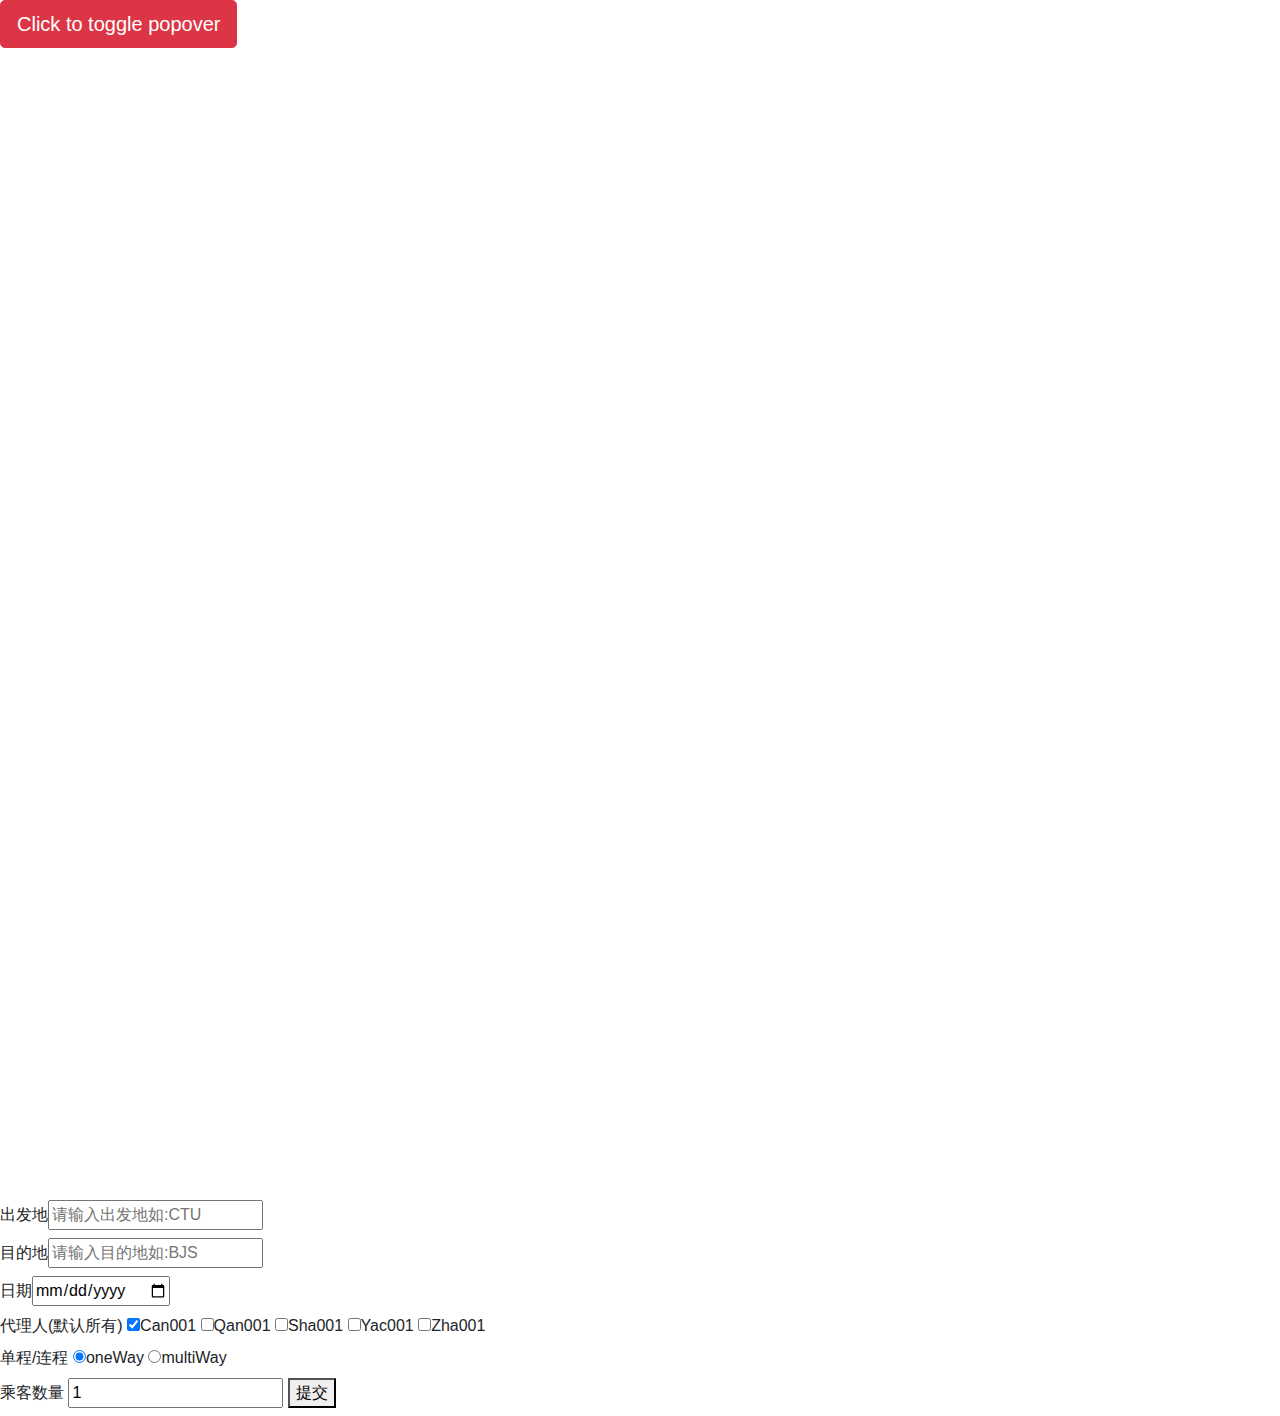
<file: target/classes/static_back_up/index.html>
<!DOCTYPE html>
<html lang="zh_CN">

<head>
    <meta charset="UTF-8">
    <meta http-equiv="X-UA-Compatible" content="IE=edge">
    <meta name="viewport" content="width=device-width, initial-scale=1.0">
    <title>OverTheClouds</title>
    <link rel="stylesheet" href="css/mycss.css">
    <script src="js/vue.js"></script>
    <script src="js/axios.js"></script>

    <link rel="stylesheet" href="bootstrap/bootstrap.min.css">
    <script src="bootstrap/jquery.slim.min.js"></script>
    <script src="bootstrap/popper.min.js"></script>
    <script src="bootstrap/bootstrap.min.js"></script>
</head>


<body>
    <!-- <ul class="nav">
        <li>
            <a href="#">ABCD</a>
            <ul>
                <li>北京</li>
                <li>上海</li>
                <li>重庆</li>
                <li>广州</li>
            </ul>
        </li>
        <li>
            <a href="#">EFG</a>
            <ul>
                <li>海南</li>
                <li>广州</li>
                <li>广州</li>
                <li>福建</li>
            </ul>
        </li>
    </ul> -->
    <button type="button" class="btn btn-lg btn-danger" data-toggle="popover" title="Popover title" data-content="And here's some amazing content. It's very engaging. Right?">Click to toggle popover</button>













    <br>
    <br>
    <br>
    <br>
    <br>
    <br>
    <br>
    <br>
    <br>
    <br>
    <br>
    <br>
    <br>
    <br>
    <br>
    <br>
    <br>
    <br>
    <br>
    <br>
    <br>
    <br>
    <br>
    <br>
    <br>
    <br>
    <br>
    <br>
    <br>
    <br>
    <br>
    <br>
    <br>
    <br>
    <br>
    <br>
    <br>
    <br>
    <br>
    <br>
    <br>
    <br>
    <br>
    <br>
    <br>
    <br>
    <br>
    <br>
    <br>

    <form method="post" action="" id="info" @submit.prevent="go">
        <label>
            出发地<input name="departure" type="text" placeholder="请输入出发地如:CTU" v-model="flightQueryInfo.departure">
        </label>
        <br>
        <label>
            目的地<input name="arrival" type="text" placeholder="请输入目的地如:BJS" v-model="flightQueryInfo.arrival">
        </label>
        <br>
        <label>
            日期<input name="departureDate" type="date" v-model="flightQueryInfo.departureDate">
        </label>
        <br>
        <label v-show="isShow">
            代理人(默认所有)
            <input name="proxies" type="checkbox" value="Can001" v-model="flightQueryInfo.proxies">Can001
            <input name="proxies" type="checkbox" value="Qan001" v-model="flightQueryInfo.proxies">Qan001
            <input name="proxies" type="checkbox" value="Sha001" v-model="flightQueryInfo.proxies">Sha001
            <input name="proxies" type="checkbox" value="Yac001" v-model="flightQueryInfo.proxies">Yac001
            <input name="proxies" type="checkbox" value="Zha001" v-model="flightQueryInfo.proxies">Zha001
        </label>
        <br>
        <label>
            单程/连程
            <input name="oneWayOrMultiWay" type="radio" value="oneWay" v-model="flightQueryInfo.oneWayOrMultiWay"
                @click="oneWayChecked">oneWay
            <input name="oneWayOrMultiWay" type="radio" value="multiWay" v-model="flightQueryInfo.oneWayOrMultiWay"
                @click="multiChecked">multiWay
        </label>
        <br>
        <label v-show="isShow">
            乘客数量
            <input type="number" v-model.number="flightQueryInfo.needs">
        </label>
        <button type="submit">提交</button>
    </form>
    <script>
        new Vue({
            el: "#info",
            data: {
                flightQueryInfo: {
                    departure: "",//出发地
                    arrival: "",//目的地
                    oneWayOrMultiWay: "oneWay",//单程还是联程
                    // proxies:["Can001","Qan001","Sha001","Yac001","Zha001"] // 最终
                    proxies: ["Can001"],//测试//代理人
                    departureDate: "",//出发日期
                    needs: 1,//乘客数
                },
                isShow: true
            },
            methods: {
                //提交表单的方法
                go: function () {
                    console.log(JSON.stringify(this.flightQueryInfo));
                    axios({
                        method: "POST",
                        url: "http://localhost/query",
                        data: JSON.stringify(this.flightQueryInfo),
                        headers: {
                            'Content-Type': 'application/json;charset=UTF-8'
                        }
                    }).then((e) => {
                        console.log(e)
                    }).catch(() => {
                        console.log("发送失败")
                    })
                },

                //联程时隐藏乘客数量和代理人,并设置代理人数为1
                multiChecked: function () {
                    this.flightQueryInfo.proxies = ["Can001", "Qan001", "Sha001", "Yac001", "Zha001"];
                    this.flightQueryInfo.needs = 1;
                    this.isShow = false;
                },
                // 单程时显示乘客数量和代理人
                oneWayChecked: function () {
                    this.flightQueryInfo.proxies = ["Can001"];
                    this.isShow = true;
                }
            }
        });
    </script>
</body>

</html>
</file>
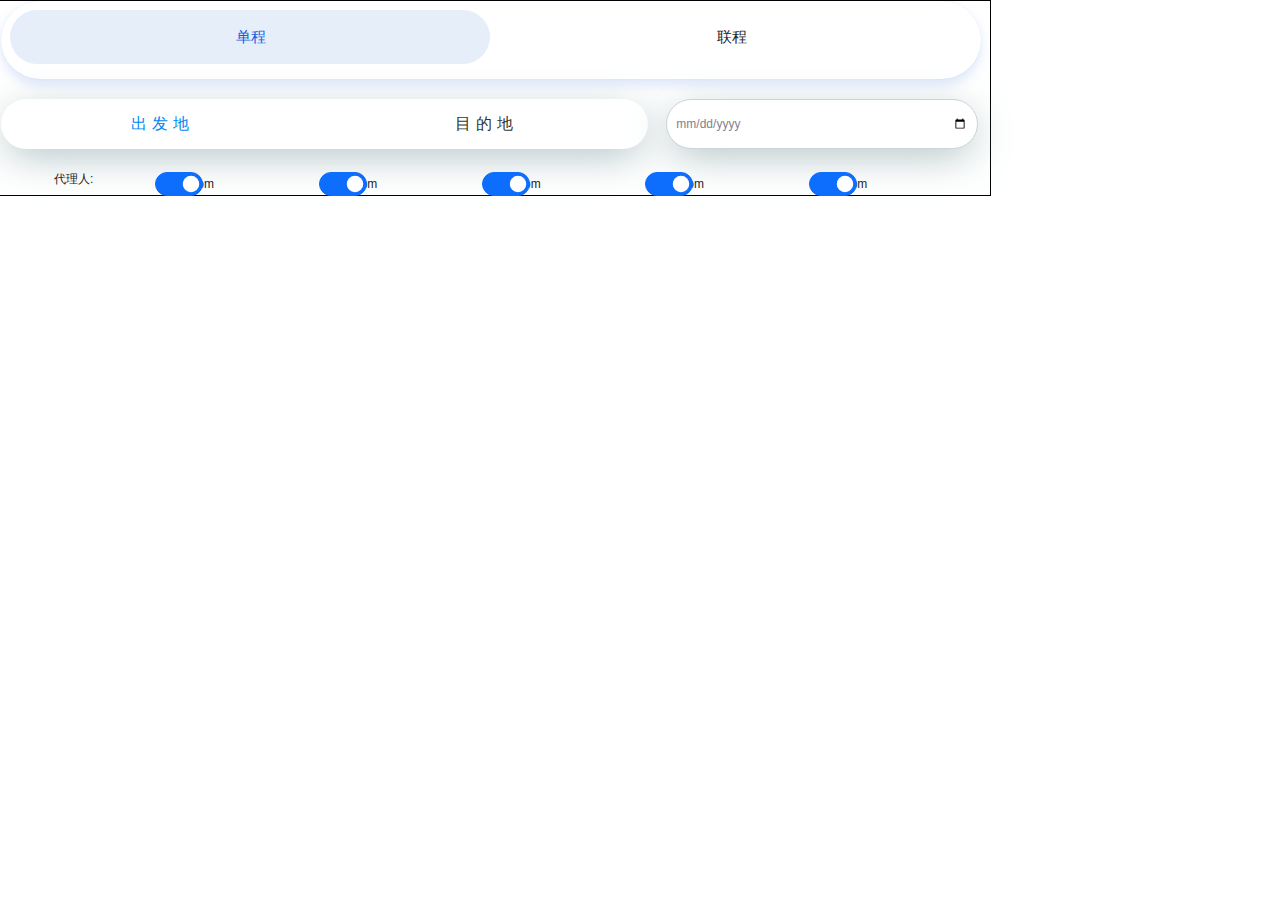
<file: target/classes/static_back_up/b站学习.html>
<!DOCTYPE html>
<html lang="en">

<head>
    <meta charset="UTF-8">
    <meta http-equiv="X-UA-Compatible" content="IE=edge">
    <meta name="viewport" content="width=device-width, initial-scale=1.0">
    <title>Document</title>
    <link rel="stylesheet" href="index.css" type="text/css">
    <link rel="stylesheet" href="css/theme.css" type="text/css">
    <script src="js/vue.js"></script>
    <script src="js/axios.js"></script>
    <link rel="stylesheet" href="learn/learn.css" type="text/css">

</head>

<body>


    <!-- sahnfmginnag asfaas
     -->
    <div class="outter row">
        <!-- 下面处理单程还是联程 -->
        <div class="oneOrMulti">
            <div id="test">
                <div class="tabs">
                    <input type="radio" id="radio-1" name="tabs" checked />
                    <label class="tab" for="radio-1">单程</label>
                    <input type="radio" id="radio-2" name="tabs" />
                    <label class="tab" for="radio-2">联程</label>
                    <span class="glider"></span>
                </div>
            </div>
            <!-- <label class="form-check-label" for="flexSwitchCheckChecked">单程</label>
            <div class="form-check form-switch col-4">
                <input class="form-check-input" type="checkbox" role="switch" id="flexSwitchCheckChecked">
            </div>
            <label class="form-check-label" for="flexSwitchCheckChecked">联程</label> -->
        </div>
        <!-- (最外层)存放出发地和目的地 -->
        <div class="depari col-8">
            <!-- 存放出发地和目的地两个框 -->
            <div class="tHead" @click="pop_select">
                <!-- 存放出发地框 -->
                <div index-id=0 class="tHead0 active">出发地</div>
                <!-- 存放目的地框 -->
                <div index-id=1 class="tHead1">目的地</div>
            </div>
            <!-- (最外层)存放城市列表 -->
            <div class="tBody" v-show="isShowCity">
                <!-- 里面的div装有不同的ABCD之类的索引 -->
                <div class="tBodyHeads active">
                    <div index-id=0 class="tBodyHead0 active">ABCDEF</div>
                    <div index-id=1 class="tBodyHead1">GHIJ</div>
                    <div index-id=2 class="tBodyHead2">KLMN</div>
                    <div index-id=3 class="tBodyHead3">PQRSTUVW</div>
                    <div index-id=4 class="tBodyHead4">XYZ</div>
                </div>
                <!-- 下面的五个div装有不同的城市 -->
                <div class="tBodyInners">
                    <!-- ABCDEF的城市 -->
                    <div id="asd" class="tBodyInner0 active">
                        <!-- A的城市 -->
                        <div class="domestic-city-item">
                            <div class="city-character">A</div>
                            <ul class="list-group list-group-horizontal row">
                                <li class="list-group-item col-2" class="list-group-item">阿勒泰
                                </li>
                                <li class="list-group-item col-2">阿克苏</li>
                                <li class="list-group-item col-2">鞍山</li>
                                <li class="list-group-item col-2">安庆</li>
                                <li class="list-group-item col-2">安顺</li>
                                <li class="list-group-item col-2">阿拉善左</li>
                                <li class="list-group-item col-2">中国澳门
                                <li class="list-group-item col-2">阿里</li>
                                <li class="list-group-item col-2">阿拉善右</li>
                                <li class="list-group-item col-2">阿尔山
                                </li>
                            </ul>
                        </div>
                        <!-- B的城市 -->
                        <div class="domestic-city-item">
                            <div class="city-character">B</div>
                            <ul class="list-group list-group-horizontal row">
                                <li class="list-group-item col-2">巴中</li>
                                <li class="list-group-item col-2">百色</li>
                                <li class="list-group-item col-2">包头</li>
                                <li class="list-group-item col-2">毕节</li>
                                <li class="list-group-item col-2">北海</li>
                                <li class="list-group-item col-2">北京</li>
                                <li class="list-group-item col-2">北京(大</li>
                                <li class="list-group-item col-2">北京(首</li>
                                <li class="list-group-item col-2">博乐</li>
                                <li class="list-group-item col-2">保山</li>
                                <li class="list-group-item col-2">白城</li>
                                <li class="list-group-item col-2">布尔津</li>
                                <li class="list-group-item col-2">白山</li>
                                <li class="list-group-item col-2">巴彦淖尔
                                </li>
                            </ul>
                        </div>
                        <!-- C的城市 -->
                        <div class="domestic-city-item">
                            <div class="city-character">C</div>
                            <ul class="list-group list-group-horizontal row">
                                <li class="list-group-item col-2">昌都</li>
                                <li class="list-group-item col-2">承德</li>
                                <li class="list-group-item col-2">常德</li>
                                <li class="list-group-item col-2">长春</li>
                                <li class="list-group-item col-2">朝阳</li>
                                <li class="list-group-item col-2">赤峰</li>
                                <li class="list-group-item col-2">长治</li>
                                <li class="list-group-item col-2">重庆</li>
                                <li class="list-group-item col-2">长沙</li>
                                <li class="list-group-item col-2">成都</li>
                                <li class="list-group-item col-2">沧源</li>
                                <li class="list-group-item col-2">常州</li>
                                <li class="list-group-item col-2">池州</li>
                            </ul>
                        </div>
                        <!-- D的城市 -->
                        <div class="domestic-city-item">
                            <div class="city-character">D</div>
                            <ul class="list-group list-group-horizontal row">
                                <li class="list-group-item col-2">大同</li>
                                <li class="list-group-item col-2">达州</li>
                                <li class="list-group-item col-2">稻城</li>
                                <li class="list-group-item col-2">丹东</li>
                                <li class="list-group-item col-2">迪庆</li>
                                <li class="list-group-item col-2">大连</li>
                                <li class="list-group-item col-2">大理</li>
                                <li class="list-group-item col-2">敦煌</li>
                                <li class="list-group-item col-2">东营</li>
                                <li class="list-group-item col-2">大庆</li>
                                <li class="list-group-item col-2">德令哈</li>
                            </ul>
                        </div>
                        <!-- E的城市 -->
                        <div class="domestic-city-item">
                            <div class="city-character">E</div>
                            <ul class="list-group list-group-horizontal row">
                                <li class="list-group-item col-2">鄂尔多斯</li>
                                <li class="list-group-item col-2">额济纳旗
                                </li>
                                <li class="list-group-item col-2">恩施</li>
                                <li class="list-group-item col-2">二连浩特
                                </li>
                            </ul>
                        </div>
                        <!-- F的城市 -->
                        <div class="domestic-city-item">
                            <div class="city-character">F</div>
                            <ul class="list-group list-group-horizontal row">
                                <li class="list-group-item col-2">福州</li>
                                <li class="list-group-item col-2">阜阳</li>
                                <li class="list-group-item col-2">抚远</li>
                                <li class="list-group-item col-2">富蕴</li>
                                <li class="list-group-item col-2">佛山</li>
                            </ul>
                        </div>
                    </div>
                    <!-- GHIJ的城市 -->
                    <div class="tBodyInner1">
                        <!-- A的城市 -->
                        <div class="domestic-city-item">
                            <div class="city-character">A</div>
                            <ul class="list-group list-group-horizontal row">
                                <li class="list-group-item col-2" class="list-group-item">阿勒泰
                                </li>
                                <li class="list-group-item col-2">啦啦啦</li>
                                <li class="list-group-item col-2">鞍山</li>
                                <li class="list-group-item col-2">安庆</li>
                                <li class="list-group-item col-2">安顺</li>
                                <li class="list-group-item col-2">阿拉善左</li>
                                <li class="list-group-item col-2">中国澳门
                                <li class="list-group-item col-2">阿里</li>
                                <li class="list-group-item col-2">阿拉善右</li>
                                <li class="list-group-item col-2">阿尔山
                                </li>
                            </ul>
                        </div>
                        <!-- B的城市 -->
                        <div class="domestic-city-item">
                            <div class="city-character">B</div>
                            <ul class="list-group list-group-horizontal row">
                                <li class="list-group-item col-2">巴中</li>
                                <li class="list-group-item col-2">百色</li>
                                <li class="list-group-item col-2">包头</li>
                                <li class="list-group-item col-2">毕节</li>
                                <li class="list-group-item col-2">北海</li>
                                <li class="list-group-item col-2">北京</li>
                                <li class="list-group-item col-2">北京(大</li>
                                <li class="list-group-item col-2">北京(首</li>
                                <li class="list-group-item col-2">博乐</li>
                                <li class="list-group-item col-2">保山</li>
                                <li class="list-group-item col-2">白城</li>
                                <li class="list-group-item col-2">布尔津</li>
                                <li class="list-group-item col-2">白山</li>
                                <li class="list-group-item col-2">巴彦淖尔
                                </li>
                            </ul>
                        </div>
                        <!-- C的城市 -->
                        <div class="domestic-city-item">
                            <div class="city-character">C</div>
                            <ul class="list-group list-group-horizontal row">
                                <li class="list-group-item col-2">昌都</li>
                                <li class="list-group-item col-2">承德</li>
                                <li class="list-group-item col-2">常德</li>
                                <li class="list-group-item col-2">长春</li>
                                <li class="list-group-item col-2">朝阳</li>
                                <li class="list-group-item col-2">赤峰</li>
                                <li class="list-group-item col-2">长治</li>
                                <li class="list-group-item col-2">重庆</li>
                                <li class="list-group-item col-2">长沙</li>
                                <li class="list-group-item col-2">成都</li>
                                <li class="list-group-item col-2">沧源</li>
                                <li class="list-group-item col-2">常州</li>
                                <li class="list-group-item col-2">池州</li>
                            </ul>
                        </div>
                        <!-- D的城市 -->
                        <div class="domestic-city-item">
                            <div class="city-character">D</div>
                            <ul class="list-group list-group-horizontal row">
                                <li class="list-group-item col-2">大同</li>
                                <li class="list-group-item col-2">达州</li>
                                <li class="list-group-item col-2">稻城</li>
                                <li class="list-group-item col-2">丹东</li>
                                <li class="list-group-item col-2">迪庆</li>
                                <li class="list-group-item col-2">大连</li>
                                <li class="list-group-item col-2">大理</li>
                                <li class="list-group-item col-2">敦煌</li>
                                <li class="list-group-item col-2">东营</li>
                                <li class="list-group-item col-2">大庆</li>
                                <li class="list-group-item col-2">德令哈</li>
                            </ul>
                        </div>
                        <!-- E的城市 -->
                        <div class="domestic-city-item">
                            <div class="city-character">E</div>
                            <ul class="list-group list-group-horizontal row">
                                <li class="list-group-item col-2">鄂尔多斯</li>
                                <li class="list-group-item col-2">额济纳旗
                                </li>
                                <li class="list-group-item col-2">恩施</li>
                                <li class="list-group-item col-2">二连浩特
                                </li>
                            </ul>
                        </div>
                        <!-- F的城市 -->
                        <div class="domestic-city-item">
                            <div class="city-character">F</div>
                            <ul class="list-group list-group-horizontal row">
                                <li class="list-group-item col-2">福州</li>
                                <li class="list-group-item col-2">阜阳</li>
                                <li class="list-group-item col-2">抚远</li>
                                <li class="list-group-item col-2">富蕴</li>
                                <li class="list-group-item col-2">佛山</li>
                            </ul>
                        </div>

                    </div>
                    <!-- <div class="tBodyInner2"></div>
                <div class="tBodyInner3"></div>
                <div class="tBodyInner4"></div> -->
                </div>
            </div>
        </div>
        <!-- 下面处理日期 -->
        <div class="depDate col-4">
            <input type="date" class="form-control" v-model="" placeholder="a">
        </div>
        <!-- 下面处理代理人 -->

        <div id="proxies" class="col-12 row align-items-center justify-content-evently">
            <div id="proxies_label" class="col-2">
                <label>
                    代理人:
                </label>
            </div>
            <div class="form-check form-switch col-2">
                <input class="form-check-input" type="checkbox" role="switch" id="flexSwitchCheckChecked" checked>
                <label class="form-check-label" for="flexSwitchCheckChecked">Tom</label>
            </div>
            <div class="form-check form-switch col-2">
                <input class="form-check-input" type="checkbox" role="switch" id="flexSwitchCheckChecked" checked>
                <label class="form-check-label" for="flexSwitchCheckChecked">Tom</label>
            </div>
            <div class="form-check form-switch col-2">
                <input class="form-check-input" type="checkbox" role="switch" id="flexSwitchCheckChecked" checked>
                <label class="form-check-label" for="flexSwitchCheckChecked">Tom</label>
            </div>
            <div class="form-check form-switch col-2">
                <input class="form-check-input" type="checkbox" role="switch" id="flexSwitchCheckChecked" checked>
                <label class="form-check-label" for="flexSwitchCheckChecked">Tom</label>
            </div>
            <div class="form-check form-switch col-2">
                <input class="form-check-input" type="checkbox" role="switch" id="flexSwitchCheckChecked" checked>
                <label class="form-check-label" for="flexSwitchCheckChecked">Tom</label>
            </div>

        </div>

    </div>


    <link href="bootstrap5.css" type="text/css" rel="stylesheet">
    <script src="bootstrap5.js"></script>

    <script>
        new Vue({
            el: '.depari',
            data: {
                isShowCity: false,

            },
            methods: {
                pop_select: function () {
                    this.isShowCity = !this.isShowCity
                }
            }
        })
    </script>
    <script src="index.js"></script>

</body>

</html>
</file>
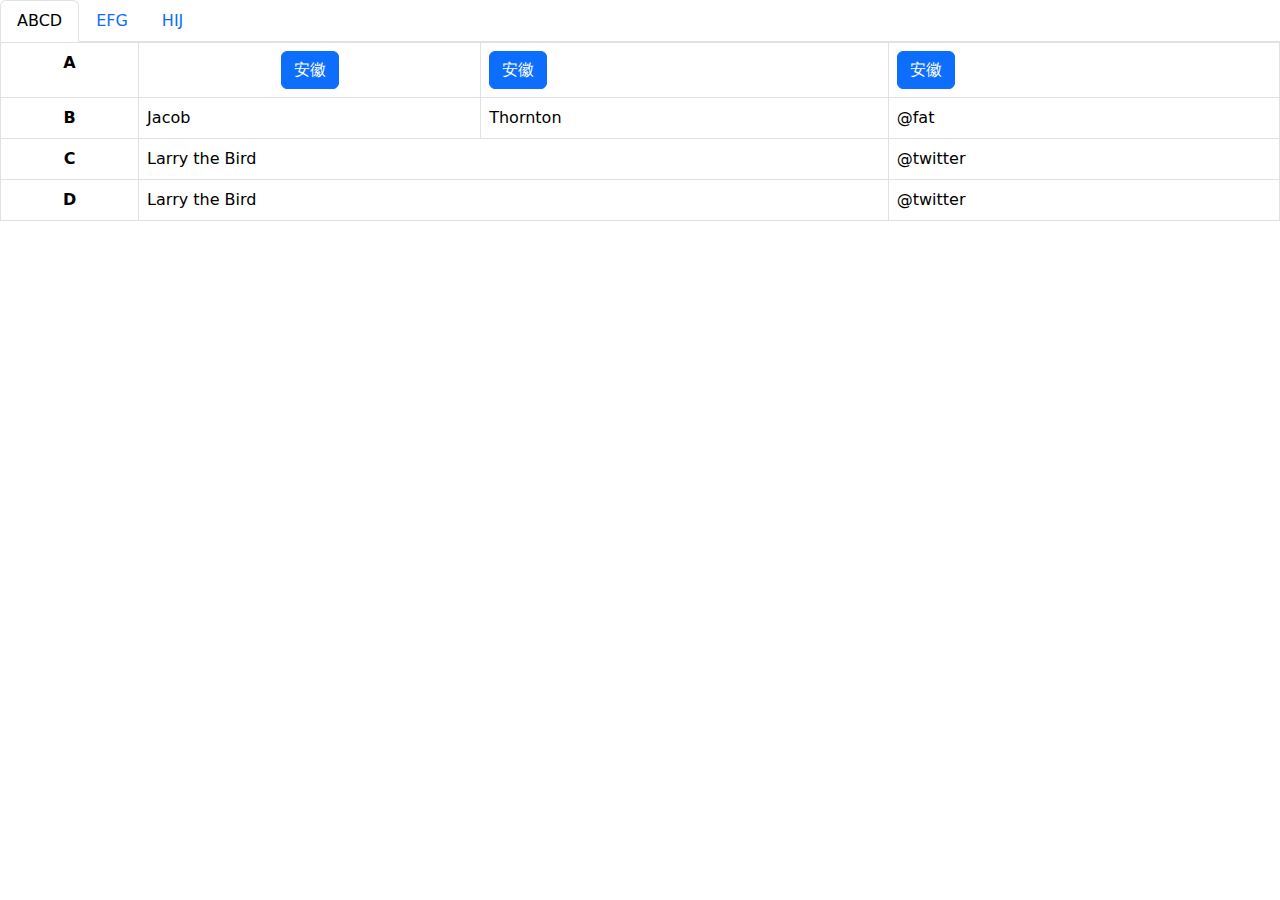
<file: target/classes/static_back_up/index_test.html>
<!DOCTYPE html>
<html lang="zh_CN">

<head>
    <meta charset="UTF-8">
    <meta http-equiv="X-UA-Compatible" content="IE=edge">
    <meta name="viewport" content="width=device-width, initial-scale=1.0">
    <title>OverTheClouds</title>
    <link rel="stylesheet" href="css/mycss.css">
    <!-- <link rel="stylesheet" href="bootstrap/bootstrap.min.css"> -->
    <!-- <script src="bootstrap/jquery.slim.min.js"></script>
    <script src="bootstrap/bootstrap.bundle.min.js"></script> -->
    <link href="https://cdn.jsdelivr.net/npm/bootstrap@5.1.3/dist/css/bootstrap.min.css" rel="stylesheet">
    <script src="https://cdn.jsdelivr.net/npm/@popperjs/core@2.11.2/dist/umd/popper.min.js"></script>
    <script src="https://cdn.jsdelivr.net/npm/bootstrap@5.1.3/dist/js/bootstrap.min.js"></script>
</head>


<body>
    <ul class="nav nav-tabs" id="myTab" role="tablist">
        <li class="nav-item" role="presentation">
            <button class="nav-link active" id="abcd-tab" data-bs-toggle="tab" data-bs-target="#abcd" type="button"
                role="tab" aria-controls="ABCD" aria-selected="true">ABCD</button>
        </li>
        <li class="nav-item" role="presentation">
            <button class="nav-link" id="efg-tab" data-bs-toggle="tab" data-bs-target="#efg" type="button"
                role="tab" aria-controls="EFG" aria-selected="false">EFG</button>
        </li>
        <li class="nav-item" role="presentation">
            <button class="nav-link" id="hij-tab" data-bs-toggle="tab" data-bs-target="#hij" type="button"
                role="tab" aria-controls="HIJ" aria-selected="false">HIJ</button>
        </li>
    </ul>
    <div class="tab-content" id="myTabContent">
        <div class="tab-pane fade show active" id="abcd" role="tabpanel" aria-labelledby="abcd-tab">
            <!-- 下面时ABCD中的内容 -->
            <table class="table table-bordered">
                <tbody>
                  <tr>
                    <th style="text-align: center;">A</th>
                    <td style="text-align: center;" class="fluid">
                        <button type="button" class="btn btn-primary fluid">安徽</button>
                    </td>
                    <td>
                        <button type="button" class="btn btn-primary">安徽</button>
                    </td>
                    <td>
                        <button type="button" class="btn btn-primary">安徽</button>
                    </td>
                  </tr>
                  <tr>
                    <th scope="row" style="text-align: center;">B</th>
                    <td>Jacob</td>
                    <td>Thornton</td>
                    <td>@fat</td>
                  </tr>
                  <tr>
                    <th scope="row" style="text-align: center;">C</th>
                    <td colspan="2">Larry the Bird</td>
                    <td>@twitter</td>
                  </tr>
                  <tr>
                    <th scope="row" style="text-align: center;">D</th>
                    <td colspan="2">Larry the Bird</td>
                    <td>@twitter</td>
                  </tr>
                </tbody>
              </table>
        </div>
        <div class="tab-pane fade" id="efg" role="tabpanel" aria-labelledby="efg-tab">上海</div>
        <div class="tab-pane fade" id="hij" role="tabpanel" aria-labelledby="hij-tab">广东</div>
    </div>
</body>

</html>
</file>
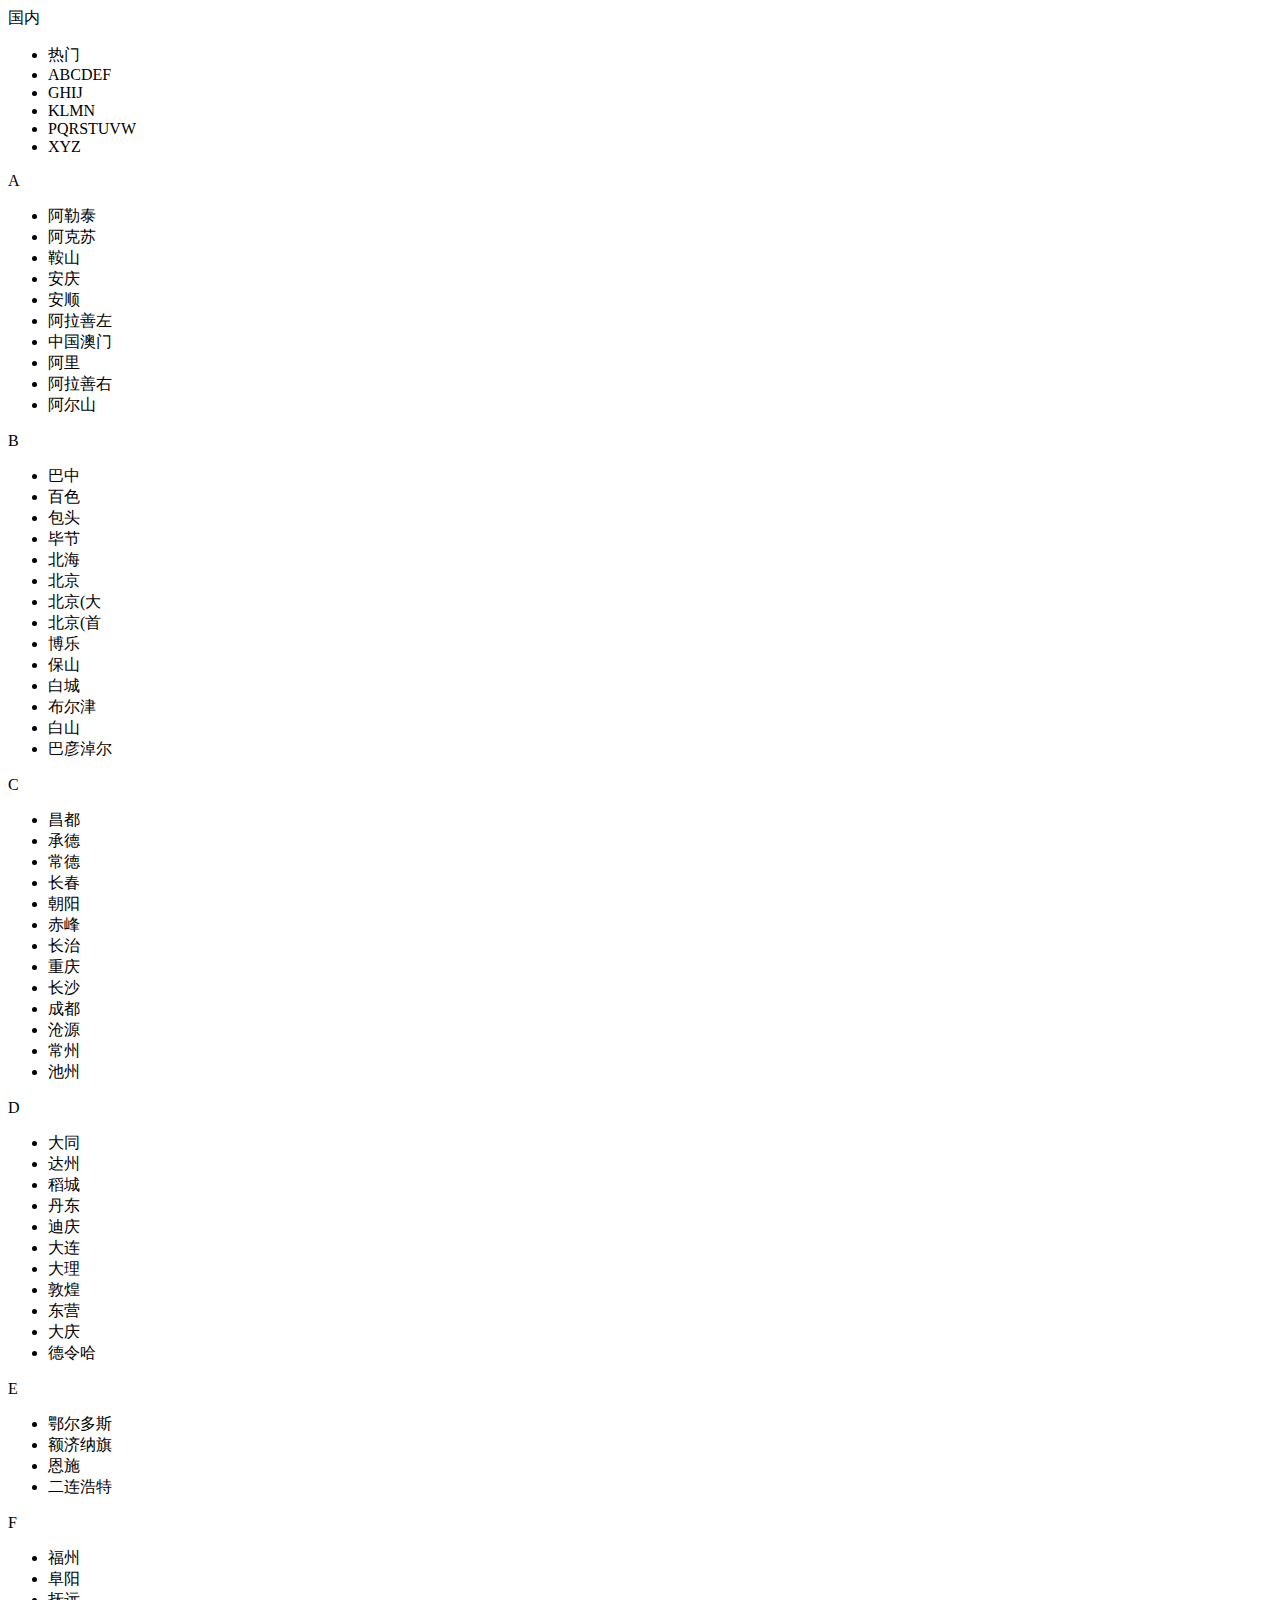
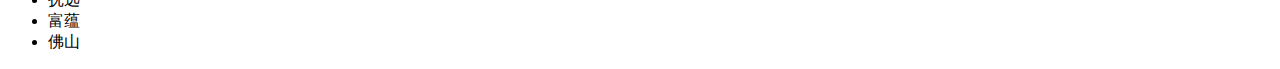
<file: target/classes/static_back_up/tmp.html>
<!DOCTYPE html>
<html lang="en">

<head>
    <meta charset="UTF-8">
    <meta http-equiv="X-UA-Compatible" content="IE=edge">
    <meta name="viewport" content="width=device-width, initial-scale=1.0">
    <title>Document</title>
</head>

<body>
    <!-- 弹出框 -->
    <div class="cflt-city-picker-selector-v2  cflt-city-picker-selector-v3">
        <!-- 左半部分 -->
        <div class="cflt-city-picker-selector-left">
            <div class="tabs">
                <div class="tab-item active">国内</div>
            </div>
        </div>
        <!-- 右半部分 -->
        <div class="cflt-city-picker-selector-content">
            <div class="city-picker-wrapper">
                <ul class="city-picker-tabs">
                    <li class=" active">热门</li>
                    <li class="">ABCDEF</li>
                    <li class="">GHIJ</li>
                    <li class="">KLMN</li>
                    <li class="">PQRSTUVW</li>
                    <li class="">XYZ</li>
                </ul>




                
                <div class="city-picker-body">
                    <div class="domestic-city-item">
                        <div class="city-character">A</div>
                        <ul class="cities domestic-city-content">
                            <li>阿勒泰</li>
                            <li>阿克苏</li>
                            <li>鞍山</li>
                            <li>安庆</li>
                            <li>安顺</li>
                            <li>阿拉善左</li>
                            <li>中国澳门</li>
                            <li>阿里</li>
                            <li>阿拉善右</li>
                            <li>阿尔山</li>
                        </ul>
                    </div>
                    <div class="domestic-city-item">
                        <div class="city-character">B</div>
                        <ul class="cities domestic-city-content">
                            <li>巴中</li>
                            <li>百色</li>
                            <li>包头</li>
                            <li>毕节</li>
                            <li>北海</li>
                            <li>北京</li>
                            <li>北京(大</li>
                            <li>北京(首</li>
                            <li>博乐</li>
                            <li>保山</li>
                            <li>白城</li>
                            <li>布尔津</li>
                            <li>白山</li>
                            <li>巴彦淖尔
                            </li>
                        </ul>
                    </div>
                    <div class="domestic-city-item">
                        <div class="city-character">C</div>
                        <ul class="cities domestic-city-content">
                            <li>昌都</li>
                            <li>承德</li>
                            <li>常德</li>
                            <li>长春</li>
                            <li>朝阳</li>
                            <li>赤峰</li>
                            <li>长治</li>
                            <li>重庆</li>
                            <li>长沙</li>
                            <li>成都</li>
                            <li>沧源</li>
                            <li>常州</li>
                            <li>池州</li>
                        </ul>
                    </div>
                    <div class="domestic-city-item">
                        <div class="city-character">D</div>
                        <ul class="cities domestic-city-content">
                            <li>大同</li>
                            <li>达州</li>
                            <li>稻城</li>
                            <li>丹东</li>
                            <li>迪庆</li>
                            <li>大连</li>
                            <li>大理</li>
                            <li>敦煌</li>
                            <li>东营</li>
                            <li>大庆</li>
                            <li>德令哈</li>
                        </ul>
                    </div>
                    <div class="domestic-city-item">
                        <div class="city-character">E</div>
                        <ul class="cities domestic-city-content">
                            <li>鄂尔多斯</li>
                            <li>额济纳旗
                            </li>
                            <li>恩施</li>
                            <li>二连浩特
                            </li>
                        </ul>
                    </div>
                    <div class="domestic-city-item">
                        <div class="city-character">F</div>
                        <ul class="cities domestic-city-content">
                            <li>福州</li>
                            <li>阜阳</li>
                            <li>抚远</li>
                            <li>富蕴</li>
                            <li>佛山</li>
                        </ul>
                    </div>
                </div>
            </div>
        </div>
    </div>
</body>

</html>
</file>
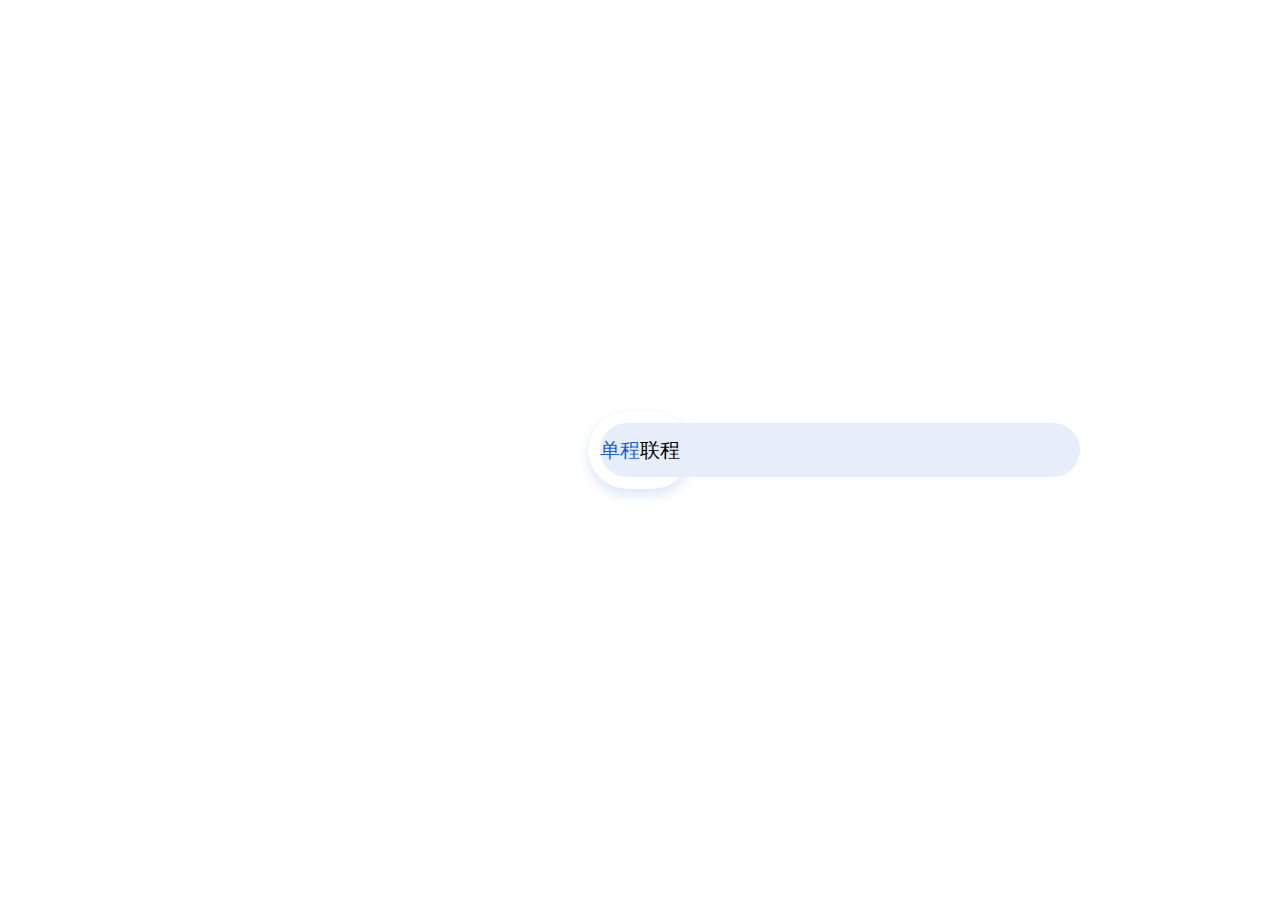
<file: target/classes/static_back_up/learn/learn.html>
<!DOCTYPE html>
<html lang="en">

<head>
    <meta charset="UTF-8">
    <meta http-equiv="X-UA-Compatible" content="IE=edge">
    <meta name="viewport" content="width=device-width, initial-scale=1.0">
    <title>Document</title>
    <link rel="stylesheet" href="learn.css" type="text/css">
</head>

<body>
    <div class="container">
        <div class="tabs">
            <input type="radio" id="radio-1" name="tabs" checked />
            <label class="tab" for="radio-1">单程</label>
            <input type="radio" id="radio-2" name="tabs" />
            <label class="tab" for="radio-2">联程</label>
            <span class="glider"></span>
        </div>
    </div>
</body>

</html>
</file>
<file: target/classes/static_back_up/css/mycss.css>
/* td{
        text-align: center;
    } */
</file>
<file: target/classes/static_back_up/index.css>
* {
  margin: 0;
  padding: 0;
  list-style: none;
  font-size: 12px;
  font-family: tahoma, arial, "Hiragino Sans GB", '宋体', sans-serif;
}
body {
  line-height: 1.5px;
}
.outter {
  width: 1000px;
  border: 1px solid black;
}
.depari {
  padding-top: 20px;
  width: 628px;
}
.depari .tHead {
  margin-bottom: 20px;
  border-radius: 40px;
  width: 100%;
  display: flex;
  text-align: center;
  line-height: 50px;
  box-shadow: 0 10px 40px -5px rgba(150, 172, 177, 0.8);
  color: #83818c;
}
.depari .tHead div {
  border-bottom-left-radius: inherit;
  border-bottom-right-radius: inherit;
  width: 50%;
  height: 50px;
  font-size: 16px;
  color: #333;
  letter-spacing: 5px;
  border-bottom: 2px solid transparent;
}
.depari .tHead div:hover {
  box-shadow: 0 5px 15px -5px rgba(0, 0, 0, 0.2);
  cursor: pointer;
}
.depari .tHead .active {
  color: #0086f6;
}
.depari .tBody {
  padding-top: 20px;
  background-color: #fff;
}
.depari .tBody div {
  width: 100%;
}
.depari .tBody .tBodyHeads {
  display: flex;
  text-align: center;
  line-height: 30px;
}
.depari .tBody .tBodyHeads div {
  border-bottom: 1px solid #e6e6e6;
  border-radius: 1px;
}
.depari .tBody .tBodyHeads div:hover {
  color: #0086f6;
  cursor: pointer;
}
.depari .tBody .tBodyHeads .active {
  color: #0086f6;
  border-bottom: 2px solid #0086f6;
}
.depari .tBody .tBodyInners div {
  width: 100%;
}
.depari .tBody .tBodyInners div .domestic-city-item {
  text-align: center;
}
.depari .tBody .tBodyInners div .domestic-city-item .city-character {
  width: 50px;
  line-height: 32px;
  vertical-align: top;
  font-weight: 600;
  float: left;
  padding-right: 1px;
}
.depari .tBody .tBodyInners div .domestic-city-item ul li {
  word-wrap: break-word;
  white-space: nowrap;
  overflow: hidden;
  border: none;
  padding: 0 2px 0 8px;
  width: 84px;
  height: 32px;
  line-height: 32px;
  font-size: 14px;
  color: #333;
  float: left;
  cursor: pointer;
  position: relative;
}
.depari .tBody .tBodyInners div .domestic-city-item ul li:hover {
  color: #0086f6;
  background-color: #F2F9FF;
}
.depari .tBody .tBodyInners .tBodyInner0 {
  display: none;
}
.depari .tBody .tBodyInners .tBodyInner1 {
  display: none;
}
.depari .tBody .tBodyInners .active {
  display: block;
}
.depDate input {
  margin-top: 20px;
  width: 312px;
  border-radius: 40px;
  height: 50px;
  line-height: 50px;
  box-shadow: 0 10px 40px -5px rgba(150, 172, 177, 0.8);
  color: #83818c;
}
.outter .proxies {
  float: left;
  padding-left: 200px;
  height: 50px;
}
#proxies #proxies_label {
  text-align: center;
  padding-bottom: 0px;
}
#proxies #proxies_label label {
  padding-top: 1px !important;
}
#proxies .form-check .form-check-input {
  width: 4em;
  height: 2em;
  margin-bottom: 20px;
}
#proxies .form-check .form-check-label {
  font-size: 12px;
  margin-top: 6px;
  margin-left: 6px;
}
</file>
<file: target/classes/static_back_up/css/theme.css>
:root{--blue: #3369d6;--indigo: #5603ad;--purple: #801096;--pink: #e36397;--red: #f03;--orange: #ff3b00;--yellow: #ffd600;--green: #00c759;--teal: #73e9ef;--cyan: #2bffc6;--white: #fff;--gray: #6c757d;--gray-dark: #343a40;--light: #dee2e6;--lighter: #f8f9fa;--primary: #288cff;--secondary: #e8f2ff;--success: #00c759;--info: #73e9ef;--warning: #ff3b00;--danger: #f03;--light: #e9ecef;--dark: #343a40;--tertiary: #192b3f;--breakpoint-xs: 0;--breakpoint-sm: 576px;--breakpoint-md: 768px;--breakpoint-lg: 992px;--breakpoint-xl: 1200px;--font-family-sans-serif: -apple-system, BlinkMacSystemFont, "Segoe UI", Roboto, "Helvetica Neue", Arial, sans-serif, "Apple Color Emoji", "Segoe UI Emoji", "Segoe UI Symbol";--font-family-monospace: SFMono-Regular, Menlo, Monaco, Consolas, "Liberation Mono", "Courier New", monospace}*,*::before,*::after{box-sizing:border-box}html{font-family:sans-serif;line-height:1.15;-webkit-text-size-adjust:100%;-ms-text-size-adjust:100%;-ms-overflow-style:scrollbar;-webkit-tap-highlight-color:transparent}@-ms-viewport{width:device-width}article,aside,dialog,figcaption,figure,footer,header,hgroup,main,nav,section{display:block}body{margin:0;font-family:"Nunito",sans-serif;font-size:.875rem;font-weight:400;line-height:1.6;color:#495057;text-align:left;background-color:#fff}[tabindex="-1"]:focus{outline:0 !important}hr{box-sizing:content-box;height:0;overflow:visible}h1,h2,h3,h4,h5,h6{margin-top:0;margin-bottom:.5rem}p{margin-top:0;margin-bottom:1rem}abbr[title],abbr[data-original-title]{text-decoration:underline;text-decoration:underline dotted;cursor:help;border-bottom:0}address{margin-bottom:1rem;font-style:normal;line-height:inherit}ol,ul,dl{margin-top:0;margin-bottom:1rem}ol ol,ul ul,ol ul,ul ol{margin-bottom:0}dt{font-weight:600}dd{margin-bottom:.5rem;margin-left:0}blockquote{margin:0 0 1rem}dfn{font-style:italic}b,strong{font-weight:bolder}small{font-size:80%}sub,sup{position:relative;font-size:75%;line-height:0;vertical-align:baseline}sub{bottom:-.25em}sup{top:-.5em}a{color:#288cff;text-decoration:none;background-color:transparent;-webkit-text-decoration-skip:objects}a:hover{color:#0066db;text-decoration:unone}a:not([href]):not([tabindex]){color:inherit;text-decoration:none}a:not([href]):not([tabindex]):hover,a:not([href]):not([tabindex]):focus{color:inherit;text-decoration:none}a:not([href]):not([tabindex]):focus{outline:0}pre,code,kbd,samp{font-family:monospace, monospace;font-size:1em}pre{margin-top:0;margin-bottom:1rem;overflow:auto;-ms-overflow-style:scrollbar}figure{margin:0 0 1rem}img{vertical-align:middle;border-style:none}svg:not(:root){overflow:hidden}table{border-collapse:collapse}caption{padding-top:.75rem;padding-bottom:.75rem;color:#adb5bd;text-align:left;caption-side:bottom}th{text-align:inherit}label{display:inline-block;margin-bottom:.5rem}button{border-radius:0}button:focus{outline:1px dotted;outline:5px auto -webkit-focus-ring-color}input,button,select,optgroup,textarea{margin:0;font-family:inherit;font-size:inherit;line-height:inherit}button,input{overflow:visible}button,select{text-transform:none}button,html [type="button"],[type="reset"],[type="submit"]{-webkit-appearance:button}button::-moz-focus-inner,[type="button"]::-moz-focus-inner,[type="reset"]::-moz-focus-inner,[type="submit"]::-moz-focus-inner{padding:0;border-style:none}input[type="radio"],input[type="checkbox"]{box-sizing:border-box;padding:0}input[type="date"],input[type="time"],input[type="datetime-local"],input[type="month"]{-webkit-appearance:listbox}textarea{overflow:auto;resize:vertical}fieldset{min-width:0;padding:0;margin:0;border:0}legend{display:block;width:100%;max-width:100%;padding:0;margin-bottom:.5rem;font-size:1.5rem;line-height:inherit;color:inherit;white-space:normal}progress{vertical-align:baseline}[type="number"]::-webkit-inner-spin-button,[type="number"]::-webkit-outer-spin-button{height:auto}[type="search"]{outline-offset:-2px;-webkit-appearance:none}[type="search"]::-webkit-search-cancel-button,[type="search"]::-webkit-search-decoration{-webkit-appearance:none}::-webkit-file-upload-button{font:inherit;-webkit-appearance:button}output{display:inline-block}summary{display:list-item;cursor:pointer}template{display:none}[hidden]{display:none !important}h1,h2,h3,h4,h5,h6,.h1,.h2,.h3,.h4,.h5,.h6{margin-bottom:.5rem;font-family:inherit;font-weight:600;line-height:1.3;color:#343a40}h1,.h1{font-size:2.1875rem}h2,.h2{font-size:1.75rem}h3,.h3{font-size:1.53125rem}h4,.h4{font-size:1.3125rem}h5,.h5{font-size:1.09375rem}h6,.h6{font-size:.875rem}.lead{font-size:1.09375rem;font-weight:300}.display-1{font-size:6rem;font-weight:300;line-height:1.3}.display-2{font-size:5.5rem;font-weight:300;line-height:1.3}.display-3{font-size:4.5rem;font-weight:300;line-height:1.3}.display-4{font-size:3.5rem;font-weight:300;line-height:1.3}hr{margin-top:1rem;margin-bottom:1rem;border:0;border-top:.0625rem solid rgba(0,0,0,0.1)}small,.small{font-size:80%;font-weight:400}mark,.mark{padding:.2em;background-color:#fcf8e3}.list-unstyled{padding-left:0;list-style:none}.list-inline{padding-left:0;list-style:none}.list-inline-item{display:inline-block}.list-inline-item:not(:last-child){margin-right:.5rem}.initialism{font-size:90%;text-transform:uppercase}.blockquote{margin-bottom:1rem;font-size:1.09375rem}.blockquote-footer{display:block;font-size:80%;color:#6c757d}.blockquote-footer::before{content:"\2014 \00A0"}.img-fluid{max-width:100%;height:auto}.img-thumbnail{padding:.25rem;background-color:#fff;border:.0625rem solid #dee2e6;border-radius:.375rem;box-shadow:0 1px 2px rgba(0,0,0,0.075);max-width:100%;height:auto}.figure{display:inline-block}.figure-img{margin-bottom:.5rem;line-height:1}.figure-caption{font-size:90%;color:#6c757d}code,kbd,pre,samp{font-family:SFMono-Regular,Menlo,Monaco,Consolas,"Liberation Mono","Courier New",monospace}code{font-size:87.5%;color:#e36397;word-break:break-word}a>code{color:inherit}kbd{padding:.2rem .4rem;font-size:87.5%;color:#fff;background-color:#212529;border-radius:.25rem;box-shadow:inset 0 -0.1rem 0 rgba(0,0,0,0.25)}kbd kbd{padding:0;font-size:100%;font-weight:600;box-shadow:none}pre{display:block;font-size:87.5%;color:#212529}pre code{font-size:inherit;color:inherit;word-break:normal}.pre-scrollable{max-height:340px;overflow-y:scroll}.container{width:100%;padding-right:15px;padding-left:15px;margin-right:auto;margin-left:auto}@media (min-width: 576px){.container{max-width:540px}}@media (min-width: 768px){.container{max-width:720px}}@media (min-width: 992px){.container{max-width:960px}}@media (min-width: 1200px){.container{max-width:1140px}}.container-fluid{width:100%;padding-right:15px;padding-left:15px;margin-right:auto;margin-left:auto}.row{display:flex;flex-wrap:wrap;margin-right:-15px;margin-left:-15px}.no-gutters{margin-right:0;margin-left:0}.no-gutters>.col,.no-gutters>[class*="col-"]{padding-right:0;padding-left:0}.col-1,.col-2,.col-3,.col-4,.col-5,.col-6,.col-7,.col-8,.col-9,.col-10,.col-11,.col-12,.col,.col-auto,.col-sm-1,.col-sm-2,.col-sm-3,.col-sm-4,.col-sm-5,.col-sm-6,.col-sm-7,.col-sm-8,.col-sm-9,.col-sm-10,.col-sm-11,.col-sm-12,.col-sm,.col-sm-auto,.col-md-1,.col-md-2,.col-md-3,.col-md-4,.col-md-5,.col-md-6,.col-md-7,.col-md-8,.col-md-9,.col-md-10,.col-md-11,.col-md-12,.col-md,.col-md-auto,.col-lg-1,.col-lg-2,.col-lg-3,.col-lg-4,.col-lg-5,.col-lg-6,.col-lg-7,.col-lg-8,.col-lg-9,.col-lg-10,.col-lg-11,.col-lg-12,.col-lg,.col-lg-auto,.col-xl-1,.col-xl-2,.col-xl-3,.col-xl-4,.col-xl-5,.col-xl-6,.col-xl-7,.col-xl-8,.col-xl-9,.col-xl-10,.col-xl-11,.col-xl-12,.col-xl,.col-xl-auto{position:relative;width:100%;min-height:1px;padding-right:15px;padding-left:15px}.col{flex-basis:0;flex-grow:1;max-width:100%}.col-auto{flex:0 0 auto;width:auto;max-width:none}.col-1{flex:0 0 8.3333333333%;max-width:8.3333333333%}.col-2{flex:0 0 16.6666666667%;max-width:16.6666666667%}.col-3{flex:0 0 25%;max-width:25%}.col-4{flex:0 0 33.3333333333%;max-width:33.3333333333%}.col-5{flex:0 0 41.6666666667%;max-width:41.6666666667%}.col-6{flex:0 0 50%;max-width:50%}.col-7{flex:0 0 58.3333333333%;max-width:58.3333333333%}.col-8{flex:0 0 66.6666666667%;max-width:66.6666666667%}.col-9{flex:0 0 75%;max-width:75%}.col-10{flex:0 0 83.3333333333%;max-width:83.3333333333%}.col-11{flex:0 0 91.6666666667%;max-width:91.6666666667%}.col-12{flex:0 0 100%;max-width:100%}.order-first{order:-1}.order-last{order:13}.order-0{order:0}.order-1{order:1}.order-2{order:2}.order-3{order:3}.order-4{order:4}.order-5{order:5}.order-6{order:6}.order-7{order:7}.order-8{order:8}.order-9{order:9}.order-10{order:10}.order-11{order:11}.order-12{order:12}.offset-1{margin-left:8.3333333333%}.offset-2{margin-left:16.6666666667%}.offset-3{margin-left:25%}.offset-4{margin-left:33.3333333333%}.offset-5{margin-left:41.6666666667%}.offset-6{margin-left:50%}.offset-7{margin-left:58.3333333333%}.offset-8{margin-left:66.6666666667%}.offset-9{margin-left:75%}.offset-10{margin-left:83.3333333333%}.offset-11{margin-left:91.6666666667%}@media (min-width: 576px){.col-sm{flex-basis:0;flex-grow:1;max-width:100%}.col-sm-auto{flex:0 0 auto;width:auto;max-width:none}.col-sm-1{flex:0 0 8.3333333333%;max-width:8.3333333333%}.col-sm-2{flex:0 0 16.6666666667%;max-width:16.6666666667%}.col-sm-3{flex:0 0 25%;max-width:25%}.col-sm-4{flex:0 0 33.3333333333%;max-width:33.3333333333%}.col-sm-5{flex:0 0 41.6666666667%;max-width:41.6666666667%}.col-sm-6{flex:0 0 50%;max-width:50%}.col-sm-7{flex:0 0 58.3333333333%;max-width:58.3333333333%}.col-sm-8{flex:0 0 66.6666666667%;max-width:66.6666666667%}.col-sm-9{flex:0 0 75%;max-width:75%}.col-sm-10{flex:0 0 83.3333333333%;max-width:83.3333333333%}.col-sm-11{flex:0 0 91.6666666667%;max-width:91.6666666667%}.col-sm-12{flex:0 0 100%;max-width:100%}.order-sm-first{order:-1}.order-sm-last{order:13}.order-sm-0{order:0}.order-sm-1{order:1}.order-sm-2{order:2}.order-sm-3{order:3}.order-sm-4{order:4}.order-sm-5{order:5}.order-sm-6{order:6}.order-sm-7{order:7}.order-sm-8{order:8}.order-sm-9{order:9}.order-sm-10{order:10}.order-sm-11{order:11}.order-sm-12{order:12}.offset-sm-0{margin-left:0}.offset-sm-1{margin-left:8.3333333333%}.offset-sm-2{margin-left:16.6666666667%}.offset-sm-3{margin-left:25%}.offset-sm-4{margin-left:33.3333333333%}.offset-sm-5{margin-left:41.6666666667%}.offset-sm-6{margin-left:50%}.offset-sm-7{margin-left:58.3333333333%}.offset-sm-8{margin-left:66.6666666667%}.offset-sm-9{margin-left:75%}.offset-sm-10{margin-left:83.3333333333%}.offset-sm-11{margin-left:91.6666666667%}}@media (min-width: 768px){.col-md{flex-basis:0;flex-grow:1;max-width:100%}.col-md-auto{flex:0 0 auto;width:auto;max-width:none}.col-md-1{flex:0 0 8.3333333333%;max-width:8.3333333333%}.col-md-2{flex:0 0 16.6666666667%;max-width:16.6666666667%}.col-md-3{flex:0 0 25%;max-width:25%}.col-md-4{flex:0 0 33.3333333333%;max-width:33.3333333333%}.col-md-5{flex:0 0 41.6666666667%;max-width:41.6666666667%}.col-md-6{flex:0 0 50%;max-width:50%}.col-md-7{flex:0 0 58.3333333333%;max-width:58.3333333333%}.col-md-8{flex:0 0 66.6666666667%;max-width:66.6666666667%}.col-md-9{flex:0 0 75%;max-width:75%}.col-md-10{flex:0 0 83.3333333333%;max-width:83.3333333333%}.col-md-11{flex:0 0 91.6666666667%;max-width:91.6666666667%}.col-md-12{flex:0 0 100%;max-width:100%}.order-md-first{order:-1}.order-md-last{order:13}.order-md-0{order:0}.order-md-1{order:1}.order-md-2{order:2}.order-md-3{order:3}.order-md-4{order:4}.order-md-5{order:5}.order-md-6{order:6}.order-md-7{order:7}.order-md-8{order:8}.order-md-9{order:9}.order-md-10{order:10}.order-md-11{order:11}.order-md-12{order:12}.offset-md-0{margin-left:0}.offset-md-1{margin-left:8.3333333333%}.offset-md-2{margin-left:16.6666666667%}.offset-md-3{margin-left:25%}.offset-md-4{margin-left:33.3333333333%}.offset-md-5{margin-left:41.6666666667%}.offset-md-6{margin-left:50%}.offset-md-7{margin-left:58.3333333333%}.offset-md-8{margin-left:66.6666666667%}.offset-md-9{margin-left:75%}.offset-md-10{margin-left:83.3333333333%}.offset-md-11{margin-left:91.6666666667%}}@media (min-width: 992px){.col-lg{flex-basis:0;flex-grow:1;max-width:100%}.col-lg-auto{flex:0 0 auto;width:auto;max-width:none}.col-lg-1{flex:0 0 8.3333333333%;max-width:8.3333333333%}.col-lg-2{flex:0 0 16.6666666667%;max-width:16.6666666667%}.col-lg-3{flex:0 0 25%;max-width:25%}.col-lg-4{flex:0 0 33.3333333333%;max-width:33.3333333333%}.col-lg-5{flex:0 0 41.6666666667%;max-width:41.6666666667%}.col-lg-6{flex:0 0 50%;max-width:50%}.col-lg-7{flex:0 0 58.3333333333%;max-width:58.3333333333%}.col-lg-8{flex:0 0 66.6666666667%;max-width:66.6666666667%}.col-lg-9{flex:0 0 75%;max-width:75%}.col-lg-10{flex:0 0 83.3333333333%;max-width:83.3333333333%}.col-lg-11{flex:0 0 91.6666666667%;max-width:91.6666666667%}.col-lg-12{flex:0 0 100%;max-width:100%}.order-lg-first{order:-1}.order-lg-last{order:13}.order-lg-0{order:0}.order-lg-1{order:1}.order-lg-2{order:2}.order-lg-3{order:3}.order-lg-4{order:4}.order-lg-5{order:5}.order-lg-6{order:6}.order-lg-7{order:7}.order-lg-8{order:8}.order-lg-9{order:9}.order-lg-10{order:10}.order-lg-11{order:11}.order-lg-12{order:12}.offset-lg-0{margin-left:0}.offset-lg-1{margin-left:8.3333333333%}.offset-lg-2{margin-left:16.6666666667%}.offset-lg-3{margin-left:25%}.offset-lg-4{margin-left:33.3333333333%}.offset-lg-5{margin-left:41.6666666667%}.offset-lg-6{margin-left:50%}.offset-lg-7{margin-left:58.3333333333%}.offset-lg-8{margin-left:66.6666666667%}.offset-lg-9{margin-left:75%}.offset-lg-10{margin-left:83.3333333333%}.offset-lg-11{margin-left:91.6666666667%}}@media (min-width: 1200px){.col-xl{flex-basis:0;flex-grow:1;max-width:100%}.col-xl-auto{flex:0 0 auto;width:auto;max-width:none}.col-xl-1{flex:0 0 8.3333333333%;max-width:8.3333333333%}.col-xl-2{flex:0 0 16.6666666667%;max-width:16.6666666667%}.col-xl-3{flex:0 0 25%;max-width:25%}.col-xl-4{flex:0 0 33.3333333333%;max-width:33.3333333333%}.col-xl-5{flex:0 0 41.6666666667%;max-width:41.6666666667%}.col-xl-6{flex:0 0 50%;max-width:50%}.col-xl-7{flex:0 0 58.3333333333%;max-width:58.3333333333%}.col-xl-8{flex:0 0 66.6666666667%;max-width:66.6666666667%}.col-xl-9{flex:0 0 75%;max-width:75%}.col-xl-10{flex:0 0 83.3333333333%;max-width:83.3333333333%}.col-xl-11{flex:0 0 91.6666666667%;max-width:91.6666666667%}.col-xl-12{flex:0 0 100%;max-width:100%}.order-xl-first{order:-1}.order-xl-last{order:13}.order-xl-0{order:0}.order-xl-1{order:1}.order-xl-2{order:2}.order-xl-3{order:3}.order-xl-4{order:4}.order-xl-5{order:5}.order-xl-6{order:6}.order-xl-7{order:7}.order-xl-8{order:8}.order-xl-9{order:9}.order-xl-10{order:10}.order-xl-11{order:11}.order-xl-12{order:12}.offset-xl-0{margin-left:0}.offset-xl-1{margin-left:8.3333333333%}.offset-xl-2{margin-left:16.6666666667%}.offset-xl-3{margin-left:25%}.offset-xl-4{margin-left:33.3333333333%}.offset-xl-5{margin-left:41.6666666667%}.offset-xl-6{margin-left:50%}.offset-xl-7{margin-left:58.3333333333%}.offset-xl-8{margin-left:66.6666666667%}.offset-xl-9{margin-left:75%}.offset-xl-10{margin-left:83.3333333333%}.offset-xl-11{margin-left:91.6666666667%}}.table{width:100%;max-width:100%;margin-bottom:1rem;background-color:transparent}.table th,.table td{padding:.75rem;vertical-align:top;border-top:.0625rem solid #dee2e6}.table thead th{vertical-align:bottom;border-bottom:.125rem solid #dee2e6}.table tbody+tbody{border-top:.125rem solid #dee2e6}.table .table{background-color:#fff}.table-sm th,.table-sm td{padding:.3rem}.table-bordered{border:.0625rem solid #dee2e6}.table-bordered th,.table-bordered td{border:.0625rem solid #dee2e6}.table-bordered thead th,.table-bordered thead td{border-bottom-width:.125rem}.table-striped tbody tr:nth-of-type(odd){background-color:rgba(0,0,0,0.05)}.table-hover tbody tr:hover{background-color:rgba(0,0,0,0.075)}.table-primary,.table-primary>th,.table-primary>td{background-color:#c3dfff}.table-hover .table-primary:hover{background-color:#aad1ff}.table-hover .table-primary:hover>td,.table-hover .table-primary:hover>th{background-color:#aad1ff}.table-secondary,.table-secondary>th,.table-secondary>td{background-color:#f9fbff}.table-hover .table-secondary:hover{background-color:#e0eaff}.table-hover .table-secondary:hover>td,.table-hover .table-secondary:hover>th{background-color:#e0eaff}.table-success,.table-success>th,.table-success>td{background-color:#b8efd1}.table-hover .table-success:hover{background-color:#a3eac4}.table-hover .table-success:hover>td,.table-hover .table-success:hover>th{background-color:#a3eac4}.table-info,.table-info>th,.table-info>td{background-color:#d8f9fb}.table-hover .table-info:hover{background-color:#c1f5f9}.table-hover .table-info:hover>td,.table-hover .table-info:hover>th{background-color:#c1f5f9}.table-warning,.table-warning>th,.table-warning>td{background-color:#ffc8b8}.table-hover .table-warning:hover{background-color:#ffb49f}.table-hover .table-warning:hover>td,.table-hover .table-warning:hover>th{background-color:#ffb49f}.table-danger,.table-danger>th,.table-danger>td{background-color:#ffb8c6}.table-hover .table-danger:hover{background-color:#ff9fb2}.table-hover .table-danger:hover>td,.table-hover .table-danger:hover>th{background-color:#ff9fb2}.table-light,.table-light>th,.table-light>td{background-color:#f9fafb}.table-hover .table-light:hover{background-color:#eaedf1}.table-hover .table-light:hover>td,.table-hover .table-light:hover>th{background-color:#eaedf1}.table-dark,.table-dark>th,.table-dark>td{background-color:#c6c8ca}.table-hover .table-dark:hover{background-color:#b9bbbe}.table-hover .table-dark:hover>td,.table-hover .table-dark:hover>th{background-color:#b9bbbe}.table-tertiary,.table-tertiary>th,.table-tertiary>td{background-color:#bfc4c9}.table-hover .table-tertiary:hover{background-color:#b1b7bd}.table-hover .table-tertiary:hover>td,.table-hover .table-tertiary:hover>th{background-color:#b1b7bd}.table-active,.table-active>th,.table-active>td{background-color:rgba(0,0,0,0.075)}.table-hover .table-active:hover{background-color:rgba(0,0,0,0.075)}.table-hover .table-active:hover>td,.table-hover .table-active:hover>th{background-color:rgba(0,0,0,0.075)}.table .thead-dark th{color:#fff;background-color:#212529;border-color:#32383e}.table .thead-light th{color:#495057;background-color:#e9ecef;border-color:#dee2e6}.table-dark{color:#fff;background-color:#212529}.table-dark th,.table-dark td,.table-dark thead th{border-color:#32383e}.table-dark.table-bordered{border:0}.table-dark.table-striped tbody tr:nth-of-type(odd){background-color:rgba(255,255,255,0.05)}.table-dark.table-hover tbody tr:hover{background-color:rgba(255,255,255,0.075)}@media (max-width: 575.98px){.table-responsive-sm{display:block;width:100%;overflow-x:auto;-webkit-overflow-scrolling:touch;-ms-overflow-style:-ms-autohiding-scrollbar}.table-responsive-sm>.table-bordered{border:0}}@media (max-width: 767.98px){.table-responsive-md{display:block;width:100%;overflow-x:auto;-webkit-overflow-scrolling:touch;-ms-overflow-style:-ms-autohiding-scrollbar}.table-responsive-md>.table-bordered{border:0}}@media (max-width: 991.98px){.table-responsive-lg{display:block;width:100%;overflow-x:auto;-webkit-overflow-scrolling:touch;-ms-overflow-style:-ms-autohiding-scrollbar}.table-responsive-lg>.table-bordered{border:0}}@media (max-width: 1199.98px){.table-responsive-xl{display:block;width:100%;overflow-x:auto;-webkit-overflow-scrolling:touch;-ms-overflow-style:-ms-autohiding-scrollbar}.table-responsive-xl>.table-bordered{border:0}}.table-responsive{display:block;width:100%;overflow-x:auto;-webkit-overflow-scrolling:touch;-ms-overflow-style:-ms-autohiding-scrollbar}.table-responsive>.table-bordered{border:0}.form-control{display:block;width:100%;padding:.75rem 1rem;font-size:.875rem;line-height:1.6;color:#495057;background-color:#fff;background-clip:padding-box;border:.0625rem solid #ced4da;border-radius:.375rem;box-shadow:none;transition:all 0.2s ease-in-out}.form-control::-ms-expand{background-color:transparent;border:0}.form-control:focus{color:#495057;background-color:#f8f9fa;border-color:#ced4da;outline:0;box-shadow:none,0 4px 10px 0 rgba(0,0,0,0.04)}.form-control::placeholder{color:#6c757d;opacity:1}.form-control:disabled,.form-control[readonly]{background-color:#e9ecef;opacity:1}select.form-control:not([size]):not([multiple]){height:calc(2.9rem + .125rem)}select.form-control:focus::-ms-value{color:#495057;background-color:#fff}.form-control-file,.form-control-range{display:block;width:100%}.col-form-label{padding-top:calc(.75rem + .0625rem);padding-bottom:calc(.75rem + .0625rem);margin-bottom:0;font-size:inherit;line-height:1.6}.col-form-label-lg{padding-top:calc(.95rem + .0625rem);padding-bottom:calc(.95rem + .0625rem);font-size:1.09375rem;line-height:1.5}.col-form-label-sm{padding-top:calc(.55rem + .0625rem);padding-bottom:calc(.55rem + .0625rem);font-size:.765625rem;line-height:1.5}.form-control-plaintext{display:block;width:100%;padding-top:.75rem;padding-bottom:.75rem;margin-bottom:0;line-height:1.6;background-color:transparent;border:solid transparent;border-width:.0625rem 0}.form-control-plaintext.form-control-sm,.input-group-sm>.form-control-plaintext.form-control,.input-group-sm>.input-group-prepend>.form-control-plaintext.input-group-text,.input-group-sm>.input-group-append>.form-control-plaintext.input-group-text,.input-group-sm>.input-group-prepend>.form-control-plaintext.btn,.input-group-sm>.input-group-append>.form-control-plaintext.btn,.form-control-plaintext.form-control-lg,.input-group-lg>.form-control-plaintext.form-control,.input-group-lg>.input-group-prepend>.form-control-plaintext.input-group-text,.input-group-lg>.input-group-append>.form-control-plaintext.input-group-text,.input-group-lg>.input-group-prepend>.form-control-plaintext.btn,.input-group-lg>.input-group-append>.form-control-plaintext.btn{padding-right:0;padding-left:0}.form-control-sm,.input-group-sm>.form-control,.input-group-sm>.input-group-prepend>.input-group-text,.input-group-sm>.input-group-append>.input-group-text,.input-group-sm>.input-group-prepend>.btn,.input-group-sm>.input-group-append>.btn{padding:.55rem 1rem;font-size:.765625rem;line-height:1.5;border-radius:.25rem}select.form-control-sm:not([size]):not([multiple]),.input-group-sm>select.form-control:not([size]):not([multiple]),.input-group-sm>.input-group-prepend>select.input-group-text:not([size]):not([multiple]),.input-group-sm>.input-group-append>select.input-group-text:not([size]):not([multiple]),.input-group-sm>.input-group-prepend>select.btn:not([size]):not([multiple]),.input-group-sm>.input-group-append>select.btn:not([size]):not([multiple]){height:calc(2.2484375rem + .125rem)}.form-control-lg,.input-group-lg>.form-control,.input-group-lg>.input-group-prepend>.input-group-text,.input-group-lg>.input-group-append>.input-group-text,.input-group-lg>.input-group-prepend>.btn,.input-group-lg>.input-group-append>.btn{padding:.95rem 1rem;font-size:1.09375rem;line-height:1.5;border-radius:.375rem}select.form-control-lg:not([size]):not([multiple]),.input-group-lg>select.form-control:not([size]):not([multiple]),.input-group-lg>.input-group-prepend>select.input-group-text:not([size]):not([multiple]),.input-group-lg>.input-group-append>select.input-group-text:not([size]):not([multiple]),.input-group-lg>.input-group-prepend>select.btn:not([size]):not([multiple]),.input-group-lg>.input-group-append>select.btn:not([size]):not([multiple]){height:calc(3.540625rem + .125rem)}.form-group{margin-bottom:1rem}.form-text{display:block;margin-top:.25rem}.form-row{display:flex;flex-wrap:wrap;margin-right:-5px;margin-left:-5px}.form-row>.col,.form-row>[class*="col-"]{padding-right:5px;padding-left:5px}.form-check{position:relative;display:block;padding-left:1.25rem}.form-check-input{position:absolute;margin-top:.3rem;margin-left:-1.25rem}.form-check-input:disabled ~ .form-check-label{color:#adb5bd}.form-check-label{margin-bottom:0}.form-check-inline{display:inline-flex;align-items:center;padding-left:0;margin-right:.75rem}.form-check-inline .form-check-input{position:static;margin-top:0;margin-right:.3125rem;margin-left:0}.valid-feedback{display:none;width:100%;margin-top:.25rem;font-size:80%;color:#00c759}.valid-tooltip{position:absolute;top:100%;z-index:5;display:none;max-width:100%;padding:.5rem;margin-top:.1rem;font-size:.875rem;line-height:1;color:#fff;background-color:rgba(0,199,89,0.8);border-radius:.2rem}.was-validated .form-control:valid,.form-control.is-valid,.was-validated .custom-select:valid,.custom-select.is-valid{border-color:#00c759}.was-validated .form-control:valid:focus,.form-control.is-valid:focus,.was-validated .custom-select:valid:focus,.custom-select.is-valid:focus{border-color:#00c759;box-shadow:0 0 0 0 rgba(0,199,89,0.25)}.was-validated .form-control:valid ~ .valid-feedback,.was-validated .form-control:valid ~ .valid-tooltip,.form-control.is-valid ~ .valid-feedback,.form-control.is-valid ~ .valid-tooltip,.was-validated .custom-select:valid ~ .valid-feedback,.was-validated .custom-select:valid ~ .valid-tooltip,.custom-select.is-valid ~ .valid-feedback,.custom-select.is-valid ~ .valid-tooltip{display:block}.was-validated .form-check-input:valid ~ .form-check-label,.form-check-input.is-valid ~ .form-check-label{color:#00c759}.was-validated .form-check-input:valid ~ .valid-feedback,.was-validated .form-check-input:valid ~ .valid-tooltip,.form-check-input.is-valid ~ .valid-feedback,.form-check-input.is-valid ~ .valid-tooltip{display:block}.was-validated .custom-control-input:valid ~ .custom-control-label,.custom-control-input.is-valid ~ .custom-control-label{color:#00c759}.was-validated .custom-control-input:valid ~ .custom-control-label::before,.custom-control-input.is-valid ~ .custom-control-label::before{background-color:#48ff9a;border-color:#48ff9a}.was-validated .custom-control-input:valid ~ .valid-feedback,.was-validated .custom-control-input:valid ~ .valid-tooltip,.custom-control-input.is-valid ~ .valid-feedback,.custom-control-input.is-valid ~ .valid-tooltip{display:block}.was-validated .custom-control-input:valid:checked ~ .custom-control-label::before,.custom-control-input.is-valid:checked ~ .custom-control-label::before{background:#00fa70 linear-gradient(180deg, #26fb85, #00fa70) repeat-x;border-color:#48ff9a}.was-validated .custom-control-input:valid:focus ~ .custom-control-label::before,.custom-control-input.is-valid:focus ~ .custom-control-label::before{box-shadow:0 0 0 1px #fff,0 0 0 0 rgba(0,199,89,0.25)}.was-validated .custom-file-input:valid ~ .custom-file-label,.custom-file-input.is-valid ~ .custom-file-label{border-color:#00c759}.was-validated .custom-file-input:valid ~ .custom-file-label::before,.custom-file-input.is-valid ~ .custom-file-label::before{border-color:inherit}.was-validated .custom-file-input:valid ~ .valid-feedback,.was-validated .custom-file-input:valid ~ .valid-tooltip,.custom-file-input.is-valid ~ .valid-feedback,.custom-file-input.is-valid ~ .valid-tooltip{display:block}.was-validated .custom-file-input:valid:focus ~ .custom-file-label,.custom-file-input.is-valid:focus ~ .custom-file-label{box-shadow:0 0 0 0 rgba(0,199,89,0.25)}.invalid-feedback{display:none;width:100%;margin-top:.25rem;font-size:80%;color:#f03}.invalid-tooltip{position:absolute;top:100%;z-index:5;display:none;max-width:100%;padding:.5rem;margin-top:.1rem;font-size:.875rem;line-height:1;color:#fff;background-color:rgba(255,0,51,0.8);border-radius:.2rem}.was-validated .form-control:invalid,.form-control.is-invalid,.was-validated .custom-select:invalid,.custom-select.is-invalid{border-color:#f03}.was-validated .form-control:invalid:focus,.form-control.is-invalid:focus,.was-validated .custom-select:invalid:focus,.custom-select.is-invalid:focus{border-color:#f03;box-shadow:0 0 0 0 rgba(255,0,51,0.25)}.was-validated .form-control:invalid ~ .invalid-feedback,.was-validated .form-control:invalid ~ .invalid-tooltip,.form-control.is-invalid ~ .invalid-feedback,.form-control.is-invalid ~ .invalid-tooltip,.was-validated .custom-select:invalid ~ .invalid-feedback,.was-validated .custom-select:invalid ~ .invalid-tooltip,.custom-select.is-invalid ~ .invalid-feedback,.custom-select.is-invalid ~ .invalid-tooltip{display:block}.was-validated .form-check-input:invalid ~ .form-check-label,.form-check-input.is-invalid ~ .form-check-label{color:#f03}.was-validated .form-check-input:invalid ~ .invalid-feedback,.was-validated .form-check-input:invalid ~ .invalid-tooltip,.form-check-input.is-invalid ~ .invalid-feedback,.form-check-input.is-invalid ~ .invalid-tooltip{display:block}.was-validated .custom-control-input:invalid ~ .custom-control-label,.custom-control-input.is-invalid ~ .custom-control-label{color:#f03}.was-validated .custom-control-input:invalid ~ .custom-control-label::before,.custom-control-input.is-invalid ~ .custom-control-label::before{background-color:#ff8099;border-color:#ff8099}.was-validated .custom-control-input:invalid ~ .invalid-feedback,.was-validated .custom-control-input:invalid ~ .invalid-tooltip,.custom-control-input.is-invalid ~ .invalid-feedback,.custom-control-input.is-invalid ~ .invalid-tooltip{display:block}.was-validated .custom-control-input:invalid:checked ~ .custom-control-label::before,.custom-control-input.is-invalid:checked ~ .custom-control-label::before{background:#ff335c linear-gradient(180deg, #ff5274, #ff335c) repeat-x;border-color:#ff8099}.was-validated .custom-control-input:invalid:focus ~ .custom-control-label::before,.custom-control-input.is-invalid:focus ~ .custom-control-label::before{box-shadow:0 0 0 1px #fff,0 0 0 0 rgba(255,0,51,0.25)}.was-validated .custom-file-input:invalid ~ .custom-file-label,.custom-file-input.is-invalid ~ .custom-file-label{border-color:#f03}.was-validated .custom-file-input:invalid ~ .custom-file-label::before,.custom-file-input.is-invalid ~ .custom-file-label::before{border-color:inherit}.was-validated .custom-file-input:invalid ~ .invalid-feedback,.was-validated .custom-file-input:invalid ~ .invalid-tooltip,.custom-file-input.is-invalid ~ .invalid-feedback,.custom-file-input.is-invalid ~ .invalid-tooltip{display:block}.was-validated .custom-file-input:invalid:focus ~ .custom-file-label,.custom-file-input.is-invalid:focus ~ .custom-file-label{box-shadow:0 0 0 0 rgba(255,0,51,0.25)}.form-inline{display:flex;flex-flow:row wrap;align-items:center}.form-inline .form-check{width:100%}@media (min-width: 576px){.form-inline label{display:flex;align-items:center;justify-content:center;margin-bottom:0}.form-inline .form-group{display:flex;flex:0 0 auto;flex-flow:row wrap;align-items:center;margin-bottom:0}.form-inline .form-control{display:inline-block;width:auto;vertical-align:middle}.form-inline .form-control-plaintext{display:inline-block}.form-inline .input-group{width:auto}.form-inline .form-check{display:flex;align-items:center;justify-content:center;width:auto;padding-left:0}.form-inline .form-check-input{position:relative;margin-top:0;margin-right:.25rem;margin-left:0}.form-inline .custom-control{align-items:center;justify-content:center}.form-inline .custom-control-label{margin-bottom:0}}.btn{display:inline-block;font-weight:600;text-align:center;white-space:nowrap;vertical-align:middle;user-select:none;border:.0625rem solid transparent;padding:.75rem 1.5rem;font-size:.875rem;line-height:1.6;border-radius:.375rem;transition:color 0.15s ease-in-out,background-color 0.15s ease-in-out,border-color 0.15s ease-in-out,box-shadow 0.15s ease-in-out}.btn:hover,.btn:focus{text-decoration:none}.btn:focus,.btn.focus{outline:0;box-shadow:0 4px 10px 0 rgba(0,0,0,0.04)}.btn.disabled,.btn:disabled{opacity:.65;box-shadow:none}.btn:not(:disabled):not(.disabled){cursor:pointer}.btn:not(:disabled):not(.disabled):active,.btn:not(:disabled):not(.disabled).active{background-image:none;box-shadow:none}.btn:not(:disabled):not(.disabled):active:focus,.btn:not(:disabled):not(.disabled).active:focus{box-shadow:0 4px 10px 0 rgba(0,0,0,0.04),none}a.btn.disabled,fieldset:disabled a.btn{pointer-events:none}.btn-primary{color:#fff;background:#288cff linear-gradient(180deg, #489dff, #288cff) repeat-x;border-color:#288cff;box-shadow:none}.btn-primary:hover{color:#fff;background:#0278ff linear-gradient(180deg, #288cff, #0278ff) repeat-x;border-color:#0071f4}.btn-primary:focus,.btn-primary.focus{box-shadow:none,0 0 0 0 rgba(40,140,255,0.5)}.btn-primary.disabled,.btn-primary:disabled{color:#fff;background-color:#288cff;border-color:#288cff}.btn-primary:not(:disabled):not(.disabled):active,.btn-primary:not(:disabled):not(.disabled).active,.show>.btn-primary.dropdown-toggle{color:#fff;background-color:#0071f4;background-image:none;border-color:#006ce7}.btn-primary:not(:disabled):not(.disabled):active:focus,.btn-primary:not(:disabled):not(.disabled).active:focus,.show>.btn-primary.dropdown-toggle:focus{box-shadow:none,0 0 0 0 rgba(40,140,255,0.5)}.btn-secondary{color:#212529;background:#e8f2ff linear-gradient(180deg, #ebf4ff, #e8f2ff) repeat-x;border-color:#e8f2ff;box-shadow:none}.btn-secondary:hover{color:#212529;background:#c2dcff linear-gradient(180deg, #cbe1ff, #c2dcff) repeat-x;border-color:#b5d5ff}.btn-secondary:focus,.btn-secondary.focus{box-shadow:none,0 0 0 0 rgba(232,242,255,0.5)}.btn-secondary.disabled,.btn-secondary:disabled{color:#212529;background-color:#e8f2ff;border-color:#e8f2ff}.btn-secondary:not(:disabled):not(.disabled):active,.btn-secondary:not(:disabled):not(.disabled).active,.show>.btn-secondary.dropdown-toggle{color:#212529;background-color:#b5d5ff;background-image:none;border-color:#a8ceff}.btn-secondary:not(:disabled):not(.disabled):active:focus,.btn-secondary:not(:disabled):not(.disabled).active:focus,.show>.btn-secondary.dropdown-toggle:focus{box-shadow:none,0 0 0 0 rgba(232,242,255,0.5)}.btn-success{color:#fff;background:#00c759 linear-gradient(180deg, #26cf72, #00c759) repeat-x;border-color:#00c759;box-shadow:none}.btn-success:hover{color:#fff;background:#00a148 linear-gradient(180deg, #26af63, #00a148) repeat-x;border-color:#009442}.btn-success:focus,.btn-success.focus{box-shadow:none,0 0 0 0 rgba(0,199,89,0.5)}.btn-success.disabled,.btn-success:disabled{color:#fff;background-color:#00c759;border-color:#00c759}.btn-success:not(:disabled):not(.disabled):active,.btn-success:not(:disabled):not(.disabled).active,.show>.btn-success.dropdown-toggle{color:#fff;background-color:#009442;background-image:none;border-color:#00873c}.btn-success:not(:disabled):not(.disabled):active:focus,.btn-success:not(:disabled):not(.disabled).active:focus,.show>.btn-success.dropdown-toggle:focus{box-shadow:none,0 0 0 0 rgba(0,199,89,0.5)}.btn-info{color:#212529;background:#73e9ef linear-gradient(180deg, #88ecf1, #73e9ef) repeat-x;border-color:#73e9ef;box-shadow:none}.btn-info:hover{color:#212529;background:#51e4eb linear-gradient(180deg, #6be8ee, #51e4eb) repeat-x;border-color:#45e2ea}.btn-info:focus,.btn-info.focus{box-shadow:none,0 0 0 0 rgba(115,233,239,0.5)}.btn-info.disabled,.btn-info:disabled{color:#212529;background-color:#73e9ef;border-color:#73e9ef}.btn-info:not(:disabled):not(.disabled):active,.btn-info:not(:disabled):not(.disabled).active,.show>.btn-info.dropdown-toggle{color:#212529;background-color:#45e2ea;background-image:none;border-color:#3ae0e8}.btn-info:not(:disabled):not(.disabled):active:focus,.btn-info:not(:disabled):not(.disabled).active:focus,.show>.btn-info.dropdown-toggle:focus{box-shadow:none,0 0 0 0 rgba(115,233,239,0.5)}.btn-warning{color:#fff;background:#ff3b00 linear-gradient(180deg, #ff5826, #ff3b00) repeat-x;border-color:#ff3b00;box-shadow:none}.btn-warning:hover{color:#fff;background:#d93200 linear-gradient(180deg, #df5126, #d93200) repeat-x;border-color:#cc2f00}.btn-warning:focus,.btn-warning.focus{box-shadow:none,0 0 0 0 rgba(255,59,0,0.5)}.btn-warning.disabled,.btn-warning:disabled{color:#fff;background-color:#ff3b00;border-color:#ff3b00}.btn-warning:not(:disabled):not(.disabled):active,.btn-warning:not(:disabled):not(.disabled).active,.show>.btn-warning.dropdown-toggle{color:#fff;background-color:#cc2f00;background-image:none;border-color:#bf2c00}.btn-warning:not(:disabled):not(.disabled):active:focus,.btn-warning:not(:disabled):not(.disabled).active:focus,.show>.btn-warning.dropdown-toggle:focus{box-shadow:none,0 0 0 0 rgba(255,59,0,0.5)}.btn-danger{color:#fff;background:#f03 linear-gradient(180deg, #ff2652, #f03) repeat-x;border-color:#f03;box-shadow:none}.btn-danger:hover{color:#fff;background:#d9002b linear-gradient(180deg, #df264b, #d9002b) repeat-x;border-color:#cc0029}.btn-danger:focus,.btn-danger.focus{box-shadow:none,0 0 0 0 rgba(255,0,51,0.5)}.btn-danger.disabled,.btn-danger:disabled{color:#fff;background-color:#f03;border-color:#f03}.btn-danger:not(:disabled):not(.disabled):active,.btn-danger:not(:disabled):not(.disabled).active,.show>.btn-danger.dropdown-toggle{color:#fff;background-color:#cc0029;background-image:none;border-color:#bf0026}.btn-danger:not(:disabled):not(.disabled):active:focus,.btn-danger:not(:disabled):not(.disabled).active:focus,.show>.btn-danger.dropdown-toggle:focus{box-shadow:none,0 0 0 0 rgba(255,0,51,0.5)}.btn-light{color:#212529;background:#e9ecef linear-gradient(180deg, #eceff1, #e9ecef) repeat-x;border-color:#e9ecef;box-shadow:none}.btn-light:hover{color:#212529;background:#d3d9df linear-gradient(180deg, #dadfe4, #d3d9df) repeat-x;border-color:#cbd3da}.btn-light:focus,.btn-light.focus{box-shadow:none,0 0 0 0 rgba(233,236,239,0.5)}.btn-light.disabled,.btn-light:disabled{color:#212529;background-color:#e9ecef;border-color:#e9ecef}.btn-light:not(:disabled):not(.disabled):active,.btn-light:not(:disabled):not(.disabled).active,.show>.btn-light.dropdown-toggle{color:#212529;background-color:#cbd3da;background-image:none;border-color:#c4ccd4}.btn-light:not(:disabled):not(.disabled):active:focus,.btn-light:not(:disabled):not(.disabled).active:focus,.show>.btn-light.dropdown-toggle:focus{box-shadow:none,0 0 0 0 rgba(233,236,239,0.5)}.btn-dark{color:#fff;background:#343a40 linear-gradient(180deg, #52585d, #343a40) repeat-x;border-color:#343a40;box-shadow:none}.btn-dark:hover{color:#fff;background:#23272b linear-gradient(180deg, #44474b, #23272b) repeat-x;border-color:#1d2124}.btn-dark:focus,.btn-dark.focus{box-shadow:none,0 0 0 0 rgba(52,58,64,0.5)}.btn-dark.disabled,.btn-dark:disabled{color:#fff;background-color:#343a40;border-color:#343a40}.btn-dark:not(:disabled):not(.disabled):active,.btn-dark:not(:disabled):not(.disabled).active,.show>.btn-dark.dropdown-toggle{color:#fff;background-color:#1d2124;background-image:none;border-color:#171a1d}.btn-dark:not(:disabled):not(.disabled):active:focus,.btn-dark:not(:disabled):not(.disabled).active:focus,.show>.btn-dark.dropdown-toggle:focus{box-shadow:none,0 0 0 0 rgba(52,58,64,0.5)}.btn-tertiary{color:#fff;background:#192b3f linear-gradient(180deg, #3c4b5c, #192b3f) repeat-x;border-color:#192b3f;box-shadow:none}.btn-tertiary:hover{color:#fff;background:#0e1824 linear-gradient(180deg, #323b45, #0e1824) repeat-x;border-color:#0b121a}.btn-tertiary:focus,.btn-tertiary.focus{box-shadow:none,0 0 0 0 rgba(25,43,63,0.5)}.btn-tertiary.disabled,.btn-tertiary:disabled{color:#fff;background-color:#192b3f;border-color:#192b3f}.btn-tertiary:not(:disabled):not(.disabled):active,.btn-tertiary:not(:disabled):not(.disabled).active,.show>.btn-tertiary.dropdown-toggle{color:#fff;background-color:#0b121a;background-image:none;border-color:#070c11}.btn-tertiary:not(:disabled):not(.disabled):active:focus,.btn-tertiary:not(:disabled):not(.disabled).active:focus,.show>.btn-tertiary.dropdown-toggle:focus{box-shadow:none,0 0 0 0 rgba(25,43,63,0.5)}.btn-outline-primary{color:#288cff;background-color:transparent;background-image:none;border-color:#288cff}.btn-outline-primary:hover{color:#fff;background-color:#288cff;border-color:#288cff}.btn-outline-primary:focus,.btn-outline-primary.focus{box-shadow:0 0 0 0 rgba(40,140,255,0.5)}.btn-outline-primary.disabled,.btn-outline-primary:disabled{color:#288cff;background-color:transparent}.btn-outline-primary:not(:disabled):not(.disabled):active,.btn-outline-primary:not(:disabled):not(.disabled).active,.show>.btn-outline-primary.dropdown-toggle{color:#fff;background-color:#288cff;border-color:#288cff}.btn-outline-primary:not(:disabled):not(.disabled):active:focus,.btn-outline-primary:not(:disabled):not(.disabled).active:focus,.show>.btn-outline-primary.dropdown-toggle:focus{box-shadow:0 0 0 0 rgba(40,140,255,0.5)}.btn-outline-secondary{color:#e8f2ff;background-color:transparent;background-image:none;border-color:#e8f2ff}.btn-outline-secondary:hover{color:#212529;background-color:#e8f2ff;border-color:#e8f2ff}.btn-outline-secondary:focus,.btn-outline-secondary.focus{box-shadow:0 0 0 0 rgba(232,242,255,0.5)}.btn-outline-secondary.disabled,.btn-outline-secondary:disabled{color:#e8f2ff;background-color:transparent}.btn-outline-secondary:not(:disabled):not(.disabled):active,.btn-outline-secondary:not(:disabled):not(.disabled).active,.show>.btn-outline-secondary.dropdown-toggle{color:#212529;background-color:#e8f2ff;border-color:#e8f2ff}.btn-outline-secondary:not(:disabled):not(.disabled):active:focus,.btn-outline-secondary:not(:disabled):not(.disabled).active:focus,.show>.btn-outline-secondary.dropdown-toggle:focus{box-shadow:0 0 0 0 rgba(232,242,255,0.5)}.btn-outline-success{color:#00c759;background-color:transparent;background-image:none;border-color:#00c759}.btn-outline-success:hover{color:#fff;background-color:#00c759;border-color:#00c759}.btn-outline-success:focus,.btn-outline-success.focus{box-shadow:0 0 0 0 rgba(0,199,89,0.5)}.btn-outline-success.disabled,.btn-outline-success:disabled{color:#00c759;background-color:transparent}.btn-outline-success:not(:disabled):not(.disabled):active,.btn-outline-success:not(:disabled):not(.disabled).active,.show>.btn-outline-success.dropdown-toggle{color:#fff;background-color:#00c759;border-color:#00c759}.btn-outline-success:not(:disabled):not(.disabled):active:focus,.btn-outline-success:not(:disabled):not(.disabled).active:focus,.show>.btn-outline-success.dropdown-toggle:focus{box-shadow:0 0 0 0 rgba(0,199,89,0.5)}.btn-outline-info{color:#73e9ef;background-color:transparent;background-image:none;border-color:#73e9ef}.btn-outline-info:hover{color:#212529;background-color:#73e9ef;border-color:#73e9ef}.btn-outline-info:focus,.btn-outline-info.focus{box-shadow:0 0 0 0 rgba(115,233,239,0.5)}.btn-outline-info.disabled,.btn-outline-info:disabled{color:#73e9ef;background-color:transparent}.btn-outline-info:not(:disabled):not(.disabled):active,.btn-outline-info:not(:disabled):not(.disabled).active,.show>.btn-outline-info.dropdown-toggle{color:#212529;background-color:#73e9ef;border-color:#73e9ef}.btn-outline-info:not(:disabled):not(.disabled):active:focus,.btn-outline-info:not(:disabled):not(.disabled).active:focus,.show>.btn-outline-info.dropdown-toggle:focus{box-shadow:0 0 0 0 rgba(115,233,239,0.5)}.btn-outline-warning{color:#ff3b00;background-color:transparent;background-image:none;border-color:#ff3b00}.btn-outline-warning:hover{color:#fff;background-color:#ff3b00;border-color:#ff3b00}.btn-outline-warning:focus,.btn-outline-warning.focus{box-shadow:0 0 0 0 rgba(255,59,0,0.5)}.btn-outline-warning.disabled,.btn-outline-warning:disabled{color:#ff3b00;background-color:transparent}.btn-outline-warning:not(:disabled):not(.disabled):active,.btn-outline-warning:not(:disabled):not(.disabled).active,.show>.btn-outline-warning.dropdown-toggle{color:#fff;background-color:#ff3b00;border-color:#ff3b00}.btn-outline-warning:not(:disabled):not(.disabled):active:focus,.btn-outline-warning:not(:disabled):not(.disabled).active:focus,.show>.btn-outline-warning.dropdown-toggle:focus{box-shadow:0 0 0 0 rgba(255,59,0,0.5)}.btn-outline-danger{color:#f03;background-color:transparent;background-image:none;border-color:#f03}.btn-outline-danger:hover{color:#fff;background-color:#f03;border-color:#f03}.btn-outline-danger:focus,.btn-outline-danger.focus{box-shadow:0 0 0 0 rgba(255,0,51,0.5)}.btn-outline-danger.disabled,.btn-outline-danger:disabled{color:#f03;background-color:transparent}.btn-outline-danger:not(:disabled):not(.disabled):active,.btn-outline-danger:not(:disabled):not(.disabled).active,.show>.btn-outline-danger.dropdown-toggle{color:#fff;background-color:#f03;border-color:#f03}.btn-outline-danger:not(:disabled):not(.disabled):active:focus,.btn-outline-danger:not(:disabled):not(.disabled).active:focus,.show>.btn-outline-danger.dropdown-toggle:focus{box-shadow:0 0 0 0 rgba(255,0,51,0.5)}.btn-outline-light{color:#e9ecef;background-color:transparent;background-image:none;border-color:#e9ecef}.btn-outline-light:hover{color:#212529;background-color:#e9ecef;border-color:#e9ecef}.btn-outline-light:focus,.btn-outline-light.focus{box-shadow:0 0 0 0 rgba(233,236,239,0.5)}.btn-outline-light.disabled,.btn-outline-light:disabled{color:#e9ecef;background-color:transparent}.btn-outline-light:not(:disabled):not(.disabled):active,.btn-outline-light:not(:disabled):not(.disabled).active,.show>.btn-outline-light.dropdown-toggle{color:#212529;background-color:#e9ecef;border-color:#e9ecef}.btn-outline-light:not(:disabled):not(.disabled):active:focus,.btn-outline-light:not(:disabled):not(.disabled).active:focus,.show>.btn-outline-light.dropdown-toggle:focus{box-shadow:0 0 0 0 rgba(233,236,239,0.5)}.btn-outline-dark{color:#343a40;background-color:transparent;background-image:none;border-color:#343a40}.btn-outline-dark:hover{color:#fff;background-color:#343a40;border-color:#343a40}.btn-outline-dark:focus,.btn-outline-dark.focus{box-shadow:0 0 0 0 rgba(52,58,64,0.5)}.btn-outline-dark.disabled,.btn-outline-dark:disabled{color:#343a40;background-color:transparent}.btn-outline-dark:not(:disabled):not(.disabled):active,.btn-outline-dark:not(:disabled):not(.disabled).active,.show>.btn-outline-dark.dropdown-toggle{color:#fff;background-color:#343a40;border-color:#343a40}.btn-outline-dark:not(:disabled):not(.disabled):active:focus,.btn-outline-dark:not(:disabled):not(.disabled).active:focus,.show>.btn-outline-dark.dropdown-toggle:focus{box-shadow:0 0 0 0 rgba(52,58,64,0.5)}.btn-outline-tertiary{color:#192b3f;background-color:transparent;background-image:none;border-color:#192b3f}.btn-outline-tertiary:hover{color:#fff;background-color:#192b3f;border-color:#192b3f}.btn-outline-tertiary:focus,.btn-outline-tertiary.focus{box-shadow:0 0 0 0 rgba(25,43,63,0.5)}.btn-outline-tertiary.disabled,.btn-outline-tertiary:disabled{color:#192b3f;background-color:transparent}.btn-outline-tertiary:not(:disabled):not(.disabled):active,.btn-outline-tertiary:not(:disabled):not(.disabled).active,.show>.btn-outline-tertiary.dropdown-toggle{color:#fff;background-color:#192b3f;border-color:#192b3f}.btn-outline-tertiary:not(:disabled):not(.disabled):active:focus,.btn-outline-tertiary:not(:disabled):not(.disabled).active:focus,.show>.btn-outline-tertiary.dropdown-toggle:focus{box-shadow:0 0 0 0 rgba(25,43,63,0.5)}.btn-link{font-weight:400;color:#288cff;background-color:transparent}.btn-link:hover{color:#0066db;text-decoration:unone;background-color:transparent;border-color:transparent}.btn-link:focus,.btn-link.focus{text-decoration:unone;border-color:transparent;box-shadow:none}.btn-link:disabled,.btn-link.disabled{color:#6c757d}.btn-lg,.btn-group-lg>.btn{padding:.95rem 1rem;font-size:1.09375rem;line-height:1.5;border-radius:.375rem}.btn-sm,.btn-group-sm>.btn{padding:.55rem 1rem;font-size:.765625rem;line-height:1.5;border-radius:.375rem}.btn-block{display:block;width:100%}.btn-block+.btn-block{margin-top:.5rem}input[type="submit"].btn-block,input[type="reset"].btn-block,input[type="button"].btn-block{width:100%}.fade{opacity:0;transition:opacity 0.15s linear}.fade.show{opacity:1}.collapse{display:none}.collapse.show{display:block}tr.collapse.show{display:table-row}tbody.collapse.show{display:table-row-group}.collapsing{position:relative;height:0;overflow:hidden;transition:height 0.35s ease}.dropup,.dropdown{position:relative}.dropdown-toggle::after{display:inline-block;width:0;height:0;margin-left:.255em;vertical-align:.255em;content:"";border-top:.3em solid;border-right:.3em solid transparent;border-bottom:0;border-left:.3em solid transparent}.dropdown-toggle:empty::after{margin-left:0}.dropdown-menu{position:absolute;top:100%;left:0;z-index:1000;display:none;float:left;min-width:10rem;padding:.5rem 0;margin:.125rem 0 0;font-size:.875rem;color:#495057;text-align:left;list-style:none;background-color:#fff;background-clip:padding-box;border:0 solid rgba(0,0,0,0.15);border-radius:.375rem;box-shadow:0 0.5rem 1rem rgba(0,0,0,0.175)}.dropup .dropdown-menu{margin-top:0;margin-bottom:.125rem}.dropup .dropdown-toggle::after{display:inline-block;width:0;height:0;margin-left:.255em;vertical-align:.255em;content:"";border-top:0;border-right:.3em solid transparent;border-bottom:.3em solid;border-left:.3em solid transparent}.dropup .dropdown-toggle:empty::after{margin-left:0}.dropright .dropdown-menu{margin-top:0;margin-left:.125rem}.dropright .dropdown-toggle::after{display:inline-block;width:0;height:0;margin-left:.255em;vertical-align:.255em;content:"";border-top:.3em solid transparent;border-bottom:.3em solid transparent;border-left:.3em solid}.dropright .dropdown-toggle:empty::after{margin-left:0}.dropright .dropdown-toggle::after{vertical-align:0}.dropleft .dropdown-menu{margin-top:0;margin-right:.125rem}.dropleft .dropdown-toggle::after{display:inline-block;width:0;height:0;margin-left:.255em;vertical-align:.255em;content:""}.dropleft .dropdown-toggle::after{display:none}.dropleft .dropdown-toggle::before{display:inline-block;width:0;height:0;margin-right:.255em;vertical-align:.255em;content:"";border-top:.3em solid transparent;border-right:.3em solid;border-bottom:.3em solid transparent}.dropleft .dropdown-toggle:empty::after{margin-left:0}.dropleft .dropdown-toggle::before{vertical-align:0}.dropdown-divider{height:0;margin:.5rem 0;overflow:hidden;border-top:1px solid #e9ecef}.dropdown-item{display:block;width:100%;padding:.25rem 1.5rem;clear:both;font-weight:400;color:#212529;text-align:inherit;white-space:nowrap;background-color:transparent;border:0}.dropdown-item:hover,.dropdown-item:focus{color:#16181b;text-decoration:none;background:#f8f9fa linear-gradient(180deg, #f9fafb, #f8f9fa) repeat-x}.dropdown-item.active,.dropdown-item:active{color:#fff;text-decoration:none;background:#288cff linear-gradient(180deg, #489dff, #288cff) repeat-x}.dropdown-item.disabled,.dropdown-item:disabled{color:#6c757d;background-color:transparent;background-image:none}.dropdown-menu.show{display:block}.dropdown-header{display:block;padding:.5rem 1.5rem;margin-bottom:0;font-size:.765625rem;color:#6c757d;white-space:nowrap}.btn-group,.btn-group-vertical{position:relative;display:inline-flex;vertical-align:middle}.btn-group>.btn,.btn-group-vertical>.btn{position:relative;flex:0 1 auto}.btn-group>.btn:hover,.btn-group-vertical>.btn:hover{z-index:1}.btn-group>.btn:focus,.btn-group>.btn:active,.btn-group>.btn.active,.btn-group-vertical>.btn:focus,.btn-group-vertical>.btn:active,.btn-group-vertical>.btn.active{z-index:1}.btn-group .btn+.btn,.btn-group .btn+.btn-group,.btn-group .btn-group+.btn,.btn-group .btn-group+.btn-group,.btn-group-vertical .btn+.btn,.btn-group-vertical .btn+.btn-group,.btn-group-vertical .btn-group+.btn,.btn-group-vertical .btn-group+.btn-group{margin-left:-0.0625rem}.btn-toolbar{display:flex;flex-wrap:wrap;justify-content:flex-start}.btn-toolbar .input-group{width:auto}.btn-group>.btn:first-child{margin-left:0}.btn-group>.btn:not(:last-child):not(.dropdown-toggle),.btn-group>.btn-group:not(:last-child)>.btn{border-top-right-radius:0;border-bottom-right-radius:0}.btn-group>.btn:not(:first-child),.btn-group>.btn-group:not(:first-child)>.btn{border-top-left-radius:0;border-bottom-left-radius:0}.dropdown-toggle-split{padding-right:1.125rem;padding-left:1.125rem}.dropdown-toggle-split::after{margin-left:0}.btn-sm+.dropdown-toggle-split,.btn-group-sm>.btn+.dropdown-toggle-split{padding-right:.75rem;padding-left:.75rem}.btn-lg+.dropdown-toggle-split,.btn-group-lg>.btn+.dropdown-toggle-split{padding-right:.75rem;padding-left:.75rem}.btn-group.show .dropdown-toggle{box-shadow:none}.btn-group.show .dropdown-toggle.btn-link{box-shadow:none}.btn-group-vertical{flex-direction:column;align-items:flex-start;justify-content:center}.btn-group-vertical .btn,.btn-group-vertical .btn-group{width:100%}.btn-group-vertical>.btn+.btn,.btn-group-vertical>.btn+.btn-group,.btn-group-vertical>.btn-group+.btn,.btn-group-vertical>.btn-group+.btn-group{margin-top:-0.0625rem;margin-left:0}.btn-group-vertical>.btn:not(:last-child):not(.dropdown-toggle),.btn-group-vertical>.btn-group:not(:last-child)>.btn{border-bottom-right-radius:0;border-bottom-left-radius:0}.btn-group-vertical>.btn:not(:first-child),.btn-group-vertical>.btn-group:not(:first-child)>.btn{border-top-left-radius:0;border-top-right-radius:0}.btn-group-toggle>.btn,.btn-group-toggle>.btn-group>.btn{margin-bottom:0}.btn-group-toggle>.btn input[type="radio"],.btn-group-toggle>.btn input[type="checkbox"],.btn-group-toggle>.btn-group>.btn input[type="radio"],.btn-group-toggle>.btn-group>.btn input[type="checkbox"]{position:absolute;clip:rect(0, 0, 0, 0);pointer-events:none}.input-group{position:relative;display:flex;flex-wrap:wrap;align-items:stretch;width:100%}.input-group>.form-control,.input-group>.custom-select,.input-group>.custom-file{position:relative;flex:1 1 auto;width:1%;margin-bottom:0}.input-group>.form-control:focus,.input-group>.custom-select:focus,.input-group>.custom-file:focus{z-index:3}.input-group>.form-control+.form-control,.input-group>.form-control+.custom-select,.input-group>.form-control+.custom-file,.input-group>.custom-select+.form-control,.input-group>.custom-select+.custom-select,.input-group>.custom-select+.custom-file,.input-group>.custom-file+.form-control,.input-group>.custom-file+.custom-select,.input-group>.custom-file+.custom-file{margin-left:-0.0625rem}.input-group>.form-control:not(:last-child),.input-group>.custom-select:not(:last-child){border-top-right-radius:0;border-bottom-right-radius:0}.input-group>.form-control:not(:first-child),.input-group>.custom-select:not(:first-child){border-top-left-radius:0;border-bottom-left-radius:0}.input-group>.custom-file{display:flex;align-items:center}.input-group>.custom-file:not(:last-child) .custom-file-label,.input-group>.custom-file:not(:last-child) .custom-file-label::before{border-top-right-radius:0;border-bottom-right-radius:0}.input-group>.custom-file:not(:first-child) .custom-file-label,.input-group>.custom-file:not(:first-child) .custom-file-label::before{border-top-left-radius:0;border-bottom-left-radius:0}.input-group-prepend,.input-group-append{display:flex}.input-group-prepend .btn,.input-group-append .btn{position:relative;z-index:2}.input-group-prepend .btn+.btn,.input-group-prepend .btn+.input-group-text,.input-group-prepend .input-group-text+.input-group-text,.input-group-prepend .input-group-text+.btn,.input-group-append .btn+.btn,.input-group-append .btn+.input-group-text,.input-group-append .input-group-text+.input-group-text,.input-group-append .input-group-text+.btn{margin-left:-0.0625rem}.input-group-prepend{margin-right:-0.0625rem}.input-group-append{margin-left:-0.0625rem}.input-group-text{display:flex;align-items:center;padding:.75rem 1rem;margin-bottom:0;font-size:.875rem;font-weight:400;line-height:1.6;color:#6c757d;text-align:center;white-space:nowrap;background-color:#f8f9fa;border:.0625rem solid #ced4da;border-radius:.375rem}.input-group-text input[type="radio"],.input-group-text input[type="checkbox"]{margin-top:0}.input-group>.input-group-prepend>.btn,.input-group>.input-group-prepend>.input-group-text,.input-group>.input-group-append:not(:last-child)>.btn,.input-group>.input-group-append:not(:last-child)>.input-group-text,.input-group>.input-group-append:last-child>.btn:not(:last-child):not(.dropdown-toggle),.input-group>.input-group-append:last-child>.input-group-text:not(:last-child){border-top-right-radius:0;border-bottom-right-radius:0}.input-group>.input-group-append>.btn,.input-group>.input-group-append>.input-group-text,.input-group>.input-group-prepend:not(:first-child)>.btn,.input-group>.input-group-prepend:not(:first-child)>.input-group-text,.input-group>.input-group-prepend:first-child>.btn:not(:first-child),.input-group>.input-group-prepend:first-child>.input-group-text:not(:first-child){border-top-left-radius:0;border-bottom-left-radius:0}.custom-control{position:relative;display:block;min-height:1.6rem;padding-left:1.75rem}.custom-control-inline{display:inline-flex;margin-right:1rem}.custom-control-input{position:absolute;z-index:-1;opacity:0}.custom-control-input:checked ~ .custom-control-label::before{color:#fff;background:#288cff linear-gradient(180deg, #489dff, #288cff) repeat-x;box-shadow:none}.custom-control-input:focus ~ .custom-control-label::before{box-shadow:0 0 0 1px #fff,0 4px 10px 0 rgba(0,0,0,0.04)}.custom-control-input:active ~ .custom-control-label::before{color:#fff;background-color:#288cff;box-shadow:none}.custom-control-input:disabled ~ .custom-control-label{color:#6c757d}.custom-control-input:disabled ~ .custom-control-label::before{background-color:#e9ecef}.custom-control-label{margin-bottom:0}.custom-control-label::before{position:absolute;top:.175rem;left:0;display:block;width:1.25rem;height:1.25rem;pointer-events:none;content:"";user-select:none;background-color:#fff;box-shadow:none}.custom-control-label::after{position:absolute;top:.175rem;left:0;display:block;width:1.25rem;height:1.25rem;content:"";background-repeat:no-repeat;background-position:center center;background-size:50% 50%}.custom-checkbox .custom-control-label::before{border-radius:.25rem}.custom-checkbox .custom-control-input:checked ~ .custom-control-label::before{background:#288cff linear-gradient(180deg, #489dff, #288cff) repeat-x}.custom-checkbox .custom-control-input:checked ~ .custom-control-label::after{background-image:url("data:image/svg+xml;charset=utf8,%3Csvg xmlns='http://www.w3.org/2000/svg' viewBox='0 0 8 8'%3E%3Cpath fill='%23fff' d='M6.564.75l-3.59 3.612-1.538-1.55L0 4.26 2.974 7.25 8 2.193z'/%3E%3C/svg%3E")}.custom-checkbox .custom-control-input:indeterminate ~ .custom-control-label::before{background:#288cff linear-gradient(180deg, #489dff, #288cff) repeat-x;box-shadow:none}.custom-checkbox .custom-control-input:indeterminate ~ .custom-control-label::after{background-image:url("data:image/svg+xml;charset=utf8,%3Csvg xmlns='http://www.w3.org/2000/svg' viewBox='0 0 4 4'%3E%3Cpath stroke='%23fff' d='M0 2h4'/%3E%3C/svg%3E")}.custom-checkbox .custom-control-input:disabled:checked ~ .custom-control-label::before{background-color:rgba(40,140,255,0.5)}.custom-checkbox .custom-control-input:disabled:indeterminate ~ .custom-control-label::before{background-color:rgba(40,140,255,0.5)}.custom-radio .custom-control-label::before{border-radius:50%}.custom-radio .custom-control-input:checked ~ .custom-control-label::before{background:#288cff linear-gradient(180deg, #489dff, #288cff) repeat-x}.custom-radio .custom-control-input:checked ~ .custom-control-label::after{background-image:url("data:image/svg+xml;charset=utf8,%3Csvg xmlns='http://www.w3.org/2000/svg' viewBox='-4 -4 8 8'%3E%3Ccircle r='3' fill='%23fff'/%3E%3C/svg%3E")}.custom-radio .custom-control-input:disabled:checked ~ .custom-control-label::before{background-color:rgba(40,140,255,0.5)}.custom-select{display:inline-block;width:100%;height:calc(2.9rem + .125rem);padding:.375rem 1.75rem .375rem .75rem;line-height:1.6;color:#495057;vertical-align:middle;background:#fff url("data:image/svg+xml;charset=utf8,%3Csvg xmlns='http://www.w3.org/2000/svg' viewBox='0 0 4 5'%3E%3Cpath fill='%23343a40' d='M2 0L0 2h4zm0 5L0 3h4z'/%3E%3C/svg%3E") no-repeat right .75rem center;background-size:8px 10px;border:.0625rem solid #ced4da;border-radius:.375rem;appearance:none}.custom-select:focus{border-color:#ced4da;outline:0;box-shadow:inset 0 1px 2px rgba(0,0,0,0.075),0 0 5px rgba(206,212,218,0.5)}.custom-select:focus::-ms-value{color:#495057;background-color:#fff}.custom-select[multiple],.custom-select[size]:not([size="1"]){height:auto;padding-right:.75rem;background-image:none}.custom-select:disabled{color:#6c757d;background-color:#e9ecef}.custom-select::-ms-expand{opacity:0}.custom-select-sm{height:calc(2.2484375rem + .125rem);padding-top:.375rem;padding-bottom:.375rem;font-size:75%}.custom-select-lg{height:calc(3.540625rem + .125rem);padding-top:.375rem;padding-bottom:.375rem;font-size:125%}.custom-file{position:relative;display:inline-block;width:100%;height:calc(2.9rem + .125rem);margin-bottom:0}.custom-file-input{position:relative;z-index:2;width:100%;height:calc(2.9rem + .125rem);margin:0;opacity:0}.custom-file-input:focus ~ .custom-file-control{border-color:#ced4da;box-shadow:0 4px 10px 0 rgba(0,0,0,0.04)}.custom-file-input:focus ~ .custom-file-control::before{border-color:#ced4da}.custom-file-input:lang(en) ~ .custom-file-label::after{content:"Browse"}.custom-file-label{position:absolute;top:0;right:0;left:0;z-index:1;height:calc(2.9rem + .125rem);padding:.75rem 1rem;line-height:1.6;color:#495057;background-color:#fff;border:.0625rem solid #ced4da;border-radius:.375rem;box-shadow:none}.custom-file-label::after{position:absolute;top:0;right:0;bottom:0;z-index:3;display:block;height:calc(calc(2.9rem + .125rem) - .0625rem * 2);padding:.75rem 1rem;line-height:1.6;color:#495057;content:"Browse";background:#f8f9fa linear-gradient(180deg, #f9fafb, #f8f9fa) repeat-x;border-left:.0625rem solid #ced4da;border-radius:0 .375rem .375rem 0}.nav{display:flex;flex-wrap:wrap;padding-left:0;margin-bottom:0;list-style:none}.nav-link{display:block;padding:.5rem 1rem}.nav-link:hover,.nav-link:focus{text-decoration:none}.nav-link.disabled{color:#6c757d}.nav-tabs{border-bottom:.0625rem solid #dee2e6}.nav-tabs .nav-item{margin-bottom:-0.0625rem}.nav-tabs .nav-link{border:.0625rem solid transparent;border-top-left-radius:.375rem;border-top-right-radius:.375rem}.nav-tabs .nav-link:hover,.nav-tabs .nav-link:focus{border-color:#e9ecef #e9ecef #dee2e6}.nav-tabs .nav-link.disabled{color:#6c757d;background-color:transparent;border-color:transparent}.nav-tabs .nav-link.active,.nav-tabs .nav-item.show .nav-link{color:#495057;background-color:#fff;border-color:#dee2e6 #dee2e6 #fff}.nav-tabs .dropdown-menu{margin-top:-0.0625rem;border-top-left-radius:0;border-top-right-radius:0}.nav-pills .nav-link{border-radius:.375rem}.nav-pills .nav-link.active,.nav-pills .show>.nav-link{color:#288cff;background-color:transparent}.nav-fill .nav-item{flex:1 1 auto;text-align:center}.nav-justified .nav-item{flex-basis:0;flex-grow:1;text-align:center}.tab-content>.tab-pane{display:none}.tab-content>.active{display:block}.navbar{position:relative;display:flex;flex-wrap:wrap;align-items:center;justify-content:space-between;padding:.5rem 1rem}.navbar>.container,.navbar>.container-fluid{display:flex;flex-wrap:wrap;align-items:center;justify-content:space-between}.navbar-brand{display:inline-block;padding-top:.325rem;padding-bottom:.325rem;margin-right:1rem;font-size:1.09375rem;line-height:inherit;white-space:nowrap}.navbar-brand:hover,.navbar-brand:focus{text-decoration:none}.navbar-nav{display:flex;flex-direction:column;padding-left:0;margin-bottom:0;list-style:none}.navbar-nav .nav-link{padding-right:0;padding-left:0}.navbar-nav .dropdown-menu{position:static;float:none}.navbar-text{display:inline-block;padding-top:.5rem;padding-bottom:.5rem}.navbar-collapse{flex-basis:100%;flex-grow:1;align-items:center}.navbar-toggler{padding:.25rem .75rem;font-size:1.09375rem;line-height:1;background-color:transparent;border:.0625rem solid transparent;border-radius:.375rem}.navbar-toggler:hover,.navbar-toggler:focus{text-decoration:none}.navbar-toggler:not(:disabled):not(.disabled){cursor:pointer}.navbar-toggler-icon{display:inline-block;width:1.5em;height:1.5em;vertical-align:middle;content:"";background:no-repeat center center;background-size:100% 100%}@media (max-width: 575.98px){.navbar-expand-sm>.container,.navbar-expand-sm>.container-fluid{padding-right:0;padding-left:0}}@media (min-width: 576px){.navbar-expand-sm{flex-flow:row nowrap;justify-content:flex-start}.navbar-expand-sm .navbar-nav{flex-direction:row}.navbar-expand-sm .navbar-nav .dropdown-menu{position:absolute}.navbar-expand-sm .navbar-nav .dropdown-menu-right{right:0;left:auto}.navbar-expand-sm .navbar-nav .nav-link{padding-right:1rem;padding-left:1rem}.navbar-expand-sm>.container,.navbar-expand-sm>.container-fluid{flex-wrap:nowrap}.navbar-expand-sm .navbar-collapse{display:flex !important;flex-basis:auto}.navbar-expand-sm .navbar-toggler{display:none}.navbar-expand-sm .dropup .dropdown-menu{top:auto;bottom:100%}}@media (max-width: 767.98px){.navbar-expand-md>.container,.navbar-expand-md>.container-fluid{padding-right:0;padding-left:0}}@media (min-width: 768px){.navbar-expand-md{flex-flow:row nowrap;justify-content:flex-start}.navbar-expand-md .navbar-nav{flex-direction:row}.navbar-expand-md .navbar-nav .dropdown-menu{position:absolute}.navbar-expand-md .navbar-nav .dropdown-menu-right{right:0;left:auto}.navbar-expand-md .navbar-nav .nav-link{padding-right:1rem;padding-left:1rem}.navbar-expand-md>.container,.navbar-expand-md>.container-fluid{flex-wrap:nowrap}.navbar-expand-md .navbar-collapse{display:flex !important;flex-basis:auto}.navbar-expand-md .navbar-toggler{display:none}.navbar-expand-md .dropup .dropdown-menu{top:auto;bottom:100%}}@media (max-width: 991.98px){.navbar-expand-lg>.container,.navbar-expand-lg>.container-fluid{padding-right:0;padding-left:0}}@media (min-width: 992px){.navbar-expand-lg{flex-flow:row nowrap;justify-content:flex-start}.navbar-expand-lg .navbar-nav{flex-direction:row}.navbar-expand-lg .navbar-nav .dropdown-menu{position:absolute}.navbar-expand-lg .navbar-nav .dropdown-menu-right{right:0;left:auto}.navbar-expand-lg .navbar-nav .nav-link{padding-right:1rem;padding-left:1rem}.navbar-expand-lg>.container,.navbar-expand-lg>.container-fluid{flex-wrap:nowrap}.navbar-expand-lg .navbar-collapse{display:flex !important;flex-basis:auto}.navbar-expand-lg .navbar-toggler{display:none}.navbar-expand-lg .dropup .dropdown-menu{top:auto;bottom:100%}}@media (max-width: 1199.98px){.navbar-expand-xl>.container,.navbar-expand-xl>.container-fluid{padding-right:0;padding-left:0}}@media (min-width: 1200px){.navbar-expand-xl{flex-flow:row nowrap;justify-content:flex-start}.navbar-expand-xl .navbar-nav{flex-direction:row}.navbar-expand-xl .navbar-nav .dropdown-menu{position:absolute}.navbar-expand-xl .navbar-nav .dropdown-menu-right{right:0;left:auto}.navbar-expand-xl .navbar-nav .nav-link{padding-right:1rem;padding-left:1rem}.navbar-expand-xl>.container,.navbar-expand-xl>.container-fluid{flex-wrap:nowrap}.navbar-expand-xl .navbar-collapse{display:flex !important;flex-basis:auto}.navbar-expand-xl .navbar-toggler{display:none}.navbar-expand-xl .dropup .dropdown-menu{top:auto;bottom:100%}}.navbar-expand{flex-flow:row nowrap;justify-content:flex-start}.navbar-expand>.container,.navbar-expand>.container-fluid{padding-right:0;padding-left:0}.navbar-expand .navbar-nav{flex-direction:row}.navbar-expand .navbar-nav .dropdown-menu{position:absolute}.navbar-expand .navbar-nav .dropdown-menu-right{right:0;left:auto}.navbar-expand .navbar-nav .nav-link{padding-right:1rem;padding-left:1rem}.navbar-expand>.container,.navbar-expand>.container-fluid{flex-wrap:nowrap}.navbar-expand .navbar-collapse{display:flex !important;flex-basis:auto}.navbar-expand .navbar-toggler{display:none}.navbar-expand .dropup .dropdown-menu{top:auto;bottom:100%}.navbar-light .navbar-brand{color:rgba(0,0,0,0.9)}.navbar-light .navbar-brand:hover,.navbar-light .navbar-brand:focus{color:rgba(0,0,0,0.9)}.navbar-light .navbar-nav .nav-link{color:rgba(0,0,0,0.5)}.navbar-light .navbar-nav .nav-link:hover,.navbar-light .navbar-nav .nav-link:focus{color:rgba(0,0,0,0.7)}.navbar-light .navbar-nav .nav-link.disabled{color:rgba(0,0,0,0.3)}.navbar-light .navbar-nav .show>.nav-link,.navbar-light .navbar-nav .active>.nav-link,.navbar-light .navbar-nav .nav-link.show,.navbar-light .navbar-nav .nav-link.active{color:rgba(0,0,0,0.9)}.navbar-light .navbar-toggler{color:rgba(0,0,0,0.5);border-color:rgba(0,0,0,0.1)}.navbar-light .navbar-toggler-icon{background-image:str-replace(url("data:image/svg+xml;charset=utf8,%3Csvg viewBox='0 0 30 30' xmlns='http://www.w3.org/2000/svg'%3E%3Cpath stroke='rgba(0,0,0,0.5)' stroke-width='2' stroke-linecap='round' stroke-miterlimit='10' d='M4 7h22M4 15h22M4 23h22'/%3E%3C/svg%3E"), "#", "%23")}.navbar-light .navbar-text{color:rgba(0,0,0,0.5)}.navbar-light .navbar-text a{color:rgba(0,0,0,0.9)}.navbar-light .navbar-text a:hover,.navbar-light .navbar-text a:focus{color:rgba(0,0,0,0.9)}.navbar-dark .navbar-brand{color:#fff}.navbar-dark .navbar-brand:hover,.navbar-dark .navbar-brand:focus{color:#fff}.navbar-dark .navbar-nav .nav-link{color:rgba(255,255,255,0.5)}.navbar-dark .navbar-nav .nav-link:hover,.navbar-dark .navbar-nav .nav-link:focus{color:rgba(255,255,255,0.75)}.navbar-dark .navbar-nav .nav-link.disabled{color:rgba(255,255,255,0.25)}.navbar-dark .navbar-nav .show>.nav-link,.navbar-dark .navbar-nav .active>.nav-link,.navbar-dark .navbar-nav .nav-link.show,.navbar-dark .navbar-nav .nav-link.active{color:#fff}.navbar-dark .navbar-toggler{color:rgba(255,255,255,0.5);border-color:transparent}.navbar-dark .navbar-toggler-icon{background-image:url("data:image/svg+xml;charset=utf8,%3Csvg viewBox='0 0 30 30' xmlns='http://www.w3.org/2000/svg'%3E%3Cpath stroke='rgba(255,255,255,0.5)' stroke-width='2' stroke-linecap='round' stroke-miterlimit='10' d='M4 7h22M4 15h22M4 23h22'/%3E%3C/svg%3E")}.navbar-dark .navbar-text{color:rgba(255,255,255,0.5)}.navbar-dark .navbar-text a{color:#fff}.navbar-dark .navbar-text a:hover,.navbar-dark .navbar-text a:focus{color:#fff}.card{position:relative;display:flex;flex-direction:column;min-width:0;word-wrap:break-word;background-color:#fff;background-clip:border-box;border:.0625rem solid rgba(0,0,0,0.05);border-radius:.375rem}.card>hr{margin-right:0;margin-left:0}.card>.list-group:first-child .list-group-item:first-child{border-top-left-radius:.375rem;border-top-right-radius:.375rem}.card>.list-group:last-child .list-group-item:last-child{border-bottom-right-radius:.375rem;border-bottom-left-radius:.375rem}.card-body{flex:1 1 auto;padding:1.5rem}.card-title{margin-bottom:1.25rem}.card-subtitle{margin-top:-0.625rem;margin-bottom:0}.card-text:last-child{margin-bottom:0}.card-link:hover{text-decoration:none}.card-link+.card-link{margin-left:1.5rem}.card-header{padding:1.25rem 1.5rem;margin-bottom:0;background-color:#fff;border-bottom:.0625rem solid rgba(0,0,0,0.05)}.card-header:first-child{border-radius:calc(.375rem - .0625rem) calc(.375rem - .0625rem) 0 0}.card-header+.list-group .list-group-item:first-child{border-top:0}.card-footer{padding:1.25rem 1.5rem;background-color:#fff;border-top:.0625rem solid rgba(0,0,0,0.05)}.card-footer:last-child{border-radius:0 0 calc(.375rem - .0625rem) calc(.375rem - .0625rem)}.card-header-tabs{margin-right:-0.75rem;margin-bottom:-1.25rem;margin-left:-0.75rem;border-bottom:0}.card-header-pills{margin-right:-0.75rem;margin-left:-0.75rem}.card-img-overlay{position:absolute;top:0;right:0;bottom:0;left:0;padding:1.25rem}.card-img{width:100%;border-radius:calc(.375rem - .0625rem)}.card-img-top{width:100%;border-top-left-radius:calc(.375rem - .0625rem);border-top-right-radius:calc(.375rem - .0625rem)}.card-img-bottom{width:100%;border-bottom-right-radius:calc(.375rem - .0625rem);border-bottom-left-radius:calc(.375rem - .0625rem)}.card-deck{display:flex;flex-direction:column}.card-deck .card{margin-bottom:15px}@media (min-width: 576px){.card-deck{flex-flow:row wrap;margin-right:-15px;margin-left:-15px}.card-deck .card{display:flex;flex:1 0 0%;flex-direction:column;margin-right:15px;margin-bottom:0;margin-left:15px}}.card-group{display:flex;flex-direction:column}.card-group>.card{margin-bottom:15px}@media (min-width: 576px){.card-group{flex-flow:row wrap}.card-group>.card{flex:1 0 0%;margin-bottom:0}.card-group>.card+.card{margin-left:0;border-left:0}.card-group>.card:first-child{border-top-right-radius:0;border-bottom-right-radius:0}.card-group>.card:first-child .card-img-top,.card-group>.card:first-child .card-header{border-top-right-radius:0}.card-group>.card:first-child .card-img-bottom,.card-group>.card:first-child .card-footer{border-bottom-right-radius:0}.card-group>.card:last-child{border-top-left-radius:0;border-bottom-left-radius:0}.card-group>.card:last-child .card-img-top,.card-group>.card:last-child .card-header{border-top-left-radius:0}.card-group>.card:last-child .card-img-bottom,.card-group>.card:last-child .card-footer{border-bottom-left-radius:0}.card-group>.card:only-child{border-radius:.375rem}.card-group>.card:only-child .card-img-top,.card-group>.card:only-child .card-header{border-top-left-radius:.375rem;border-top-right-radius:.375rem}.card-group>.card:only-child .card-img-bottom,.card-group>.card:only-child .card-footer{border-bottom-right-radius:.375rem;border-bottom-left-radius:.375rem}.card-group>.card:not(:first-child):not(:last-child):not(:only-child){border-radius:0}.card-group>.card:not(:first-child):not(:last-child):not(:only-child) .card-img-top,.card-group>.card:not(:first-child):not(:last-child):not(:only-child) .card-img-bottom,.card-group>.card:not(:first-child):not(:last-child):not(:only-child) .card-header,.card-group>.card:not(:first-child):not(:last-child):not(:only-child) .card-footer{border-radius:0}}.card-columns .card{margin-bottom:1.25rem}@media (min-width: 576px){.card-columns{column-count:3;column-gap:1.25rem}.card-columns .card{display:inline-block;width:100%}}.breadcrumb{display:flex;flex-wrap:wrap;padding:.75rem 1rem;margin-bottom:1rem;list-style:none;background-color:#e9ecef;border-radius:.375rem}.breadcrumb-item+.breadcrumb-item::before{display:inline-block;padding-right:.5rem;padding-left:.5rem;color:#6c757d;content:"/"}.breadcrumb-item+.breadcrumb-item:hover::before{text-decoration:underline}.breadcrumb-item+.breadcrumb-item:hover::before{text-decoration:none}.breadcrumb-item.active{color:#6c757d}.pagination{display:flex;padding-left:0;list-style:none;border-radius:.375rem}.page-link{position:relative;display:block;padding:.5rem .75rem;margin-left:-0.0625rem;line-height:1.25;color:#6c757d;background-color:#fff;border:.0625rem solid #dee2e6}.page-link:hover{color:#6c757d;text-decoration:none;background-color:#dee2e6;border-color:#dee2e6}.page-link:focus{z-index:2;outline:0;box-shadow:0 4px 10px 0 rgba(0,0,0,0.04)}.page-link:not(:disabled):not(.disabled){cursor:pointer}.page-item:first-child .page-link{margin-left:0;border-top-left-radius:.375rem;border-bottom-left-radius:.375rem}.page-item:last-child .page-link{border-top-right-radius:.375rem;border-bottom-right-radius:.375rem}.page-item.active .page-link{z-index:1;color:#fff;background-color:#288cff;border-color:#288cff}.page-item.disabled .page-link{color:#6c757d;pointer-events:none;cursor:auto;background-color:#fff;border-color:#dee2e6}.pagination-lg .page-link{padding:.75rem 1.5rem;font-size:1.09375rem;line-height:1.5}.pagination-lg .page-item:first-child .page-link{border-top-left-radius:.375rem;border-bottom-left-radius:.375rem}.pagination-lg .page-item:last-child .page-link{border-top-right-radius:.375rem;border-bottom-right-radius:.375rem}.pagination-sm .page-link{padding:.25rem .5rem;font-size:.765625rem;line-height:1.5}.pagination-sm .page-item:first-child .page-link{border-top-left-radius:.25rem;border-bottom-left-radius:.25rem}.pagination-sm .page-item:last-child .page-link{border-top-right-radius:.25rem;border-bottom-right-radius:.25rem}.badge{display:inline-block;padding:.25rem .375rem;font-size:65%;font-weight:600;line-height:1;text-align:center;white-space:nowrap;vertical-align:baseline;border-radius:.375rem}.badge:empty{display:none}.btn .badge{position:relative;top:-1px}.badge-pill{padding-right:.65em;padding-left:.65em;border-radius:10rem}.badge-primary{color:#fff;background-color:#288cff}.badge-primary[href]:hover,.badge-primary[href]:focus{color:#fff;text-decoration:none;background-color:#0071f4}.badge-secondary{color:#212529;background-color:#e8f2ff}.badge-secondary[href]:hover,.badge-secondary[href]:focus{color:#212529;text-decoration:none;background-color:#b5d5ff}.badge-success{color:#fff;background-color:#00c759}.badge-success[href]:hover,.badge-success[href]:focus{color:#fff;text-decoration:none;background-color:#009442}.badge-info{color:#212529;background-color:#73e9ef}.badge-info[href]:hover,.badge-info[href]:focus{color:#212529;text-decoration:none;background-color:#45e2ea}.badge-warning{color:#fff;background-color:#ff3b00}.badge-warning[href]:hover,.badge-warning[href]:focus{color:#fff;text-decoration:none;background-color:#cc2f00}.badge-danger{color:#fff;background-color:#f03}.badge-danger[href]:hover,.badge-danger[href]:focus{color:#fff;text-decoration:none;background-color:#cc0029}.badge-light{color:#212529;background-color:#e9ecef}.badge-light[href]:hover,.badge-light[href]:focus{color:#212529;text-decoration:none;background-color:#cbd3da}.badge-dark{color:#fff;background-color:#343a40}.badge-dark[href]:hover,.badge-dark[href]:focus{color:#fff;text-decoration:none;background-color:#1d2124}.badge-tertiary{color:#fff;background-color:#192b3f}.badge-tertiary[href]:hover,.badge-tertiary[href]:focus{color:#fff;text-decoration:none;background-color:#0b121a}.jumbotron{padding:2rem 1rem;margin-bottom:2rem;background-color:#e9ecef;border-radius:.375rem}@media (min-width: 576px){.jumbotron{padding:4rem 2rem}}.jumbotron-fluid{padding-right:0;padding-left:0;border-radius:0}.alert{position:relative;padding:1rem 1.5rem;margin-bottom:1rem;border:.0625rem solid transparent;border-radius:.375rem}.alert-heading{color:inherit}.alert-link{font-weight:600}.alert-dismissible{padding-right:4.3125rem}.alert-dismissible .close{position:absolute;top:0;right:0;padding:1rem 1.5rem;color:inherit}.alert-primary{color:#fff;background:#4a9eff linear-gradient(180deg, #65adff, #4a9eff) repeat-x;border-color:#4a9eff}.alert-primary hr{border-top-color:#3190ff}.alert-primary .alert-link{color:#0071f4}.alert-secondary{color:#212529;background:#ecf4ff linear-gradient(180deg, #eff6ff, #ecf4ff) repeat-x;border-color:#ecf4ff}.alert-secondary hr{border-top-color:#d3e5ff}.alert-secondary .alert-link{color:#b5d5ff}.alert-success{color:#fff;background:#29d074 linear-gradient(180deg, #49d789, #29d074) repeat-x;border-color:#29d074}.alert-success hr{border-top-color:#25bb68}.alert-success .alert-link{color:#009442}.alert-info{color:#212529;background:#89edf2 linear-gradient(180deg, #9bf0f4, #89edf2) repeat-x;border-color:#89edf2}.alert-info hr{border-top-color:#72e9ef}.alert-info .alert-link{color:#45e2ea}.alert-warning{color:#fff;background:#ff5a29 linear-gradient(180deg, #ff7349, #ff5a29) repeat-x;border-color:#ff5a29}.alert-warning hr{border-top-color:#ff4610}.alert-warning .alert-link{color:#cc2f00}.alert-danger{color:#fff;background:#ff2954 linear-gradient(180deg, #ff496e, #ff2954) repeat-x;border-color:#ff2954}.alert-danger hr{border-top-color:#ff1040}.alert-danger .alert-link{color:#cc0029}.alert-light{color:#212529;background:#edeff2 linear-gradient(180deg, #f0f1f4, #edeff2) repeat-x;border-color:#edeff2}.alert-light hr{border-top-color:#dee2e7}.alert-light .alert-link{color:#cbd3da}.alert-dark{color:#fff;background:#545a5f linear-gradient(180deg, #6e7377, #545a5f) repeat-x;border-color:#545a5f}.alert-dark hr{border-top-color:#484d51}.alert-dark .alert-link{color:#1d2124}.alert-tertiary{color:#fff;background:#3e4d5e linear-gradient(180deg, #5b6876, #3e4d5e) repeat-x;border-color:#3e4d5e}.alert-tertiary hr{border-top-color:#34404f}.alert-tertiary .alert-link{color:#0b121a}@keyframes progress-bar-stripes{from{background-position:1rem 0}to{background-position:0 0}}.progress{display:flex;height:1rem;overflow:hidden;font-size:.65625rem;background-color:#e9ecef;border-radius:.375rem;box-shadow:inset 0 0.1rem 0.1rem rgba(0,0,0,0.1)}.progress-bar{display:flex;flex-direction:column;justify-content:center;color:#fff;text-align:center;background-color:#288cff;transition:width 0.6s ease}.progress-bar-striped{background-image:linear-gradient(45deg, rgba(255,255,255,0.15) 25%, transparent 25%, transparent 50%, rgba(255,255,255,0.15) 50%, rgba(255,255,255,0.15) 75%, transparent 75%, transparent);background-size:1rem 1rem}.progress-bar-animated{animation:progress-bar-stripes 1s linear infinite}.media{display:flex;align-items:flex-start}.media-body{flex:1}.list-group{display:flex;flex-direction:column;padding-left:0;margin-bottom:0}.list-group-item-action{width:100%;color:#495057;text-align:inherit}.list-group-item-action:hover,.list-group-item-action:focus{color:#495057;text-decoration:none;background-color:#f8f9fa}.list-group-item-action:active{color:#495057;background-color:#e9ecef}.list-group-item{position:relative;display:block;padding:.75rem 1.25rem;margin-bottom:-0.0625rem;background-color:#fff;border:.0625rem solid rgba(0,0,0,0.125)}.list-group-item:first-child{border-top-left-radius:.375rem;border-top-right-radius:.375rem}.list-group-item:last-child{margin-bottom:0;border-bottom-right-radius:.375rem;border-bottom-left-radius:.375rem}.list-group-item:hover,.list-group-item:focus{z-index:1;text-decoration:none}.list-group-item.disabled,.list-group-item:disabled{color:#6c757d;background-color:#fff}.list-group-item.active{z-index:2;color:#fff;background-color:#288cff;border-color:#288cff}.list-group-flush .list-group-item{border-right:0;border-left:0;border-radius:0}.list-group-flush:first-child .list-group-item:first-child{border-top:0}.list-group-flush:last-child .list-group-item:last-child{border-bottom:0}.list-group-item-primary{color:#154985;background-color:#c3dfff}.list-group-item-primary.list-group-item-action:hover,.list-group-item-primary.list-group-item-action:focus{color:#154985;background-color:#aad1ff}.list-group-item-primary.list-group-item-action.active{color:#fff;background-color:#154985;border-color:#154985}.list-group-item-secondary{color:#797e85;background-color:#f9fbff}.list-group-item-secondary.list-group-item-action:hover,.list-group-item-secondary.list-group-item-action:focus{color:#797e85;background-color:#e0eaff}.list-group-item-secondary.list-group-item-action.active{color:#fff;background-color:#797e85;border-color:#797e85}.list-group-item-success{color:#00672e;background-color:#b8efd1}.list-group-item-success.list-group-item-action:hover,.list-group-item-success.list-group-item-action:focus{color:#00672e;background-color:#a3eac4}.list-group-item-success.list-group-item-action.active{color:#fff;background-color:#00672e;border-color:#00672e}.list-group-item-info{color:#3c797c;background-color:#d8f9fb}.list-group-item-info.list-group-item-action:hover,.list-group-item-info.list-group-item-action:focus{color:#3c797c;background-color:#c1f5f9}.list-group-item-info.list-group-item-action.active{color:#fff;background-color:#3c797c;border-color:#3c797c}.list-group-item-warning{color:#851f00;background-color:#ffc8b8}.list-group-item-warning.list-group-item-action:hover,.list-group-item-warning.list-group-item-action:focus{color:#851f00;background-color:#ffb49f}.list-group-item-warning.list-group-item-action.active{color:#fff;background-color:#851f00;border-color:#851f00}.list-group-item-danger{color:#85001b;background-color:#ffb8c6}.list-group-item-danger.list-group-item-action:hover,.list-group-item-danger.list-group-item-action:focus{color:#85001b;background-color:#ff9fb2}.list-group-item-danger.list-group-item-action.active{color:#fff;background-color:#85001b;border-color:#85001b}.list-group-item-light{color:#797b7c;background-color:#f9fafb}.list-group-item-light.list-group-item-action:hover,.list-group-item-light.list-group-item-action:focus{color:#797b7c;background-color:#eaedf1}.list-group-item-light.list-group-item-action.active{color:#fff;background-color:#797b7c;border-color:#797b7c}.list-group-item-dark{color:#1b1e21;background-color:#c6c8ca}.list-group-item-dark.list-group-item-action:hover,.list-group-item-dark.list-group-item-action:focus{color:#1b1e21;background-color:#b9bbbe}.list-group-item-dark.list-group-item-action.active{color:#fff;background-color:#1b1e21;border-color:#1b1e21}.list-group-item-tertiary{color:#0d1621;background-color:#bfc4c9}.list-group-item-tertiary.list-group-item-action:hover,.list-group-item-tertiary.list-group-item-action:focus{color:#0d1621;background-color:#b1b7bd}.list-group-item-tertiary.list-group-item-action.active{color:#fff;background-color:#0d1621;border-color:#0d1621}.close{float:right;font-size:1.3125rem;font-weight:600;line-height:1;color:rgba(255,255,255,0.6);text-shadow:none;opacity:.5}.close:hover,.close:focus{color:rgba(255,255,255,0.6);text-decoration:none;opacity:.75}.close:not(:disabled):not(.disabled){cursor:pointer}button.close{padding:0;background-color:transparent;border:0;-webkit-appearance:none}.modal-open{overflow:hidden}.modal{position:fixed;top:0;right:0;bottom:0;left:0;z-index:1050;display:none;overflow:hidden;outline:0}.modal-open .modal{overflow-x:hidden;overflow-y:auto}.modal-dialog{position:relative;width:auto;margin:.5rem;pointer-events:none}.modal.fade .modal-dialog{transition:transform 0.3s ease-out;transform:translate(0, -25%)}.modal.show .modal-dialog{transform:translate(0, 0)}.modal-dialog-centered{display:flex;align-items:center;min-height:calc(100% - (.5rem * 2))}.modal-content{position:relative;display:flex;flex-direction:column;width:100%;pointer-events:auto;background-color:#fff;background-clip:padding-box;border:1px solid rgba(0,0,0,0.2);border-radius:.375rem;box-shadow:0 0.25rem 0.5rem rgba(0,0,0,0.5);outline:0}.modal-backdrop{position:fixed;top:0;right:0;bottom:0;left:0;z-index:1040;background-color:#000}.modal-backdrop.fade{opacity:0}.modal-backdrop.show{opacity:.3}.modal-header{display:flex;align-items:flex-start;justify-content:space-between;padding:1.25rem;border-bottom:1px solid #e9ecef;border-top-left-radius:.375rem;border-top-right-radius:.375rem}.modal-header .close{padding:1.25rem;margin:-1.25rem -1.25rem -1.25rem auto}.modal-title{margin-bottom:0;line-height:1.6}.modal-body{position:relative;flex:1 1 auto;padding:1.5rem}.modal-footer{display:flex;align-items:center;justify-content:flex-end;padding:1.5rem;border-top:1px solid #e9ecef}.modal-footer>:not(:first-child){margin-left:.25rem}.modal-footer>:not(:last-child){margin-right:.25rem}.modal-scrollbar-measure{position:absolute;top:-9999px;width:50px;height:50px;overflow:scroll}@media (min-width: 576px){.modal-dialog{max-width:500px;margin:1.75rem auto}.modal-dialog-centered{min-height:calc(100% - (1.75rem * 2))}.modal-content{box-shadow:0 0.5rem 1rem rgba(0,0,0,0.5)}.modal-sm{max-width:300px}}@media (min-width: 992px){.modal-lg{max-width:800px}}.tooltip{position:absolute;z-index:1070;display:block;margin:0;font-family:"Nunito",sans-serif;font-style:normal;font-weight:400;line-height:1.6;text-align:left;text-align:start;text-decoration:none;text-shadow:none;text-transform:none;letter-spacing:normal;word-break:normal;word-spacing:normal;white-space:normal;line-break:auto;font-size:.765625rem;word-wrap:break-word;opacity:0}.tooltip.show{opacity:.9}.tooltip .arrow{position:absolute;display:block;width:.8rem;height:.4rem}.tooltip .arrow::before{position:absolute;content:"";border-color:transparent;border-style:solid}.bs-tooltip-top,.bs-tooltip-auto[x-placement^="top"]{padding:.4rem 0}.bs-tooltip-top .arrow,.bs-tooltip-auto[x-placement^="top"] .arrow{bottom:0}.bs-tooltip-top .arrow::before,.bs-tooltip-auto[x-placement^="top"] .arrow::before{top:0;border-width:.4rem .4rem 0;border-top-color:#000}.bs-tooltip-right,.bs-tooltip-auto[x-placement^="right"]{padding:0 .4rem}.bs-tooltip-right .arrow,.bs-tooltip-auto[x-placement^="right"] .arrow{left:0;width:.4rem;height:.8rem}.bs-tooltip-right .arrow::before,.bs-tooltip-auto[x-placement^="right"] .arrow::before{right:0;border-width:.4rem .4rem .4rem 0;border-right-color:#000}.bs-tooltip-bottom,.bs-tooltip-auto[x-placement^="bottom"]{padding:.4rem 0}.bs-tooltip-bottom .arrow,.bs-tooltip-auto[x-placement^="bottom"] .arrow{top:0}.bs-tooltip-bottom .arrow::before,.bs-tooltip-auto[x-placement^="bottom"] .arrow::before{bottom:0;border-width:0 .4rem .4rem;border-bottom-color:#000}.bs-tooltip-left,.bs-tooltip-auto[x-placement^="left"]{padding:0 .4rem}.bs-tooltip-left .arrow,.bs-tooltip-auto[x-placement^="left"] .arrow{right:0;width:.4rem;height:.8rem}.bs-tooltip-left .arrow::before,.bs-tooltip-auto[x-placement^="left"] .arrow::before{left:0;border-width:.4rem 0 .4rem .4rem;border-left-color:#000}.tooltip-inner{max-width:200px;padding:.25rem .5rem;color:#fff;text-align:center;background-color:#000;border-radius:.375rem}.popover{position:absolute;top:0;left:0;z-index:1060;display:block;max-width:276px;font-family:"Nunito",sans-serif;font-style:normal;font-weight:400;line-height:1.6;text-align:left;text-align:start;text-decoration:none;text-shadow:none;text-transform:none;letter-spacing:normal;word-break:normal;word-spacing:normal;white-space:normal;line-break:auto;font-size:.765625rem;word-wrap:break-word;background-color:#fff;background-clip:padding-box;border:1px solid rgba(0,0,0,0.05);border-radius:.375rem;box-shadow:0px 0.5rem 2rem 0px rgba(0,0,0,0.2)}.popover .arrow{position:absolute;display:block;width:1.5rem;height:.75rem;margin:0 .375rem}.popover .arrow::before,.popover .arrow::after{position:absolute;display:block;content:"";border-color:transparent;border-style:solid}.bs-popover-top,.bs-popover-auto[x-placement^="top"]{margin-bottom:.75rem}.bs-popover-top .arrow,.bs-popover-auto[x-placement^="top"] .arrow{bottom:calc((.75rem + 1px) * -1)}.bs-popover-top .arrow::before,.bs-popover-auto[x-placement^="top"] .arrow::before,.bs-popover-top .arrow::after,.bs-popover-auto[x-placement^="top"] .arrow::after{border-width:.75rem .75rem 0}.bs-popover-top .arrow::before,.bs-popover-auto[x-placement^="top"] .arrow::before{bottom:0;border-top-color:transparent}.bs-popover-top .arrow::after,.bs-popover-auto[x-placement^="top"] .arrow::after{bottom:1px;border-top-color:#fff}.bs-popover-right,.bs-popover-auto[x-placement^="right"]{margin-left:.75rem}.bs-popover-right .arrow,.bs-popover-auto[x-placement^="right"] .arrow{left:calc((.75rem + 1px) * -1);width:.75rem;height:1.5rem;margin:.375rem 0}.bs-popover-right .arrow::before,.bs-popover-auto[x-placement^="right"] .arrow::before,.bs-popover-right .arrow::after,.bs-popover-auto[x-placement^="right"] .arrow::after{border-width:.75rem .75rem .75rem 0}.bs-popover-right .arrow::before,.bs-popover-auto[x-placement^="right"] .arrow::before{left:0;border-right-color:transparent}.bs-popover-right .arrow::after,.bs-popover-auto[x-placement^="right"] .arrow::after{left:1px;border-right-color:#fff}.bs-popover-bottom,.bs-popover-auto[x-placement^="bottom"]{margin-top:.75rem}.bs-popover-bottom .arrow,.bs-popover-auto[x-placement^="bottom"] .arrow{top:calc((.75rem + 1px) * -1)}.bs-popover-bottom .arrow::before,.bs-popover-auto[x-placement^="bottom"] .arrow::before,.bs-popover-bottom .arrow::after,.bs-popover-auto[x-placement^="bottom"] .arrow::after{border-width:0 .75rem .75rem .75rem}.bs-popover-bottom .arrow::before,.bs-popover-auto[x-placement^="bottom"] .arrow::before{top:0;border-bottom-color:transparent}.bs-popover-bottom .arrow::after,.bs-popover-auto[x-placement^="bottom"] .arrow::after{top:1px;border-bottom-color:#fff}.bs-popover-bottom .popover-header::before,.bs-popover-auto[x-placement^="bottom"] .popover-header::before{position:absolute;top:0;left:50%;display:block;width:1.5rem;margin-left:-.75rem;content:"";border-bottom:1px solid #fff}.bs-popover-left,.bs-popover-auto[x-placement^="left"]{margin-right:.75rem}.bs-popover-left .arrow,.bs-popover-auto[x-placement^="left"] .arrow{right:calc((.75rem + 1px) * -1);width:.75rem;height:1.5rem;margin:.375rem 0}.bs-popover-left .arrow::before,.bs-popover-auto[x-placement^="left"] .arrow::before,.bs-popover-left .arrow::after,.bs-popover-auto[x-placement^="left"] .arrow::after{border-width:.75rem 0 .75rem .75rem}.bs-popover-left .arrow::before,.bs-popover-auto[x-placement^="left"] .arrow::before{right:0;border-left-color:transparent}.bs-popover-left .arrow::after,.bs-popover-auto[x-placement^="left"] .arrow::after{right:1px;border-left-color:#fff}.popover-header{padding:.75rem .75rem;margin-bottom:0;font-size:.875rem;color:#343a40;background-color:#fff;border-bottom:1px solid #f2f2f2;border-top-left-radius:calc(.375rem - 1px);border-top-right-radius:calc(.375rem - 1px)}.popover-header:empty{display:none}.popover-body{padding:.75rem .75rem;color:#495057}.carousel{position:relative}.carousel-inner{position:relative;width:100%;overflow:hidden}.carousel-item{position:relative;display:none;align-items:center;width:100%;transition:transform 0.6s ease;backface-visibility:hidden;perspective:1000px}.carousel-item.active,.carousel-item-next,.carousel-item-prev{display:block}.carousel-item-next,.carousel-item-prev{position:absolute;top:0}.carousel-item-next.carousel-item-left,.carousel-item-prev.carousel-item-right{transform:translateX(0)}@supports (transform-style: preserve-3d){.carousel-item-next.carousel-item-left,.carousel-item-prev.carousel-item-right{transform:translate3d(0, 0, 0)}}.carousel-item-next,.active.carousel-item-right{transform:translateX(100%)}@supports (transform-style: preserve-3d){.carousel-item-next,.active.carousel-item-right{transform:translate3d(100%, 0, 0)}}.carousel-item-prev,.active.carousel-item-left{transform:translateX(-100%)}@supports (transform-style: preserve-3d){.carousel-item-prev,.active.carousel-item-left{transform:translate3d(-100%, 0, 0)}}.carousel-control-prev,.carousel-control-next{position:absolute;top:0;bottom:0;display:flex;align-items:center;justify-content:center;width:15%;color:#fff;text-align:center;opacity:.5}.carousel-control-prev:hover,.carousel-control-prev:focus,.carousel-control-next:hover,.carousel-control-next:focus{color:#fff;text-decoration:none;outline:0;opacity:.9}.carousel-control-prev{left:0;background:linear-gradient(90deg, rgba(0,0,0,0.25), rgba(0,0,0,0.001))}.carousel-control-next{right:0;background:linear-gradient(270deg, rgba(0,0,0,0.25), rgba(0,0,0,0.001))}.carousel-control-prev-icon,.carousel-control-next-icon{display:inline-block;width:20px;height:20px;background:transparent no-repeat center center;background-size:100% 100%}.carousel-control-prev-icon{background-image:url("data:image/svg+xml;charset=utf8,%3Csvg xmlns='http://www.w3.org/2000/svg' fill='%23fff' viewBox='0 0 8 8'%3E%3Cpath d='M5.25 0l-4 4 4 4 1.5-1.5-2.5-2.5 2.5-2.5-1.5-1.5z'/%3E%3C/svg%3E")}.carousel-control-next-icon{background-image:url("data:image/svg+xml;charset=utf8,%3Csvg xmlns='http://www.w3.org/2000/svg' fill='%23fff' viewBox='0 0 8 8'%3E%3Cpath d='M2.75 0l-1.5 1.5 2.5 2.5-2.5 2.5 1.5 1.5 4-4-4-4z'/%3E%3C/svg%3E")}.carousel-indicators{position:absolute;right:0;bottom:10px;left:0;z-index:15;display:flex;justify-content:center;padding-left:0;margin-right:15%;margin-left:15%;list-style:none}.carousel-indicators li{position:relative;flex:0 1 auto;width:30px;height:3px;margin-right:3px;margin-left:3px;text-indent:-999px;background-color:rgba(255,255,255,0.5)}.carousel-indicators li::before{position:absolute;top:-10px;left:0;display:inline-block;width:100%;height:10px;content:""}.carousel-indicators li::after{position:absolute;bottom:-10px;left:0;display:inline-block;width:100%;height:10px;content:""}.carousel-indicators .active{background-color:#fff}.carousel-caption{position:absolute;right:15%;bottom:20px;left:15%;z-index:10;padding-top:20px;padding-bottom:20px;color:#fff;text-align:center}.align-baseline{vertical-align:baseline !important}.align-top{vertical-align:top !important}.align-middle{vertical-align:middle !important}.align-bottom{vertical-align:bottom !important}.align-text-bottom{vertical-align:text-bottom !important}.align-text-top{vertical-align:text-top !important}.bg-primary{background-color:#288cff !important}a.bg-primary:hover,a.bg-primary:focus,button.bg-primary:hover,button.bg-primary:focus{background-color:#0071f4 !important}.bg-secondary{background-color:#e8f2ff !important}a.bg-secondary:hover,a.bg-secondary:focus,button.bg-secondary:hover,button.bg-secondary:focus{background-color:#b5d5ff !important}.bg-success{background-color:#00c759 !important}a.bg-success:hover,a.bg-success:focus,button.bg-success:hover,button.bg-success:focus{background-color:#009442 !important}.bg-info{background-color:#73e9ef !important}a.bg-info:hover,a.bg-info:focus,button.bg-info:hover,button.bg-info:focus{background-color:#45e2ea !important}.bg-warning{background-color:#ff3b00 !important}a.bg-warning:hover,a.bg-warning:focus,button.bg-warning:hover,button.bg-warning:focus{background-color:#cc2f00 !important}.bg-danger{background-color:#f03 !important}a.bg-danger:hover,a.bg-danger:focus,button.bg-danger:hover,button.bg-danger:focus{background-color:#cc0029 !important}.bg-light{background-color:#e9ecef !important}a.bg-light:hover,a.bg-light:focus,button.bg-light:hover,button.bg-light:focus{background-color:#cbd3da !important}.bg-dark{background-color:#343a40 !important}a.bg-dark:hover,a.bg-dark:focus,button.bg-dark:hover,button.bg-dark:focus{background-color:#1d2124 !important}.bg-tertiary{background-color:#192b3f !important}a.bg-tertiary:hover,a.bg-tertiary:focus,button.bg-tertiary:hover,button.bg-tertiary:focus{background-color:#0b121a !important}.bg-gradient-primary{background:#288cff linear-gradient(180deg, #489dff, #288cff) repeat-x !important}.bg-gradient-secondary{background:#e8f2ff linear-gradient(180deg, #ebf4ff, #e8f2ff) repeat-x !important}.bg-gradient-success{background:#00c759 linear-gradient(180deg, #26cf72, #00c759) repeat-x !important}.bg-gradient-info{background:#73e9ef linear-gradient(180deg, #88ecf1, #73e9ef) repeat-x !important}.bg-gradient-warning{background:#ff3b00 linear-gradient(180deg, #ff5826, #ff3b00) repeat-x !important}.bg-gradient-danger{background:#f03 linear-gradient(180deg, #ff2652, #f03) repeat-x !important}.bg-gradient-light{background:#e9ecef linear-gradient(180deg, #eceff1, #e9ecef) repeat-x !important}.bg-gradient-dark{background:#343a40 linear-gradient(180deg, #52585d, #343a40) repeat-x !important}.bg-gradient-tertiary{background:#192b3f linear-gradient(180deg, #3c4b5c, #192b3f) repeat-x !important}.bg-white{background-color:#fff !important}.bg-transparent{background-color:transparent !important}.border{border:.0625rem solid #e9ecef !important}.border-top{border-top:.0625rem solid #e9ecef !important}.border-right{border-right:.0625rem solid #e9ecef !important}.border-bottom{border-bottom:.0625rem solid #e9ecef !important}.border-left{border-left:.0625rem solid #e9ecef !important}.border-0{border:0 !important}.border-top-0{border-top:0 !important}.border-right-0{border-right:0 !important}.border-bottom-0{border-bottom:0 !important}.border-left-0{border-left:0 !important}.border-primary{border-color:#288cff !important}.border-secondary{border-color:#e8f2ff !important}.border-success{border-color:#00c759 !important}.border-info{border-color:#73e9ef !important}.border-warning{border-color:#ff3b00 !important}.border-danger{border-color:#f03 !important}.border-light{border-color:#e9ecef !important}.border-dark{border-color:#343a40 !important}.border-tertiary{border-color:#192b3f !important}.border-white{border-color:#fff !important}.rounded{border-radius:.375rem !important}.rounded-top{border-top-left-radius:.375rem !important;border-top-right-radius:.375rem !important}.rounded-right{border-top-right-radius:.375rem !important;border-bottom-right-radius:.375rem !important}.rounded-bottom{border-bottom-right-radius:.375rem !important;border-bottom-left-radius:.375rem !important}.rounded-left{border-top-left-radius:.375rem !important;border-bottom-left-radius:.375rem !important}.rounded-circle{border-radius:50% !important}.rounded-0{border-radius:0 !important}.clearfix::after{display:block;clear:both;content:""}.d-none{display:none !important}.d-inline{display:inline !important}.d-inline-block{display:inline-block !important}.d-block{display:block !important}.d-table{display:table !important}.d-table-row{display:table-row !important}.d-table-cell{display:table-cell !important}.d-flex{display:flex !important}.d-inline-flex{display:inline-flex !important}@media (min-width: 576px){.d-sm-none{display:none !important}.d-sm-inline{display:inline !important}.d-sm-inline-block{display:inline-block !important}.d-sm-block{display:block !important}.d-sm-table{display:table !important}.d-sm-table-row{display:table-row !important}.d-sm-table-cell{display:table-cell !important}.d-sm-flex{display:flex !important}.d-sm-inline-flex{display:inline-flex !important}}@media (min-width: 768px){.d-md-none{display:none !important}.d-md-inline{display:inline !important}.d-md-inline-block{display:inline-block !important}.d-md-block{display:block !important}.d-md-table{display:table !important}.d-md-table-row{display:table-row !important}.d-md-table-cell{display:table-cell !important}.d-md-flex{display:flex !important}.d-md-inline-flex{display:inline-flex !important}}@media (min-width: 992px){.d-lg-none{display:none !important}.d-lg-inline{display:inline !important}.d-lg-inline-block{display:inline-block !important}.d-lg-block{display:block !important}.d-lg-table{display:table !important}.d-lg-table-row{display:table-row !important}.d-lg-table-cell{display:table-cell !important}.d-lg-flex{display:flex !important}.d-lg-inline-flex{display:inline-flex !important}}@media (min-width: 1200px){.d-xl-none{display:none !important}.d-xl-inline{display:inline !important}.d-xl-inline-block{display:inline-block !important}.d-xl-block{display:block !important}.d-xl-table{display:table !important}.d-xl-table-row{display:table-row !important}.d-xl-table-cell{display:table-cell !important}.d-xl-flex{display:flex !important}.d-xl-inline-flex{display:inline-flex !important}}@media print{.d-print-none{display:none !important}.d-print-inline{display:inline !important}.d-print-inline-block{display:inline-block !important}.d-print-block{display:block !important}.d-print-table{display:table !important}.d-print-table-row{display:table-row !important}.d-print-table-cell{display:table-cell !important}.d-print-flex{display:flex !important}.d-print-inline-flex{display:inline-flex !important}}.embed-responsive{position:relative;display:block;width:100%;padding:0;overflow:hidden}.embed-responsive::before{display:block;content:""}.embed-responsive .embed-responsive-item,.embed-responsive iframe,.embed-responsive embed,.embed-responsive object,.embed-responsive video{position:absolute;top:0;bottom:0;left:0;width:100%;height:100%;border:0}.embed-responsive-21by9::before{padding-top:42.8571428571%}.embed-responsive-16by9::before{padding-top:56.25%}.embed-responsive-4by3::before{padding-top:75%}.embed-responsive-1by1::before{padding-top:100%}.flex-row{flex-direction:row !important}.flex-column{flex-direction:column !important}.flex-row-reverse{flex-direction:row-reverse !important}.flex-column-reverse{flex-direction:column-reverse !important}.flex-wrap{flex-wrap:wrap !important}.flex-nowrap{flex-wrap:nowrap !important}.flex-wrap-reverse{flex-wrap:wrap-reverse !important}.justify-content-start{justify-content:flex-start !important}.justify-content-end{justify-content:flex-end !important}.justify-content-center{justify-content:center !important}.justify-content-between{justify-content:space-between !important}.justify-content-around{justify-content:space-around !important}.align-items-start{align-items:flex-start !important}.align-items-end{align-items:flex-end !important}.align-items-center{align-items:center !important}.align-items-baseline{align-items:baseline !important}.align-items-stretch{align-items:stretch !important}.align-content-start{align-content:flex-start !important}.align-content-end{align-content:flex-end !important}.align-content-center{align-content:center !important}.align-content-between{align-content:space-between !important}.align-content-around{align-content:space-around !important}.align-content-stretch{align-content:stretch !important}.align-self-auto{align-self:auto !important}.align-self-start{align-self:flex-start !important}.align-self-end{align-self:flex-end !important}.align-self-center{align-self:center !important}.align-self-baseline{align-self:baseline !important}.align-self-stretch{align-self:stretch !important}@media (min-width: 576px){.flex-sm-row{flex-direction:row !important}.flex-sm-column{flex-direction:column !important}.flex-sm-row-reverse{flex-direction:row-reverse !important}.flex-sm-column-reverse{flex-direction:column-reverse !important}.flex-sm-wrap{flex-wrap:wrap !important}.flex-sm-nowrap{flex-wrap:nowrap !important}.flex-sm-wrap-reverse{flex-wrap:wrap-reverse !important}.justify-content-sm-start{justify-content:flex-start !important}.justify-content-sm-end{justify-content:flex-end !important}.justify-content-sm-center{justify-content:center !important}.justify-content-sm-between{justify-content:space-between !important}.justify-content-sm-around{justify-content:space-around !important}.align-items-sm-start{align-items:flex-start !important}.align-items-sm-end{align-items:flex-end !important}.align-items-sm-center{align-items:center !important}.align-items-sm-baseline{align-items:baseline !important}.align-items-sm-stretch{align-items:stretch !important}.align-content-sm-start{align-content:flex-start !important}.align-content-sm-end{align-content:flex-end !important}.align-content-sm-center{align-content:center !important}.align-content-sm-between{align-content:space-between !important}.align-content-sm-around{align-content:space-around !important}.align-content-sm-stretch{align-content:stretch !important}.align-self-sm-auto{align-self:auto !important}.align-self-sm-start{align-self:flex-start !important}.align-self-sm-end{align-self:flex-end !important}.align-self-sm-center{align-self:center !important}.align-self-sm-baseline{align-self:baseline !important}.align-self-sm-stretch{align-self:stretch !important}}@media (min-width: 768px){.flex-md-row{flex-direction:row !important}.flex-md-column{flex-direction:column !important}.flex-md-row-reverse{flex-direction:row-reverse !important}.flex-md-column-reverse{flex-direction:column-reverse !important}.flex-md-wrap{flex-wrap:wrap !important}.flex-md-nowrap{flex-wrap:nowrap !important}.flex-md-wrap-reverse{flex-wrap:wrap-reverse !important}.justify-content-md-start{justify-content:flex-start !important}.justify-content-md-end{justify-content:flex-end !important}.justify-content-md-center{justify-content:center !important}.justify-content-md-between{justify-content:space-between !important}.justify-content-md-around{justify-content:space-around !important}.align-items-md-start{align-items:flex-start !important}.align-items-md-end{align-items:flex-end !important}.align-items-md-center{align-items:center !important}.align-items-md-baseline{align-items:baseline !important}.align-items-md-stretch{align-items:stretch !important}.align-content-md-start{align-content:flex-start !important}.align-content-md-end{align-content:flex-end !important}.align-content-md-center{align-content:center !important}.align-content-md-between{align-content:space-between !important}.align-content-md-around{align-content:space-around !important}.align-content-md-stretch{align-content:stretch !important}.align-self-md-auto{align-self:auto !important}.align-self-md-start{align-self:flex-start !important}.align-self-md-end{align-self:flex-end !important}.align-self-md-center{align-self:center !important}.align-self-md-baseline{align-self:baseline !important}.align-self-md-stretch{align-self:stretch !important}}@media (min-width: 992px){.flex-lg-row{flex-direction:row !important}.flex-lg-column{flex-direction:column !important}.flex-lg-row-reverse{flex-direction:row-reverse !important}.flex-lg-column-reverse{flex-direction:column-reverse !important}.flex-lg-wrap{flex-wrap:wrap !important}.flex-lg-nowrap{flex-wrap:nowrap !important}.flex-lg-wrap-reverse{flex-wrap:wrap-reverse !important}.justify-content-lg-start{justify-content:flex-start !important}.justify-content-lg-end{justify-content:flex-end !important}.justify-content-lg-center{justify-content:center !important}.justify-content-lg-between{justify-content:space-between !important}.justify-content-lg-around{justify-content:space-around !important}.align-items-lg-start{align-items:flex-start !important}.align-items-lg-end{align-items:flex-end !important}.align-items-lg-center{align-items:center !important}.align-items-lg-baseline{align-items:baseline !important}.align-items-lg-stretch{align-items:stretch !important}.align-content-lg-start{align-content:flex-start !important}.align-content-lg-end{align-content:flex-end !important}.align-content-lg-center{align-content:center !important}.align-content-lg-between{align-content:space-between !important}.align-content-lg-around{align-content:space-around !important}.align-content-lg-stretch{align-content:stretch !important}.align-self-lg-auto{align-self:auto !important}.align-self-lg-start{align-self:flex-start !important}.align-self-lg-end{align-self:flex-end !important}.align-self-lg-center{align-self:center !important}.align-self-lg-baseline{align-self:baseline !important}.align-self-lg-stretch{align-self:stretch !important}}@media (min-width: 1200px){.flex-xl-row{flex-direction:row !important}.flex-xl-column{flex-direction:column !important}.flex-xl-row-reverse{flex-direction:row-reverse !important}.flex-xl-column-reverse{flex-direction:column-reverse !important}.flex-xl-wrap{flex-wrap:wrap !important}.flex-xl-nowrap{flex-wrap:nowrap !important}.flex-xl-wrap-reverse{flex-wrap:wrap-reverse !important}.justify-content-xl-start{justify-content:flex-start !important}.justify-content-xl-end{justify-content:flex-end !important}.justify-content-xl-center{justify-content:center !important}.justify-content-xl-between{justify-content:space-between !important}.justify-content-xl-around{justify-content:space-around !important}.align-items-xl-start{align-items:flex-start !important}.align-items-xl-end{align-items:flex-end !important}.align-items-xl-center{align-items:center !important}.align-items-xl-baseline{align-items:baseline !important}.align-items-xl-stretch{align-items:stretch !important}.align-content-xl-start{align-content:flex-start !important}.align-content-xl-end{align-content:flex-end !important}.align-content-xl-center{align-content:center !important}.align-content-xl-between{align-content:space-between !important}.align-content-xl-around{align-content:space-around !important}.align-content-xl-stretch{align-content:stretch !important}.align-self-xl-auto{align-self:auto !important}.align-self-xl-start{align-self:flex-start !important}.align-self-xl-end{align-self:flex-end !important}.align-self-xl-center{align-self:center !important}.align-self-xl-baseline{align-self:baseline !important}.align-self-xl-stretch{align-self:stretch !important}}.float-left{float:left !important}.float-right{float:right !important}.float-none{float:none !important}@media (min-width: 576px){.float-sm-left{float:left !important}.float-sm-right{float:right !important}.float-sm-none{float:none !important}}@media (min-width: 768px){.float-md-left{float:left !important}.float-md-right{float:right !important}.float-md-none{float:none !important}}@media (min-width: 992px){.float-lg-left{float:left !important}.float-lg-right{float:right !important}.float-lg-none{float:none !important}}@media (min-width: 1200px){.float-xl-left{float:left !important}.float-xl-right{float:right !important}.float-xl-none{float:none !important}}.position-static{position:static !important}.position-relative{position:relative !important}.position-absolute{position:absolute !important}.position-fixed{position:fixed !important}.position-sticky{position:sticky !important}.fixed-top{position:fixed;top:0;right:0;left:0;z-index:1030}.fixed-bottom{position:fixed;right:0;bottom:0;left:0;z-index:1030}@supports (position: sticky){.sticky-top{position:sticky;top:0;z-index:1020}}.sr-only{position:absolute;width:1px;height:1px;padding:0;overflow:hidden;clip:rect(0, 0, 0, 0);white-space:nowrap;clip-path:inset(50%);border:0}.sr-only-focusable:active,.sr-only-focusable:focus{position:static;width:auto;height:auto;overflow:visible;clip:auto;white-space:normal;clip-path:none}.w-25{width:25% !important}.w-50{width:50% !important}.w-75{width:75% !important}.w-100{width:100% !important}.h-25{height:25% !important}.h-50{height:50% !important}.h-75{height:75% !important}.h-100{height:100% !important}.mw-100{max-width:100% !important}.mh-100{max-height:100% !important}.m-0{margin:0 !important}.mt-0,.my-0{margin-top:0 !important}.mr-0,.mx-0{margin-right:0 !important}.mb-0,.my-0{margin-bottom:0 !important}.ml-0,.mx-0{margin-left:0 !important}.m-1{margin:.25rem !important}.mt-1,.my-1{margin-top:.25rem !important}.mr-1,.mx-1{margin-right:.25rem !important}.mb-1,.my-1{margin-bottom:.25rem !important}.ml-1,.mx-1{margin-left:.25rem !important}.m-2{margin:.5rem !important}.mt-2,.my-2{margin-top:.5rem !important}.mr-2,.mx-2{margin-right:.5rem !important}.mb-2,.my-2{margin-bottom:.5rem !important}.ml-2,.mx-2{margin-left:.5rem !important}.m-3{margin:1rem !important}.mt-3,.my-3{margin-top:1rem !important}.mr-3,.mx-3{margin-right:1rem !important}.mb-3,.my-3{margin-bottom:1rem !important}.ml-3,.mx-3{margin-left:1rem !important}.m-4{margin:1.5rem !important}.mt-4,.my-4{margin-top:1.5rem !important}.mr-4,.mx-4{margin-right:1.5rem !important}.mb-4,.my-4{margin-bottom:1.5rem !important}.ml-4,.mx-4{margin-left:1.5rem !important}.m-5{margin:3rem !important}.mt-5,.my-5{margin-top:3rem !important}.mr-5,.mx-5{margin-right:3rem !important}.mb-5,.my-5{margin-bottom:3rem !important}.ml-5,.mx-5{margin-left:3rem !important}.m-sm{margin:2rem !important}.mt-sm,.my-sm{margin-top:2rem !important}.mr-sm,.mx-sm{margin-right:2rem !important}.mb-sm,.my-sm{margin-bottom:2rem !important}.ml-sm,.mx-sm{margin-left:2rem !important}.m-md{margin:4rem !important}.mt-md,.my-md{margin-top:4rem !important}.mr-md,.mx-md{margin-right:4rem !important}.mb-md,.my-md{margin-bottom:4rem !important}.ml-md,.mx-md{margin-left:4rem !important}.m-lg{margin:6rem !important}.mt-lg,.my-lg{margin-top:6rem !important}.mr-lg,.mx-lg{margin-right:6rem !important}.mb-lg,.my-lg{margin-bottom:6rem !important}.ml-lg,.mx-lg{margin-left:6rem !important}.m-xl{margin:8rem !important}.mt-xl,.my-xl{margin-top:8rem !important}.mr-xl,.mx-xl{margin-right:8rem !important}.mb-xl,.my-xl{margin-bottom:8rem !important}.ml-xl,.mx-xl{margin-left:8rem !important}.p-0{padding:0 !important}.pt-0,.py-0{padding-top:0 !important}.pr-0,.px-0{padding-right:0 !important}.pb-0,.py-0{padding-bottom:0 !important}.pl-0,.px-0{padding-left:0 !important}.p-1{padding:.25rem !important}.pt-1,.py-1{padding-top:.25rem !important}.pr-1,.px-1{padding-right:.25rem !important}.pb-1,.py-1{padding-bottom:.25rem !important}.pl-1,.px-1{padding-left:.25rem !important}.p-2{padding:.5rem !important}.pt-2,.py-2{padding-top:.5rem !important}.pr-2,.px-2{padding-right:.5rem !important}.pb-2,.py-2{padding-bottom:.5rem !important}.pl-2,.px-2{padding-left:.5rem !important}.p-3{padding:1rem !important}.pt-3,.py-3{padding-top:1rem !important}.pr-3,.px-3{padding-right:1rem !important}.pb-3,.py-3{padding-bottom:1rem !important}.pl-3,.px-3{padding-left:1rem !important}.p-4{padding:1.5rem !important}.pt-4,.py-4{padding-top:1.5rem !important}.pr-4,.px-4{padding-right:1.5rem !important}.pb-4,.py-4{padding-bottom:1.5rem !important}.pl-4,.px-4{padding-left:1.5rem !important}.p-5{padding:3rem !important}.pt-5,.py-5{padding-top:3rem !important}.pr-5,.px-5{padding-right:3rem !important}.pb-5,.py-5{padding-bottom:3rem !important}.pl-5,.px-5{padding-left:3rem !important}.p-sm{padding:2rem !important}.pt-sm,.py-sm{padding-top:2rem !important}.pr-sm,.px-sm{padding-right:2rem !important}.pb-sm,.py-sm{padding-bottom:2rem !important}.pl-sm,.px-sm{padding-left:2rem !important}.p-md{padding:4rem !important}.pt-md,.py-md{padding-top:4rem !important}.pr-md,.px-md{padding-right:4rem !important}.pb-md,.py-md{padding-bottom:4rem !important}.pl-md,.px-md{padding-left:4rem !important}.p-lg{padding:6rem !important}.pt-lg,.py-lg{padding-top:6rem !important}.pr-lg,.px-lg{padding-right:6rem !important}.pb-lg,.py-lg{padding-bottom:6rem !important}.pl-lg,.px-lg{padding-left:6rem !important}.p-xl{padding:8rem !important}.pt-xl,.py-xl{padding-top:8rem !important}.pr-xl,.px-xl{padding-right:8rem !important}.pb-xl,.py-xl{padding-bottom:8rem !important}.pl-xl,.px-xl{padding-left:8rem !important}.m-auto{margin:auto !important}.mt-auto,.my-auto{margin-top:auto !important}.mr-auto,.mx-auto{margin-right:auto !important}.mb-auto,.my-auto{margin-bottom:auto !important}.ml-auto,.mx-auto{margin-left:auto !important}@media (min-width: 576px){.m-sm-0{margin:0 !important}.mt-sm-0,.my-sm-0{margin-top:0 !important}.mr-sm-0,.mx-sm-0{margin-right:0 !important}.mb-sm-0,.my-sm-0{margin-bottom:0 !important}.ml-sm-0,.mx-sm-0{margin-left:0 !important}.m-sm-1{margin:.25rem !important}.mt-sm-1,.my-sm-1{margin-top:.25rem !important}.mr-sm-1,.mx-sm-1{margin-right:.25rem !important}.mb-sm-1,.my-sm-1{margin-bottom:.25rem !important}.ml-sm-1,.mx-sm-1{margin-left:.25rem !important}.m-sm-2{margin:.5rem !important}.mt-sm-2,.my-sm-2{margin-top:.5rem !important}.mr-sm-2,.mx-sm-2{margin-right:.5rem !important}.mb-sm-2,.my-sm-2{margin-bottom:.5rem !important}.ml-sm-2,.mx-sm-2{margin-left:.5rem !important}.m-sm-3{margin:1rem !important}.mt-sm-3,.my-sm-3{margin-top:1rem !important}.mr-sm-3,.mx-sm-3{margin-right:1rem !important}.mb-sm-3,.my-sm-3{margin-bottom:1rem !important}.ml-sm-3,.mx-sm-3{margin-left:1rem !important}.m-sm-4{margin:1.5rem !important}.mt-sm-4,.my-sm-4{margin-top:1.5rem !important}.mr-sm-4,.mx-sm-4{margin-right:1.5rem !important}.mb-sm-4,.my-sm-4{margin-bottom:1.5rem !important}.ml-sm-4,.mx-sm-4{margin-left:1.5rem !important}.m-sm-5{margin:3rem !important}.mt-sm-5,.my-sm-5{margin-top:3rem !important}.mr-sm-5,.mx-sm-5{margin-right:3rem !important}.mb-sm-5,.my-sm-5{margin-bottom:3rem !important}.ml-sm-5,.mx-sm-5{margin-left:3rem !important}.m-sm-sm{margin:2rem !important}.mt-sm-sm,.my-sm-sm{margin-top:2rem !important}.mr-sm-sm,.mx-sm-sm{margin-right:2rem !important}.mb-sm-sm,.my-sm-sm{margin-bottom:2rem !important}.ml-sm-sm,.mx-sm-sm{margin-left:2rem !important}.m-sm-md{margin:4rem !important}.mt-sm-md,.my-sm-md{margin-top:4rem !important}.mr-sm-md,.mx-sm-md{margin-right:4rem !important}.mb-sm-md,.my-sm-md{margin-bottom:4rem !important}.ml-sm-md,.mx-sm-md{margin-left:4rem !important}.m-sm-lg{margin:6rem !important}.mt-sm-lg,.my-sm-lg{margin-top:6rem !important}.mr-sm-lg,.mx-sm-lg{margin-right:6rem !important}.mb-sm-lg,.my-sm-lg{margin-bottom:6rem !important}.ml-sm-lg,.mx-sm-lg{margin-left:6rem !important}.m-sm-xl{margin:8rem !important}.mt-sm-xl,.my-sm-xl{margin-top:8rem !important}.mr-sm-xl,.mx-sm-xl{margin-right:8rem !important}.mb-sm-xl,.my-sm-xl{margin-bottom:8rem !important}.ml-sm-xl,.mx-sm-xl{margin-left:8rem !important}.p-sm-0{padding:0 !important}.pt-sm-0,.py-sm-0{padding-top:0 !important}.pr-sm-0,.px-sm-0{padding-right:0 !important}.pb-sm-0,.py-sm-0{padding-bottom:0 !important}.pl-sm-0,.px-sm-0{padding-left:0 !important}.p-sm-1{padding:.25rem !important}.pt-sm-1,.py-sm-1{padding-top:.25rem !important}.pr-sm-1,.px-sm-1{padding-right:.25rem !important}.pb-sm-1,.py-sm-1{padding-bottom:.25rem !important}.pl-sm-1,.px-sm-1{padding-left:.25rem !important}.p-sm-2{padding:.5rem !important}.pt-sm-2,.py-sm-2{padding-top:.5rem !important}.pr-sm-2,.px-sm-2{padding-right:.5rem !important}.pb-sm-2,.py-sm-2{padding-bottom:.5rem !important}.pl-sm-2,.px-sm-2{padding-left:.5rem !important}.p-sm-3{padding:1rem !important}.pt-sm-3,.py-sm-3{padding-top:1rem !important}.pr-sm-3,.px-sm-3{padding-right:1rem !important}.pb-sm-3,.py-sm-3{padding-bottom:1rem !important}.pl-sm-3,.px-sm-3{padding-left:1rem !important}.p-sm-4{padding:1.5rem !important}.pt-sm-4,.py-sm-4{padding-top:1.5rem !important}.pr-sm-4,.px-sm-4{padding-right:1.5rem !important}.pb-sm-4,.py-sm-4{padding-bottom:1.5rem !important}.pl-sm-4,.px-sm-4{padding-left:1.5rem !important}.p-sm-5{padding:3rem !important}.pt-sm-5,.py-sm-5{padding-top:3rem !important}.pr-sm-5,.px-sm-5{padding-right:3rem !important}.pb-sm-5,.py-sm-5{padding-bottom:3rem !important}.pl-sm-5,.px-sm-5{padding-left:3rem !important}.p-sm-sm{padding:2rem !important}.pt-sm-sm,.py-sm-sm{padding-top:2rem !important}.pr-sm-sm,.px-sm-sm{padding-right:2rem !important}.pb-sm-sm,.py-sm-sm{padding-bottom:2rem !important}.pl-sm-sm,.px-sm-sm{padding-left:2rem !important}.p-sm-md{padding:4rem !important}.pt-sm-md,.py-sm-md{padding-top:4rem !important}.pr-sm-md,.px-sm-md{padding-right:4rem !important}.pb-sm-md,.py-sm-md{padding-bottom:4rem !important}.pl-sm-md,.px-sm-md{padding-left:4rem !important}.p-sm-lg{padding:6rem !important}.pt-sm-lg,.py-sm-lg{padding-top:6rem !important}.pr-sm-lg,.px-sm-lg{padding-right:6rem !important}.pb-sm-lg,.py-sm-lg{padding-bottom:6rem !important}.pl-sm-lg,.px-sm-lg{padding-left:6rem !important}.p-sm-xl{padding:8rem !important}.pt-sm-xl,.py-sm-xl{padding-top:8rem !important}.pr-sm-xl,.px-sm-xl{padding-right:8rem !important}.pb-sm-xl,.py-sm-xl{padding-bottom:8rem !important}.pl-sm-xl,.px-sm-xl{padding-left:8rem !important}.m-sm-auto{margin:auto !important}.mt-sm-auto,.my-sm-auto{margin-top:auto !important}.mr-sm-auto,.mx-sm-auto{margin-right:auto !important}.mb-sm-auto,.my-sm-auto{margin-bottom:auto !important}.ml-sm-auto,.mx-sm-auto{margin-left:auto !important}}@media (min-width: 768px){.m-md-0{margin:0 !important}.mt-md-0,.my-md-0{margin-top:0 !important}.mr-md-0,.mx-md-0{margin-right:0 !important}.mb-md-0,.my-md-0{margin-bottom:0 !important}.ml-md-0,.mx-md-0{margin-left:0 !important}.m-md-1{margin:.25rem !important}.mt-md-1,.my-md-1{margin-top:.25rem !important}.mr-md-1,.mx-md-1{margin-right:.25rem !important}.mb-md-1,.my-md-1{margin-bottom:.25rem !important}.ml-md-1,.mx-md-1{margin-left:.25rem !important}.m-md-2{margin:.5rem !important}.mt-md-2,.my-md-2{margin-top:.5rem !important}.mr-md-2,.mx-md-2{margin-right:.5rem !important}.mb-md-2,.my-md-2{margin-bottom:.5rem !important}.ml-md-2,.mx-md-2{margin-left:.5rem !important}.m-md-3{margin:1rem !important}.mt-md-3,.my-md-3{margin-top:1rem !important}.mr-md-3,.mx-md-3{margin-right:1rem !important}.mb-md-3,.my-md-3{margin-bottom:1rem !important}.ml-md-3,.mx-md-3{margin-left:1rem !important}.m-md-4{margin:1.5rem !important}.mt-md-4,.my-md-4{margin-top:1.5rem !important}.mr-md-4,.mx-md-4{margin-right:1.5rem !important}.mb-md-4,.my-md-4{margin-bottom:1.5rem !important}.ml-md-4,.mx-md-4{margin-left:1.5rem !important}.m-md-5{margin:3rem !important}.mt-md-5,.my-md-5{margin-top:3rem !important}.mr-md-5,.mx-md-5{margin-right:3rem !important}.mb-md-5,.my-md-5{margin-bottom:3rem !important}.ml-md-5,.mx-md-5{margin-left:3rem !important}.m-md-sm{margin:2rem !important}.mt-md-sm,.my-md-sm{margin-top:2rem !important}.mr-md-sm,.mx-md-sm{margin-right:2rem !important}.mb-md-sm,.my-md-sm{margin-bottom:2rem !important}.ml-md-sm,.mx-md-sm{margin-left:2rem !important}.m-md-md{margin:4rem !important}.mt-md-md,.my-md-md{margin-top:4rem !important}.mr-md-md,.mx-md-md{margin-right:4rem !important}.mb-md-md,.my-md-md{margin-bottom:4rem !important}.ml-md-md,.mx-md-md{margin-left:4rem !important}.m-md-lg{margin:6rem !important}.mt-md-lg,.my-md-lg{margin-top:6rem !important}.mr-md-lg,.mx-md-lg{margin-right:6rem !important}.mb-md-lg,.my-md-lg{margin-bottom:6rem !important}.ml-md-lg,.mx-md-lg{margin-left:6rem !important}.m-md-xl{margin:8rem !important}.mt-md-xl,.my-md-xl{margin-top:8rem !important}.mr-md-xl,.mx-md-xl{margin-right:8rem !important}.mb-md-xl,.my-md-xl{margin-bottom:8rem !important}.ml-md-xl,.mx-md-xl{margin-left:8rem !important}.p-md-0{padding:0 !important}.pt-md-0,.py-md-0{padding-top:0 !important}.pr-md-0,.px-md-0{padding-right:0 !important}.pb-md-0,.py-md-0{padding-bottom:0 !important}.pl-md-0,.px-md-0{padding-left:0 !important}.p-md-1{padding:.25rem !important}.pt-md-1,.py-md-1{padding-top:.25rem !important}.pr-md-1,.px-md-1{padding-right:.25rem !important}.pb-md-1,.py-md-1{padding-bottom:.25rem !important}.pl-md-1,.px-md-1{padding-left:.25rem !important}.p-md-2{padding:.5rem !important}.pt-md-2,.py-md-2{padding-top:.5rem !important}.pr-md-2,.px-md-2{padding-right:.5rem !important}.pb-md-2,.py-md-2{padding-bottom:.5rem !important}.pl-md-2,.px-md-2{padding-left:.5rem !important}.p-md-3{padding:1rem !important}.pt-md-3,.py-md-3{padding-top:1rem !important}.pr-md-3,.px-md-3{padding-right:1rem !important}.pb-md-3,.py-md-3{padding-bottom:1rem !important}.pl-md-3,.px-md-3{padding-left:1rem !important}.p-md-4{padding:1.5rem !important}.pt-md-4,.py-md-4{padding-top:1.5rem !important}.pr-md-4,.px-md-4{padding-right:1.5rem !important}.pb-md-4,.py-md-4{padding-bottom:1.5rem !important}.pl-md-4,.px-md-4{padding-left:1.5rem !important}.p-md-5{padding:3rem !important}.pt-md-5,.py-md-5{padding-top:3rem !important}.pr-md-5,.px-md-5{padding-right:3rem !important}.pb-md-5,.py-md-5{padding-bottom:3rem !important}.pl-md-5,.px-md-5{padding-left:3rem !important}.p-md-sm{padding:2rem !important}.pt-md-sm,.py-md-sm{padding-top:2rem !important}.pr-md-sm,.px-md-sm{padding-right:2rem !important}.pb-md-sm,.py-md-sm{padding-bottom:2rem !important}.pl-md-sm,.px-md-sm{padding-left:2rem !important}.p-md-md{padding:4rem !important}.pt-md-md,.py-md-md{padding-top:4rem !important}.pr-md-md,.px-md-md{padding-right:4rem !important}.pb-md-md,.py-md-md{padding-bottom:4rem !important}.pl-md-md,.px-md-md{padding-left:4rem !important}.p-md-lg{padding:6rem !important}.pt-md-lg,.py-md-lg{padding-top:6rem !important}.pr-md-lg,.px-md-lg{padding-right:6rem !important}.pb-md-lg,.py-md-lg{padding-bottom:6rem !important}.pl-md-lg,.px-md-lg{padding-left:6rem !important}.p-md-xl{padding:8rem !important}.pt-md-xl,.py-md-xl{padding-top:8rem !important}.pr-md-xl,.px-md-xl{padding-right:8rem !important}.pb-md-xl,.py-md-xl{padding-bottom:8rem !important}.pl-md-xl,.px-md-xl{padding-left:8rem !important}.m-md-auto{margin:auto !important}.mt-md-auto,.my-md-auto{margin-top:auto !important}.mr-md-auto,.mx-md-auto{margin-right:auto !important}.mb-md-auto,.my-md-auto{margin-bottom:auto !important}.ml-md-auto,.mx-md-auto{margin-left:auto !important}}@media (min-width: 992px){.m-lg-0{margin:0 !important}.mt-lg-0,.my-lg-0{margin-top:0 !important}.mr-lg-0,.mx-lg-0{margin-right:0 !important}.mb-lg-0,.my-lg-0{margin-bottom:0 !important}.ml-lg-0,.mx-lg-0{margin-left:0 !important}.m-lg-1{margin:.25rem !important}.mt-lg-1,.my-lg-1{margin-top:.25rem !important}.mr-lg-1,.mx-lg-1{margin-right:.25rem !important}.mb-lg-1,.my-lg-1{margin-bottom:.25rem !important}.ml-lg-1,.mx-lg-1{margin-left:.25rem !important}.m-lg-2{margin:.5rem !important}.mt-lg-2,.my-lg-2{margin-top:.5rem !important}.mr-lg-2,.mx-lg-2{margin-right:.5rem !important}.mb-lg-2,.my-lg-2{margin-bottom:.5rem !important}.ml-lg-2,.mx-lg-2{margin-left:.5rem !important}.m-lg-3{margin:1rem !important}.mt-lg-3,.my-lg-3{margin-top:1rem !important}.mr-lg-3,.mx-lg-3{margin-right:1rem !important}.mb-lg-3,.my-lg-3{margin-bottom:1rem !important}.ml-lg-3,.mx-lg-3{margin-left:1rem !important}.m-lg-4{margin:1.5rem !important}.mt-lg-4,.my-lg-4{margin-top:1.5rem !important}.mr-lg-4,.mx-lg-4{margin-right:1.5rem !important}.mb-lg-4,.my-lg-4{margin-bottom:1.5rem !important}.ml-lg-4,.mx-lg-4{margin-left:1.5rem !important}.m-lg-5{margin:3rem !important}.mt-lg-5,.my-lg-5{margin-top:3rem !important}.mr-lg-5,.mx-lg-5{margin-right:3rem !important}.mb-lg-5,.my-lg-5{margin-bottom:3rem !important}.ml-lg-5,.mx-lg-5{margin-left:3rem !important}.m-lg-sm{margin:2rem !important}.mt-lg-sm,.my-lg-sm{margin-top:2rem !important}.mr-lg-sm,.mx-lg-sm{margin-right:2rem !important}.mb-lg-sm,.my-lg-sm{margin-bottom:2rem !important}.ml-lg-sm,.mx-lg-sm{margin-left:2rem !important}.m-lg-md{margin:4rem !important}.mt-lg-md,.my-lg-md{margin-top:4rem !important}.mr-lg-md,.mx-lg-md{margin-right:4rem !important}.mb-lg-md,.my-lg-md{margin-bottom:4rem !important}.ml-lg-md,.mx-lg-md{margin-left:4rem !important}.m-lg-lg{margin:6rem !important}.mt-lg-lg,.my-lg-lg{margin-top:6rem !important}.mr-lg-lg,.mx-lg-lg{margin-right:6rem !important}.mb-lg-lg,.my-lg-lg{margin-bottom:6rem !important}.ml-lg-lg,.mx-lg-lg{margin-left:6rem !important}.m-lg-xl{margin:8rem !important}.mt-lg-xl,.my-lg-xl{margin-top:8rem !important}.mr-lg-xl,.mx-lg-xl{margin-right:8rem !important}.mb-lg-xl,.my-lg-xl{margin-bottom:8rem !important}.ml-lg-xl,.mx-lg-xl{margin-left:8rem !important}.p-lg-0{padding:0 !important}.pt-lg-0,.py-lg-0{padding-top:0 !important}.pr-lg-0,.px-lg-0{padding-right:0 !important}.pb-lg-0,.py-lg-0{padding-bottom:0 !important}.pl-lg-0,.px-lg-0{padding-left:0 !important}.p-lg-1{padding:.25rem !important}.pt-lg-1,.py-lg-1{padding-top:.25rem !important}.pr-lg-1,.px-lg-1{padding-right:.25rem !important}.pb-lg-1,.py-lg-1{padding-bottom:.25rem !important}.pl-lg-1,.px-lg-1{padding-left:.25rem !important}.p-lg-2{padding:.5rem !important}.pt-lg-2,.py-lg-2{padding-top:.5rem !important}.pr-lg-2,.px-lg-2{padding-right:.5rem !important}.pb-lg-2,.py-lg-2{padding-bottom:.5rem !important}.pl-lg-2,.px-lg-2{padding-left:.5rem !important}.p-lg-3{padding:1rem !important}.pt-lg-3,.py-lg-3{padding-top:1rem !important}.pr-lg-3,.px-lg-3{padding-right:1rem !important}.pb-lg-3,.py-lg-3{padding-bottom:1rem !important}.pl-lg-3,.px-lg-3{padding-left:1rem !important}.p-lg-4{padding:1.5rem !important}.pt-lg-4,.py-lg-4{padding-top:1.5rem !important}.pr-lg-4,.px-lg-4{padding-right:1.5rem !important}.pb-lg-4,.py-lg-4{padding-bottom:1.5rem !important}.pl-lg-4,.px-lg-4{padding-left:1.5rem !important}.p-lg-5{padding:3rem !important}.pt-lg-5,.py-lg-5{padding-top:3rem !important}.pr-lg-5,.px-lg-5{padding-right:3rem !important}.pb-lg-5,.py-lg-5{padding-bottom:3rem !important}.pl-lg-5,.px-lg-5{padding-left:3rem !important}.p-lg-sm{padding:2rem !important}.pt-lg-sm,.py-lg-sm{padding-top:2rem !important}.pr-lg-sm,.px-lg-sm{padding-right:2rem !important}.pb-lg-sm,.py-lg-sm{padding-bottom:2rem !important}.pl-lg-sm,.px-lg-sm{padding-left:2rem !important}.p-lg-md{padding:4rem !important}.pt-lg-md,.py-lg-md{padding-top:4rem !important}.pr-lg-md,.px-lg-md{padding-right:4rem !important}.pb-lg-md,.py-lg-md{padding-bottom:4rem !important}.pl-lg-md,.px-lg-md{padding-left:4rem !important}.p-lg-lg{padding:6rem !important}.pt-lg-lg,.py-lg-lg{padding-top:6rem !important}.pr-lg-lg,.px-lg-lg{padding-right:6rem !important}.pb-lg-lg,.py-lg-lg{padding-bottom:6rem !important}.pl-lg-lg,.px-lg-lg{padding-left:6rem !important}.p-lg-xl{padding:8rem !important}.pt-lg-xl,.py-lg-xl{padding-top:8rem !important}.pr-lg-xl,.px-lg-xl{padding-right:8rem !important}.pb-lg-xl,.py-lg-xl{padding-bottom:8rem !important}.pl-lg-xl,.px-lg-xl{padding-left:8rem !important}.m-lg-auto{margin:auto !important}.mt-lg-auto,.my-lg-auto{margin-top:auto !important}.mr-lg-auto,.mx-lg-auto{margin-right:auto !important}.mb-lg-auto,.my-lg-auto{margin-bottom:auto !important}.ml-lg-auto,.mx-lg-auto{margin-left:auto !important}}@media (min-width: 1200px){.m-xl-0{margin:0 !important}.mt-xl-0,.my-xl-0{margin-top:0 !important}.mr-xl-0,.mx-xl-0{margin-right:0 !important}.mb-xl-0,.my-xl-0{margin-bottom:0 !important}.ml-xl-0,.mx-xl-0{margin-left:0 !important}.m-xl-1{margin:.25rem !important}.mt-xl-1,.my-xl-1{margin-top:.25rem !important}.mr-xl-1,.mx-xl-1{margin-right:.25rem !important}.mb-xl-1,.my-xl-1{margin-bottom:.25rem !important}.ml-xl-1,.mx-xl-1{margin-left:.25rem !important}.m-xl-2{margin:.5rem !important}.mt-xl-2,.my-xl-2{margin-top:.5rem !important}.mr-xl-2,.mx-xl-2{margin-right:.5rem !important}.mb-xl-2,.my-xl-2{margin-bottom:.5rem !important}.ml-xl-2,.mx-xl-2{margin-left:.5rem !important}.m-xl-3{margin:1rem !important}.mt-xl-3,.my-xl-3{margin-top:1rem !important}.mr-xl-3,.mx-xl-3{margin-right:1rem !important}.mb-xl-3,.my-xl-3{margin-bottom:1rem !important}.ml-xl-3,.mx-xl-3{margin-left:1rem !important}.m-xl-4{margin:1.5rem !important}.mt-xl-4,.my-xl-4{margin-top:1.5rem !important}.mr-xl-4,.mx-xl-4{margin-right:1.5rem !important}.mb-xl-4,.my-xl-4{margin-bottom:1.5rem !important}.ml-xl-4,.mx-xl-4{margin-left:1.5rem !important}.m-xl-5{margin:3rem !important}.mt-xl-5,.my-xl-5{margin-top:3rem !important}.mr-xl-5,.mx-xl-5{margin-right:3rem !important}.mb-xl-5,.my-xl-5{margin-bottom:3rem !important}.ml-xl-5,.mx-xl-5{margin-left:3rem !important}.m-xl-sm{margin:2rem !important}.mt-xl-sm,.my-xl-sm{margin-top:2rem !important}.mr-xl-sm,.mx-xl-sm{margin-right:2rem !important}.mb-xl-sm,.my-xl-sm{margin-bottom:2rem !important}.ml-xl-sm,.mx-xl-sm{margin-left:2rem !important}.m-xl-md{margin:4rem !important}.mt-xl-md,.my-xl-md{margin-top:4rem !important}.mr-xl-md,.mx-xl-md{margin-right:4rem !important}.mb-xl-md,.my-xl-md{margin-bottom:4rem !important}.ml-xl-md,.mx-xl-md{margin-left:4rem !important}.m-xl-lg{margin:6rem !important}.mt-xl-lg,.my-xl-lg{margin-top:6rem !important}.mr-xl-lg,.mx-xl-lg{margin-right:6rem !important}.mb-xl-lg,.my-xl-lg{margin-bottom:6rem !important}.ml-xl-lg,.mx-xl-lg{margin-left:6rem !important}.m-xl-xl{margin:8rem !important}.mt-xl-xl,.my-xl-xl{margin-top:8rem !important}.mr-xl-xl,.mx-xl-xl{margin-right:8rem !important}.mb-xl-xl,.my-xl-xl{margin-bottom:8rem !important}.ml-xl-xl,.mx-xl-xl{margin-left:8rem !important}.p-xl-0{padding:0 !important}.pt-xl-0,.py-xl-0{padding-top:0 !important}.pr-xl-0,.px-xl-0{padding-right:0 !important}.pb-xl-0,.py-xl-0{padding-bottom:0 !important}.pl-xl-0,.px-xl-0{padding-left:0 !important}.p-xl-1{padding:.25rem !important}.pt-xl-1,.py-xl-1{padding-top:.25rem !important}.pr-xl-1,.px-xl-1{padding-right:.25rem !important}.pb-xl-1,.py-xl-1{padding-bottom:.25rem !important}.pl-xl-1,.px-xl-1{padding-left:.25rem !important}.p-xl-2{padding:.5rem !important}.pt-xl-2,.py-xl-2{padding-top:.5rem !important}.pr-xl-2,.px-xl-2{padding-right:.5rem !important}.pb-xl-2,.py-xl-2{padding-bottom:.5rem !important}.pl-xl-2,.px-xl-2{padding-left:.5rem !important}.p-xl-3{padding:1rem !important}.pt-xl-3,.py-xl-3{padding-top:1rem !important}.pr-xl-3,.px-xl-3{padding-right:1rem !important}.pb-xl-3,.py-xl-3{padding-bottom:1rem !important}.pl-xl-3,.px-xl-3{padding-left:1rem !important}.p-xl-4{padding:1.5rem !important}.pt-xl-4,.py-xl-4{padding-top:1.5rem !important}.pr-xl-4,.px-xl-4{padding-right:1.5rem !important}.pb-xl-4,.py-xl-4{padding-bottom:1.5rem !important}.pl-xl-4,.px-xl-4{padding-left:1.5rem !important}.p-xl-5{padding:3rem !important}.pt-xl-5,.py-xl-5{padding-top:3rem !important}.pr-xl-5,.px-xl-5{padding-right:3rem !important}.pb-xl-5,.py-xl-5{padding-bottom:3rem !important}.pl-xl-5,.px-xl-5{padding-left:3rem !important}.p-xl-sm{padding:2rem !important}.pt-xl-sm,.py-xl-sm{padding-top:2rem !important}.pr-xl-sm,.px-xl-sm{padding-right:2rem !important}.pb-xl-sm,.py-xl-sm{padding-bottom:2rem !important}.pl-xl-sm,.px-xl-sm{padding-left:2rem !important}.p-xl-md{padding:4rem !important}.pt-xl-md,.py-xl-md{padding-top:4rem !important}.pr-xl-md,.px-xl-md{padding-right:4rem !important}.pb-xl-md,.py-xl-md{padding-bottom:4rem !important}.pl-xl-md,.px-xl-md{padding-left:4rem !important}.p-xl-lg{padding:6rem !important}.pt-xl-lg,.py-xl-lg{padding-top:6rem !important}.pr-xl-lg,.px-xl-lg{padding-right:6rem !important}.pb-xl-lg,.py-xl-lg{padding-bottom:6rem !important}.pl-xl-lg,.px-xl-lg{padding-left:6rem !important}.p-xl-xl{padding:8rem !important}.pt-xl-xl,.py-xl-xl{padding-top:8rem !important}.pr-xl-xl,.px-xl-xl{padding-right:8rem !important}.pb-xl-xl,.py-xl-xl{padding-bottom:8rem !important}.pl-xl-xl,.px-xl-xl{padding-left:8rem !important}.m-xl-auto{margin:auto !important}.mt-xl-auto,.my-xl-auto{margin-top:auto !important}.mr-xl-auto,.mx-xl-auto{margin-right:auto !important}.mb-xl-auto,.my-xl-auto{margin-bottom:auto !important}.ml-xl-auto,.mx-xl-auto{margin-left:auto !important}}.text-justify{text-align:justify !important}.text-nowrap{white-space:nowrap !important}.text-truncate{overflow:hidden;text-overflow:ellipsis;white-space:nowrap}.text-left{text-align:left !important}.text-right{text-align:right !important}.text-center{text-align:center !important}@media (min-width: 576px){.text-sm-left{text-align:left !important}.text-sm-right{text-align:right !important}.text-sm-center{text-align:center !important}}@media (min-width: 768px){.text-md-left{text-align:left !important}.text-md-right{text-align:right !important}.text-md-center{text-align:center !important}}@media (min-width: 992px){.text-lg-left{text-align:left !important}.text-lg-right{text-align:right !important}.text-lg-center{text-align:center !important}}@media (min-width: 1200px){.text-xl-left{text-align:left !important}.text-xl-right{text-align:right !important}.text-xl-center{text-align:center !important}}.text-lowercase{text-transform:lowercase !important}.text-uppercase{text-transform:uppercase !important}.text-capitalize{text-transform:capitalize !important}.font-weight-light{font-weight:300 !important}.font-weight-normal{font-weight:400 !important}.font-weight-bold{font-weight:600 !important}.font-italic{font-style:italic !important}.text-white{color:#fff !important}.text-primary{color:#288cff !important}a.text-primary:hover,a.text-primary:focus{color:#0071f4 !important}.text-secondary{color:#e8f2ff !important}a.text-secondary:hover,a.text-secondary:focus{color:#b5d5ff !important}.text-success{color:#00c759 !important}a.text-success:hover,a.text-success:focus{color:#009442 !important}.text-info{color:#73e9ef !important}a.text-info:hover,a.text-info:focus{color:#45e2ea !important}.text-warning{color:#ff3b00 !important}a.text-warning:hover,a.text-warning:focus{color:#cc2f00 !important}.text-danger{color:#f03 !important}a.text-danger:hover,a.text-danger:focus{color:#cc0029 !important}.text-light{color:#e9ecef !important}a.text-light:hover,a.text-light:focus{color:#cbd3da !important}.text-dark{color:#343a40 !important}a.text-dark:hover,a.text-dark:focus{color:#1d2124 !important}.text-tertiary{color:#192b3f !important}a.text-tertiary:hover,a.text-tertiary:focus{color:#0b121a !important}.text-muted{color:#adb5bd !important}.text-hide{font:0/0 a;color:transparent;text-shadow:none;background-color:transparent;border:0}.visible{visibility:visible !important}.invisible{visibility:hidden !important}@media print{*,*::before,*::after{text-shadow:none !important;box-shadow:none !important}a:not(.btn){text-decoration:underline}abbr[title]::after{content:" (" attr(title) ")"}pre{white-space:pre-wrap !important}pre,blockquote{border:.0625rem solid #999;page-break-inside:avoid}thead{display:table-header-group}tr,img{page-break-inside:avoid}p,h2,h3{orphans:3;widows:3}h2,h3{page-break-after:avoid}@page{size:a3}body{min-width:992px !important}.container{min-width:992px !important}.navbar{display:none}.badge{border:.0625rem solid #000}.table{border-collapse:collapse !important}.table td,.table th{background-color:#fff !important}.table-bordered th,.table-bordered td{border:1px solid #ddd !important}}@-ms-viewport{width:device-width}html{box-sizing:border-box;-ms-overflow-style:scrollbar}body{color:#495057;background-color:#fff}iframe{border:0}figcaption,figure,main{display:block}.body-backdrop{position:fixed;top:0;left:0;width:100%;height:100%;cursor:pointer;z-index:1040}.bg-blue{background-color:#3369d6 !important}a.bg-blue:hover,a.bg-blue:focus,button.bg-blue:hover,button.bg-blue:focus{background-color:#2453b2 !important}.bg-indigo{background-color:#5603ad !important}a.bg-indigo:hover,a.bg-indigo:focus,button.bg-indigo:hover,button.bg-indigo:focus{background-color:#3d027b !important}.bg-purple{background-color:#801096 !important}a.bg-purple:hover,a.bg-purple:focus,button.bg-purple:hover,button.bg-purple:focus{background-color:#590b68 !important}.bg-pink{background-color:#e36397 !important}a.bg-pink:hover,a.bg-pink:focus,button.bg-pink:hover,button.bg-pink:focus{background-color:#db387a !important}.bg-red{background-color:#f03 !important}a.bg-red:hover,a.bg-red:focus,button.bg-red:hover,button.bg-red:focus{background-color:#cc0029 !important}.bg-orange{background-color:#ff3b00 !important}a.bg-orange:hover,a.bg-orange:focus,button.bg-orange:hover,button.bg-orange:focus{background-color:#cc2f00 !important}.bg-yellow{background-color:#ffd600 !important}a.bg-yellow:hover,a.bg-yellow:focus,button.bg-yellow:hover,button.bg-yellow:focus{background-color:#ccab00 !important}.bg-green{background-color:#00c759 !important}a.bg-green:hover,a.bg-green:focus,button.bg-green:hover,button.bg-green:focus{background-color:#009442 !important}.bg-teal{background-color:#73e9ef !important}a.bg-teal:hover,a.bg-teal:focus,button.bg-teal:hover,button.bg-teal:focus{background-color:#45e2ea !important}.bg-cyan{background-color:#2bffc6 !important}a.bg-cyan:hover,a.bg-cyan:focus,button.bg-cyan:hover,button.bg-cyan:focus{background-color:#00f7b5 !important}.bg-white{background-color:#fff !important}a.bg-white:hover,a.bg-white:focus,button.bg-white:hover,button.bg-white:focus{background-color:#e6e6e6 !important}.bg-gray{background-color:#6c757d !important}a.bg-gray:hover,a.bg-gray:focus,button.bg-gray:hover,button.bg-gray:focus{background-color:#545b62 !important}.bg-gray-dark{background-color:#343a40 !important}a.bg-gray-dark:hover,a.bg-gray-dark:focus,button.bg-gray-dark:hover,button.bg-gray-dark:focus{background-color:#1d2124 !important}.bg-light{background-color:#dee2e6 !important}a.bg-light:hover,a.bg-light:focus,button.bg-light:hover,button.bg-light:focus{background-color:#c1c9d0 !important}.bg-lighter{background-color:#f8f9fa !important}a.bg-lighter:hover,a.bg-lighter:focus,button.bg-lighter:hover,button.bg-lighter:focus{background-color:#dae0e5 !important}.bg-gradient-blue{background:#3369d6 linear-gradient(180deg, #5280dc, #3369d6) repeat-x !important}.bg-gradient-indigo{background:#5603ad linear-gradient(180deg, #6f29b9, #5603ad) repeat-x !important}.bg-gradient-purple{background:#801096 linear-gradient(180deg, #9334a6, #801096) repeat-x !important}.bg-gradient-pink{background:#e36397 linear-gradient(180deg, #e77aa7, #e36397) repeat-x !important}.bg-gradient-red{background:#f03 linear-gradient(180deg, #ff2652, #f03) repeat-x !important}.bg-gradient-orange{background:#ff3b00 linear-gradient(180deg, #ff5826, #ff3b00) repeat-x !important}.bg-gradient-yellow{background:#ffd600 linear-gradient(180deg, #ffdc26, #ffd600) repeat-x !important}.bg-gradient-green{background:#00c759 linear-gradient(180deg, #26cf72, #00c759) repeat-x !important}.bg-gradient-teal{background:#73e9ef linear-gradient(180deg, #88ecf1, #73e9ef) repeat-x !important}.bg-gradient-cyan{background:#2bffc6 linear-gradient(180deg, #4bffcf, #2bffc6) repeat-x !important}.bg-gradient-white{background:#fff linear-gradient(180deg, #fff, #fff) repeat-x !important}.bg-gradient-gray{background:#6c757d linear-gradient(180deg, #828a91, #6c757d) repeat-x !important}.bg-gradient-gray-dark{background:#343a40 linear-gradient(180deg, #52585d, #343a40) repeat-x !important}.bg-gradient-light{background:#dee2e6 linear-gradient(180deg, #e3e6ea, #dee2e6) repeat-x !important}.bg-gradient-lighter{background:#f8f9fa linear-gradient(180deg, #f9fafb, #f8f9fa) repeat-x !important}.z-depth--removed{border-width:1px !important;box-shadow:none !important}.z-depth-1:not(.btn),.z-depth-1--hover:not(.btn):hover,.z-depth-1-top:not(.btn),.z-depth-1-top--hover:not(.btn):hover,.z-depth-1-bottom:not(.btn),.z-depth-1-bottom--hover:not(.btn):hover,.z-depth-2:not(.btn),.z-depth-2--hover:not(.btn):hover,.z-depth-2-top:not(.btn),.z-depth-2-top--hover:not(.btn):hover,.z-depth-2-bottom:not(.btn),.z-depth-2-bottom--hover:not(.btn):hover,.z-depth-3:not(.btn),.z-depth-3--hover:not(.btn):hover,.z-depth-3-top:not(.btn),.z-depth-3-top--hover:not(.btn):hover,.z-depth-3-bottom:not(.btn),.z-depth-3-bottom--hover:not(.btn):hover,.z-depth-4:not(.btn),.z-depth-4--hover:not(.btn):hover,.z-depth-4-top:not(.btn),.z-depth-4-top--hover:not(.btn):hover,.z-depth-4-bottom:not(.btn),.z-depth-4-bottom--hover:not(.btn):hover,.z-depth-5:not(.btn),.z-depth-5--hover:not(.btn):hover,.z-depth-5-top:not(.btn),.z-depth-5-top--hover:not(.btn):hover,.z-depth-5-bottom:not(.btn),.z-depth-5-bottom--hover:not(.btn):hover{border-color:transparent !important}.z-depth-0,.z-depth-0--hover:hover{box-shadow:none !important}.z-depth-1,.z-depth-1--hover:hover{box-shadow:0 2px 5px rgba(0,0,0,0.1),0 2px 10px rgba(0,0,0,0.1)}.z-depth-1-top,.z-depth-1-top--hover:hover{box-shadow:0 2px 10px rgba(0,0,0,0.1)}.z-depth-1-bottom,.z-depth-1-bottom--hover:hover{box-shadow:0 2px 5px rgba(0,0,0,0.1)}.z-depth-2,.z-depth-2--hover:hover{box-shadow:0 8px 17px rgba(0,0,0,0.1),0 6px 20px rgba(0,0,0,0.1)}.z-depth-2-top,.z-depth-2-top--hover:hover{box-shadow:0 6px 20px rgba(0,0,0,0.1)}.z-depth-2-bottom,.z-depth-2-bottom--hover:hover{box-shadow:0 8px 17px rgba(0,0,0,0.1)}.z-depth-3,.z-depth-3--hover:hover{box-shadow:0 12px 15px rgba(0,0,0,0.1),0 17px 50px rgba(0,0,0,0.1)}.z-depth-3-top,.z-depth-3-top--hover:hover{box-shadow:0 17px 50px rgba(0,0,0,0.1)}.z-depth-3-bottom,.z-depth-3-bottom--hover:hover{box-shadow:0 12px 15px rgba(0,0,0,0.1)}.z-depth-4,.z-depth-4--hover:hover{box-shadow:0 16px 28px rgba(0,0,0,0.1),0 25px 55px rgba(0,0,0,0.1)}.z-depth-4-top,.z-depth-4-top--hover:hover{box-shadow:0 25px 55px rgba(0,0,0,0.1)}.z-depth-4-bottom,.z-depth-4-bottom--hover:hover{box-shadow:0 16px 28px rgba(0,0,0,0.1)}.z-depth-5,.z-depth-5--hover:hover{box-shadow:0 27px 24px rgba(0,0,0,0.1),0 40px 77px rgba(0,0,0,0.1)}.z-depth-5-top,.z-depth-5-top--hover:hover{box-shadow:0 40px 77px rgba(0,0,0,0.1)}.z-depth-5-bottom,.z-depth-5-bottom--hover:hover{box-shadow:0 27px 24px rgba(0,0,0,0.1)}.overflow-visible{overflow:visible !important}.overflow-hidden{overflow:hidden !important}.alpha-1,.alpha-container:hover .alpha-1--hover{opacity:0.1}.alpha-2,.alpha-container:hover .alpha-2--hover{opacity:0.2}.alpha-3,.alpha-container:hover .alpha-3--hover{opacity:0.3}.alpha-4,.alpha-container:hover .alpha-4--hover{opacity:0.4}.alpha-5,.alpha-container:hover .alpha-5--hover{opacity:0.5}.alpha-6,.alpha-container:hover .alpha-6--hover{opacity:0.6}.alpha-7,.alpha-container:hover .alpha-7--hover{opacity:0.7}.alpha-8,.alpha-container:hover .alpha-8--hover{opacity:0.8}.alpha-9,.alpha-container:hover .alpha-9--hover{opacity:0.9}.img-center{display:block;margin-left:auto;margin-right:auto}.top-0{top:0}.right-0{right:0}.bottom-0{bottom:0}.left-0{left:0}.top-1{top:.25rem}.right-1{right:.25rem}.bottom-1{bottom:.25rem}.left-1{left:.25rem}.top-2{top:.5rem}.right-2{right:.5rem}.bottom-2{bottom:.5rem}.left-2{left:.5rem}.top-3{top:1rem}.right-3{right:1rem}.bottom-3{bottom:1rem}.left-3{left:1rem}.top-4{top:1.5rem}.right-4{right:1.5rem}.bottom-4{bottom:1.5rem}.left-4{left:1.5rem}.top-5{top:3rem}.right-5{right:3rem}.bottom-5{bottom:3rem}.left-5{left:3rem}.top-sm{top:2rem}.right-sm{right:2rem}.bottom-sm{bottom:2rem}.left-sm{left:2rem}.top-md{top:4rem}.right-md{right:4rem}.bottom-md{bottom:4rem}.left-md{left:4rem}.top-lg{top:6rem}.right-lg{right:6rem}.bottom-lg{bottom:6rem}.left-lg{left:6rem}.top-xl{top:8rem}.right-xl{right:8rem}.bottom-xl{bottom:8rem}.left-xl{left:8rem}.cols-space>div[class*='col-']:not(:last-child){margin-bottom:4rem}@media (max-width: 575px){.cols-xs-space>div[class*='col-']:not(:last-child){margin-bottom:4rem}}@media (max-width: 767px){.cols-sm-space>div[class*='col-']:not(:last-child){margin-bottom:4rem}}@media (max-width: 991px){.cols-md-space>div[class*='col-']:not(:last-child){margin-bottom:4rem}}@media (max-width: 1199px){.cols-lg-space>div[class*='col-']:not(:last-child){margin-bottom:4rem}}@media (max-width: 575px){.row-wrapper>.row .col-12:not(:last-child),.row-wrapper>.row:not(:last-child){margin-bottom:3rem}}@media (min-width: 576px) and (max-width: 767px){.row-wrapper>.row .col-sm-12:not(:last-child),.row-wrapper>.row:not(:last-child){margin-bottom:3rem}}@media (min-width: 768px) and (max-width: 991px){.row-wrapper .row .col-md-12:not(:last-child),.row-wrapper .row:not(:last-child){margin-bottom:3rem}}@media (min-width: 992px){.row-wrapper>.row:not(:last-child){margin-bottom:3rem}}.font-weight-300{font-weight:300 !important}.font-weight-400{font-weight:400 !important}.font-weight-500{font-weight:500 !important}.font-weight-600{font-weight:600 !important}.font-weight-700{font-weight:700 !important}.font-weight-800{font-weight:800 !important}.font-weight-900{font-weight:900 !important}.lh-100{line-height:1}.lh-125{line-height:1.25}.lh-150{line-height:1.5}.lh-180{line-height:1.8}.alert{padding:1rem 1.5rem;border:0;border-radius:.375rem}.alert .alert-inner--icon{font-size:1.25rem;margin-right:1.25rem;display:inline-block;vertical-align:middle}.alert .alert-inner--text{display:inline-block;vertical-align:middle}.alert-shadow{box-shadow:0 8px 22px 0 rgba(0,0,0,0.37)}[class*="alert-"] .alert-link{color:#fff;border-bottom:1px dotted rgba(255,255,255,0.5)}.alert-heading{font-weight:600;font-size:1.3125rem;margin-top:0.15rem}.alert-dismissible .close{top:50%;right:1.5rem;padding:0;transform:translateY(-50%);color:rgba(255,255,255,0.6)}.alert-dismissible .close>span:not(.sr-only){background-color:rgba(255,255,255,0.3);line-height:19px;height:20px;width:20px;border-radius:50%;font-size:0.8rem;display:block}.alert-dismissible .close:hover,.alert-dismissible .close:focus{color:#fff}.alert-dismissible .close:hover span:not(.sr-only),.alert-dismissible .close:focus span:not(.sr-only){background-color:rgba(255,255,255,0.5)}.alert-dismissible .undo{position:absolute;right:3.5rem;top:50%;transform:translateY(-50%);color:rgba(255,255,255,0.5);text-transform:uppercase;font-size:.765625rem;font-weight:600;background:transparent;border:0;cursor:pointer}.alert-dismissible .undo:hover,.alert-dismissible .undo:focus{color:rgba(255,255,255,0.8)}.alert-inverse{background-color:#454545;color:#fff}.alert-notify{max-width:600px;width:100%;padding-right:60px}.avatar{color:#fff;background-color:#adb5bd;display:inline-flex;align-items:center;justify-content:center;font-size:1rem;border-radius:50%;height:48px;width:48px}.avatar img{width:100%;border-radius:50%}.avatar+.avatar-content{display:inline-block;margin-left:.75rem}.avatar-lg{width:58px;height:58px;font-size:.765625rem}.avatar-sm{width:38px;height:38px;font-size:.765625rem}.badge a{color:#FFF}.badge-inline{margin-right:.625rem}.badge-inline+span{top:2px;position:relative}.badge-inline+span>a{text-decoration:underline}.badge-md{padding:.65em 1em}.badge-lg{padding:.85em 1.375em}.badge-dot{padding-left:0;padding-right:0;background:transparent;color:#ced4da;font-size:.765625rem}.badge-dot strong{color:#343a40}.badge-dot>i{display:inline-block;vertical-align:middle;width:6px;height:6px;border-radius:6px;margin-right:6px}.btn-outline-secondary{color:#0065e8}.btn-xl{padding:1.15rem 1rem;font-size:1.3125rem;line-height:1.5;border-radius:.375rem}.btn svg:not(:first-child),.btn i:not(:first-child){margin-left:0.5rem}.btn svg:not(:last-child),.btn i:not(:last-child){margin-right:0.5rem}.btn-animated{position:relative;overflow:hidden}.btn-animated .btn-inner--visible{position:relative}.btn-animated .btn-inner--hidden{position:absolute;width:100%;top:50%;transform:translateY(-50%)}.btn-animated-x .btn-inner--visible{right:0;-webkit-transition:right .3s ease 0s;transition:right .3s ease 0s}.btn-animated-x .btn-inner--hidden{right:-100%;-webkit-transition:right .3s ease 0s;transition:right .3s ease 0s}.btn-animated-x:hover .btn-inner--hidden{right:0}.btn-animated-x:hover .btn-inner--visible{right:150%}.btn-animated-y .btn-inner--visible{top:0;-webkit-transition:top .3s ease 0s;transition:top .3s ease 0s}.btn-animated-y .btn-inner--hidden{left:0;bottom:-150%;-webkit-transition:bottom .3s ease 0s;transition:bottom .3s ease 0s}.btn-animated-y:hover .btn-inner--hidden{bottom:0}.btn-animated-y:hover .btn-inner--visible{top:100px}.btn-action-label .btn-label:hover{background:transparent;color:#343a40}.btn-action-label .btn-secondary:hover{color:#288cff}.btn-icon-label{position:relative}.btn-icon-label .btn-inner--icon{position:absolute;height:100%;line-height:1;border-radius:0;text-align:center;margin:0;width:3em;background-color:rgba(0,0,0,0.1)}.btn-icon-label .btn-inner--icon:not(:first-child){right:0;top:0;border-top-right-radius:inherit;border-bottom-right-radius:inherit}.btn-icon-label .btn-inner--icon:not(:last-child){left:0;top:0;border-top-left-radius:inherit;border-bottom-left-radius:inherit}.btn-icon-label .btn-inner--icon svg{position:relative;top:50%;transform:translateY(-50%)}.btn-icon-label .btn-inner--text:not(:first-child){padding-left:3em}.btn-icon-label .btn-inner--text:not(:last-child){padding-right:3em}.btn-icon .btn-inner--text:not(:first-child){margin-left:0.75em}.btn-icon .btn-inner--text:not(:last-child){margin-right:0.75em}.btn-icon-only{width:3rem;height:3rem;padding:0}a.btn-icon-only{line-height:3rem}.btn-icon-only.btn-sm,.btn-group-sm>.btn-icon-only.btn{width:2rem;height:2rem}.btn-nobg{padding:0;background:transparent !important}.btn-nobg:hover{background:transparent !important;border-color:transparent !important}.btn-facebook{color:#fff;background:#3b5999 linear-gradient(180deg, #5872a8, #3b5999) repeat-x;border-color:#3b5999;box-shadow:none}.btn-facebook:hover{color:#fff;background:#30497d linear-gradient(180deg, #4f6491, #30497d) repeat-x;border-color:#2d4474}.btn-facebook:focus,.btn-facebook.focus{box-shadow:none,0 0 0 0 rgba(59,89,153,0.5)}.btn-facebook.disabled,.btn-facebook:disabled{color:#fff;background-color:#3b5999;border-color:#3b5999}.btn-facebook:not(:disabled):not(.disabled):active,.btn-facebook:not(:disabled):not(.disabled).active,.show>.btn-facebook.dropdown-toggle{color:#fff;background-color:#2d4474;background-image:none;border-color:#293e6b}.btn-facebook:not(:disabled):not(.disabled):active:focus,.btn-facebook:not(:disabled):not(.disabled).active:focus,.show>.btn-facebook.dropdown-toggle:focus{box-shadow:none,0 0 0 0 rgba(59,89,153,0.5)}.btn-twitter{color:#fff;background:#1da1f2 linear-gradient(180deg, #3faff4, #1da1f2) repeat-x;border-color:#1da1f2;box-shadow:none}.btn-twitter:hover{color:#fff;background:#0d8ddc linear-gradient(180deg, #319ee1, #0d8ddc) repeat-x;border-color:#0c85d0}.btn-twitter:focus,.btn-twitter.focus{box-shadow:none,0 0 0 0 rgba(29,161,242,0.5)}.btn-twitter.disabled,.btn-twitter:disabled{color:#fff;background-color:#1da1f2;border-color:#1da1f2}.btn-twitter:not(:disabled):not(.disabled):active,.btn-twitter:not(:disabled):not(.disabled).active,.show>.btn-twitter.dropdown-toggle{color:#fff;background-color:#0c85d0;background-image:none;border-color:#0b7ec4}.btn-twitter:not(:disabled):not(.disabled):active:focus,.btn-twitter:not(:disabled):not(.disabled).active:focus,.show>.btn-twitter.dropdown-toggle:focus{box-shadow:none,0 0 0 0 rgba(29,161,242,0.5)}.btn-google-plus{color:#fff;background:#dd4b39 linear-gradient(180deg, #e26657, #dd4b39) repeat-x;border-color:#dd4b39;box-shadow:none}.btn-google-plus:hover{color:#fff;background:#cd3623 linear-gradient(180deg, #d55444, #cd3623) repeat-x;border-color:#c23321}.btn-google-plus:focus,.btn-google-plus.focus{box-shadow:none,0 0 0 0 rgba(221,75,57,0.5)}.btn-google-plus.disabled,.btn-google-plus:disabled{color:#fff;background-color:#dd4b39;border-color:#dd4b39}.btn-google-plus:not(:disabled):not(.disabled):active,.btn-google-plus:not(:disabled):not(.disabled).active,.show>.btn-google-plus.dropdown-toggle{color:#fff;background-color:#c23321;background-image:none;border-color:#b7301f}.btn-google-plus:not(:disabled):not(.disabled):active:focus,.btn-google-plus:not(:disabled):not(.disabled).active:focus,.show>.btn-google-plus.dropdown-toggle:focus{box-shadow:none,0 0 0 0 rgba(221,75,57,0.5)}.btn-instagram{color:#fff;background:#e4405f linear-gradient(180deg, #e85d77, #e4405f) repeat-x;border-color:#e4405f;box-shadow:none}.btn-instagram:hover{color:#fff;background:#de1f44 linear-gradient(180deg, #e34160, #de1f44) repeat-x;border-color:#d31e40}.btn-instagram:focus,.btn-instagram.focus{box-shadow:none,0 0 0 0 rgba(228,64,95,0.5)}.btn-instagram.disabled,.btn-instagram:disabled{color:#fff;background-color:#e4405f;border-color:#e4405f}.btn-instagram:not(:disabled):not(.disabled):active,.btn-instagram:not(:disabled):not(.disabled).active,.show>.btn-instagram.dropdown-toggle{color:#fff;background-color:#d31e40;background-image:none;border-color:#c81c3d}.btn-instagram:not(:disabled):not(.disabled):active:focus,.btn-instagram:not(:disabled):not(.disabled).active:focus,.show>.btn-instagram.dropdown-toggle:focus{box-shadow:none,0 0 0 0 rgba(228,64,95,0.5)}.btn-pinterest{color:#fff;background:#bd081c linear-gradient(180deg, #c72d3e, #bd081c) repeat-x;border-color:#bd081c;box-shadow:none}.btn-pinterest:hover{color:#fff;background:#980617 linear-gradient(180deg, #a72b3a, #980617) repeat-x;border-color:#8c0615}.btn-pinterest:focus,.btn-pinterest.focus{box-shadow:none,0 0 0 0 rgba(189,8,28,0.5)}.btn-pinterest.disabled,.btn-pinterest:disabled{color:#fff;background-color:#bd081c;border-color:#bd081c}.btn-pinterest:not(:disabled):not(.disabled):active,.btn-pinterest:not(:disabled):not(.disabled).active,.show>.btn-pinterest.dropdown-toggle{color:#fff;background-color:#8c0615;background-image:none;border-color:#800513}.btn-pinterest:not(:disabled):not(.disabled):active:focus,.btn-pinterest:not(:disabled):not(.disabled).active:focus,.show>.btn-pinterest.dropdown-toggle:focus{box-shadow:none,0 0 0 0 rgba(189,8,28,0.5)}.btn-youtube{color:#fff;background:#cd201f linear-gradient(180deg, #d54141, #cd201f) repeat-x;border-color:#cd201f;box-shadow:none}.btn-youtube:hover{color:#fff;background:#ac1b1a linear-gradient(180deg, #b83d3c, #ac1b1a) repeat-x;border-color:#a11918}.btn-youtube:focus,.btn-youtube.focus{box-shadow:none,0 0 0 0 rgba(205,32,31,0.5)}.btn-youtube.disabled,.btn-youtube:disabled{color:#fff;background-color:#cd201f;border-color:#cd201f}.btn-youtube:not(:disabled):not(.disabled):active,.btn-youtube:not(:disabled):not(.disabled).active,.show>.btn-youtube.dropdown-toggle{color:#fff;background-color:#a11918;background-image:none;border-color:#961717}.btn-youtube:not(:disabled):not(.disabled):active:focus,.btn-youtube:not(:disabled):not(.disabled).active:focus,.show>.btn-youtube.dropdown-toggle:focus{box-shadow:none,0 0 0 0 rgba(205,32,31,0.5)}.btn-slack{color:#fff;background:#3aaf85 linear-gradient(180deg, #58bb97, #3aaf85) repeat-x;border-color:#3aaf85;box-shadow:none}.btn-slack:hover{color:#fff;background:#30926f linear-gradient(180deg, #4fa285, #30926f) repeat-x;border-color:#2d8968}.btn-slack:focus,.btn-slack.focus{box-shadow:none,0 0 0 0 rgba(58,175,133,0.5)}.btn-slack.disabled,.btn-slack:disabled{color:#fff;background-color:#3aaf85;border-color:#3aaf85}.btn-slack:not(:disabled):not(.disabled):active,.btn-slack:not(:disabled):not(.disabled).active,.show>.btn-slack.dropdown-toggle{color:#fff;background-color:#2d8968;background-image:none;border-color:#2a7f61}.btn-slack:not(:disabled):not(.disabled):active:focus,.btn-slack:not(:disabled):not(.disabled).active:focus,.show>.btn-slack.dropdown-toggle:focus{box-shadow:none,0 0 0 0 rgba(58,175,133,0.5)}.btn-dribbble{color:#fff;background:#ea4c89 linear-gradient(180deg, #ed679b, #ea4c89) repeat-x;border-color:#ea4c89;box-shadow:none}.btn-dribbble:hover{color:#fff;background:#e62a72 linear-gradient(180deg, #ea4a87, #e62a72) repeat-x;border-color:#e51e6b}.btn-dribbble:focus,.btn-dribbble.focus{box-shadow:none,0 0 0 0 rgba(234,76,137,0.5)}.btn-dribbble.disabled,.btn-dribbble:disabled{color:#fff;background-color:#ea4c89;border-color:#ea4c89}.btn-dribbble:not(:disabled):not(.disabled):active,.btn-dribbble:not(:disabled):not(.disabled).active,.show>.btn-dribbble.dropdown-toggle{color:#fff;background-color:#e51e6b;background-image:none;border-color:#dc1a65}.btn-dribbble:not(:disabled):not(.disabled):active:focus,.btn-dribbble:not(:disabled):not(.disabled).active:focus,.show>.btn-dribbble.dropdown-toggle:focus{box-shadow:none,0 0 0 0 rgba(234,76,137,0.5)}.btn-primary{color:#fff;background:#288cff linear-gradient(180deg, #489dff, #288cff) repeat-x;border-color:#288cff;box-shadow:none}.btn-primary:hover{color:#fff;background:#0278ff linear-gradient(180deg, #288cff, #0278ff) repeat-x;border-color:#0071f4}.btn-primary:focus,.btn-primary.focus{box-shadow:none,0 0 0 0 rgba(40,140,255,0.5)}.btn-primary.disabled,.btn-primary:disabled{color:#fff;background-color:#288cff;border-color:#288cff}.btn-primary:not(:disabled):not(.disabled):active,.btn-primary:not(:disabled):not(.disabled).active,.show>.btn-primary.dropdown-toggle{color:#fff;background-color:#0071f4;background-image:none;border-color:#006ce7}.btn-primary:not(:disabled):not(.disabled):active:focus,.btn-primary:not(:disabled):not(.disabled).active:focus,.show>.btn-primary.dropdown-toggle:focus{box-shadow:none,0 0 0 0 rgba(40,140,255,0.5)}.btn-secondary{color:#212529;background:#e8f2ff linear-gradient(180deg, #ebf4ff, #e8f2ff) repeat-x;border-color:#e8f2ff;box-shadow:none}.btn-secondary:hover{color:#212529;background:#c2dcff linear-gradient(180deg, #cbe1ff, #c2dcff) repeat-x;border-color:#b5d5ff}.btn-secondary:focus,.btn-secondary.focus{box-shadow:none,0 0 0 0 rgba(232,242,255,0.5)}.btn-secondary.disabled,.btn-secondary:disabled{color:#212529;background-color:#e8f2ff;border-color:#e8f2ff}.btn-secondary:not(:disabled):not(.disabled):active,.btn-secondary:not(:disabled):not(.disabled).active,.show>.btn-secondary.dropdown-toggle{color:#212529;background-color:#b5d5ff;background-image:none;border-color:#a8ceff}.btn-secondary:not(:disabled):not(.disabled):active:focus,.btn-secondary:not(:disabled):not(.disabled).active:focus,.show>.btn-secondary.dropdown-toggle:focus{box-shadow:none,0 0 0 0 rgba(232,242,255,0.5)}.btn-tertiary{color:#fff;background:#192b3f linear-gradient(180deg, #3c4b5c, #192b3f) repeat-x;border-color:#192b3f;box-shadow:none}.btn-tertiary:hover{color:#fff;background:#0e1824 linear-gradient(180deg, #323b45, #0e1824) repeat-x;border-color:#0b121a}.btn-tertiary:focus,.btn-tertiary.focus{box-shadow:none,0 0 0 0 rgba(25,43,63,0.5)}.btn-tertiary.disabled,.btn-tertiary:disabled{color:#fff;background-color:#192b3f;border-color:#192b3f}.btn-tertiary:not(:disabled):not(.disabled):active,.btn-tertiary:not(:disabled):not(.disabled).active,.show>.btn-tertiary.dropdown-toggle{color:#fff;background-color:#0b121a;background-image:none;border-color:#070c11}.btn-tertiary:not(:disabled):not(.disabled):active:focus,.btn-tertiary:not(:disabled):not(.disabled).active:focus,.show>.btn-tertiary.dropdown-toggle:focus{box-shadow:none,0 0 0 0 rgba(25,43,63,0.5)}.btn-success{color:#fff;background:#00c759 linear-gradient(180deg, #26cf72, #00c759) repeat-x;border-color:#00c759;box-shadow:none}.btn-success:hover{color:#fff;background:#00a148 linear-gradient(180deg, #26af63, #00a148) repeat-x;border-color:#009442}.btn-success:focus,.btn-success.focus{box-shadow:none,0 0 0 0 rgba(0,199,89,0.5)}.btn-success.disabled,.btn-success:disabled{color:#fff;background-color:#00c759;border-color:#00c759}.btn-success:not(:disabled):not(.disabled):active,.btn-success:not(:disabled):not(.disabled).active,.show>.btn-success.dropdown-toggle{color:#fff;background-color:#009442;background-image:none;border-color:#00873c}.btn-success:not(:disabled):not(.disabled):active:focus,.btn-success:not(:disabled):not(.disabled).active:focus,.show>.btn-success.dropdown-toggle:focus{box-shadow:none,0 0 0 0 rgba(0,199,89,0.5)}.btn-info{color:#212529;background:#73e9ef linear-gradient(180deg, #88ecf1, #73e9ef) repeat-x;border-color:#73e9ef;box-shadow:none}.btn-info:hover{color:#212529;background:#51e4eb linear-gradient(180deg, #6be8ee, #51e4eb) repeat-x;border-color:#45e2ea}.btn-info:focus,.btn-info.focus{box-shadow:none,0 0 0 0 rgba(115,233,239,0.5)}.btn-info.disabled,.btn-info:disabled{color:#212529;background-color:#73e9ef;border-color:#73e9ef}.btn-info:not(:disabled):not(.disabled):active,.btn-info:not(:disabled):not(.disabled).active,.show>.btn-info.dropdown-toggle{color:#212529;background-color:#45e2ea;background-image:none;border-color:#3ae0e8}.btn-info:not(:disabled):not(.disabled):active:focus,.btn-info:not(:disabled):not(.disabled).active:focus,.show>.btn-info.dropdown-toggle:focus{box-shadow:none,0 0 0 0 rgba(115,233,239,0.5)}.btn-warning{color:#fff;background:#ff3b00 linear-gradient(180deg, #ff5826, #ff3b00) repeat-x;border-color:#ff3b00;box-shadow:none}.btn-warning:hover{color:#fff;background:#d93200 linear-gradient(180deg, #df5126, #d93200) repeat-x;border-color:#cc2f00}.btn-warning:focus,.btn-warning.focus{box-shadow:none,0 0 0 0 rgba(255,59,0,0.5)}.btn-warning.disabled,.btn-warning:disabled{color:#fff;background-color:#ff3b00;border-color:#ff3b00}.btn-warning:not(:disabled):not(.disabled):active,.btn-warning:not(:disabled):not(.disabled).active,.show>.btn-warning.dropdown-toggle{color:#fff;background-color:#cc2f00;background-image:none;border-color:#bf2c00}.btn-warning:not(:disabled):not(.disabled):active:focus,.btn-warning:not(:disabled):not(.disabled).active:focus,.show>.btn-warning.dropdown-toggle:focus{box-shadow:none,0 0 0 0 rgba(255,59,0,0.5)}.btn-danger{color:#fff;background:#f03 linear-gradient(180deg, #ff2652, #f03) repeat-x;border-color:#f03;box-shadow:none}.btn-danger:hover{color:#fff;background:#d9002b linear-gradient(180deg, #df264b, #d9002b) repeat-x;border-color:#cc0029}.btn-danger:focus,.btn-danger.focus{box-shadow:none,0 0 0 0 rgba(255,0,51,0.5)}.btn-danger.disabled,.btn-danger:disabled{color:#fff;background-color:#f03;border-color:#f03}.btn-danger:not(:disabled):not(.disabled):active,.btn-danger:not(:disabled):not(.disabled).active,.show>.btn-danger.dropdown-toggle{color:#fff;background-color:#cc0029;background-image:none;border-color:#bf0026}.btn-danger:not(:disabled):not(.disabled):active:focus,.btn-danger:not(:disabled):not(.disabled).active:focus,.show>.btn-danger.dropdown-toggle:focus{box-shadow:none,0 0 0 0 rgba(255,0,51,0.5)}.btn-light{color:#212529;background:#e9ecef linear-gradient(180deg, #eceff1, #e9ecef) repeat-x;border-color:#e9ecef;box-shadow:none}.btn-light:hover{color:#212529;background:#d3d9df linear-gradient(180deg, #dadfe4, #d3d9df) repeat-x;border-color:#cbd3da}.btn-light:focus,.btn-light.focus{box-shadow:none,0 0 0 0 rgba(233,236,239,0.5)}.btn-light.disabled,.btn-light:disabled{color:#212529;background-color:#e9ecef;border-color:#e9ecef}.btn-light:not(:disabled):not(.disabled):active,.btn-light:not(:disabled):not(.disabled).active,.show>.btn-light.dropdown-toggle{color:#212529;background-color:#cbd3da;background-image:none;border-color:#c4ccd4}.btn-light:not(:disabled):not(.disabled):active:focus,.btn-light:not(:disabled):not(.disabled).active:focus,.show>.btn-light.dropdown-toggle:focus{box-shadow:none,0 0 0 0 rgba(233,236,239,0.5)}.btn-dark{color:#fff;background:#343a40 linear-gradient(180deg, #52585d, #343a40) repeat-x;border-color:#343a40;box-shadow:none}.btn-dark:hover{color:#fff;background:#23272b linear-gradient(180deg, #44474b, #23272b) repeat-x;border-color:#1d2124}.btn-dark:focus,.btn-dark.focus{box-shadow:none,0 0 0 0 rgba(52,58,64,0.5)}.btn-dark.disabled,.btn-dark:disabled{color:#fff;background-color:#343a40;border-color:#343a40}.btn-dark:not(:disabled):not(.disabled):active,.btn-dark:not(:disabled):not(.disabled).active,.show>.btn-dark.dropdown-toggle{color:#fff;background-color:#1d2124;background-image:none;border-color:#171a1d}.btn-dark:not(:disabled):not(.disabled):active:focus,.btn-dark:not(:disabled):not(.disabled).active:focus,.show>.btn-dark.dropdown-toggle:focus{box-shadow:none,0 0 0 0 rgba(52,58,64,0.5)}.btn-zoom--hover:hover{transform:scale(1.1)}.card-img-bg{width:100%;height:100%;position:absolute;left:0;top:0;background-size:cover;border-radius:.375rem;-webkit-backface-visibility:hidden;transition:all 0.7s cubic-bezier(0.2, 1, 0.22, 1);-webkit-transition:all 0.7s cubic-bezier(0.2, 1, 0.22, 1)}.card:hover .card-img-bg{transform:scale(1.1);-webkit-transform:scale(1.1)}.card-img-bg ~ .card-body{position:relative}.card-pricing .card-header{padding-top:1.25rem;padding-bottom:1.25rem}.card-pricing .list-unstyled li{padding:.5rem 0;color:#6c757d}.card-pricing.popular{border:3px solid #288cff !important}.card-icon-actions a{display:inline-block;margin-right:0.625rem;color:#6c757d;font-size:0.875rem}.card-icon-actions-lg a{font-size:1.25rem;margin-right:0.875rem}.card-icon-actions a:last-of-type{margin-right:0}.card-icon-actions>a:hover,.card-icon-actions>.active{color:#343a40}.card-icon-actions>.favorite:hover,.card-icon-actions>.favorite.active{color:#ffd600}.card-icon-actions>.love:hover,.card-icon-actions>.love.active{color:#f03}.card-icon-actions>.like:hover,.card-icon-actions>.like.active{color:#3369d6}.card-comment-box input,.card-comment-box textarea{width:100%;border:0;background:transparent;padding:0.3125rem 0;margin:0;color:#343a40;outline:none;resize:none}.card-comment-box input:focus,.card-comment-box textarea:focus{background:transparent}.close{transition:all 0.2s ease-in-out}.close>span:not(.sr-only){background-color:rgba(0,0,0,0.3);line-height:17px;height:1.25rem;width:1.25rem;border-radius:50%;font-size:.8rem;display:block;transition:all 0.2s ease-in-out}.close:hover,.close:focus{color:#fff}.close:hover span:not(.sr-only),.close:focus span:not(.sr-only){background-color:rgba(0,0,0,0.5)}.custom-control-label::before{border:.0625rem solid #ced4da;transition:all 0.2s ease-in-out}.custom-control-label:hover::before{background:#dee2e6;border-color:#dee2e6}.custom-control-input:active ~ .custom-control-label::before{border-color:#288cff}.custom-checkbox .custom-control-input ~ .custom-control-label::after{background-image:url("data:image/svg+xml;charset=utf8,%3Csvg xmlns='http://www.w3.org/2000/svg' viewBox='0 0 8 8'%3E%3Cpath fill='%23fff' d='M6.564.75l-3.59 3.612-1.538-1.55L0 4.26 2.974 7.25 8 2.193z'/%3E%3C/svg%3E")}.custom-checkbox .custom-control-input:checked ~ .custom-control-label::before{border-color:#288cff}.custom-radio .custom-control-input ~ .custom-control-label::after{background-image:url("data:image/svg+xml;charset=utf8,%3Csvg xmlns='http://www.w3.org/2000/svg' viewBox='-4 -4 8 8'%3E%3Ccircle r='3' fill='%23fff'/%3E%3C/svg%3E")}.custom-radio .custom-control-input:checked ~ .custom-control-label::before{border-color:#288cff}.toggle-switch{position:relative;display:inline-block;width:50px;height:1.5rem}.toggle-switch input{display:none}.toggle-switch input:checked+.toggle-switch-slider:before{background-color:#288cff;border-color:#288cff}.toggle-switch input:checked+.toggle-switch-slider{border:.0625rem solid #288cff}.toggle-switch input:checked+.toggle-switch-slider:before{-webkit-transform:translateX(1.625rem);-ms-transform:translateX(1.625rem);transform:translateX(1.625rem)}.toggle-switch input:disabled+.toggle-switch-slider{border:.0625rem solid #e9ecef}.toggle-switch input:checked:disabled+.toggle-switch-slider{border:.0625rem solid #e9ecef}.toggle-switch input:checked:disabled+.toggle-switch-slider:before{background-color:#5ba7ff}.toggle-switch-slider{position:absolute;cursor:pointer;top:0;left:0;right:0;bottom:0;border:.0625rem solid #ced4da;border-radius:.25rem;background-color:transparent;-webkit-transition:0.4s;transition:0.4s}.toggle-switch-slider:before{position:absolute;content:"";height:18px;width:18px;left:.0625rem;bottom:2px;border-radius:.25rem;background-color:#ced4da;-webkit-transition:0.3s;transition:0.3s}.toggle-switch-slider.rounded-circle{border-radius:34px !important}.toggle-switch-slider.rounded-circle:before{border-radius:50% !important}.custom-input-file{width:0.1px;height:0.1px;opacity:0;outline:none;overflow:hidden;position:absolute;z-index:-1}.custom-input-file+label{text-overflow:ellipsis;white-space:nowrap;cursor:pointer;display:block;overflow:hidden;padding:0.625rem 1.25rem;border:1px solid #ced4da;border-radius:.375rem;color:#495057;background-color:#fff;outline:none}.custom-input-file+label:hover,.custom-input-file.has-focus+label,.custom-input-file:focus+label{background-color:#f8f9fa}.no-js .custom-input-file+label{display:none}.custom-input-file.has-focus+label,.custom-input-file:focus+label{outline:1px dotted #000;outline:-webkit-focus-ring-color auto 5px}.custom-input-file+label i{width:1em;height:1em;vertical-align:middle;fill:currentColor;margin-top:-0.25em;margin-right:.5em}.custom-input-file--2+label{color:#fff;border-color:#288cff;background:#288cff}.custom-input-file--2+label:hover,.custom-input-file--2.has-focus+label,.custom-input-file--2:focus+label{color:#fff;border-color:#0071f4;background:#0071f4}[data-delimiter="1"]::before{content:'';display:block;width:80%;position:absolute;bottom:0;left:50%;margin-left:-40%;height:1px;background:radial-gradient(ellipse at center, rgba(0,0,0,0.2) 0, rgba(255,255,255,0) 75%)}.dropdown,.dropup,.dropright,.dropleft{display:inline-block}.dropdown-menu{min-width:12rem}.dropdown-menu .dropdown-item{padding:0.5rem 1rem;font-size:.765625rem}.dropdown-menu .dropdown-item>i,.dropdown-menu .dropdown-item>svg{margin-right:1rem;font-size:1rem;vertical-align:-17%}.dropdown-header{padding-left:1rem;padding-right:1rem}.dropdown-menu-inverse{background:#282f37;border-color:#242a31}.dropdown-menu-inverse .dropdown-item{color:#dadada}.dropdown-menu-inverse .dropdown-item:active,.dropdown-menu-inverse .dropdown-item:focus,.dropdown-menu-inverse .dropdown-item:hover{color:#fff;background:#31353e}.dropdown-menu-inverse .dropdown-divider{background:#191e23}.dropdown-menu.dropdown-menu-sm{min-width:100px;border:.25rem}.dropdown-menu.dropdown-menu-lg{min-width:260px;border-radius:.375rem}.dropdown-menu.dropdown-menu-xl{min-width:320px;border-radius:.375rem}.footer{background:#fff;color:#6c757d}.footer .nav .nav-item .nav-link,.footer .footer-link{color:#6c757d !important}.footer .nav .nav-item .nav-link:hover,.footer .footer-link:hover{color:#288cff !important}.footer .list-unstyled li a{display:inline-block;padding:.125rem 0}.footer .list-unstyled li a:hover{color:#288cff !important}.footer-dark .heading{color:#fff}textarea[resize="none"]{resize:none !important}textarea[resize="both"]{resize:both !important}textarea[resize="vertical"]{resize:vertical !important}textarea[resize="horizontal"]{resize:horizontal !important}.form-control-xl{padding:1.15rem 1rem;font-size:1.3125rem;line-height:1.5;border-radius:.375rem}.has-floating-label{position:relative}.has-floating-label .control-label{font-size:.875rem;pointer-events:none;position:absolute;top:50%;padding:0 .5rem;margin:0 .5rem;color:#6c757d;transform:translateY(-50%) scale(1);transform-origin:left top;transition:0.3s;z-index:1}.has-floating-label .input-group .control-label{left:2rem}.has-floating-label.focused .control-label{padding:0;margin:0;top:-1.25rem;left:0;transform:translateY(0) scale(0.85)}.has-floating-label .control-label-xl{font-size:1.3125rem;padding:0 .5rem;margin:0 .5rem}.has-floating-label .control-label-lg{font-size:1.09375rem;padding:0 .5rem;margin:0 .5rem}.has-floating-label .control-label-sm{font-size:.765625rem;padding:0 .5rem;margin:0 .5rem}.form-primary .form-control{color:#fff;background-color:#006dea;border:.0625rem solid #006dea}.form-primary .form-control:focus{background-color:#0063d5;border:.0625rem solid #0063d5}.form-primary .form-control::placeholder{color:rgba(255,255,255,0.8)}.icon{width:3rem;height:3rem}.icon i,.icon svg{font-size:2.25rem}.icon+.icon-text{padding-left:1rem;width:calc(100% - $icon-size - 1)}.icon-xl{width:5rem;height:5rem i,svg;height-font-size:4.25rem}.icon-xl+.icon-text{width:calc(100% - $icon-size-xl - 1)}.icon-lg{width:4rem;height:4rem i,svg;height-font-size:3.25rem}.icon-lg+.icon-text{width:calc(100% - $icon-size-lg - 1)}.icon-sm{width:2rem;height:2rem i,svg;height-font-size:1.25rem}.icon-sm+.icon-text{width:calc(100% - $icon-size-sm - 1)}.input-group-text{transition:all 0.2s ease-in-out}.focused .input-group-text{color:#288cff;background-color:#e9ecef;border-color:#ced4da}.input-group-transparent .input-group-text{color:#6c757d;background-color:transparent;border:.0625rem solid #ced4da}.focused .input-group-transparent .input-group-text{background-color:#f8f9fa}.input-group-transparent .form-control:not(:first-child){border-left:0;padding-left:0}.input-group-transparent .form-control:not(:last-child){border-right:0;padding-right:0}.list-group{border-left:0;border-right:0}.list-group-item{padding:1rem 1rem;border:0;border-bottom:1px solid #e9ecef;color:#adb5bd;font-size:.765625rem;margin-bottom:0}.list-group-item-sm{padding:0.75rem 1rem}.list-group-item:first-child{border-top-right-radius:0;border-top-left-radius:0;border-top:1px solid #e9ecef}.list-group-item:last-child{border-bottom-right-radius:0;border-bottom-left-radius:0}.list-group-item.active,.list-group-item.active:focus,.list-group-item.active:hover{background-color:#adb5bd;color:#343a40;border-color:#adb5bd}.list-group-item .label{margin-left:1rem}.card .list-group .list-group-item:first-child{border-top:0 !important}.card .list-group .list-group-item:last-child{border-bottom:0 !important}.list-group-img{width:3rem;height:3rem;border-radius:50%;vertical-align:top;margin:-.1rem 1.2rem 0 -.2rem}.list-group-content{-webkit-box-flex:1;-ms-flex:1;flex:1;min-width:0}.list-group-content>p{color:#adb5bd;line-height:1.5;margin:.2rem 0 0}.list-group-heading{font-size:.875rem;color:#343a40}.list-group-heading>small{float:right;color:#adb5bd;font-weight:500}.mask{position:absolute;top:0;left:0;width:100%;height:100%;transition:all 0.3s ease-in-out;-webkit-transition:all 0.3s ease-in-out}.modal-content{border:0;border-radius:.375rem}.modal-fluid .modal-dialog{margin-top:0;margin-bottom:0}.modal-fluid .modal-content{border-radius:0}.modal-primary .modal-title{color:#fff}.modal-primary .modal-header,.modal-primary .modal-footer{border-color:rgba(255,255,255,0.075)}.modal-primary .modal-content{background-color:#288cff;color:#fff}.modal-primary .modal-content .heading{color:#fff}.modal-primary .close>span:not(.sr-only){color:#fff}.modal-secondary .modal-title{color:#212529}.modal-secondary .modal-header,.modal-secondary .modal-footer{border-color:rgba(33,37,41,0.075)}.modal-secondary .modal-content{background-color:#e8f2ff;color:#212529}.modal-secondary .modal-content .heading{color:#212529}.modal-secondary .close>span:not(.sr-only){color:#fff}.modal-success .modal-title{color:#fff}.modal-success .modal-header,.modal-success .modal-footer{border-color:rgba(255,255,255,0.075)}.modal-success .modal-content{background-color:#00c759;color:#fff}.modal-success .modal-content .heading{color:#fff}.modal-success .close>span:not(.sr-only){color:#fff}.modal-info .modal-title{color:#212529}.modal-info .modal-header,.modal-info .modal-footer{border-color:rgba(33,37,41,0.075)}.modal-info .modal-content{background-color:#73e9ef;color:#212529}.modal-info .modal-content .heading{color:#212529}.modal-info .close>span:not(.sr-only){color:#fff}.modal-warning .modal-title{color:#fff}.modal-warning .modal-header,.modal-warning .modal-footer{border-color:rgba(255,255,255,0.075)}.modal-warning .modal-content{background-color:#ff3b00;color:#fff}.modal-warning .modal-content .heading{color:#fff}.modal-warning .close>span:not(.sr-only){color:#fff}.modal-danger .modal-title{color:#fff}.modal-danger .modal-header,.modal-danger .modal-footer{border-color:rgba(255,255,255,0.075)}.modal-danger .modal-content{background-color:#f03;color:#fff}.modal-danger .modal-content .heading{color:#fff}.modal-danger .close>span:not(.sr-only){color:#fff}.modal-light .modal-title{color:#212529}.modal-light .modal-header,.modal-light .modal-footer{border-color:rgba(33,37,41,0.075)}.modal-light .modal-content{background-color:#e9ecef;color:#212529}.modal-light .modal-content .heading{color:#212529}.modal-light .close>span:not(.sr-only){color:#fff}.modal-dark .modal-title{color:#fff}.modal-dark .modal-header,.modal-dark .modal-footer{border-color:rgba(255,255,255,0.075)}.modal-dark .modal-content{background-color:#343a40;color:#fff}.modal-dark .modal-content .heading{color:#fff}.modal-dark .close>span:not(.sr-only){color:#fff}.modal-tertiary .modal-title{color:#fff}.modal-tertiary .modal-header,.modal-tertiary .modal-footer{border-color:rgba(255,255,255,0.075)}.modal-tertiary .modal-content{background-color:#192b3f;color:#fff}.modal-tertiary .modal-content .heading{color:#fff}.modal-tertiary .close>span:not(.sr-only){color:#fff}.nav-pills .nav-link{padding:1rem 1rem;border:1px solid #dee2e6;border-radius:0;color:#6c757d;font-weight:500}.nav-pills .nav-link:hover{color:#343a40}.nav-pills .nav-item:not(:first-child) .nav-link{border-left:0}.nav-pills .nav-item:first-child .nav-link{border-top-left-radius:.375rem;border-bottom-left-radius:.375rem}.nav-pills .nav-item:last-child .nav-link{border-top-right-radius:.375rem;border-bottom-right-radius:.375rem}.nav-pills .nav-link.active,.nav-pills .show>.nav-link{color:#288cff;background-color:transparent}@media (max-width: 576px){.nav-pills .nav-item{margin-bottom:1rem}}.navbar-nav .nav-link{font-size:.875rem;font-family:"Nunito",sans-serif;font-weight:500;text-transform:normal;letter-spacing:0;-webkit-transition:all 0.15s linear;transition:all 0.15s linear}@media (min-width: 992px){.navbar-nav .nav-item{margin-right:0.5rem}.navbar-nav .nav-link{padding-top:.75rem;padding-bottom:.75rem;border-radius:.375rem}.navbar-nav .nav-link-icon{border-radius:.375rem}}.navbar-light .navbar-brand{color:rgba(0,0,0,0.9)}.navbar-light .navbar-brand:hover,.navbar-light .navbar-brand:focus{color:rgba(0,0,0,0.9)}.navbar-light .navbar-nav .nav-link{color:rgba(0,0,0,0.5)}.navbar-light .navbar-nav .nav-link:hover,.navbar-light .navbar-nav .nav-link:focus{color:rgba(0,0,0,0.7)}.navbar-light .navbar-nav .nav-link.disabled{color:rgba(0,0,0,0.3)}.navbar-light .navbar-nav .show>.nav-link,.navbar-light .navbar-nav .active>.nav-link,.navbar-light .navbar-nav .nav-link.show,.navbar-light .navbar-nav .nav-link.active{color:rgba(0,0,0,0.9)}.navbar-light .navbar-toggler{color:rgba(0,0,0,0.5);border-color:rgba(0,0,0,0.1)}.navbar-light .navbar-toggler-icon{background-image:str-replace(url("data:image/svg+xml;charset=utf8,%3Csvg viewBox='0 0 30 30' xmlns='http://www.w3.org/2000/svg'%3E%3Cpath stroke='rgba(0,0,0,0.5)' stroke-width='2' stroke-linecap='round' stroke-miterlimit='10' d='M4 7h22M4 15h22M4 23h22'/%3E%3C/svg%3E"), "#", "%23")}.navbar-light .navbar-text{color:rgba(0,0,0,0.5)}.navbar-light .navbar-text a{color:rgba(0,0,0,0.9)}.navbar-light .navbar-text a:hover,.navbar-light .navbar-text a:focus{color:rgba(0,0,0,0.9)}.navbar-dark .navbar-nav .nav-link{background-color:transparent}.navbar-dark .navbar-nav .nav-link:hover,.navbar-dark .navbar-nav .nav-link:focus{background-color:rgba(255,255,255,0.1)}.navbar-dark .navbar-nav .show>.nav-link,.navbar-dark .navbar-nav .active>.nav-link,.navbar-dark .navbar-nav .nav-link.show,.navbar-dark .navbar-nav .nav-link.active{background-color:rgba(255,255,255,0.1)}@media (min-width: 992px){.navbar-transparent{position:absolute;top:0;width:100%;z-index:100;background-color:transparent !important;border:0;box-shadow:none}.navbar-transparent.border-bottom{border-color:rgba(0,0,0,0.1)}}@media (max-width: 767.98px){.offcanvas-collapse{width:270px;position:fixed;top:0;bottom:0;right:0;z-index:1050;padding:1.5rem;overflow-y:auto;transition:transform 300ms, opacity 300ms;transform:translate3d(100%, 0, 0);opacity:0}.offcanvas-collapse .navbar-nav .nav-item{margin-bottom:0.2rem}.offcanvas-collapse .navbar-nav .nav-link{padding-left:1rem;padding-right:1rem;border-radius:.375rem}.offcanvas-collapse.open{box-shadow:-5px 0px 10px 0px rgba(0,0,0,0.15);opacity:1;transform:translate3d(0, 0, 0)}.navbar-light .offcanvas-collapse{background-color:#fff}.navbar-light .dropdown-divider{border-color:rgba(0,0,0,0.1)}.navbar-dark .offcanvas-collapse{background-color:#343a40}.navbar-dark .dropdown-divider{border-color:rgba(255,255,255,0.1)}}.page-item .page-link,.page-item>span{margin:0 3px;border-radius:.25rem;text-align:center}.pagination-circle .page-item .page-link,.pagination-circle .page-item>span{border-radius:50% !important;margin:0 5px;display:block;width:36px;height:36px}.pagination-circle.pagination-lg .page-item .page-link,.pagination-circle.pagination-lg .page-item>span{border-radius:50% !important;margin:0 5px;display:block;width:52px;height:52px}.popover{border:0}.popover-header{font-weight:600}.popover-primary{background-color:#288cff}.popover-primary .popover-header,.popover-primary .popover-body{background-color:#288cff;color:#fff}.popover-primary .popover-header{border-color:rgba(255,255,255,0.2)}.popover-primary.bs-popover-top .arrow::after,.popover-primary.bs-popover-auto[x-placement^="top"] .arrow::after{border-top-color:#288cff}.popover-primary.bs-popover-right .arrow::after,.popover-primary.bs-popover-auto[x-placement^="right"] .arrow::after{border-right-color:#288cff}.popover-primary.bs-popover-bottom .arrow::after,.popover-primary.bs-popover-auto[x-placement^="bottom"] .arrow::after{border-bottom-color:#288cff}.popover-primary.bs-popover-left .arrow::after,.popover-primary.bs-popover-auto[x-placement^="left"] .arrow::after{border-left-color:#288cff}.popover-secondary{background-color:#e8f2ff}.popover-secondary .popover-header,.popover-secondary .popover-body{background-color:#e8f2ff;color:#212529}.popover-secondary .popover-header{border-color:rgba(33,37,41,0.2)}.popover-secondary.bs-popover-top .arrow::after,.popover-secondary.bs-popover-auto[x-placement^="top"] .arrow::after{border-top-color:#e8f2ff}.popover-secondary.bs-popover-right .arrow::after,.popover-secondary.bs-popover-auto[x-placement^="right"] .arrow::after{border-right-color:#e8f2ff}.popover-secondary.bs-popover-bottom .arrow::after,.popover-secondary.bs-popover-auto[x-placement^="bottom"] .arrow::after{border-bottom-color:#e8f2ff}.popover-secondary.bs-popover-left .arrow::after,.popover-secondary.bs-popover-auto[x-placement^="left"] .arrow::after{border-left-color:#e8f2ff}.popover-success{background-color:#00c759}.popover-success .popover-header,.popover-success .popover-body{background-color:#00c759;color:#fff}.popover-success .popover-header{border-color:rgba(255,255,255,0.2)}.popover-success.bs-popover-top .arrow::after,.popover-success.bs-popover-auto[x-placement^="top"] .arrow::after{border-top-color:#00c759}.popover-success.bs-popover-right .arrow::after,.popover-success.bs-popover-auto[x-placement^="right"] .arrow::after{border-right-color:#00c759}.popover-success.bs-popover-bottom .arrow::after,.popover-success.bs-popover-auto[x-placement^="bottom"] .arrow::after{border-bottom-color:#00c759}.popover-success.bs-popover-left .arrow::after,.popover-success.bs-popover-auto[x-placement^="left"] .arrow::after{border-left-color:#00c759}.popover-info{background-color:#73e9ef}.popover-info .popover-header,.popover-info .popover-body{background-color:#73e9ef;color:#212529}.popover-info .popover-header{border-color:rgba(33,37,41,0.2)}.popover-info.bs-popover-top .arrow::after,.popover-info.bs-popover-auto[x-placement^="top"] .arrow::after{border-top-color:#73e9ef}.popover-info.bs-popover-right .arrow::after,.popover-info.bs-popover-auto[x-placement^="right"] .arrow::after{border-right-color:#73e9ef}.popover-info.bs-popover-bottom .arrow::after,.popover-info.bs-popover-auto[x-placement^="bottom"] .arrow::after{border-bottom-color:#73e9ef}.popover-info.bs-popover-left .arrow::after,.popover-info.bs-popover-auto[x-placement^="left"] .arrow::after{border-left-color:#73e9ef}.popover-warning{background-color:#ff3b00}.popover-warning .popover-header,.popover-warning .popover-body{background-color:#ff3b00;color:#fff}.popover-warning .popover-header{border-color:rgba(255,255,255,0.2)}.popover-warning.bs-popover-top .arrow::after,.popover-warning.bs-popover-auto[x-placement^="top"] .arrow::after{border-top-color:#ff3b00}.popover-warning.bs-popover-right .arrow::after,.popover-warning.bs-popover-auto[x-placement^="right"] .arrow::after{border-right-color:#ff3b00}.popover-warning.bs-popover-bottom .arrow::after,.popover-warning.bs-popover-auto[x-placement^="bottom"] .arrow::after{border-bottom-color:#ff3b00}.popover-warning.bs-popover-left .arrow::after,.popover-warning.bs-popover-auto[x-placement^="left"] .arrow::after{border-left-color:#ff3b00}.popover-danger{background-color:#f03}.popover-danger .popover-header,.popover-danger .popover-body{background-color:#f03;color:#fff}.popover-danger .popover-header{border-color:rgba(255,255,255,0.2)}.popover-danger.bs-popover-top .arrow::after,.popover-danger.bs-popover-auto[x-placement^="top"] .arrow::after{border-top-color:#f03}.popover-danger.bs-popover-right .arrow::after,.popover-danger.bs-popover-auto[x-placement^="right"] .arrow::after{border-right-color:#f03}.popover-danger.bs-popover-bottom .arrow::after,.popover-danger.bs-popover-auto[x-placement^="bottom"] .arrow::after{border-bottom-color:#f03}.popover-danger.bs-popover-left .arrow::after,.popover-danger.bs-popover-auto[x-placement^="left"] .arrow::after{border-left-color:#f03}.popover-light{background-color:#e9ecef}.popover-light .popover-header,.popover-light .popover-body{background-color:#e9ecef;color:#212529}.popover-light .popover-header{border-color:rgba(33,37,41,0.2)}.popover-light.bs-popover-top .arrow::after,.popover-light.bs-popover-auto[x-placement^="top"] .arrow::after{border-top-color:#e9ecef}.popover-light.bs-popover-right .arrow::after,.popover-light.bs-popover-auto[x-placement^="right"] .arrow::after{border-right-color:#e9ecef}.popover-light.bs-popover-bottom .arrow::after,.popover-light.bs-popover-auto[x-placement^="bottom"] .arrow::after{border-bottom-color:#e9ecef}.popover-light.bs-popover-left .arrow::after,.popover-light.bs-popover-auto[x-placement^="left"] .arrow::after{border-left-color:#e9ecef}.popover-dark{background-color:#343a40}.popover-dark .popover-header,.popover-dark .popover-body{background-color:#343a40;color:#fff}.popover-dark .popover-header{border-color:rgba(255,255,255,0.2)}.popover-dark.bs-popover-top .arrow::after,.popover-dark.bs-popover-auto[x-placement^="top"] .arrow::after{border-top-color:#343a40}.popover-dark.bs-popover-right .arrow::after,.popover-dark.bs-popover-auto[x-placement^="right"] .arrow::after{border-right-color:#343a40}.popover-dark.bs-popover-bottom .arrow::after,.popover-dark.bs-popover-auto[x-placement^="bottom"] .arrow::after{border-bottom-color:#343a40}.popover-dark.bs-popover-left .arrow::after,.popover-dark.bs-popover-auto[x-placement^="left"] .arrow::after{border-left-color:#343a40}.popover-tertiary{background-color:#192b3f}.popover-tertiary .popover-header,.popover-tertiary .popover-body{background-color:#192b3f;color:#fff}.popover-tertiary .popover-header{border-color:rgba(255,255,255,0.2)}.popover-tertiary.bs-popover-top .arrow::after,.popover-tertiary.bs-popover-auto[x-placement^="top"] .arrow::after{border-top-color:#192b3f}.popover-tertiary.bs-popover-right .arrow::after,.popover-tertiary.bs-popover-auto[x-placement^="right"] .arrow::after{border-right-color:#192b3f}.popover-tertiary.bs-popover-bottom .arrow::after,.popover-tertiary.bs-popover-auto[x-placement^="bottom"] .arrow::after{border-bottom-color:#192b3f}.popover-tertiary.bs-popover-left .arrow::after,.popover-tertiary.bs-popover-auto[x-placement^="left"] .arrow::after{border-left-color:#192b3f}.progress-wrapper{position:relative;padding-top:1.5rem}.progress{height:1rem;margin-bottom:1rem;overflow:hidden;border-radius:.25rem;background-color:#e9ecef;-webkit-box-shadow:inset 0 1px 2px rgba(0,0,0,0.1);box-shadow:inset 0 1px 2px rgba(0,0,0,0.1)}.progress-inverse{background-color:#343a40}.progress.progress-lg{height:1.5rem}.progress.progress-md{height:1rem}.progress.progress-sm{height:0.625rem}.progress.progress-xs{height:0.25rem}.progress .sr-only{width:auto;height:20px;margin:0 0 0 30px;left:0;clip:auto;line-height:20px;font-size:13px}.progress-heading{font-size:14px;font-weight:500;margin:0 0 2px;padding:0}.progress-bar{-webkit-box-shadow:none;box-shadow:none;border-radius:0;height:auto}.progress-text{margin-bottom:0}.progress-text .mark{float:left;width:50%;background:transparent}.progress-text .mark.right{text-align:right}.progress-tooltip{display:inline-block;background:rgba(0,0,0,0.8);color:#fff;padding:.25rem .375rem;line-height:1;font-size:0.7rem;position:relative;bottom:8px;border-radius:3px;margin-left:-15px}.progress-tooltip:after{top:100%;left:10px;border:solid transparent;content:" ";height:0;width:0;position:absolute;pointer-events:none;border-color:rgba(51,51,51,0);border-top-color:rgba(0,0,0,0.8);border-width:5px}.progress-label{display:inline-block;color:#6c757d;position:absolute;top:0;left:0;font-size:.65625rem}.progress-percentage{display:inline-block;color:#6c757d;font-size:1rem;position:absolute;right:0;top:0}.main{position:relative}.slice{position:relative;padding-top:4rem;padding-bottom:4rem}.slice-xl{padding-top:8rem;padding-bottom:8rem}.slice-lg{padding-top:6rem;padding-bottom:6rem}.slice-sm{padding-top:2rem;padding-bottom:2rem}.offset-top{padding-top:4rem}.offset-top-xl{padding-top:8rem}.offset-top-lg{padding-top:6rem}.offset-top-sm{padding-top:2rem}.sidebar-sticky.is_stuck{padding-top:1.5rem}.spotlight{position:relative}.spotlight .container{height:100%}@media (min-height: 600px) and (min-width: 767px){[data-spotlight="fullscreen"]{height:100vh}}.table .table.align-items-center th,.table .table.align-items-center td,.table.align-items-center th,.table.align-items-center td{vertical-align:middle}.table-hover tr{-webkit-transition:all 0.2s ease-in-out;transition:all 0.2s ease-in-out}.table.table-cards{border-collapse:collapse}.table.table-cards th,.table.table-cards td{border:none}.table-cards tr.bg-white>th,.table-cards tr.bg-white>td{padding:1rem;position:relative}.table-cards tr.bg-white>th:after,.table-cards tr.bg-white>td:after{content:'';position:absolute;width:100%;height:100%;border-top:1px solid #dee2e6;border-bottom:1px solid #dee2e6;left:0;top:0;pointer-events:none}.table-cards tr.bg-white>th{border-radius:.375rem 0 0 .375rem}.table-cards tr.bg-white>th:after{border-radius:.375rem 0 0 .375rem;border-left:1px solid #dee2e6}.table-cards tr.bg-white>td:last-child{border-radius:0 .375rem .375rem 0}.table-cards tr.bg-white>td:last-child:after{border-radius:0 .375rem .375rem 0;border-right:1px solid #dee2e6}.table-hover tr.bg-white:hover{background-color:rgba(0,0,0,0.075) !important}tr.table-divider{height:0.75rem}body{font-family:"Nunito",sans-serif;font-size:.875rem;line-height:1.6}.heading{font-family:"Nunito",sans-serif}.fluid-paragraph{width:680px;margin:auto;padding:0 1.5rem;position:relative}@media (max-width: 767px){.fluid-paragraph{width:100%}}select.bs-select-hidden,select.selectpicker{display:none !important}.bootstrap-select{width:220px\9}.bootstrap-select>.dropdown-toggle{width:100%;padding-right:25px;z-index:1}.bootstrap-select>select{position:absolute !important;bottom:0;left:50%;display:block !important;width:0.5px !important;height:100% !important;padding:0 !important;opacity:0 !important;border:none}.bootstrap-select>select.mobile-device{top:0;left:0;display:block !important;width:100% !important;z-index:2}.error .bootstrap-select .dropdown-toggle,.has-error .bootstrap-select .dropdown-toggle{border-color:#b94a48}.bootstrap-select.fit-width{width:auto !important}.bootstrap-select:not([class*=col-]):not([class*=form-control]):not(.input-group-btn){width:220px}.bootstrap-select .dropdown-toggle:focus{outline:thin dotted #333 !important;outline:5px auto -webkit-focus-ring-color !important;outline-offset:-2px}.bootstrap-select.form-control{margin-bottom:0;padding:0;border:none}.bootstrap-select.form-control:not([class*=col-]){width:100%}.bootstrap-select.form-control.input-group-btn{z-index:auto}.bootstrap-select.form-control.input-group-btn:not(:first-child):not(:last-child)>.btn{border-radius:0}.bootstrap-select.btn-group:not(.input-group-btn),.bootstrap-select.btn-group[class*=col-]{float:none;display:inline-block;margin-left:0}.bootstrap-select.btn-group.dropdown-menu-right,.bootstrap-select.btn-group[class*=col-].dropdown-menu-right,.row .bootstrap-select.btn-group[class*=col-].dropdown-menu-right{float:right}.form-group .bootstrap-select.btn-group,.form-horizontal .bootstrap-select.btn-group,.form-inline .bootstrap-select.btn-group{margin-bottom:0}.form-group-lg .bootstrap-select.btn-group.form-control,.form-group-sm .bootstrap-select.btn-group.form-control{padding:0}.form-group-lg .bootstrap-select.btn-group.form-control .dropdown-toggle,.form-group-sm .bootstrap-select.btn-group.form-control .dropdown-toggle{height:100%;font-size:inherit;line-height:inherit;border-radius:inherit}.form-inline .bootstrap-select.btn-group .form-control{width:100%}.bootstrap-select.btn-group.disabled,.bootstrap-select.btn-group>.disabled{cursor:not-allowed}.bootstrap-select.btn-group.disabled:focus,.bootstrap-select.btn-group>.disabled:focus{outline:0 !important}.bootstrap-select.btn-group.bs-container{position:absolute;height:0 !important;padding:0 !important}.bootstrap-select.btn-group.bs-container .dropdown-menu{z-index:1060}.bootstrap-select.btn-group .dropdown-toggle .filter-option{display:inline-block;overflow:hidden;width:100%;text-align:left}.bootstrap-select.btn-group .dropdown-toggle .caret{position:absolute;top:50%;right:12px;margin-top:-2px;vertical-align:middle}.bootstrap-select.btn-group[class*=col-] .dropdown-toggle{width:100%}.bootstrap-select.btn-group .dropdown-menu{min-width:100%;-webkit-box-sizing:border-box;-moz-box-sizing:border-box;box-sizing:border-box}.bootstrap-select.btn-group .dropdown-menu.inner{display:block;position:static;float:none;border:0;padding:0;margin:0;border-radius:0;-webkit-box-shadow:none;box-shadow:none}.bootstrap-select.btn-group .dropdown-menu li{position:relative}.bootstrap-select.btn-group .dropdown-menu li.active small{color:#fff}.bootstrap-select.btn-group .dropdown-menu li.disabled a{cursor:not-allowed}.bootstrap-select.btn-group .dropdown-menu li a{cursor:pointer;-webkit-user-select:none;-moz-user-select:none;-ms-user-select:none;user-select:none}.bootstrap-select.btn-group .dropdown-menu li a.opt{position:relative;padding-left:2.25em}.bootstrap-select.btn-group .dropdown-menu li a span.check-mark{display:none}.bootstrap-select.btn-group .dropdown-menu li a span.text{display:inline-block}.bootstrap-select.btn-group .dropdown-menu li small{padding-left:0.5em}.bootstrap-select.btn-group .dropdown-menu .notify{position:absolute;bottom:5px;width:96%;margin:0 2%;min-height:26px;padding:3px 5px;background:#f5f5f5;border:1px solid #e3e3e3;-webkit-box-shadow:inset 0 1px 1px rgba(0,0,0,0.05);box-shadow:inset 0 1px 1px rgba(0,0,0,0.05);pointer-events:none;opacity:.9;-webkit-box-sizing:border-box;-moz-box-sizing:border-box;box-sizing:border-box}.bootstrap-select.btn-group .no-results{padding:3px;background:#f5f5f5;margin:0 5px;white-space:nowrap}.bootstrap-select.btn-group.fit-width .dropdown-toggle .filter-option{position:static}.bootstrap-select.btn-group.fit-width .dropdown-toggle .caret{position:static;top:auto;margin-top:-1px}.bootstrap-select.btn-group.show-tick .dropdown-menu li.selected a span.check-mark{position:absolute;display:inline-block;right:15px;margin-top:5px}.bootstrap-select.btn-group.show-tick .dropdown-menu li a span.text{margin-right:34px}.bootstrap-select.show-menu-arrow.open>.dropdown-toggle{z-index:1061}.bootstrap-select.show-menu-arrow .dropdown-toggle:before{content:'';border-left:7px solid transparent;border-right:7px solid transparent;border-bottom:7px solid rgba(204,204,204,0.2);position:absolute;bottom:-4px;left:9px;display:none}.bootstrap-select.show-menu-arrow .dropdown-toggle:after{content:'';border-left:6px solid transparent;border-right:6px solid transparent;border-bottom:6px solid #fff;position:absolute;bottom:-4px;left:10px;display:none}.bootstrap-select.show-menu-arrow.dropup .dropdown-toggle:before{bottom:auto;top:-3px;border-top:7px solid rgba(204,204,204,0.2);border-bottom:0}.bootstrap-select.show-menu-arrow.dropup .dropdown-toggle:after{bottom:auto;top:-3px;border-top:6px solid #fff;border-bottom:0}.bootstrap-select.show-menu-arrow.pull-right .dropdown-toggle:before{right:12px;left:auto}.bootstrap-select.show-menu-arrow.pull-right .dropdown-toggle:after{right:13px;left:auto}.bootstrap-select.show-menu-arrow.open>.dropdown-toggle:after,.bootstrap-select.show-menu-arrow.open>.dropdown-toggle:before{display:block}.bs-actionsbox,.bs-donebutton,.bs-searchbox{padding:4px 8px}.bs-actionsbox{width:100%;-webkit-box-sizing:border-box;-moz-box-sizing:border-box;box-sizing:border-box}.bs-actionsbox .btn-group button{width:50%}.bs-donebutton{float:left;width:100%;-webkit-box-sizing:border-box;-moz-box-sizing:border-box;box-sizing:border-box}.bs-donebutton .btn-group button{width:100%}.bs-searchbox+.bs-actionsbox{padding:0 8px 4px}.bs-searchbox .form-control{margin-bottom:0;width:100%;float:none;padding:1rem}.bootstrap-select:not([class*="col-"]):not([class*="form-control"]):not(.input-group-btn){width:100%}.bootstrap-select .dropdown-toggle{text-align:left}.bootstrap-select .btn-default.bs-placeholder{color:#6c757d;font-weight:normal}.bootstrap-select .dropdown-toggle.btn-default{color:#495057;background-color:#fff;border-color:#ced4da;text-align:left}.bootstrap-select .bs-placeholder{font-weight:normal}.bootstrap-select .btn-default.bs-placeholder{color:#6c757d}.bootstrap-select .dropdown-toggle.btn-default:active,.bootstrap-select.show>.btn-default.dropdown-toggle{background-color:#f8f9fa;color:#6c757d;border-color:#ced4da;box-shadow:none}.bootstrap-select .btn svg,.bootstrap-select .btn i{margin-right:0.5rem;color:#6c757d}.input-group>.input-group-prepend>.bootstrap-select,.input-group>.input-group-append>.bootstrap-select{max-width:100%}.input-group .bootstrap-select .btn{display:flex;align-items:center;padding:.75rem 2rem .75rem 1rem;margin-bottom:0;font-size:.875rem;font-weight:400;line-height:1.6;color:#6c757d;text-align:center;white-space:nowrap;background-color:#f8f9fa;border:.0625rem solid #ced4da;border-radius:.375rem}.input-group>.input-group-prepend>.bootstrap-select>.btn{border-top-right-radius:0;border-bottom-right-radius:0}.input-group>.input-group-append>.bootstrap-select>.btn{border-top-left-radius:0;border-bottom-left-radius:0}.focused .bootstrap-select .btn{color:#288cff;background-color:#e9ecef;border-color:#ced4da}.bootstrap-select.show>.dropdown-menu>.dropdown-menu{display:block}.bootstrap-select .dropdown-menu .selected .dropdown-item{color:#288cff}.bootstrap-select>.dropdown-menu>.dropdown-menu li.hidden{display:none}.bootstrap-select.btn-group .dropdown-menu li small{display:block;padding:0}.bootstrap-select .dropdown-menu .dropdown-item svg,.bootstrap-select .dropdown-menu .selected i{margin-right:0.5rem;color:#6c757d}.bootstrap-select>.dropdown-toggle:after{position:absolute;right:1rem;top:50%;transform:translateY(-50%)}.bs-searchbox{padding:0;margin-bottom:.5rem;margin-top:-.5rem}.bootstrap-select .form-control{background-color:transparent;border:0;border-bottom:1px solid #e9ecef;border-radius:0}.bootstrap-select .check-mark{font-size:.65625rem}.bootstrap-select button{overflow:hidden;text-overflow:ellipsis}.bootstrap-select.btn-group .dropdown-toggle .filter-option{display:inline !important}.bootstrap-tagsinput{background-color:#fff;border:.0625rem solid #ced4da;display:inline-block;padding:.3em .3em;color:#ced4da;vertical-align:middle;border-radius:.375rem;max-width:100%;cursor:text}.bootstrap-tagsinput input{border:none;box-shadow:none;outline:none;background-color:transparent;padding:0 6px;margin:0;width:auto;max-width:inherit}.bootstrap-tagsinput.form-control input::-moz-placeholder{color:#6c757d;opacity:1}.bootstrap-tagsinput.form-control input:-ms-input-placeholder{color:#6c757d}.bootstrap-tagsinput.form-control input::-webkit-input-placeholder{color:#6c757d}.bootstrap-tagsinput input:focus{border:none;box-shadow:none}.bootstrap-tagsinput .badge{padding:1em .8em;margin-right:0.125rem;border-radius:.375rem}.bootstrap-tagsinput [data-role="remove"]{margin-left:8px;cursor:pointer;color:rgba(255,255,255,0.6)}.bootstrap-tagsinput [data-role="remove"]:after{content:"x";padding:0px 2px}.bootstrap-tagsinput [data-role="remove"]:hover{color:#fff}.noUi-target,.noUi-target *{-webkit-touch-callout:none;-webkit-tap-highlight-color:transparent;-webkit-user-select:none;-ms-touch-action:none;touch-action:none;-ms-user-select:none;-moz-user-select:none;user-select:none;-moz-box-sizing:border-box;box-sizing:border-box}.noUi-target{position:relative;direction:ltr}.noUi-base,.noUi-connects{width:100%;height:100%;position:relative;z-index:1}.noUi-connects{overflow:hidden;z-index:0}.noUi-connect,.noUi-origin{will-change:transform;position:absolute;z-index:1;top:0;left:0;height:100%;width:100%;-webkit-transform-origin:0 0;transform-origin:0 0}html:not([dir="rtl"]) .noUi-horizontal .noUi-origin{left:auto;right:0}.noUi-vertical .noUi-origin{width:0}.noUi-horizontal .noUi-origin{height:0}.noUi-handle{position:absolute}.noUi-state-tap .noUi-connect,.noUi-state-tap .noUi-origin{-webkit-transition:transform 0.3s;transition:transform 0.3s}.noUi-state-drag *{cursor:inherit !important}.noUi-horizontal{height:.0625rem}.noUi-horizontal .noUi-handle{width:34px;height:28px;left:-17px;top:-6px}.noUi-vertical{width:.0625rem}.noUi-vertical .noUi-handle{width:28px;height:34px;left:-6px;top:-17px}html:not([dir="rtl"]) .noUi-horizontal .noUi-handle{right:-17px;left:auto}.noUi-target{background:#dee2e6;border-radius:4px;border:0;box-shadow:inset 0 1px 1px #F0F0F0, 0 3px 6px -5px #BBB}.noUi-connects{border-radius:3px}.noUi-connect{background:#288cff}.noUi-draggable{cursor:ew-resize}.noUi-vertical .noUi-draggable{cursor:ns-resize}.noUi-handle{border:1px solid #D9D9D9;border-radius:3px;background:#FFF;cursor:default;box-shadow:inset 0 0 1px #FFF, inset 0 1px 7px #EBEBEB, 0 3px 6px -3px #BBB}.noUi-active{box-shadow:inset 0 0 1px #FFF, inset 0 1px 7px #DDD, 0 3px 6px -3px #BBB}[disabled] .noUi-connect{background:#B8B8B8}[disabled].noUi-target,[disabled].noUi-handle,[disabled] .noUi-handle{cursor:not-allowed}.noUi-pips,.noUi-pips *{-moz-box-sizing:border-box;box-sizing:border-box}.noUi-pips{position:absolute;color:#999}.noUi-value{position:absolute;white-space:nowrap;text-align:center}.noUi-value-sub{color:#ccc;font-size:10px}.noUi-marker{position:absolute;background:#CCC}.noUi-marker-sub{background:#AAA}.noUi-marker-large{background:#AAA}.noUi-pips-horizontal{padding:10px 0;height:80px;top:100%;left:0;width:100%}.noUi-value-horizontal{-webkit-transform:translate(-50%, 50%);transform:translate(-50%, 50%)}.noUi-rtl .noUi-value-horizontal{-webkit-transform:translate(50%, 50%);transform:translate(50%, 50%)}.noUi-marker-horizontal.noUi-marker{margin-left:-1px;width:2px;height:5px}.noUi-marker-horizontal.noUi-marker-sub{height:10px}.noUi-marker-horizontal.noUi-marker-large{height:15px}.noUi-pips-vertical{padding:0 10px;height:100%;top:0;left:100%}.noUi-value-vertical{-webkit-transform:translate(0, -50%);transform:translate(0, -50%, 0);padding-left:25px}.noUi-rtl .noUi-value-vertical{-webkit-transform:translate(0, 50%);transform:translate(0, 50%)}.noUi-marker-vertical.noUi-marker{width:5px;height:2px;margin-top:-1px}.noUi-marker-vertical.noUi-marker-sub{width:10px}.noUi-marker-vertical.noUi-marker-large{width:15px}.noUi-tooltip{display:block;position:absolute;border:1px solid #D9D9D9;border-radius:3px;background:#fff;color:#000;padding:5px;text-align:center;white-space:nowrap}.noUi-horizontal .noUi-tooltip{-webkit-transform:translate(-50%, 0);transform:translate(-50%, 0);left:50%;bottom:120%}.noUi-vertical .noUi-tooltip{-webkit-transform:translate(0, -50%);transform:translate(0, -50%);top:50%;right:120%}.noUi-target{border-radius:0;box-shadow:none;border:0;background:#dee2e6;margin:15px 0}.noUi-horizontal{height:.0625rem}html:not([dir="rtl"]) .noUi-horizontal .noUi-handle{right:-10px}.noUi-vertical{width:.0625rem}.noUi-connect{background:#288cff;box-shadow:none}.noUi-horizontal .noUi-handle,.noUi-vertical .noUi-handle{top:-7px;width:15px;height:15px;border:0;border-radius:100%;box-shadow:none;cursor:pointer;background-color:#288cff;transition:box-shadow 0.2s,-webkit-transform 0.2s;transition:box-shadow 0.2s,transform 0.2s;transition:box-shadow 0.2s,transform 0.2s,-webkit-transform 0.2s}.noUi-horizontal .noUi-handle:after,.noUi-horizontal .noUi-handle:before,.noUi-vertical .noUi-handle:after,.noUi-vertical .noUi-handle:before{display:none}.noUi-horizontal .noUi-handle.noUi-active,.noUi-vertical .noUi-handle.noUi-active{-webkit-transform:scale(1.3);transform:scale(1.3)}.noUi-horizontal .noUi-active,.noUi-vertical .noUi-active{box-shadow:0 0 0 3px rgba(0,0,0,0.1)}.input-slider--cyan .noUi-connect{background:#2bffc6}.input-slider--cyan.noUi-horizontal .noUi-handle,.input-slider--cyan.noUi-vertical .noUi-handle{background-color:#2bffc6}.input-slider--red .noUi-connect{background:#f03}.input-slider--red.noUi-horizontal .noUi-handle,.input-slider--red.noUi-vertical .noUi-handle{background-color:#f03}.input-slider--green .noUi-connect{background:#00c759}.input-slider--green.noUi-horizontal .noUi-handle,.input-slider--green.noUi-vertical .noUi-handle{background-color:#00c759}.input-slider--yellow .noUi-connect{background:#ffd600}.input-slider--yellow.noUi-horizontal .noUi-handle,.input-slider--yellow.noUi-vertical .noUi-handle{background-color:#ffd600}.input-slider--pink .noUi-connect{background:#e36397}.input-slider--pink.noUi-horizontal .noUi-handle,.input-slider--pink.noUi-vertical .noUi-handle{background-color:#e36397}[disabled] .noUi-connect,[disabled].noUi-connect{background:#b2b2b2}[disabled] .noUi-handle,[disabled].noUi-origin{cursor:not-allowed}.range-slider-value{font-size:.65625rem;font-weight:500;background-color:rgba(52,58,64,0.7);color:#fff;border-radius:10px;padding:.4em .8em .3em .85em}.range-slider-wrapper .upper-info{font-weight:400;margin-bottom:5px}.input-slider-value-output{background:#333;color:#fff;padding:4px 8px;position:relative;top:12px;font-size:11px;border-radius:2px}.input-slider-value-output:after{bottom:100%;left:10px;border:solid transparent;content:" ";height:0;width:0;position:absolute;pointer-events:none;border-color:rgba(136,183,213,0);border-bottom-color:#333;border-width:4px;margin-left:-4px}.input-slider-value-output.left:after{left:10px;right:auto}.input-slider-value-output.right:after{right:10px;left:auto}
</file>
<file: target/classes/static_back_up/learn/learn.css>
:root {
    /* html文档的背景色 */
    --primary-color: #185ee0;
    --secondary-color: #e6eef9;
  }
   
  *,
  *:after,
  *:before {
    box-sizing: border-box;
  }
   
  /* body {
    font-family: "Inter", sans-serif;
    background-color: rgba(230, 238, 249, 0.5);
  } */
   
  .container {
    position: absolute;
    left: 0;
    top: 0;
    right: 0;
    bottom: 0;
    display: flex;
    align-items: center;
    justify-content: center;
  }
   
  .tabs {
    display: flex;
    position: relative;
    background-color: #fff;
    box-shadow: 0 0 1px 0 rgba(24, 94, 224, 0.15), 0 6px 12px 0 rgba(24, 94, 224, 0.15);
    padding: 0.75rem;
    border-radius: 99px;
  }
  .tabs * {
    z-index: 2;
  }
   
  input[type=radio] {
    display: none;
  }
   
  .tab {
    display: flex;
    align-items: center;
    justify-content: center;
    height: 54px;
    width: 100%;
    font-size: 1.25rem;
    font-weight: 500;
    border-radius: 99px;
    cursor: pointer;
    transition: color 0.15s ease-in;
  }
   
  .notification {
    display: flex;
    align-items: center;
    justify-content: center;
    width: 2rem;
    height: 2rem;
    margin-left: 0.75rem;
    border-radius: 50%;
    background-color: var(--secondary-color);
    transition: 0.15s ease-in;
  }
   
  input[type=radio]:checked + label {
    color: var(--primary-color);
  }
  input[type=radio]:checked + label > .notification {
    background-color: var(--primary-color);
    color: #fff;
  }
   
  input[id=radio-1]:checked ~ .glider {
    transform: translateX(0);
  }
   
  input[id=radio-2]:checked ~ .glider {
    transform: translateX(100%);
  }
   
  /* input[id=radio-3]:checked ~ .glider {
    transform: translateX(200%);
  }
    */
  .glider {
    position: absolute;
    display: flex;
    height: 54px;
    width: 480px;
    background-color: var(--secondary-color);
    z-index: 1;
    border-radius: 99px;
    transition: 0.25s ease-out;
  }
   
  @media (max-width: 700px) {
    .tabs {
      transform: scale(0.6);
    }
  }
</file>
<file: target/classes/static_back_up/bootstrap5.css>
@charset "UTF-8";/*!
 * Bootstrap v5.1.3 (https://getbootstrap.com/)
 * Copyright 2011-2021 The Bootstrap Authors
 * Copyright 2011-2021 Twitter, Inc.
 * Licensed under MIT (https://github.com/twbs/bootstrap/blob/main/LICENSE)
 */:root{--bs-blue:#0d6efd;--bs-indigo:#6610f2;--bs-purple:#6f42c1;--bs-pink:#d63384;--bs-red:#dc3545;--bs-orange:#fd7e14;--bs-yellow:#ffc107;--bs-green:#198754;--bs-teal:#20c997;--bs-cyan:#0dcaf0;--bs-white:#fff;--bs-gray:#6c757d;--bs-gray-dark:#343a40;--bs-gray-100:#f8f9fa;--bs-gray-200:#e9ecef;--bs-gray-300:#dee2e6;--bs-gray-400:#ced4da;--bs-gray-500:#adb5bd;--bs-gray-600:#6c757d;--bs-gray-700:#495057;--bs-gray-800:#343a40;--bs-gray-900:#212529;--bs-primary:#0d6efd;--bs-secondary:#6c757d;--bs-success:#198754;--bs-info:#0dcaf0;--bs-warning:#ffc107;--bs-danger:#dc3545;--bs-light:#f8f9fa;--bs-dark:#212529;--bs-primary-rgb:13,110,253;--bs-secondary-rgb:108,117,125;--bs-success-rgb:25,135,84;--bs-info-rgb:13,202,240;--bs-warning-rgb:255,193,7;--bs-danger-rgb:220,53,69;--bs-light-rgb:248,249,250;--bs-dark-rgb:33,37,41;--bs-white-rgb:255,255,255;--bs-black-rgb:0,0,0;--bs-body-color-rgb:33,37,41;--bs-body-bg-rgb:255,255,255;--bs-font-sans-serif:system-ui,-apple-system,"Segoe UI",Roboto,"Helvetica Neue",Arial,"Noto Sans","Liberation Sans",sans-serif,"Apple Color Emoji","Segoe UI Emoji","Segoe UI Symbol","Noto Color Emoji";--bs-font-monospace:SFMono-Regular,Menlo,Monaco,Consolas,"Liberation Mono","Courier New",monospace;--bs-gradient:linear-gradient(180deg, rgba(255, 255, 255, 0.15), rgba(255, 255, 255, 0));--bs-body-font-family:var(--bs-font-sans-serif);--bs-body-font-size:1rem;--bs-body-font-weight:400;--bs-body-line-height:1.5;--bs-body-color:#212529;--bs-body-bg:#fff}*,::after,::before{box-sizing:border-box}@media (prefers-reduced-motion:no-preference){:root{scroll-behavior:smooth}}body{margin:0;font-family:var(--bs-body-font-family);font-size:var(--bs-body-font-size);font-weight:var(--bs-body-font-weight);line-height:var(--bs-body-line-height);color:var(--bs-body-color);text-align:var(--bs-body-text-align);background-color:var(--bs-body-bg);-webkit-text-size-adjust:100%;-webkit-tap-highlight-color:transparent}hr{margin:1rem 0;color:inherit;background-color:currentColor;border:0;opacity:.25}hr:not([size]){height:1px}.h1,.h2,.h3,.h4,.h5,.h6,h1,h2,h3,h4,h5,h6{margin-top:0;margin-bottom:.5rem;font-weight:500;line-height:1.2}.h1,h1{font-size:calc(1.375rem + 1.5vw)}@media (min-width:1200px){.h1,h1{font-size:2.5rem}}.h2,h2{font-size:calc(1.325rem + .9vw)}@media (min-width:1200px){.h2,h2{font-size:2rem}}.h3,h3{font-size:calc(1.3rem + .6vw)}@media (min-width:1200px){.h3,h3{font-size:1.75rem}}.h4,h4{font-size:calc(1.275rem + .3vw)}@media (min-width:1200px){.h4,h4{font-size:1.5rem}}.h5,h5{font-size:1.25rem}.h6,h6{font-size:1rem}p{margin-top:0;margin-bottom:1rem}abbr[data-bs-original-title],abbr[title]{-webkit-text-decoration:underline dotted;text-decoration:underline dotted;cursor:help;-webkit-text-decoration-skip-ink:none;text-decoration-skip-ink:none}address{margin-bottom:1rem;font-style:normal;line-height:inherit}ol,ul{padding-left:2rem}dl,ol,ul{margin-top:0;margin-bottom:1rem}ol ol,ol ul,ul ol,ul ul{margin-bottom:0}dt{font-weight:700}dd{margin-bottom:.5rem;margin-left:0}blockquote{margin:0 0 1rem}b,strong{font-weight:bolder}.small,small{font-size:.875em}.mark,mark{padding:.2em;background-color:#fcf8e3}sub,sup{position:relative;font-size:.75em;line-height:0;vertical-align:baseline}sub{bottom:-.25em}sup{top:-.5em}a{color:#0d6efd;text-decoration:underline}a:hover{color:#0a58ca}a:not([href]):not([class]),a:not([href]):not([class]):hover{color:inherit;text-decoration:none}code,kbd,pre,samp{font-family:var(--bs-font-monospace);font-size:1em;direction:ltr;unicode-bidi:bidi-override}pre{display:block;margin-top:0;margin-bottom:1rem;overflow:auto;font-size:.875em}pre code{font-size:inherit;color:inherit;word-break:normal}code{font-size:.875em;color:#d63384;word-wrap:break-word}a>code{color:inherit}kbd{padding:.2rem .4rem;font-size:.875em;color:#fff;background-color:#212529;border-radius:.2rem}kbd kbd{padding:0;font-size:1em;font-weight:700}figure{margin:0 0 1rem}img,svg{vertical-align:middle}table{caption-side:bottom;border-collapse:collapse}caption{padding-top:.5rem;padding-bottom:.5rem;color:#6c757d;text-align:left}th{text-align:inherit;text-align:-webkit-match-parent}tbody,td,tfoot,th,thead,tr{border-color:inherit;border-style:solid;border-width:0}label{display:inline-block}button{border-radius:0}button:focus:not(:focus-visible){outline:0}button,input,optgroup,select,textarea{margin:0;font-family:inherit;font-size:inherit;line-height:inherit}button,select{text-transform:none}[role=button]{cursor:pointer}select{word-wrap:normal}select:disabled{opacity:1}[list]::-webkit-calendar-picker-indicator{display:none}[type=button],[type=reset],[type=submit],button{-webkit-appearance:button}[type=button]:not(:disabled),[type=reset]:not(:disabled),[type=submit]:not(:disabled),button:not(:disabled){cursor:pointer}::-moz-focus-inner{padding:0;border-style:none}textarea{resize:vertical}fieldset{min-width:0;padding:0;margin:0;border:0}legend{float:left;width:100%;padding:0;margin-bottom:.5rem;font-size:calc(1.275rem + .3vw);line-height:inherit}@media (min-width:1200px){legend{font-size:1.5rem}}legend+*{clear:left}::-webkit-datetime-edit-day-field,::-webkit-datetime-edit-fields-wrapper,::-webkit-datetime-edit-hour-field,::-webkit-datetime-edit-minute,::-webkit-datetime-edit-month-field,::-webkit-datetime-edit-text,::-webkit-datetime-edit-year-field{padding:0}::-webkit-inner-spin-button{height:auto}[type=search]{outline-offset:-2px;-webkit-appearance:textfield}::-webkit-search-decoration{-webkit-appearance:none}::-webkit-color-swatch-wrapper{padding:0}::-webkit-file-upload-button{font:inherit}::file-selector-button{font:inherit}::-webkit-file-upload-button{font:inherit;-webkit-appearance:button}output{display:inline-block}iframe{border:0}summary{display:list-item;cursor:pointer}progress{vertical-align:baseline}[hidden]{display:none!important}.lead{font-size:1.25rem;font-weight:300}.display-1{font-size:calc(1.625rem + 4.5vw);font-weight:300;line-height:1.2}@media (min-width:1200px){.display-1{font-size:5rem}}.display-2{font-size:calc(1.575rem + 3.9vw);font-weight:300;line-height:1.2}@media (min-width:1200px){.display-2{font-size:4.5rem}}.display-3{font-size:calc(1.525rem + 3.3vw);font-weight:300;line-height:1.2}@media (min-width:1200px){.display-3{font-size:4rem}}.display-4{font-size:calc(1.475rem + 2.7vw);font-weight:300;line-height:1.2}@media (min-width:1200px){.display-4{font-size:3.5rem}}.display-5{font-size:calc(1.425rem + 2.1vw);font-weight:300;line-height:1.2}@media (min-width:1200px){.display-5{font-size:3rem}}.display-6{font-size:calc(1.375rem + 1.5vw);font-weight:300;line-height:1.2}@media (min-width:1200px){.display-6{font-size:2.5rem}}.list-unstyled{padding-left:0;list-style:none}.list-inline{padding-left:0;list-style:none}.list-inline-item{display:inline-block}.list-inline-item:not(:last-child){margin-right:.5rem}.initialism{font-size:.875em;text-transform:uppercase}.blockquote{margin-bottom:1rem;font-size:1.25rem}.blockquote>:last-child{margin-bottom:0}.blockquote-footer{margin-top:-1rem;margin-bottom:1rem;font-size:.875em;color:#6c757d}.blockquote-footer::before{content:"— "}.img-fluid{max-width:100%;height:auto}.img-thumbnail{padding:.25rem;background-color:#fff;border:1px solid #dee2e6;border-radius:.25rem;max-width:100%;height:auto}.figure{display:inline-block}.figure-img{margin-bottom:.5rem;line-height:1}.figure-caption{font-size:.875em;color:#6c757d}.container,.container-fluid,.container-lg,.container-md,.container-sm,.container-xl,.container-xxl{width:100%;padding-right:var(--bs-gutter-x,.75rem);padding-left:var(--bs-gutter-x,.75rem);margin-right:auto;margin-left:auto}@media (min-width:576px){.container,.container-sm{max-width:540px}}@media (min-width:768px){.container,.container-md,.container-sm{max-width:720px}}@media (min-width:992px){.container,.container-lg,.container-md,.container-sm{max-width:960px}}@media (min-width:1200px){.container,.container-lg,.container-md,.container-sm,.container-xl{max-width:1140px}}@media (min-width:1400px){.container,.container-lg,.container-md,.container-sm,.container-xl,.container-xxl{max-width:1320px}}.row{--bs-gutter-x:1.5rem;--bs-gutter-y:0;display:flex;flex-wrap:wrap;margin-top:calc(-1 * var(--bs-gutter-y));margin-right:calc(-.5 * var(--bs-gutter-x));margin-left:calc(-.5 * var(--bs-gutter-x))}.row>*{flex-shrink:0;width:100%;max-width:100%;padding-right:calc(var(--bs-gutter-x) * .5);padding-left:calc(var(--bs-gutter-x) * .5);margin-top:var(--bs-gutter-y)}.col{flex:1 0 0%}.row-cols-auto>*{flex:0 0 auto;width:auto}.row-cols-1>*{flex:0 0 auto;width:100%}.row-cols-2>*{flex:0 0 auto;width:50%}.row-cols-3>*{flex:0 0 auto;width:33.3333333333%}.row-cols-4>*{flex:0 0 auto;width:25%}.row-cols-5>*{flex:0 0 auto;width:20%}.row-cols-6>*{flex:0 0 auto;width:16.6666666667%}.col-auto{flex:0 0 auto;width:auto}.col-1{flex:0 0 auto;width:8.33333333%}.col-2{flex:0 0 auto;width:16.66666667%}.col-3{flex:0 0 auto;width:25%}.col-4{flex:0 0 auto;width:33.33333333%}.col-5{flex:0 0 auto;width:41.66666667%}.col-6{flex:0 0 auto;width:50%}.col-7{flex:0 0 auto;width:58.33333333%}.col-8{flex:0 0 auto;width:66.66666667%}.col-9{flex:0 0 auto;width:75%}.col-10{flex:0 0 auto;width:83.33333333%}.col-11{flex:0 0 auto;width:91.66666667%}.col-12{flex:0 0 auto;width:100%}.offset-1{margin-left:8.33333333%}.offset-2{margin-left:16.66666667%}.offset-3{margin-left:25%}.offset-4{margin-left:33.33333333%}.offset-5{margin-left:41.66666667%}.offset-6{margin-left:50%}.offset-7{margin-left:58.33333333%}.offset-8{margin-left:66.66666667%}.offset-9{margin-left:75%}.offset-10{margin-left:83.33333333%}.offset-11{margin-left:91.66666667%}.g-0,.gx-0{--bs-gutter-x:0}.g-0,.gy-0{--bs-gutter-y:0}.g-1,.gx-1{--bs-gutter-x:0.25rem}.g-1,.gy-1{--bs-gutter-y:0.25rem}.g-2,.gx-2{--bs-gutter-x:0.5rem}.g-2,.gy-2{--bs-gutter-y:0.5rem}.g-3,.gx-3{--bs-gutter-x:1rem}.g-3,.gy-3{--bs-gutter-y:1rem}.g-4,.gx-4{--bs-gutter-x:1.5rem}.g-4,.gy-4{--bs-gutter-y:1.5rem}.g-5,.gx-5{--bs-gutter-x:3rem}.g-5,.gy-5{--bs-gutter-y:3rem}@media (min-width:576px){.col-sm{flex:1 0 0%}.row-cols-sm-auto>*{flex:0 0 auto;width:auto}.row-cols-sm-1>*{flex:0 0 auto;width:100%}.row-cols-sm-2>*{flex:0 0 auto;width:50%}.row-cols-sm-3>*{flex:0 0 auto;width:33.3333333333%}.row-cols-sm-4>*{flex:0 0 auto;width:25%}.row-cols-sm-5>*{flex:0 0 auto;width:20%}.row-cols-sm-6>*{flex:0 0 auto;width:16.6666666667%}.col-sm-auto{flex:0 0 auto;width:auto}.col-sm-1{flex:0 0 auto;width:8.33333333%}.col-sm-2{flex:0 0 auto;width:16.66666667%}.col-sm-3{flex:0 0 auto;width:25%}.col-sm-4{flex:0 0 auto;width:33.33333333%}.col-sm-5{flex:0 0 auto;width:41.66666667%}.col-sm-6{flex:0 0 auto;width:50%}.col-sm-7{flex:0 0 auto;width:58.33333333%}.col-sm-8{flex:0 0 auto;width:66.66666667%}.col-sm-9{flex:0 0 auto;width:75%}.col-sm-10{flex:0 0 auto;width:83.33333333%}.col-sm-11{flex:0 0 auto;width:91.66666667%}.col-sm-12{flex:0 0 auto;width:100%}.offset-sm-0{margin-left:0}.offset-sm-1{margin-left:8.33333333%}.offset-sm-2{margin-left:16.66666667%}.offset-sm-3{margin-left:25%}.offset-sm-4{margin-left:33.33333333%}.offset-sm-5{margin-left:41.66666667%}.offset-sm-6{margin-left:50%}.offset-sm-7{margin-left:58.33333333%}.offset-sm-8{margin-left:66.66666667%}.offset-sm-9{margin-left:75%}.offset-sm-10{margin-left:83.33333333%}.offset-sm-11{margin-left:91.66666667%}.g-sm-0,.gx-sm-0{--bs-gutter-x:0}.g-sm-0,.gy-sm-0{--bs-gutter-y:0}.g-sm-1,.gx-sm-1{--bs-gutter-x:0.25rem}.g-sm-1,.gy-sm-1{--bs-gutter-y:0.25rem}.g-sm-2,.gx-sm-2{--bs-gutter-x:0.5rem}.g-sm-2,.gy-sm-2{--bs-gutter-y:0.5rem}.g-sm-3,.gx-sm-3{--bs-gutter-x:1rem}.g-sm-3,.gy-sm-3{--bs-gutter-y:1rem}.g-sm-4,.gx-sm-4{--bs-gutter-x:1.5rem}.g-sm-4,.gy-sm-4{--bs-gutter-y:1.5rem}.g-sm-5,.gx-sm-5{--bs-gutter-x:3rem}.g-sm-5,.gy-sm-5{--bs-gutter-y:3rem}}@media (min-width:768px){.col-md{flex:1 0 0%}.row-cols-md-auto>*{flex:0 0 auto;width:auto}.row-cols-md-1>*{flex:0 0 auto;width:100%}.row-cols-md-2>*{flex:0 0 auto;width:50%}.row-cols-md-3>*{flex:0 0 auto;width:33.3333333333%}.row-cols-md-4>*{flex:0 0 auto;width:25%}.row-cols-md-5>*{flex:0 0 auto;width:20%}.row-cols-md-6>*{flex:0 0 auto;width:16.6666666667%}.col-md-auto{flex:0 0 auto;width:auto}.col-md-1{flex:0 0 auto;width:8.33333333%}.col-md-2{flex:0 0 auto;width:16.66666667%}.col-md-3{flex:0 0 auto;width:25%}.col-md-4{flex:0 0 auto;width:33.33333333%}.col-md-5{flex:0 0 auto;width:41.66666667%}.col-md-6{flex:0 0 auto;width:50%}.col-md-7{flex:0 0 auto;width:58.33333333%}.col-md-8{flex:0 0 auto;width:66.66666667%}.col-md-9{flex:0 0 auto;width:75%}.col-md-10{flex:0 0 auto;width:83.33333333%}.col-md-11{flex:0 0 auto;width:91.66666667%}.col-md-12{flex:0 0 auto;width:100%}.offset-md-0{margin-left:0}.offset-md-1{margin-left:8.33333333%}.offset-md-2{margin-left:16.66666667%}.offset-md-3{margin-left:25%}.offset-md-4{margin-left:33.33333333%}.offset-md-5{margin-left:41.66666667%}.offset-md-6{margin-left:50%}.offset-md-7{margin-left:58.33333333%}.offset-md-8{margin-left:66.66666667%}.offset-md-9{margin-left:75%}.offset-md-10{margin-left:83.33333333%}.offset-md-11{margin-left:91.66666667%}.g-md-0,.gx-md-0{--bs-gutter-x:0}.g-md-0,.gy-md-0{--bs-gutter-y:0}.g-md-1,.gx-md-1{--bs-gutter-x:0.25rem}.g-md-1,.gy-md-1{--bs-gutter-y:0.25rem}.g-md-2,.gx-md-2{--bs-gutter-x:0.5rem}.g-md-2,.gy-md-2{--bs-gutter-y:0.5rem}.g-md-3,.gx-md-3{--bs-gutter-x:1rem}.g-md-3,.gy-md-3{--bs-gutter-y:1rem}.g-md-4,.gx-md-4{--bs-gutter-x:1.5rem}.g-md-4,.gy-md-4{--bs-gutter-y:1.5rem}.g-md-5,.gx-md-5{--bs-gutter-x:3rem}.g-md-5,.gy-md-5{--bs-gutter-y:3rem}}@media (min-width:992px){.col-lg{flex:1 0 0%}.row-cols-lg-auto>*{flex:0 0 auto;width:auto}.row-cols-lg-1>*{flex:0 0 auto;width:100%}.row-cols-lg-2>*{flex:0 0 auto;width:50%}.row-cols-lg-3>*{flex:0 0 auto;width:33.3333333333%}.row-cols-lg-4>*{flex:0 0 auto;width:25%}.row-cols-lg-5>*{flex:0 0 auto;width:20%}.row-cols-lg-6>*{flex:0 0 auto;width:16.6666666667%}.col-lg-auto{flex:0 0 auto;width:auto}.col-lg-1{flex:0 0 auto;width:8.33333333%}.col-lg-2{flex:0 0 auto;width:16.66666667%}.col-lg-3{flex:0 0 auto;width:25%}.col-lg-4{flex:0 0 auto;width:33.33333333%}.col-lg-5{flex:0 0 auto;width:41.66666667%}.col-lg-6{flex:0 0 auto;width:50%}.col-lg-7{flex:0 0 auto;width:58.33333333%}.col-lg-8{flex:0 0 auto;width:66.66666667%}.col-lg-9{flex:0 0 auto;width:75%}.col-lg-10{flex:0 0 auto;width:83.33333333%}.col-lg-11{flex:0 0 auto;width:91.66666667%}.col-lg-12{flex:0 0 auto;width:100%}.offset-lg-0{margin-left:0}.offset-lg-1{margin-left:8.33333333%}.offset-lg-2{margin-left:16.66666667%}.offset-lg-3{margin-left:25%}.offset-lg-4{margin-left:33.33333333%}.offset-lg-5{margin-left:41.66666667%}.offset-lg-6{margin-left:50%}.offset-lg-7{margin-left:58.33333333%}.offset-lg-8{margin-left:66.66666667%}.offset-lg-9{margin-left:75%}.offset-lg-10{margin-left:83.33333333%}.offset-lg-11{margin-left:91.66666667%}.g-lg-0,.gx-lg-0{--bs-gutter-x:0}.g-lg-0,.gy-lg-0{--bs-gutter-y:0}.g-lg-1,.gx-lg-1{--bs-gutter-x:0.25rem}.g-lg-1,.gy-lg-1{--bs-gutter-y:0.25rem}.g-lg-2,.gx-lg-2{--bs-gutter-x:0.5rem}.g-lg-2,.gy-lg-2{--bs-gutter-y:0.5rem}.g-lg-3,.gx-lg-3{--bs-gutter-x:1rem}.g-lg-3,.gy-lg-3{--bs-gutter-y:1rem}.g-lg-4,.gx-lg-4{--bs-gutter-x:1.5rem}.g-lg-4,.gy-lg-4{--bs-gutter-y:1.5rem}.g-lg-5,.gx-lg-5{--bs-gutter-x:3rem}.g-lg-5,.gy-lg-5{--bs-gutter-y:3rem}}@media (min-width:1200px){.col-xl{flex:1 0 0%}.row-cols-xl-auto>*{flex:0 0 auto;width:auto}.row-cols-xl-1>*{flex:0 0 auto;width:100%}.row-cols-xl-2>*{flex:0 0 auto;width:50%}.row-cols-xl-3>*{flex:0 0 auto;width:33.3333333333%}.row-cols-xl-4>*{flex:0 0 auto;width:25%}.row-cols-xl-5>*{flex:0 0 auto;width:20%}.row-cols-xl-6>*{flex:0 0 auto;width:16.6666666667%}.col-xl-auto{flex:0 0 auto;width:auto}.col-xl-1{flex:0 0 auto;width:8.33333333%}.col-xl-2{flex:0 0 auto;width:16.66666667%}.col-xl-3{flex:0 0 auto;width:25%}.col-xl-4{flex:0 0 auto;width:33.33333333%}.col-xl-5{flex:0 0 auto;width:41.66666667%}.col-xl-6{flex:0 0 auto;width:50%}.col-xl-7{flex:0 0 auto;width:58.33333333%}.col-xl-8{flex:0 0 auto;width:66.66666667%}.col-xl-9{flex:0 0 auto;width:75%}.col-xl-10{flex:0 0 auto;width:83.33333333%}.col-xl-11{flex:0 0 auto;width:91.66666667%}.col-xl-12{flex:0 0 auto;width:100%}.offset-xl-0{margin-left:0}.offset-xl-1{margin-left:8.33333333%}.offset-xl-2{margin-left:16.66666667%}.offset-xl-3{margin-left:25%}.offset-xl-4{margin-left:33.33333333%}.offset-xl-5{margin-left:41.66666667%}.offset-xl-6{margin-left:50%}.offset-xl-7{margin-left:58.33333333%}.offset-xl-8{margin-left:66.66666667%}.offset-xl-9{margin-left:75%}.offset-xl-10{margin-left:83.33333333%}.offset-xl-11{margin-left:91.66666667%}.g-xl-0,.gx-xl-0{--bs-gutter-x:0}.g-xl-0,.gy-xl-0{--bs-gutter-y:0}.g-xl-1,.gx-xl-1{--bs-gutter-x:0.25rem}.g-xl-1,.gy-xl-1{--bs-gutter-y:0.25rem}.g-xl-2,.gx-xl-2{--bs-gutter-x:0.5rem}.g-xl-2,.gy-xl-2{--bs-gutter-y:0.5rem}.g-xl-3,.gx-xl-3{--bs-gutter-x:1rem}.g-xl-3,.gy-xl-3{--bs-gutter-y:1rem}.g-xl-4,.gx-xl-4{--bs-gutter-x:1.5rem}.g-xl-4,.gy-xl-4{--bs-gutter-y:1.5rem}.g-xl-5,.gx-xl-5{--bs-gutter-x:3rem}.g-xl-5,.gy-xl-5{--bs-gutter-y:3rem}}@media (min-width:1400px){.col-xxl{flex:1 0 0%}.row-cols-xxl-auto>*{flex:0 0 auto;width:auto}.row-cols-xxl-1>*{flex:0 0 auto;width:100%}.row-cols-xxl-2>*{flex:0 0 auto;width:50%}.row-cols-xxl-3>*{flex:0 0 auto;width:33.3333333333%}.row-cols-xxl-4>*{flex:0 0 auto;width:25%}.row-cols-xxl-5>*{flex:0 0 auto;width:20%}.row-cols-xxl-6>*{flex:0 0 auto;width:16.6666666667%}.col-xxl-auto{flex:0 0 auto;width:auto}.col-xxl-1{flex:0 0 auto;width:8.33333333%}.col-xxl-2{flex:0 0 auto;width:16.66666667%}.col-xxl-3{flex:0 0 auto;width:25%}.col-xxl-4{flex:0 0 auto;width:33.33333333%}.col-xxl-5{flex:0 0 auto;width:41.66666667%}.col-xxl-6{flex:0 0 auto;width:50%}.col-xxl-7{flex:0 0 auto;width:58.33333333%}.col-xxl-8{flex:0 0 auto;width:66.66666667%}.col-xxl-9{flex:0 0 auto;width:75%}.col-xxl-10{flex:0 0 auto;width:83.33333333%}.col-xxl-11{flex:0 0 auto;width:91.66666667%}.col-xxl-12{flex:0 0 auto;width:100%}.offset-xxl-0{margin-left:0}.offset-xxl-1{margin-left:8.33333333%}.offset-xxl-2{margin-left:16.66666667%}.offset-xxl-3{margin-left:25%}.offset-xxl-4{margin-left:33.33333333%}.offset-xxl-5{margin-left:41.66666667%}.offset-xxl-6{margin-left:50%}.offset-xxl-7{margin-left:58.33333333%}.offset-xxl-8{margin-left:66.66666667%}.offset-xxl-9{margin-left:75%}.offset-xxl-10{margin-left:83.33333333%}.offset-xxl-11{margin-left:91.66666667%}.g-xxl-0,.gx-xxl-0{--bs-gutter-x:0}.g-xxl-0,.gy-xxl-0{--bs-gutter-y:0}.g-xxl-1,.gx-xxl-1{--bs-gutter-x:0.25rem}.g-xxl-1,.gy-xxl-1{--bs-gutter-y:0.25rem}.g-xxl-2,.gx-xxl-2{--bs-gutter-x:0.5rem}.g-xxl-2,.gy-xxl-2{--bs-gutter-y:0.5rem}.g-xxl-3,.gx-xxl-3{--bs-gutter-x:1rem}.g-xxl-3,.gy-xxl-3{--bs-gutter-y:1rem}.g-xxl-4,.gx-xxl-4{--bs-gutter-x:1.5rem}.g-xxl-4,.gy-xxl-4{--bs-gutter-y:1.5rem}.g-xxl-5,.gx-xxl-5{--bs-gutter-x:3rem}.g-xxl-5,.gy-xxl-5{--bs-gutter-y:3rem}}.table{--bs-table-bg:transparent;--bs-table-accent-bg:transparent;--bs-table-striped-color:#212529;--bs-table-striped-bg:rgba(0, 0, 0, 0.05);--bs-table-active-color:#212529;--bs-table-active-bg:rgba(0, 0, 0, 0.1);--bs-table-hover-color:#212529;--bs-table-hover-bg:rgba(0, 0, 0, 0.075);width:100%;margin-bottom:1rem;color:#212529;vertical-align:top;border-color:#dee2e6}.table>:not(caption)>*>*{padding:.5rem .5rem;background-color:var(--bs-table-bg);border-bottom-width:1px;box-shadow:inset 0 0 0 9999px var(--bs-table-accent-bg)}.table>tbody{vertical-align:inherit}.table>thead{vertical-align:bottom}.table>:not(:first-child){border-top:2px solid currentColor}.caption-top{caption-side:top}.table-sm>:not(caption)>*>*{padding:.25rem .25rem}.table-bordered>:not(caption)>*{border-width:1px 0}.table-bordered>:not(caption)>*>*{border-width:0 1px}.table-borderless>:not(caption)>*>*{border-bottom-width:0}.table-borderless>:not(:first-child){border-top-width:0}.table-striped>tbody>tr:nth-of-type(odd)>*{--bs-table-accent-bg:var(--bs-table-striped-bg);color:var(--bs-table-striped-color)}.table-active{--bs-table-accent-bg:var(--bs-table-active-bg);color:var(--bs-table-active-color)}.table-hover>tbody>tr:hover>*{--bs-table-accent-bg:var(--bs-table-hover-bg);color:var(--bs-table-hover-color)}.table-primary{--bs-table-bg:#cfe2ff;--bs-table-striped-bg:#c5d7f2;--bs-table-striped-color:#000;--bs-table-active-bg:#bacbe6;--bs-table-active-color:#000;--bs-table-hover-bg:#bfd1ec;--bs-table-hover-color:#000;color:#000;border-color:#bacbe6}.table-secondary{--bs-table-bg:#e2e3e5;--bs-table-striped-bg:#d7d8da;--bs-table-striped-color:#000;--bs-table-active-bg:#cbccce;--bs-table-active-color:#000;--bs-table-hover-bg:#d1d2d4;--bs-table-hover-color:#000;color:#000;border-color:#cbccce}.table-success{--bs-table-bg:#d1e7dd;--bs-table-striped-bg:#c7dbd2;--bs-table-striped-color:#000;--bs-table-active-bg:#bcd0c7;--bs-table-active-color:#000;--bs-table-hover-bg:#c1d6cc;--bs-table-hover-color:#000;color:#000;border-color:#bcd0c7}.table-info{--bs-table-bg:#cff4fc;--bs-table-striped-bg:#c5e8ef;--bs-table-striped-color:#000;--bs-table-active-bg:#badce3;--bs-table-active-color:#000;--bs-table-hover-bg:#bfe2e9;--bs-table-hover-color:#000;color:#000;border-color:#badce3}.table-warning{--bs-table-bg:#fff3cd;--bs-table-striped-bg:#f2e7c3;--bs-table-striped-color:#000;--bs-table-active-bg:#e6dbb9;--bs-table-active-color:#000;--bs-table-hover-bg:#ece1be;--bs-table-hover-color:#000;color:#000;border-color:#e6dbb9}.table-danger{--bs-table-bg:#f8d7da;--bs-table-striped-bg:#eccccf;--bs-table-striped-color:#000;--bs-table-active-bg:#dfc2c4;--bs-table-active-color:#000;--bs-table-hover-bg:#e5c7ca;--bs-table-hover-color:#000;color:#000;border-color:#dfc2c4}.table-light{--bs-table-bg:#f8f9fa;--bs-table-striped-bg:#ecedee;--bs-table-striped-color:#000;--bs-table-active-bg:#dfe0e1;--bs-table-active-color:#000;--bs-table-hover-bg:#e5e6e7;--bs-table-hover-color:#000;color:#000;border-color:#dfe0e1}.table-dark{--bs-table-bg:#212529;--bs-table-striped-bg:#2c3034;--bs-table-striped-color:#fff;--bs-table-active-bg:#373b3e;--bs-table-active-color:#fff;--bs-table-hover-bg:#323539;--bs-table-hover-color:#fff;color:#fff;border-color:#373b3e}.table-responsive{overflow-x:auto;-webkit-overflow-scrolling:touch}@media (max-width:575.98px){.table-responsive-sm{overflow-x:auto;-webkit-overflow-scrolling:touch}}@media (max-width:767.98px){.table-responsive-md{overflow-x:auto;-webkit-overflow-scrolling:touch}}@media (max-width:991.98px){.table-responsive-lg{overflow-x:auto;-webkit-overflow-scrolling:touch}}@media (max-width:1199.98px){.table-responsive-xl{overflow-x:auto;-webkit-overflow-scrolling:touch}}@media (max-width:1399.98px){.table-responsive-xxl{overflow-x:auto;-webkit-overflow-scrolling:touch}}.form-label{margin-bottom:.5rem}.col-form-label{padding-top:calc(.375rem + 1px);padding-bottom:calc(.375rem + 1px);margin-bottom:0;font-size:inherit;line-height:1.5}.col-form-label-lg{padding-top:calc(.5rem + 1px);padding-bottom:calc(.5rem + 1px);font-size:1.25rem}.col-form-label-sm{padding-top:calc(.25rem + 1px);padding-bottom:calc(.25rem + 1px);font-size:.875rem}.form-text{margin-top:.25rem;font-size:.875em;color:#6c757d}.form-control{display:block;width:100%;padding:.375rem .75rem;font-size:1rem;font-weight:400;line-height:1.5;color:#212529;background-color:#fff;background-clip:padding-box;border:1px solid #ced4da;-webkit-appearance:none;-moz-appearance:none;appearance:none;border-radius:.25rem;transition:border-color .15s ease-in-out,box-shadow .15s ease-in-out}@media (prefers-reduced-motion:reduce){.form-control{transition:none}}.form-control[type=file]{overflow:hidden}.form-control[type=file]:not(:disabled):not([readonly]){cursor:pointer}.form-control:focus{color:#212529;background-color:#fff;border-color:#86b7fe;outline:0;box-shadow:0 0 0 .25rem rgba(13,110,253,.25)}.form-control::-webkit-date-and-time-value{height:1.5em}.form-control::-moz-placeholder{color:#6c757d;opacity:1}.form-control::placeholder{color:#6c757d;opacity:1}.form-control:disabled,.form-control[readonly]{background-color:#e9ecef;opacity:1}.form-control::-webkit-file-upload-button{padding:.375rem .75rem;margin:-.375rem -.75rem;-webkit-margin-end:.75rem;margin-inline-end:.75rem;color:#212529;background-color:#e9ecef;pointer-events:none;border-color:inherit;border-style:solid;border-width:0;border-inline-end-width:1px;border-radius:0;-webkit-transition:color .15s ease-in-out,background-color .15s ease-in-out,border-color .15s ease-in-out,box-shadow .15s ease-in-out;transition:color .15s ease-in-out,background-color .15s ease-in-out,border-color .15s ease-in-out,box-shadow .15s ease-in-out}.form-control::file-selector-button{padding:.375rem .75rem;margin:-.375rem -.75rem;-webkit-margin-end:.75rem;margin-inline-end:.75rem;color:#212529;background-color:#e9ecef;pointer-events:none;border-color:inherit;border-style:solid;border-width:0;border-inline-end-width:1px;border-radius:0;transition:color .15s ease-in-out,background-color .15s ease-in-out,border-color .15s ease-in-out,box-shadow .15s ease-in-out}@media (prefers-reduced-motion:reduce){.form-control::-webkit-file-upload-button{-webkit-transition:none;transition:none}.form-control::file-selector-button{transition:none}}.form-control:hover:not(:disabled):not([readonly])::-webkit-file-upload-button{background-color:#dde0e3}.form-control:hover:not(:disabled):not([readonly])::file-selector-button{background-color:#dde0e3}.form-control::-webkit-file-upload-button{padding:.375rem .75rem;margin:-.375rem -.75rem;-webkit-margin-end:.75rem;margin-inline-end:.75rem;color:#212529;background-color:#e9ecef;pointer-events:none;border-color:inherit;border-style:solid;border-width:0;border-inline-end-width:1px;border-radius:0;-webkit-transition:color .15s ease-in-out,background-color .15s ease-in-out,border-color .15s ease-in-out,box-shadow .15s ease-in-out;transition:color .15s ease-in-out,background-color .15s ease-in-out,border-color .15s ease-in-out,box-shadow .15s ease-in-out}@media (prefers-reduced-motion:reduce){.form-control::-webkit-file-upload-button{-webkit-transition:none;transition:none}}.form-control:hover:not(:disabled):not([readonly])::-webkit-file-upload-button{background-color:#dde0e3}.form-control-plaintext{display:block;width:100%;padding:.375rem 0;margin-bottom:0;line-height:1.5;color:#212529;background-color:transparent;border:solid transparent;border-width:1px 0}.form-control-plaintext.form-control-lg,.form-control-plaintext.form-control-sm{padding-right:0;padding-left:0}.form-control-sm{min-height:calc(1.5em + .5rem + 2px);padding:.25rem .5rem;font-size:.875rem;border-radius:.2rem}.form-control-sm::-webkit-file-upload-button{padding:.25rem .5rem;margin:-.25rem -.5rem;-webkit-margin-end:.5rem;margin-inline-end:.5rem}.form-control-sm::file-selector-button{padding:.25rem .5rem;margin:-.25rem -.5rem;-webkit-margin-end:.5rem;margin-inline-end:.5rem}.form-control-sm::-webkit-file-upload-button{padding:.25rem .5rem;margin:-.25rem -.5rem;-webkit-margin-end:.5rem;margin-inline-end:.5rem}.form-control-lg{min-height:calc(1.5em + 1rem + 2px);padding:.5rem 1rem;font-size:1.25rem;border-radius:.3rem}.form-control-lg::-webkit-file-upload-button{padding:.5rem 1rem;margin:-.5rem -1rem;-webkit-margin-end:1rem;margin-inline-end:1rem}.form-control-lg::file-selector-button{padding:.5rem 1rem;margin:-.5rem -1rem;-webkit-margin-end:1rem;margin-inline-end:1rem}.form-control-lg::-webkit-file-upload-button{padding:.5rem 1rem;margin:-.5rem -1rem;-webkit-margin-end:1rem;margin-inline-end:1rem}textarea.form-control{min-height:calc(1.5em + .75rem + 2px)}textarea.form-control-sm{min-height:calc(1.5em + .5rem + 2px)}textarea.form-control-lg{min-height:calc(1.5em + 1rem + 2px)}.form-control-color{width:3rem;height:auto;padding:.375rem}.form-control-color:not(:disabled):not([readonly]){cursor:pointer}.form-control-color::-moz-color-swatch{height:1.5em;border-radius:.25rem}.form-control-color::-webkit-color-swatch{height:1.5em;border-radius:.25rem}.form-select{display:block;width:100%;padding:.375rem 2.25rem .375rem .75rem;-moz-padding-start:calc(0.75rem - 3px);font-size:1rem;font-weight:400;line-height:1.5;color:#212529;background-color:#fff;background-image:url("data:image/svg+xml,%3csvg xmlns='http://www.w3.org/2000/svg' viewBox='0 0 16 16'%3e%3cpath fill='none' stroke='%23343a40' stroke-linecap='round' stroke-linejoin='round' stroke-width='2' d='M2 5l6 6 6-6'/%3e%3c/svg%3e");background-repeat:no-repeat;background-position:right .75rem center;background-size:16px 12px;border:1px solid #ced4da;border-radius:.25rem;transition:border-color .15s ease-in-out,box-shadow .15s ease-in-out;-webkit-appearance:none;-moz-appearance:none;appearance:none}@media (prefers-reduced-motion:reduce){.form-select{transition:none}}.form-select:focus{border-color:#86b7fe;outline:0;box-shadow:0 0 0 .25rem rgba(13,110,253,.25)}.form-select[multiple],.form-select[size]:not([size="1"]){padding-right:.75rem;background-image:none}.form-select:disabled{background-color:#e9ecef}.form-select:-moz-focusring{color:transparent;text-shadow:0 0 0 #212529}.form-select-sm{padding-top:.25rem;padding-bottom:.25rem;padding-left:.5rem;font-size:.875rem;border-radius:.2rem}.form-select-lg{padding-top:.5rem;padding-bottom:.5rem;padding-left:1rem;font-size:1.25rem;border-radius:.3rem}.form-check{display:block;min-height:1.5rem;padding-left:1.5em;margin-bottom:.125rem}.form-check .form-check-input{float:left;margin-left:-1.5em}.form-check-input{width:1em;height:1em;margin-top:.25em;vertical-align:top;background-color:#fff;background-repeat:no-repeat;background-position:center;background-size:contain;border:1px solid rgba(0,0,0,.25);-webkit-appearance:none;-moz-appearance:none;appearance:none;-webkit-print-color-adjust:exact;color-adjust:exact}.form-check-input[type=checkbox]{border-radius:.25em}.form-check-input[type=radio]{border-radius:50%}.form-check-input:active{filter:brightness(90%)}.form-check-input:focus{border-color:#86b7fe;outline:0;box-shadow:0 0 0 .25rem rgba(13,110,253,.25)}.form-check-input:checked{background-color:#0d6efd;border-color:#0d6efd}.form-check-input:checked[type=checkbox]{background-image:url("data:image/svg+xml,%3csvg xmlns='http://www.w3.org/2000/svg' viewBox='0 0 20 20'%3e%3cpath fill='none' stroke='%23fff' stroke-linecap='round' stroke-linejoin='round' stroke-width='3' d='M6 10l3 3l6-6'/%3e%3c/svg%3e")}.form-check-input:checked[type=radio]{background-image:url("data:image/svg+xml,%3csvg xmlns='http://www.w3.org/2000/svg' viewBox='-4 -4 8 8'%3e%3ccircle r='2' fill='%23fff'/%3e%3c/svg%3e")}.form-check-input[type=checkbox]:indeterminate{background-color:#0d6efd;border-color:#0d6efd;background-image:url("data:image/svg+xml,%3csvg xmlns='http://www.w3.org/2000/svg' viewBox='0 0 20 20'%3e%3cpath fill='none' stroke='%23fff' stroke-linecap='round' stroke-linejoin='round' stroke-width='3' d='M6 10h8'/%3e%3c/svg%3e")}.form-check-input:disabled{pointer-events:none;filter:none;opacity:.5}.form-check-input:disabled~.form-check-label,.form-check-input[disabled]~.form-check-label{opacity:.5}.form-switch{padding-left:2.5em}.form-switch .form-check-input{width:2em;margin-left:-2.5em;background-image:url("data:image/svg+xml,%3csvg xmlns='http://www.w3.org/2000/svg' viewBox='-4 -4 8 8'%3e%3ccircle r='3' fill='rgba%280, 0, 0, 0.25%29'/%3e%3c/svg%3e");background-position:left center;border-radius:2em;transition:background-position .15s ease-in-out}@media (prefers-reduced-motion:reduce){.form-switch .form-check-input{transition:none}}.form-switch .form-check-input:focus{background-image:url("data:image/svg+xml,%3csvg xmlns='http://www.w3.org/2000/svg' viewBox='-4 -4 8 8'%3e%3ccircle r='3' fill='%2386b7fe'/%3e%3c/svg%3e")}.form-switch .form-check-input:checked{background-position:right center;background-image:url("data:image/svg+xml,%3csvg xmlns='http://www.w3.org/2000/svg' viewBox='-4 -4 8 8'%3e%3ccircle r='3' fill='%23fff'/%3e%3c/svg%3e")}.form-check-inline{display:inline-block;margin-right:1rem}.btn-check{position:absolute;clip:rect(0,0,0,0);pointer-events:none}.btn-check:disabled+.btn,.btn-check[disabled]+.btn{pointer-events:none;filter:none;opacity:.65}.form-range{width:100%;height:1.5rem;padding:0;background-color:transparent;-webkit-appearance:none;-moz-appearance:none;appearance:none}.form-range:focus{outline:0}.form-range:focus::-webkit-slider-thumb{box-shadow:0 0 0 1px #fff,0 0 0 .25rem rgba(13,110,253,.25)}.form-range:focus::-moz-range-thumb{box-shadow:0 0 0 1px #fff,0 0 0 .25rem rgba(13,110,253,.25)}.form-range::-moz-focus-outer{border:0}.form-range::-webkit-slider-thumb{width:1rem;height:1rem;margin-top:-.25rem;background-color:#0d6efd;border:0;border-radius:1rem;-webkit-transition:background-color .15s ease-in-out,border-color .15s ease-in-out,box-shadow .15s ease-in-out;transition:background-color .15s ease-in-out,border-color .15s ease-in-out,box-shadow .15s ease-in-out;-webkit-appearance:none;appearance:none}@media (prefers-reduced-motion:reduce){.form-range::-webkit-slider-thumb{-webkit-transition:none;transition:none}}.form-range::-webkit-slider-thumb:active{background-color:#b6d4fe}.form-range::-webkit-slider-runnable-track{width:100%;height:.5rem;color:transparent;cursor:pointer;background-color:#dee2e6;border-color:transparent;border-radius:1rem}.form-range::-moz-range-thumb{width:1rem;height:1rem;background-color:#0d6efd;border:0;border-radius:1rem;-moz-transition:background-color .15s ease-in-out,border-color .15s ease-in-out,box-shadow .15s ease-in-out;transition:background-color .15s ease-in-out,border-color .15s ease-in-out,box-shadow .15s ease-in-out;-moz-appearance:none;appearance:none}@media (prefers-reduced-motion:reduce){.form-range::-moz-range-thumb{-moz-transition:none;transition:none}}.form-range::-moz-range-thumb:active{background-color:#b6d4fe}.form-range::-moz-range-track{width:100%;height:.5rem;color:transparent;cursor:pointer;background-color:#dee2e6;border-color:transparent;border-radius:1rem}.form-range:disabled{pointer-events:none}.form-range:disabled::-webkit-slider-thumb{background-color:#adb5bd}.form-range:disabled::-moz-range-thumb{background-color:#adb5bd}.form-floating{position:relative}.form-floating>.form-control,.form-floating>.form-select{height:calc(3.5rem + 2px);line-height:1.25}.form-floating>label{position:absolute;top:0;left:0;height:100%;padding:1rem .75rem;pointer-events:none;border:1px solid transparent;transform-origin:0 0;transition:opacity .1s ease-in-out,transform .1s ease-in-out}@media (prefers-reduced-motion:reduce){.form-floating>label{transition:none}}.form-floating>.form-control{padding:1rem .75rem}.form-floating>.form-control::-moz-placeholder{color:transparent}.form-floating>.form-control::placeholder{color:transparent}.form-floating>.form-control:not(:-moz-placeholder-shown){padding-top:1.625rem;padding-bottom:.625rem}.form-floating>.form-control:focus,.form-floating>.form-control:not(:placeholder-shown){padding-top:1.625rem;padding-bottom:.625rem}.form-floating>.form-control:-webkit-autofill{padding-top:1.625rem;padding-bottom:.625rem}.form-floating>.form-select{padding-top:1.625rem;padding-bottom:.625rem}.form-floating>.form-control:not(:-moz-placeholder-shown)~label{opacity:.65;transform:scale(.85) translateY(-.5rem) translateX(.15rem)}.form-floating>.form-control:focus~label,.form-floating>.form-control:not(:placeholder-shown)~label,.form-floating>.form-select~label{opacity:.65;transform:scale(.85) translateY(-.5rem) translateX(.15rem)}.form-floating>.form-control:-webkit-autofill~label{opacity:.65;transform:scale(.85) translateY(-.5rem) translateX(.15rem)}.input-group{position:relative;display:flex;flex-wrap:wrap;align-items:stretch;width:100%}.input-group>.form-control,.input-group>.form-select{position:relative;flex:1 1 auto;width:1%;min-width:0}.input-group>.form-control:focus,.input-group>.form-select:focus{z-index:3}.input-group .btn{position:relative;z-index:2}.input-group .btn:focus{z-index:3}.input-group-text{display:flex;align-items:center;padding:.375rem .75rem;font-size:1rem;font-weight:400;line-height:1.5;color:#212529;text-align:center;white-space:nowrap;background-color:#e9ecef;border:1px solid #ced4da;border-radius:.25rem}.input-group-lg>.btn,.input-group-lg>.form-control,.input-group-lg>.form-select,.input-group-lg>.input-group-text{padding:.5rem 1rem;font-size:1.25rem;border-radius:.3rem}.input-group-sm>.btn,.input-group-sm>.form-control,.input-group-sm>.form-select,.input-group-sm>.input-group-text{padding:.25rem .5rem;font-size:.875rem;border-radius:.2rem}.input-group-lg>.form-select,.input-group-sm>.form-select{padding-right:3rem}.input-group:not(.has-validation)>.dropdown-toggle:nth-last-child(n+3),.input-group:not(.has-validation)>:not(:last-child):not(.dropdown-toggle):not(.dropdown-menu){border-top-right-radius:0;border-bottom-right-radius:0}.input-group.has-validation>.dropdown-toggle:nth-last-child(n+4),.input-group.has-validation>:nth-last-child(n+3):not(.dropdown-toggle):not(.dropdown-menu){border-top-right-radius:0;border-bottom-right-radius:0}.input-group>:not(:first-child):not(.dropdown-menu):not(.valid-tooltip):not(.valid-feedback):not(.invalid-tooltip):not(.invalid-feedback){margin-left:-1px;border-top-left-radius:0;border-bottom-left-radius:0}.valid-feedback{display:none;width:100%;margin-top:.25rem;font-size:.875em;color:#198754}.valid-tooltip{position:absolute;top:100%;z-index:5;display:none;max-width:100%;padding:.25rem .5rem;margin-top:.1rem;font-size:.875rem;color:#fff;background-color:rgba(25,135,84,.9);border-radius:.25rem}.is-valid~.valid-feedback,.is-valid~.valid-tooltip,.was-validated :valid~.valid-feedback,.was-validated :valid~.valid-tooltip{display:block}.form-control.is-valid,.was-validated .form-control:valid{border-color:#198754;padding-right:calc(1.5em + .75rem);background-image:url("data:image/svg+xml,%3csvg xmlns='http://www.w3.org/2000/svg' viewBox='0 0 8 8'%3e%3cpath fill='%23198754' d='M2.3 6.73L.6 4.53c-.4-1.04.46-1.4 1.1-.8l1.1 1.4 3.4-3.8c.6-.63 1.6-.27 1.2.7l-4 4.6c-.43.5-.8.4-1.1.1z'/%3e%3c/svg%3e");background-repeat:no-repeat;background-position:right calc(.375em + .1875rem) center;background-size:calc(.75em + .375rem) calc(.75em + .375rem)}.form-control.is-valid:focus,.was-validated .form-control:valid:focus{border-color:#198754;box-shadow:0 0 0 .25rem rgba(25,135,84,.25)}.was-validated textarea.form-control:valid,textarea.form-control.is-valid{padding-right:calc(1.5em + .75rem);background-position:top calc(.375em + .1875rem) right calc(.375em + .1875rem)}.form-select.is-valid,.was-validated .form-select:valid{border-color:#198754}.form-select.is-valid:not([multiple]):not([size]),.form-select.is-valid:not([multiple])[size="1"],.was-validated .form-select:valid:not([multiple]):not([size]),.was-validated .form-select:valid:not([multiple])[size="1"]{padding-right:4.125rem;background-image:url("data:image/svg+xml,%3csvg xmlns='http://www.w3.org/2000/svg' viewBox='0 0 16 16'%3e%3cpath fill='none' stroke='%23343a40' stroke-linecap='round' stroke-linejoin='round' stroke-width='2' d='M2 5l6 6 6-6'/%3e%3c/svg%3e"),url("data:image/svg+xml,%3csvg xmlns='http://www.w3.org/2000/svg' viewBox='0 0 8 8'%3e%3cpath fill='%23198754' d='M2.3 6.73L.6 4.53c-.4-1.04.46-1.4 1.1-.8l1.1 1.4 3.4-3.8c.6-.63 1.6-.27 1.2.7l-4 4.6c-.43.5-.8.4-1.1.1z'/%3e%3c/svg%3e");background-position:right .75rem center,center right 2.25rem;background-size:16px 12px,calc(.75em + .375rem) calc(.75em + .375rem)}.form-select.is-valid:focus,.was-validated .form-select:valid:focus{border-color:#198754;box-shadow:0 0 0 .25rem rgba(25,135,84,.25)}.form-check-input.is-valid,.was-validated .form-check-input:valid{border-color:#198754}.form-check-input.is-valid:checked,.was-validated .form-check-input:valid:checked{background-color:#198754}.form-check-input.is-valid:focus,.was-validated .form-check-input:valid:focus{box-shadow:0 0 0 .25rem rgba(25,135,84,.25)}.form-check-input.is-valid~.form-check-label,.was-validated .form-check-input:valid~.form-check-label{color:#198754}.form-check-inline .form-check-input~.valid-feedback{margin-left:.5em}.input-group .form-control.is-valid,.input-group .form-select.is-valid,.was-validated .input-group .form-control:valid,.was-validated .input-group .form-select:valid{z-index:1}.input-group .form-control.is-valid:focus,.input-group .form-select.is-valid:focus,.was-validated .input-group .form-control:valid:focus,.was-validated .input-group .form-select:valid:focus{z-index:3}.invalid-feedback{display:none;width:100%;margin-top:.25rem;font-size:.875em;color:#dc3545}.invalid-tooltip{position:absolute;top:100%;z-index:5;display:none;max-width:100%;padding:.25rem .5rem;margin-top:.1rem;font-size:.875rem;color:#fff;background-color:rgba(220,53,69,.9);border-radius:.25rem}.is-invalid~.invalid-feedback,.is-invalid~.invalid-tooltip,.was-validated :invalid~.invalid-feedback,.was-validated :invalid~.invalid-tooltip{display:block}.form-control.is-invalid,.was-validated .form-control:invalid{border-color:#dc3545;padding-right:calc(1.5em + .75rem);background-image:url("data:image/svg+xml,%3csvg xmlns='http://www.w3.org/2000/svg' viewBox='0 0 12 12' width='12' height='12' fill='none' stroke='%23dc3545'%3e%3ccircle cx='6' cy='6' r='4.5'/%3e%3cpath stroke-linejoin='round' d='M5.8 3.6h.4L6 6.5z'/%3e%3ccircle cx='6' cy='8.2' r='.6' fill='%23dc3545' stroke='none'/%3e%3c/svg%3e");background-repeat:no-repeat;background-position:right calc(.375em + .1875rem) center;background-size:calc(.75em + .375rem) calc(.75em + .375rem)}.form-control.is-invalid:focus,.was-validated .form-control:invalid:focus{border-color:#dc3545;box-shadow:0 0 0 .25rem rgba(220,53,69,.25)}.was-validated textarea.form-control:invalid,textarea.form-control.is-invalid{padding-right:calc(1.5em + .75rem);background-position:top calc(.375em + .1875rem) right calc(.375em + .1875rem)}.form-select.is-invalid,.was-validated .form-select:invalid{border-color:#dc3545}.form-select.is-invalid:not([multiple]):not([size]),.form-select.is-invalid:not([multiple])[size="1"],.was-validated .form-select:invalid:not([multiple]):not([size]),.was-validated .form-select:invalid:not([multiple])[size="1"]{padding-right:4.125rem;background-image:url("data:image/svg+xml,%3csvg xmlns='http://www.w3.org/2000/svg' viewBox='0 0 16 16'%3e%3cpath fill='none' stroke='%23343a40' stroke-linecap='round' stroke-linejoin='round' stroke-width='2' d='M2 5l6 6 6-6'/%3e%3c/svg%3e"),url("data:image/svg+xml,%3csvg xmlns='http://www.w3.org/2000/svg' viewBox='0 0 12 12' width='12' height='12' fill='none' stroke='%23dc3545'%3e%3ccircle cx='6' cy='6' r='4.5'/%3e%3cpath stroke-linejoin='round' d='M5.8 3.6h.4L6 6.5z'/%3e%3ccircle cx='6' cy='8.2' r='.6' fill='%23dc3545' stroke='none'/%3e%3c/svg%3e");background-position:right .75rem center,center right 2.25rem;background-size:16px 12px,calc(.75em + .375rem) calc(.75em + .375rem)}.form-select.is-invalid:focus,.was-validated .form-select:invalid:focus{border-color:#dc3545;box-shadow:0 0 0 .25rem rgba(220,53,69,.25)}.form-check-input.is-invalid,.was-validated .form-check-input:invalid{border-color:#dc3545}.form-check-input.is-invalid:checked,.was-validated .form-check-input:invalid:checked{background-color:#dc3545}.form-check-input.is-invalid:focus,.was-validated .form-check-input:invalid:focus{box-shadow:0 0 0 .25rem rgba(220,53,69,.25)}.form-check-input.is-invalid~.form-check-label,.was-validated .form-check-input:invalid~.form-check-label{color:#dc3545}.form-check-inline .form-check-input~.invalid-feedback{margin-left:.5em}.input-group .form-control.is-invalid,.input-group .form-select.is-invalid,.was-validated .input-group .form-control:invalid,.was-validated .input-group .form-select:invalid{z-index:2}.input-group .form-control.is-invalid:focus,.input-group .form-select.is-invalid:focus,.was-validated .input-group .form-control:invalid:focus,.was-validated .input-group .form-select:invalid:focus{z-index:3}.btn{display:inline-block;font-weight:400;line-height:1.5;color:#212529;text-align:center;text-decoration:none;vertical-align:middle;cursor:pointer;-webkit-user-select:none;-moz-user-select:none;user-select:none;background-color:transparent;border:1px solid transparent;padding:.375rem .75rem;font-size:1rem;border-radius:.25rem;transition:color .15s ease-in-out,background-color .15s ease-in-out,border-color .15s ease-in-out,box-shadow .15s ease-in-out}@media (prefers-reduced-motion:reduce){.btn{transition:none}}.btn:hover{color:#212529}.btn-check:focus+.btn,.btn:focus{outline:0;box-shadow:0 0 0 .25rem rgba(13,110,253,.25)}.btn.disabled,.btn:disabled,fieldset:disabled .btn{pointer-events:none;opacity:.65}.btn-primary{color:#fff;background-color:#0d6efd;border-color:#0d6efd}.btn-primary:hover{color:#fff;background-color:#0b5ed7;border-color:#0a58ca}.btn-check:focus+.btn-primary,.btn-primary:focus{color:#fff;background-color:#0b5ed7;border-color:#0a58ca;box-shadow:0 0 0 .25rem rgba(49,132,253,.5)}.btn-check:active+.btn-primary,.btn-check:checked+.btn-primary,.btn-primary.active,.btn-primary:active,.show>.btn-primary.dropdown-toggle{color:#fff;background-color:#0a58ca;border-color:#0a53be}.btn-check:active+.btn-primary:focus,.btn-check:checked+.btn-primary:focus,.btn-primary.active:focus,.btn-primary:active:focus,.show>.btn-primary.dropdown-toggle:focus{box-shadow:0 0 0 .25rem rgba(49,132,253,.5)}.btn-primary.disabled,.btn-primary:disabled{color:#fff;background-color:#0d6efd;border-color:#0d6efd}.btn-secondary{color:#fff;background-color:#6c757d;border-color:#6c757d}.btn-secondary:hover{color:#fff;background-color:#5c636a;border-color:#565e64}.btn-check:focus+.btn-secondary,.btn-secondary:focus{color:#fff;background-color:#5c636a;border-color:#565e64;box-shadow:0 0 0 .25rem rgba(130,138,145,.5)}.btn-check:active+.btn-secondary,.btn-check:checked+.btn-secondary,.btn-secondary.active,.btn-secondary:active,.show>.btn-secondary.dropdown-toggle{color:#fff;background-color:#565e64;border-color:#51585e}.btn-check:active+.btn-secondary:focus,.btn-check:checked+.btn-secondary:focus,.btn-secondary.active:focus,.btn-secondary:active:focus,.show>.btn-secondary.dropdown-toggle:focus{box-shadow:0 0 0 .25rem rgba(130,138,145,.5)}.btn-secondary.disabled,.btn-secondary:disabled{color:#fff;background-color:#6c757d;border-color:#6c757d}.btn-success{color:#fff;background-color:#198754;border-color:#198754}.btn-success:hover{color:#fff;background-color:#157347;border-color:#146c43}.btn-check:focus+.btn-success,.btn-success:focus{color:#fff;background-color:#157347;border-color:#146c43;box-shadow:0 0 0 .25rem rgba(60,153,110,.5)}.btn-check:active+.btn-success,.btn-check:checked+.btn-success,.btn-success.active,.btn-success:active,.show>.btn-success.dropdown-toggle{color:#fff;background-color:#146c43;border-color:#13653f}.btn-check:active+.btn-success:focus,.btn-check:checked+.btn-success:focus,.btn-success.active:focus,.btn-success:active:focus,.show>.btn-success.dropdown-toggle:focus{box-shadow:0 0 0 .25rem rgba(60,153,110,.5)}.btn-success.disabled,.btn-success:disabled{color:#fff;background-color:#198754;border-color:#198754}.btn-info{color:#000;background-color:#0dcaf0;border-color:#0dcaf0}.btn-info:hover{color:#000;background-color:#31d2f2;border-color:#25cff2}.btn-check:focus+.btn-info,.btn-info:focus{color:#000;background-color:#31d2f2;border-color:#25cff2;box-shadow:0 0 0 .25rem rgba(11,172,204,.5)}.btn-check:active+.btn-info,.btn-check:checked+.btn-info,.btn-info.active,.btn-info:active,.show>.btn-info.dropdown-toggle{color:#000;background-color:#3dd5f3;border-color:#25cff2}.btn-check:active+.btn-info:focus,.btn-check:checked+.btn-info:focus,.btn-info.active:focus,.btn-info:active:focus,.show>.btn-info.dropdown-toggle:focus{box-shadow:0 0 0 .25rem rgba(11,172,204,.5)}.btn-info.disabled,.btn-info:disabled{color:#000;background-color:#0dcaf0;border-color:#0dcaf0}.btn-warning{color:#000;background-color:#ffc107;border-color:#ffc107}.btn-warning:hover{color:#000;background-color:#ffca2c;border-color:#ffc720}.btn-check:focus+.btn-warning,.btn-warning:focus{color:#000;background-color:#ffca2c;border-color:#ffc720;box-shadow:0 0 0 .25rem rgba(217,164,6,.5)}.btn-check:active+.btn-warning,.btn-check:checked+.btn-warning,.btn-warning.active,.btn-warning:active,.show>.btn-warning.dropdown-toggle{color:#000;background-color:#ffcd39;border-color:#ffc720}.btn-check:active+.btn-warning:focus,.btn-check:checked+.btn-warning:focus,.btn-warning.active:focus,.btn-warning:active:focus,.show>.btn-warning.dropdown-toggle:focus{box-shadow:0 0 0 .25rem rgba(217,164,6,.5)}.btn-warning.disabled,.btn-warning:disabled{color:#000;background-color:#ffc107;border-color:#ffc107}.btn-danger{color:#fff;background-color:#dc3545;border-color:#dc3545}.btn-danger:hover{color:#fff;background-color:#bb2d3b;border-color:#b02a37}.btn-check:focus+.btn-danger,.btn-danger:focus{color:#fff;background-color:#bb2d3b;border-color:#b02a37;box-shadow:0 0 0 .25rem rgba(225,83,97,.5)}.btn-check:active+.btn-danger,.btn-check:checked+.btn-danger,.btn-danger.active,.btn-danger:active,.show>.btn-danger.dropdown-toggle{color:#fff;background-color:#b02a37;border-color:#a52834}.btn-check:active+.btn-danger:focus,.btn-check:checked+.btn-danger:focus,.btn-danger.active:focus,.btn-danger:active:focus,.show>.btn-danger.dropdown-toggle:focus{box-shadow:0 0 0 .25rem rgba(225,83,97,.5)}.btn-danger.disabled,.btn-danger:disabled{color:#fff;background-color:#dc3545;border-color:#dc3545}.btn-light{color:#000;background-color:#f8f9fa;border-color:#f8f9fa}.btn-light:hover{color:#000;background-color:#f9fafb;border-color:#f9fafb}.btn-check:focus+.btn-light,.btn-light:focus{color:#000;background-color:#f9fafb;border-color:#f9fafb;box-shadow:0 0 0 .25rem rgba(211,212,213,.5)}.btn-check:active+.btn-light,.btn-check:checked+.btn-light,.btn-light.active,.btn-light:active,.show>.btn-light.dropdown-toggle{color:#000;background-color:#f9fafb;border-color:#f9fafb}.btn-check:active+.btn-light:focus,.btn-check:checked+.btn-light:focus,.btn-light.active:focus,.btn-light:active:focus,.show>.btn-light.dropdown-toggle:focus{box-shadow:0 0 0 .25rem rgba(211,212,213,.5)}.btn-light.disabled,.btn-light:disabled{color:#000;background-color:#f8f9fa;border-color:#f8f9fa}.btn-dark{color:#fff;background-color:#212529;border-color:#212529}.btn-dark:hover{color:#fff;background-color:#1c1f23;border-color:#1a1e21}.btn-check:focus+.btn-dark,.btn-dark:focus{color:#fff;background-color:#1c1f23;border-color:#1a1e21;box-shadow:0 0 0 .25rem rgba(66,70,73,.5)}.btn-check:active+.btn-dark,.btn-check:checked+.btn-dark,.btn-dark.active,.btn-dark:active,.show>.btn-dark.dropdown-toggle{color:#fff;background-color:#1a1e21;border-color:#191c1f}.btn-check:active+.btn-dark:focus,.btn-check:checked+.btn-dark:focus,.btn-dark.active:focus,.btn-dark:active:focus,.show>.btn-dark.dropdown-toggle:focus{box-shadow:0 0 0 .25rem rgba(66,70,73,.5)}.btn-dark.disabled,.btn-dark:disabled{color:#fff;background-color:#212529;border-color:#212529}.btn-outline-primary{color:#0d6efd;border-color:#0d6efd}.btn-outline-primary:hover{color:#fff;background-color:#0d6efd;border-color:#0d6efd}.btn-check:focus+.btn-outline-primary,.btn-outline-primary:focus{box-shadow:0 0 0 .25rem rgba(13,110,253,.5)}.btn-check:active+.btn-outline-primary,.btn-check:checked+.btn-outline-primary,.btn-outline-primary.active,.btn-outline-primary.dropdown-toggle.show,.btn-outline-primary:active{color:#fff;background-color:#0d6efd;border-color:#0d6efd}.btn-check:active+.btn-outline-primary:focus,.btn-check:checked+.btn-outline-primary:focus,.btn-outline-primary.active:focus,.btn-outline-primary.dropdown-toggle.show:focus,.btn-outline-primary:active:focus{box-shadow:0 0 0 .25rem rgba(13,110,253,.5)}.btn-outline-primary.disabled,.btn-outline-primary:disabled{color:#0d6efd;background-color:transparent}.btn-outline-secondary{color:#6c757d;border-color:#6c757d}.btn-outline-secondary:hover{color:#fff;background-color:#6c757d;border-color:#6c757d}.btn-check:focus+.btn-outline-secondary,.btn-outline-secondary:focus{box-shadow:0 0 0 .25rem rgba(108,117,125,.5)}.btn-check:active+.btn-outline-secondary,.btn-check:checked+.btn-outline-secondary,.btn-outline-secondary.active,.btn-outline-secondary.dropdown-toggle.show,.btn-outline-secondary:active{color:#fff;background-color:#6c757d;border-color:#6c757d}.btn-check:active+.btn-outline-secondary:focus,.btn-check:checked+.btn-outline-secondary:focus,.btn-outline-secondary.active:focus,.btn-outline-secondary.dropdown-toggle.show:focus,.btn-outline-secondary:active:focus{box-shadow:0 0 0 .25rem rgba(108,117,125,.5)}.btn-outline-secondary.disabled,.btn-outline-secondary:disabled{color:#6c757d;background-color:transparent}.btn-outline-success{color:#198754;border-color:#198754}.btn-outline-success:hover{color:#fff;background-color:#198754;border-color:#198754}.btn-check:focus+.btn-outline-success,.btn-outline-success:focus{box-shadow:0 0 0 .25rem rgba(25,135,84,.5)}.btn-check:active+.btn-outline-success,.btn-check:checked+.btn-outline-success,.btn-outline-success.active,.btn-outline-success.dropdown-toggle.show,.btn-outline-success:active{color:#fff;background-color:#198754;border-color:#198754}.btn-check:active+.btn-outline-success:focus,.btn-check:checked+.btn-outline-success:focus,.btn-outline-success.active:focus,.btn-outline-success.dropdown-toggle.show:focus,.btn-outline-success:active:focus{box-shadow:0 0 0 .25rem rgba(25,135,84,.5)}.btn-outline-success.disabled,.btn-outline-success:disabled{color:#198754;background-color:transparent}.btn-outline-info{color:#0dcaf0;border-color:#0dcaf0}.btn-outline-info:hover{color:#000;background-color:#0dcaf0;border-color:#0dcaf0}.btn-check:focus+.btn-outline-info,.btn-outline-info:focus{box-shadow:0 0 0 .25rem rgba(13,202,240,.5)}.btn-check:active+.btn-outline-info,.btn-check:checked+.btn-outline-info,.btn-outline-info.active,.btn-outline-info.dropdown-toggle.show,.btn-outline-info:active{color:#000;background-color:#0dcaf0;border-color:#0dcaf0}.btn-check:active+.btn-outline-info:focus,.btn-check:checked+.btn-outline-info:focus,.btn-outline-info.active:focus,.btn-outline-info.dropdown-toggle.show:focus,.btn-outline-info:active:focus{box-shadow:0 0 0 .25rem rgba(13,202,240,.5)}.btn-outline-info.disabled,.btn-outline-info:disabled{color:#0dcaf0;background-color:transparent}.btn-outline-warning{color:#ffc107;border-color:#ffc107}.btn-outline-warning:hover{color:#000;background-color:#ffc107;border-color:#ffc107}.btn-check:focus+.btn-outline-warning,.btn-outline-warning:focus{box-shadow:0 0 0 .25rem rgba(255,193,7,.5)}.btn-check:active+.btn-outline-warning,.btn-check:checked+.btn-outline-warning,.btn-outline-warning.active,.btn-outline-warning.dropdown-toggle.show,.btn-outline-warning:active{color:#000;background-color:#ffc107;border-color:#ffc107}.btn-check:active+.btn-outline-warning:focus,.btn-check:checked+.btn-outline-warning:focus,.btn-outline-warning.active:focus,.btn-outline-warning.dropdown-toggle.show:focus,.btn-outline-warning:active:focus{box-shadow:0 0 0 .25rem rgba(255,193,7,.5)}.btn-outline-warning.disabled,.btn-outline-warning:disabled{color:#ffc107;background-color:transparent}.btn-outline-danger{color:#dc3545;border-color:#dc3545}.btn-outline-danger:hover{color:#fff;background-color:#dc3545;border-color:#dc3545}.btn-check:focus+.btn-outline-danger,.btn-outline-danger:focus{box-shadow:0 0 0 .25rem rgba(220,53,69,.5)}.btn-check:active+.btn-outline-danger,.btn-check:checked+.btn-outline-danger,.btn-outline-danger.active,.btn-outline-danger.dropdown-toggle.show,.btn-outline-danger:active{color:#fff;background-color:#dc3545;border-color:#dc3545}.btn-check:active+.btn-outline-danger:focus,.btn-check:checked+.btn-outline-danger:focus,.btn-outline-danger.active:focus,.btn-outline-danger.dropdown-toggle.show:focus,.btn-outline-danger:active:focus{box-shadow:0 0 0 .25rem rgba(220,53,69,.5)}.btn-outline-danger.disabled,.btn-outline-danger:disabled{color:#dc3545;background-color:transparent}.btn-outline-light{color:#f8f9fa;border-color:#f8f9fa}.btn-outline-light:hover{color:#000;background-color:#f8f9fa;border-color:#f8f9fa}.btn-check:focus+.btn-outline-light,.btn-outline-light:focus{box-shadow:0 0 0 .25rem rgba(248,249,250,.5)}.btn-check:active+.btn-outline-light,.btn-check:checked+.btn-outline-light,.btn-outline-light.active,.btn-outline-light.dropdown-toggle.show,.btn-outline-light:active{color:#000;background-color:#f8f9fa;border-color:#f8f9fa}.btn-check:active+.btn-outline-light:focus,.btn-check:checked+.btn-outline-light:focus,.btn-outline-light.active:focus,.btn-outline-light.dropdown-toggle.show:focus,.btn-outline-light:active:focus{box-shadow:0 0 0 .25rem rgba(248,249,250,.5)}.btn-outline-light.disabled,.btn-outline-light:disabled{color:#f8f9fa;background-color:transparent}.btn-outline-dark{color:#212529;border-color:#212529}.btn-outline-dark:hover{color:#fff;background-color:#212529;border-color:#212529}.btn-check:focus+.btn-outline-dark,.btn-outline-dark:focus{box-shadow:0 0 0 .25rem rgba(33,37,41,.5)}.btn-check:active+.btn-outline-dark,.btn-check:checked+.btn-outline-dark,.btn-outline-dark.active,.btn-outline-dark.dropdown-toggle.show,.btn-outline-dark:active{color:#fff;background-color:#212529;border-color:#212529}.btn-check:active+.btn-outline-dark:focus,.btn-check:checked+.btn-outline-dark:focus,.btn-outline-dark.active:focus,.btn-outline-dark.dropdown-toggle.show:focus,.btn-outline-dark:active:focus{box-shadow:0 0 0 .25rem rgba(33,37,41,.5)}.btn-outline-dark.disabled,.btn-outline-dark:disabled{color:#212529;background-color:transparent}.btn-link{font-weight:400;color:#0d6efd;text-decoration:underline}.btn-link:hover{color:#0a58ca}.btn-link.disabled,.btn-link:disabled{color:#6c757d}.btn-group-lg>.btn,.btn-lg{padding:.5rem 1rem;font-size:1.25rem;border-radius:.3rem}.btn-group-sm>.btn,.btn-sm{padding:.25rem .5rem;font-size:.875rem;border-radius:.2rem}.fade{transition:opacity .15s linear}@media (prefers-reduced-motion:reduce){.fade{transition:none}}.fade:not(.show){opacity:0}.collapse:not(.show){display:none}.collapsing{height:0;overflow:hidden;transition:height .35s ease}@media (prefers-reduced-motion:reduce){.collapsing{transition:none}}.collapsing.collapse-horizontal{width:0;height:auto;transition:width .35s ease}@media (prefers-reduced-motion:reduce){.collapsing.collapse-horizontal{transition:none}}.dropdown,.dropend,.dropstart,.dropup{position:relative}.dropdown-toggle{white-space:nowrap}.dropdown-toggle::after{display:inline-block;margin-left:.255em;vertical-align:.255em;content:"";border-top:.3em solid;border-right:.3em solid transparent;border-bottom:0;border-left:.3em solid transparent}.dropdown-toggle:empty::after{margin-left:0}.dropdown-menu{position:absolute;z-index:1000;display:none;min-width:10rem;padding:.5rem 0;margin:0;font-size:1rem;color:#212529;text-align:left;list-style:none;background-color:#fff;background-clip:padding-box;border:1px solid rgba(0,0,0,.15);border-radius:.25rem}.dropdown-menu[data-bs-popper]{top:100%;left:0;margin-top:.125rem}.dropdown-menu-start{--bs-position:start}.dropdown-menu-start[data-bs-popper]{right:auto;left:0}.dropdown-menu-end{--bs-position:end}.dropdown-menu-end[data-bs-popper]{right:0;left:auto}@media (min-width:576px){.dropdown-menu-sm-start{--bs-position:start}.dropdown-menu-sm-start[data-bs-popper]{right:auto;left:0}.dropdown-menu-sm-end{--bs-position:end}.dropdown-menu-sm-end[data-bs-popper]{right:0;left:auto}}@media (min-width:768px){.dropdown-menu-md-start{--bs-position:start}.dropdown-menu-md-start[data-bs-popper]{right:auto;left:0}.dropdown-menu-md-end{--bs-position:end}.dropdown-menu-md-end[data-bs-popper]{right:0;left:auto}}@media (min-width:992px){.dropdown-menu-lg-start{--bs-position:start}.dropdown-menu-lg-start[data-bs-popper]{right:auto;left:0}.dropdown-menu-lg-end{--bs-position:end}.dropdown-menu-lg-end[data-bs-popper]{right:0;left:auto}}@media (min-width:1200px){.dropdown-menu-xl-start{--bs-position:start}.dropdown-menu-xl-start[data-bs-popper]{right:auto;left:0}.dropdown-menu-xl-end{--bs-position:end}.dropdown-menu-xl-end[data-bs-popper]{right:0;left:auto}}@media (min-width:1400px){.dropdown-menu-xxl-start{--bs-position:start}.dropdown-menu-xxl-start[data-bs-popper]{right:auto;left:0}.dropdown-menu-xxl-end{--bs-position:end}.dropdown-menu-xxl-end[data-bs-popper]{right:0;left:auto}}.dropup .dropdown-menu[data-bs-popper]{top:auto;bottom:100%;margin-top:0;margin-bottom:.125rem}.dropup .dropdown-toggle::after{display:inline-block;margin-left:.255em;vertical-align:.255em;content:"";border-top:0;border-right:.3em solid transparent;border-bottom:.3em solid;border-left:.3em solid transparent}.dropup .dropdown-toggle:empty::after{margin-left:0}.dropend .dropdown-menu[data-bs-popper]{top:0;right:auto;left:100%;margin-top:0;margin-left:.125rem}.dropend .dropdown-toggle::after{display:inline-block;margin-left:.255em;vertical-align:.255em;content:"";border-top:.3em solid transparent;border-right:0;border-bottom:.3em solid transparent;border-left:.3em solid}.dropend .dropdown-toggle:empty::after{margin-left:0}.dropend .dropdown-toggle::after{vertical-align:0}.dropstart .dropdown-menu[data-bs-popper]{top:0;right:100%;left:auto;margin-top:0;margin-right:.125rem}.dropstart .dropdown-toggle::after{display:inline-block;margin-left:.255em;vertical-align:.255em;content:""}.dropstart .dropdown-toggle::after{display:none}.dropstart .dropdown-toggle::before{display:inline-block;margin-right:.255em;vertical-align:.255em;content:"";border-top:.3em solid transparent;border-right:.3em solid;border-bottom:.3em solid transparent}.dropstart .dropdown-toggle:empty::after{margin-left:0}.dropstart .dropdown-toggle::before{vertical-align:0}.dropdown-divider{height:0;margin:.5rem 0;overflow:hidden;border-top:1px solid rgba(0,0,0,.15)}.dropdown-item{display:block;width:100%;padding:.25rem 1rem;clear:both;font-weight:400;color:#212529;text-align:inherit;text-decoration:none;white-space:nowrap;background-color:transparent;border:0}.dropdown-item:focus,.dropdown-item:hover{color:#1e2125;background-color:#e9ecef}.dropdown-item.active,.dropdown-item:active{color:#fff;text-decoration:none;background-color:#0d6efd}.dropdown-item.disabled,.dropdown-item:disabled{color:#adb5bd;pointer-events:none;background-color:transparent}.dropdown-menu.show{display:block}.dropdown-header{display:block;padding:.5rem 1rem;margin-bottom:0;font-size:.875rem;color:#6c757d;white-space:nowrap}.dropdown-item-text{display:block;padding:.25rem 1rem;color:#212529}.dropdown-menu-dark{color:#dee2e6;background-color:#343a40;border-color:rgba(0,0,0,.15)}.dropdown-menu-dark .dropdown-item{color:#dee2e6}.dropdown-menu-dark .dropdown-item:focus,.dropdown-menu-dark .dropdown-item:hover{color:#fff;background-color:rgba(255,255,255,.15)}.dropdown-menu-dark .dropdown-item.active,.dropdown-menu-dark .dropdown-item:active{color:#fff;background-color:#0d6efd}.dropdown-menu-dark .dropdown-item.disabled,.dropdown-menu-dark .dropdown-item:disabled{color:#adb5bd}.dropdown-menu-dark .dropdown-divider{border-color:rgba(0,0,0,.15)}.dropdown-menu-dark .dropdown-item-text{color:#dee2e6}.dropdown-menu-dark .dropdown-header{color:#adb5bd}.btn-group,.btn-group-vertical{position:relative;display:inline-flex;vertical-align:middle}.btn-group-vertical>.btn,.btn-group>.btn{position:relative;flex:1 1 auto}.btn-group-vertical>.btn-check:checked+.btn,.btn-group-vertical>.btn-check:focus+.btn,.btn-group-vertical>.btn.active,.btn-group-vertical>.btn:active,.btn-group-vertical>.btn:focus,.btn-group-vertical>.btn:hover,.btn-group>.btn-check:checked+.btn,.btn-group>.btn-check:focus+.btn,.btn-group>.btn.active,.btn-group>.btn:active,.btn-group>.btn:focus,.btn-group>.btn:hover{z-index:1}.btn-toolbar{display:flex;flex-wrap:wrap;justify-content:flex-start}.btn-toolbar .input-group{width:auto}.btn-group>.btn-group:not(:first-child),.btn-group>.btn:not(:first-child){margin-left:-1px}.btn-group>.btn-group:not(:last-child)>.btn,.btn-group>.btn:not(:last-child):not(.dropdown-toggle){border-top-right-radius:0;border-bottom-right-radius:0}.btn-group>.btn-group:not(:first-child)>.btn,.btn-group>.btn:nth-child(n+3),.btn-group>:not(.btn-check)+.btn{border-top-left-radius:0;border-bottom-left-radius:0}.dropdown-toggle-split{padding-right:.5625rem;padding-left:.5625rem}.dropdown-toggle-split::after,.dropend .dropdown-toggle-split::after,.dropup .dropdown-toggle-split::after{margin-left:0}.dropstart .dropdown-toggle-split::before{margin-right:0}.btn-group-sm>.btn+.dropdown-toggle-split,.btn-sm+.dropdown-toggle-split{padding-right:.375rem;padding-left:.375rem}.btn-group-lg>.btn+.dropdown-toggle-split,.btn-lg+.dropdown-toggle-split{padding-right:.75rem;padding-left:.75rem}.btn-group-vertical{flex-direction:column;align-items:flex-start;justify-content:center}.btn-group-vertical>.btn,.btn-group-vertical>.btn-group{width:100%}.btn-group-vertical>.btn-group:not(:first-child),.btn-group-vertical>.btn:not(:first-child){margin-top:-1px}.btn-group-vertical>.btn-group:not(:last-child)>.btn,.btn-group-vertical>.btn:not(:last-child):not(.dropdown-toggle){border-bottom-right-radius:0;border-bottom-left-radius:0}.btn-group-vertical>.btn-group:not(:first-child)>.btn,.btn-group-vertical>.btn~.btn{border-top-left-radius:0;border-top-right-radius:0}.nav{display:flex;flex-wrap:wrap;padding-left:0;margin-bottom:0;list-style:none}.nav-link{display:block;padding:.5rem 1rem;color:#0d6efd;text-decoration:none;transition:color .15s ease-in-out,background-color .15s ease-in-out,border-color .15s ease-in-out}@media (prefers-reduced-motion:reduce){.nav-link{transition:none}}.nav-link:focus,.nav-link:hover{color:#0a58ca}.nav-link.disabled{color:#6c757d;pointer-events:none;cursor:default}.nav-tabs{border-bottom:1px solid #dee2e6}.nav-tabs .nav-link{margin-bottom:-1px;background:0 0;border:1px solid transparent;border-top-left-radius:.25rem;border-top-right-radius:.25rem}.nav-tabs .nav-link:focus,.nav-tabs .nav-link:hover{border-color:#e9ecef #e9ecef #dee2e6;isolation:isolate}.nav-tabs .nav-link.disabled{color:#6c757d;background-color:transparent;border-color:transparent}.nav-tabs .nav-item.show .nav-link,.nav-tabs .nav-link.active{color:#495057;background-color:#fff;border-color:#dee2e6 #dee2e6 #fff}.nav-tabs .dropdown-menu{margin-top:-1px;border-top-left-radius:0;border-top-right-radius:0}.nav-pills .nav-link{background:0 0;border:0;border-radius:.25rem}.nav-pills .nav-link.active,.nav-pills .show>.nav-link{color:#fff;background-color:#0d6efd}.nav-fill .nav-item,.nav-fill>.nav-link{flex:1 1 auto;text-align:center}.nav-justified .nav-item,.nav-justified>.nav-link{flex-basis:0;flex-grow:1;text-align:center}.nav-fill .nav-item .nav-link,.nav-justified .nav-item .nav-link{width:100%}.tab-content>.tab-pane{display:none}.tab-content>.active{display:block}.navbar{position:relative;display:flex;flex-wrap:wrap;align-items:center;justify-content:space-between;padding-top:.5rem;padding-bottom:.5rem}.navbar>.container,.navbar>.container-fluid,.navbar>.container-lg,.navbar>.container-md,.navbar>.container-sm,.navbar>.container-xl,.navbar>.container-xxl{display:flex;flex-wrap:inherit;align-items:center;justify-content:space-between}.navbar-brand{padding-top:.3125rem;padding-bottom:.3125rem;margin-right:1rem;font-size:1.25rem;text-decoration:none;white-space:nowrap}.navbar-nav{display:flex;flex-direction:column;padding-left:0;margin-bottom:0;list-style:none}.navbar-nav .nav-link{padding-right:0;padding-left:0}.navbar-nav .dropdown-menu{position:static}.navbar-text{padding-top:.5rem;padding-bottom:.5rem}.navbar-collapse{flex-basis:100%;flex-grow:1;align-items:center}.navbar-toggler{padding:.25rem .75rem;font-size:1.25rem;line-height:1;background-color:transparent;border:1px solid transparent;border-radius:.25rem;transition:box-shadow .15s ease-in-out}@media (prefers-reduced-motion:reduce){.navbar-toggler{transition:none}}.navbar-toggler:hover{text-decoration:none}.navbar-toggler:focus{text-decoration:none;outline:0;box-shadow:0 0 0 .25rem}.navbar-toggler-icon{display:inline-block;width:1.5em;height:1.5em;vertical-align:middle;background-repeat:no-repeat;background-position:center;background-size:100%}.navbar-nav-scroll{max-height:var(--bs-scroll-height,75vh);overflow-y:auto}@media (min-width:576px){.navbar-expand-sm{flex-wrap:nowrap;justify-content:flex-start}.navbar-expand-sm .navbar-nav{flex-direction:row}.navbar-expand-sm .navbar-nav .dropdown-menu{position:absolute}.navbar-expand-sm .navbar-nav .nav-link{padding-right:.5rem;padding-left:.5rem}.navbar-expand-sm .navbar-nav-scroll{overflow:visible}.navbar-expand-sm .navbar-collapse{display:flex!important;flex-basis:auto}.navbar-expand-sm .navbar-toggler{display:none}.navbar-expand-sm .offcanvas-header{display:none}.navbar-expand-sm .offcanvas{position:inherit;bottom:0;z-index:1000;flex-grow:1;visibility:visible!important;background-color:transparent;border-right:0;border-left:0;transition:none;transform:none}.navbar-expand-sm .offcanvas-bottom,.navbar-expand-sm .offcanvas-top{height:auto;border-top:0;border-bottom:0}.navbar-expand-sm .offcanvas-body{display:flex;flex-grow:0;padding:0;overflow-y:visible}}@media (min-width:768px){.navbar-expand-md{flex-wrap:nowrap;justify-content:flex-start}.navbar-expand-md .navbar-nav{flex-direction:row}.navbar-expand-md .navbar-nav .dropdown-menu{position:absolute}.navbar-expand-md .navbar-nav .nav-link{padding-right:.5rem;padding-left:.5rem}.navbar-expand-md .navbar-nav-scroll{overflow:visible}.navbar-expand-md .navbar-collapse{display:flex!important;flex-basis:auto}.navbar-expand-md .navbar-toggler{display:none}.navbar-expand-md .offcanvas-header{display:none}.navbar-expand-md .offcanvas{position:inherit;bottom:0;z-index:1000;flex-grow:1;visibility:visible!important;background-color:transparent;border-right:0;border-left:0;transition:none;transform:none}.navbar-expand-md .offcanvas-bottom,.navbar-expand-md .offcanvas-top{height:auto;border-top:0;border-bottom:0}.navbar-expand-md .offcanvas-body{display:flex;flex-grow:0;padding:0;overflow-y:visible}}@media (min-width:992px){.navbar-expand-lg{flex-wrap:nowrap;justify-content:flex-start}.navbar-expand-lg .navbar-nav{flex-direction:row}.navbar-expand-lg .navbar-nav .dropdown-menu{position:absolute}.navbar-expand-lg .navbar-nav .nav-link{padding-right:.5rem;padding-left:.5rem}.navbar-expand-lg .navbar-nav-scroll{overflow:visible}.navbar-expand-lg .navbar-collapse{display:flex!important;flex-basis:auto}.navbar-expand-lg .navbar-toggler{display:none}.navbar-expand-lg .offcanvas-header{display:none}.navbar-expand-lg .offcanvas{position:inherit;bottom:0;z-index:1000;flex-grow:1;visibility:visible!important;background-color:transparent;border-right:0;border-left:0;transition:none;transform:none}.navbar-expand-lg .offcanvas-bottom,.navbar-expand-lg .offcanvas-top{height:auto;border-top:0;border-bottom:0}.navbar-expand-lg .offcanvas-body{display:flex;flex-grow:0;padding:0;overflow-y:visible}}@media (min-width:1200px){.navbar-expand-xl{flex-wrap:nowrap;justify-content:flex-start}.navbar-expand-xl .navbar-nav{flex-direction:row}.navbar-expand-xl .navbar-nav .dropdown-menu{position:absolute}.navbar-expand-xl .navbar-nav .nav-link{padding-right:.5rem;padding-left:.5rem}.navbar-expand-xl .navbar-nav-scroll{overflow:visible}.navbar-expand-xl .navbar-collapse{display:flex!important;flex-basis:auto}.navbar-expand-xl .navbar-toggler{display:none}.navbar-expand-xl .offcanvas-header{display:none}.navbar-expand-xl .offcanvas{position:inherit;bottom:0;z-index:1000;flex-grow:1;visibility:visible!important;background-color:transparent;border-right:0;border-left:0;transition:none;transform:none}.navbar-expand-xl .offcanvas-bottom,.navbar-expand-xl .offcanvas-top{height:auto;border-top:0;border-bottom:0}.navbar-expand-xl .offcanvas-body{display:flex;flex-grow:0;padding:0;overflow-y:visible}}@media (min-width:1400px){.navbar-expand-xxl{flex-wrap:nowrap;justify-content:flex-start}.navbar-expand-xxl .navbar-nav{flex-direction:row}.navbar-expand-xxl .navbar-nav .dropdown-menu{position:absolute}.navbar-expand-xxl .navbar-nav .nav-link{padding-right:.5rem;padding-left:.5rem}.navbar-expand-xxl .navbar-nav-scroll{overflow:visible}.navbar-expand-xxl .navbar-collapse{display:flex!important;flex-basis:auto}.navbar-expand-xxl .navbar-toggler{display:none}.navbar-expand-xxl .offcanvas-header{display:none}.navbar-expand-xxl .offcanvas{position:inherit;bottom:0;z-index:1000;flex-grow:1;visibility:visible!important;background-color:transparent;border-right:0;border-left:0;transition:none;transform:none}.navbar-expand-xxl .offcanvas-bottom,.navbar-expand-xxl .offcanvas-top{height:auto;border-top:0;border-bottom:0}.navbar-expand-xxl .offcanvas-body{display:flex;flex-grow:0;padding:0;overflow-y:visible}}.navbar-expand{flex-wrap:nowrap;justify-content:flex-start}.navbar-expand .navbar-nav{flex-direction:row}.navbar-expand .navbar-nav .dropdown-menu{position:absolute}.navbar-expand .navbar-nav .nav-link{padding-right:.5rem;padding-left:.5rem}.navbar-expand .navbar-nav-scroll{overflow:visible}.navbar-expand .navbar-collapse{display:flex!important;flex-basis:auto}.navbar-expand .navbar-toggler{display:none}.navbar-expand .offcanvas-header{display:none}.navbar-expand .offcanvas{position:inherit;bottom:0;z-index:1000;flex-grow:1;visibility:visible!important;background-color:transparent;border-right:0;border-left:0;transition:none;transform:none}.navbar-expand .offcanvas-bottom,.navbar-expand .offcanvas-top{height:auto;border-top:0;border-bottom:0}.navbar-expand .offcanvas-body{display:flex;flex-grow:0;padding:0;overflow-y:visible}.navbar-light .navbar-brand{color:rgba(0,0,0,.9)}.navbar-light .navbar-brand:focus,.navbar-light .navbar-brand:hover{color:rgba(0,0,0,.9)}.navbar-light .navbar-nav .nav-link{color:rgba(0,0,0,.55)}.navbar-light .navbar-nav .nav-link:focus,.navbar-light .navbar-nav .nav-link:hover{color:rgba(0,0,0,.7)}.navbar-light .navbar-nav .nav-link.disabled{color:rgba(0,0,0,.3)}.navbar-light .navbar-nav .nav-link.active,.navbar-light .navbar-nav .show>.nav-link{color:rgba(0,0,0,.9)}.navbar-light .navbar-toggler{color:rgba(0,0,0,.55);border-color:rgba(0,0,0,.1)}.navbar-light .navbar-toggler-icon{background-image:url("data:image/svg+xml,%3csvg xmlns='http://www.w3.org/2000/svg' viewBox='0 0 30 30'%3e%3cpath stroke='rgba%280, 0, 0, 0.55%29' stroke-linecap='round' stroke-miterlimit='10' stroke-width='2' d='M4 7h22M4 15h22M4 23h22'/%3e%3c/svg%3e")}.navbar-light .navbar-text{color:rgba(0,0,0,.55)}.navbar-light .navbar-text a,.navbar-light .navbar-text a:focus,.navbar-light .navbar-text a:hover{color:rgba(0,0,0,.9)}.navbar-dark .navbar-brand{color:#fff}.navbar-dark .navbar-brand:focus,.navbar-dark .navbar-brand:hover{color:#fff}.navbar-dark .navbar-nav .nav-link{color:rgba(255,255,255,.55)}.navbar-dark .navbar-nav .nav-link:focus,.navbar-dark .navbar-nav .nav-link:hover{color:rgba(255,255,255,.75)}.navbar-dark .navbar-nav .nav-link.disabled{color:rgba(255,255,255,.25)}.navbar-dark .navbar-nav .nav-link.active,.navbar-dark .navbar-nav .show>.nav-link{color:#fff}.navbar-dark .navbar-toggler{color:rgba(255,255,255,.55);border-color:rgba(255,255,255,.1)}.navbar-dark .navbar-toggler-icon{background-image:url("data:image/svg+xml,%3csvg xmlns='http://www.w3.org/2000/svg' viewBox='0 0 30 30'%3e%3cpath stroke='rgba%28255, 255, 255, 0.55%29' stroke-linecap='round' stroke-miterlimit='10' stroke-width='2' d='M4 7h22M4 15h22M4 23h22'/%3e%3c/svg%3e")}.navbar-dark .navbar-text{color:rgba(255,255,255,.55)}.navbar-dark .navbar-text a,.navbar-dark .navbar-text a:focus,.navbar-dark .navbar-text a:hover{color:#fff}.card{position:relative;display:flex;flex-direction:column;min-width:0;word-wrap:break-word;background-color:#fff;background-clip:border-box;border:1px solid rgba(0,0,0,.125);border-radius:.25rem}.card>hr{margin-right:0;margin-left:0}.card>.list-group{border-top:inherit;border-bottom:inherit}.card>.list-group:first-child{border-top-width:0;border-top-left-radius:calc(.25rem - 1px);border-top-right-radius:calc(.25rem - 1px)}.card>.list-group:last-child{border-bottom-width:0;border-bottom-right-radius:calc(.25rem - 1px);border-bottom-left-radius:calc(.25rem - 1px)}.card>.card-header+.list-group,.card>.list-group+.card-footer{border-top:0}.card-body{flex:1 1 auto;padding:1rem 1rem}.card-title{margin-bottom:.5rem}.card-subtitle{margin-top:-.25rem;margin-bottom:0}.card-text:last-child{margin-bottom:0}.card-link+.card-link{margin-left:1rem}.card-header{padding:.5rem 1rem;margin-bottom:0;background-color:rgba(0,0,0,.03);border-bottom:1px solid rgba(0,0,0,.125)}.card-header:first-child{border-radius:calc(.25rem - 1px) calc(.25rem - 1px) 0 0}.card-footer{padding:.5rem 1rem;background-color:rgba(0,0,0,.03);border-top:1px solid rgba(0,0,0,.125)}.card-footer:last-child{border-radius:0 0 calc(.25rem - 1px) calc(.25rem - 1px)}.card-header-tabs{margin-right:-.5rem;margin-bottom:-.5rem;margin-left:-.5rem;border-bottom:0}.card-header-pills{margin-right:-.5rem;margin-left:-.5rem}.card-img-overlay{position:absolute;top:0;right:0;bottom:0;left:0;padding:1rem;border-radius:calc(.25rem - 1px)}.card-img,.card-img-bottom,.card-img-top{width:100%}.card-img,.card-img-top{border-top-left-radius:calc(.25rem - 1px);border-top-right-radius:calc(.25rem - 1px)}.card-img,.card-img-bottom{border-bottom-right-radius:calc(.25rem - 1px);border-bottom-left-radius:calc(.25rem - 1px)}.card-group>.card{margin-bottom:.75rem}@media (min-width:576px){.card-group{display:flex;flex-flow:row wrap}.card-group>.card{flex:1 0 0%;margin-bottom:0}.card-group>.card+.card{margin-left:0;border-left:0}.card-group>.card:not(:last-child){border-top-right-radius:0;border-bottom-right-radius:0}.card-group>.card:not(:last-child) .card-header,.card-group>.card:not(:last-child) .card-img-top{border-top-right-radius:0}.card-group>.card:not(:last-child) .card-footer,.card-group>.card:not(:last-child) .card-img-bottom{border-bottom-right-radius:0}.card-group>.card:not(:first-child){border-top-left-radius:0;border-bottom-left-radius:0}.card-group>.card:not(:first-child) .card-header,.card-group>.card:not(:first-child) .card-img-top{border-top-left-radius:0}.card-group>.card:not(:first-child) .card-footer,.card-group>.card:not(:first-child) .card-img-bottom{border-bottom-left-radius:0}}.accordion-button{position:relative;display:flex;align-items:center;width:100%;padding:1rem 1.25rem;font-size:1rem;color:#212529;text-align:left;background-color:#fff;border:0;border-radius:0;overflow-anchor:none;transition:color .15s ease-in-out,background-color .15s ease-in-out,border-color .15s ease-in-out,box-shadow .15s ease-in-out,border-radius .15s ease}@media (prefers-reduced-motion:reduce){.accordion-button{transition:none}}.accordion-button:not(.collapsed){color:#0c63e4;background-color:#e7f1ff;box-shadow:inset 0 -1px 0 rgba(0,0,0,.125)}.accordion-button:not(.collapsed)::after{background-image:url("data:image/svg+xml,%3csvg xmlns='http://www.w3.org/2000/svg' viewBox='0 0 16 16' fill='%230c63e4'%3e%3cpath fill-rule='evenodd' d='M1.646 4.646a.5.5 0 0 1 .708 0L8 10.293l5.646-5.647a.5.5 0 0 1 .708.708l-6 6a.5.5 0 0 1-.708 0l-6-6a.5.5 0 0 1 0-.708z'/%3e%3c/svg%3e");transform:rotate(-180deg)}.accordion-button::after{flex-shrink:0;width:1.25rem;height:1.25rem;margin-left:auto;content:"";background-image:url("data:image/svg+xml,%3csvg xmlns='http://www.w3.org/2000/svg' viewBox='0 0 16 16' fill='%23212529'%3e%3cpath fill-rule='evenodd' d='M1.646 4.646a.5.5 0 0 1 .708 0L8 10.293l5.646-5.647a.5.5 0 0 1 .708.708l-6 6a.5.5 0 0 1-.708 0l-6-6a.5.5 0 0 1 0-.708z'/%3e%3c/svg%3e");background-repeat:no-repeat;background-size:1.25rem;transition:transform .2s ease-in-out}@media (prefers-reduced-motion:reduce){.accordion-button::after{transition:none}}.accordion-button:hover{z-index:2}.accordion-button:focus{z-index:3;border-color:#86b7fe;outline:0;box-shadow:0 0 0 .25rem rgba(13,110,253,.25)}.accordion-header{margin-bottom:0}.accordion-item{background-color:#fff;border:1px solid rgba(0,0,0,.125)}.accordion-item:first-of-type{border-top-left-radius:.25rem;border-top-right-radius:.25rem}.accordion-item:first-of-type .accordion-button{border-top-left-radius:calc(.25rem - 1px);border-top-right-radius:calc(.25rem - 1px)}.accordion-item:not(:first-of-type){border-top:0}.accordion-item:last-of-type{border-bottom-right-radius:.25rem;border-bottom-left-radius:.25rem}.accordion-item:last-of-type .accordion-button.collapsed{border-bottom-right-radius:calc(.25rem - 1px);border-bottom-left-radius:calc(.25rem - 1px)}.accordion-item:last-of-type .accordion-collapse{border-bottom-right-radius:.25rem;border-bottom-left-radius:.25rem}.accordion-body{padding:1rem 1.25rem}.accordion-flush .accordion-collapse{border-width:0}.accordion-flush .accordion-item{border-right:0;border-left:0;border-radius:0}.accordion-flush .accordion-item:first-child{border-top:0}.accordion-flush .accordion-item:last-child{border-bottom:0}.accordion-flush .accordion-item .accordion-button{border-radius:0}.breadcrumb{display:flex;flex-wrap:wrap;padding:0 0;margin-bottom:1rem;list-style:none}.breadcrumb-item+.breadcrumb-item{padding-left:.5rem}.breadcrumb-item+.breadcrumb-item::before{float:left;padding-right:.5rem;color:#6c757d;content:var(--bs-breadcrumb-divider, "/")}.breadcrumb-item.active{color:#6c757d}.pagination{display:flex;padding-left:0;list-style:none}.page-link{position:relative;display:block;color:#0d6efd;text-decoration:none;background-color:#fff;border:1px solid #dee2e6;transition:color .15s ease-in-out,background-color .15s ease-in-out,border-color .15s ease-in-out,box-shadow .15s ease-in-out}@media (prefers-reduced-motion:reduce){.page-link{transition:none}}.page-link:hover{z-index:2;color:#0a58ca;background-color:#e9ecef;border-color:#dee2e6}.page-link:focus{z-index:3;color:#0a58ca;background-color:#e9ecef;outline:0;box-shadow:0 0 0 .25rem rgba(13,110,253,.25)}.page-item:not(:first-child) .page-link{margin-left:-1px}.page-item.active .page-link{z-index:3;color:#fff;background-color:#0d6efd;border-color:#0d6efd}.page-item.disabled .page-link{color:#6c757d;pointer-events:none;background-color:#fff;border-color:#dee2e6}.page-link{padding:.375rem .75rem}.page-item:first-child .page-link{border-top-left-radius:.25rem;border-bottom-left-radius:.25rem}.page-item:last-child .page-link{border-top-right-radius:.25rem;border-bottom-right-radius:.25rem}.pagination-lg .page-link{padding:.75rem 1.5rem;font-size:1.25rem}.pagination-lg .page-item:first-child .page-link{border-top-left-radius:.3rem;border-bottom-left-radius:.3rem}.pagination-lg .page-item:last-child .page-link{border-top-right-radius:.3rem;border-bottom-right-radius:.3rem}.pagination-sm .page-link{padding:.25rem .5rem;font-size:.875rem}.pagination-sm .page-item:first-child .page-link{border-top-left-radius:.2rem;border-bottom-left-radius:.2rem}.pagination-sm .page-item:last-child .page-link{border-top-right-radius:.2rem;border-bottom-right-radius:.2rem}.badge{display:inline-block;padding:.35em .65em;font-size:.75em;font-weight:700;line-height:1;color:#fff;text-align:center;white-space:nowrap;vertical-align:baseline;border-radius:.25rem}.badge:empty{display:none}.btn .badge{position:relative;top:-1px}.alert{position:relative;padding:1rem 1rem;margin-bottom:1rem;border:1px solid transparent;border-radius:.25rem}.alert-heading{color:inherit}.alert-link{font-weight:700}.alert-dismissible{padding-right:3rem}.alert-dismissible .btn-close{position:absolute;top:0;right:0;z-index:2;padding:1.25rem 1rem}.alert-primary{color:#084298;background-color:#cfe2ff;border-color:#b6d4fe}.alert-primary .alert-link{color:#06357a}.alert-secondary{color:#41464b;background-color:#e2e3e5;border-color:#d3d6d8}.alert-secondary .alert-link{color:#34383c}.alert-success{color:#0f5132;background-color:#d1e7dd;border-color:#badbcc}.alert-success .alert-link{color:#0c4128}.alert-info{color:#055160;background-color:#cff4fc;border-color:#b6effb}.alert-info .alert-link{color:#04414d}.alert-warning{color:#664d03;background-color:#fff3cd;border-color:#ffecb5}.alert-warning .alert-link{color:#523e02}.alert-danger{color:#842029;background-color:#f8d7da;border-color:#f5c2c7}.alert-danger .alert-link{color:#6a1a21}.alert-light{color:#636464;background-color:#fefefe;border-color:#fdfdfe}.alert-light .alert-link{color:#4f5050}.alert-dark{color:#141619;background-color:#d3d3d4;border-color:#bcbebf}.alert-dark .alert-link{color:#101214}@-webkit-keyframes progress-bar-stripes{0%{background-position-x:1rem}}@keyframes progress-bar-stripes{0%{background-position-x:1rem}}.progress{display:flex;height:1rem;overflow:hidden;font-size:.75rem;background-color:#e9ecef;border-radius:.25rem}.progress-bar{display:flex;flex-direction:column;justify-content:center;overflow:hidden;color:#fff;text-align:center;white-space:nowrap;background-color:#0d6efd;transition:width .6s ease}@media (prefers-reduced-motion:reduce){.progress-bar{transition:none}}.progress-bar-striped{background-image:linear-gradient(45deg,rgba(255,255,255,.15) 25%,transparent 25%,transparent 50%,rgba(255,255,255,.15) 50%,rgba(255,255,255,.15) 75%,transparent 75%,transparent);background-size:1rem 1rem}.progress-bar-animated{-webkit-animation:1s linear infinite progress-bar-stripes;animation:1s linear infinite progress-bar-stripes}@media (prefers-reduced-motion:reduce){.progress-bar-animated{-webkit-animation:none;animation:none}}.list-group{display:flex;flex-direction:column;padding-left:0;margin-bottom:0;border-radius:.25rem}.list-group-numbered{list-style-type:none;counter-reset:section}.list-group-numbered>li::before{content:counters(section, ".") ". ";counter-increment:section}.list-group-item-action{width:100%;color:#495057;text-align:inherit}.list-group-item-action:focus,.list-group-item-action:hover{z-index:1;color:#495057;text-decoration:none;background-color:#f8f9fa}.list-group-item-action:active{color:#212529;background-color:#e9ecef}.list-group-item{position:relative;display:block;padding:.5rem 1rem;color:#212529;text-decoration:none;background-color:#fff;border:1px solid rgba(0,0,0,.125)}.list-group-item:first-child{border-top-left-radius:inherit;border-top-right-radius:inherit}.list-group-item:last-child{border-bottom-right-radius:inherit;border-bottom-left-radius:inherit}.list-group-item.disabled,.list-group-item:disabled{color:#6c757d;pointer-events:none;background-color:#fff}.list-group-item.active{z-index:2;color:#fff;background-color:#0d6efd;border-color:#0d6efd}.list-group-item+.list-group-item{border-top-width:0}.list-group-item+.list-group-item.active{margin-top:-1px;border-top-width:1px}.list-group-horizontal{flex-direction:row}.list-group-horizontal>.list-group-item:first-child{border-bottom-left-radius:.25rem;border-top-right-radius:0}.list-group-horizontal>.list-group-item:last-child{border-top-right-radius:.25rem;border-bottom-left-radius:0}.list-group-horizontal>.list-group-item.active{margin-top:0}.list-group-horizontal>.list-group-item+.list-group-item{border-top-width:1px;border-left-width:0}.list-group-horizontal>.list-group-item+.list-group-item.active{margin-left:-1px;border-left-width:1px}@media (min-width:576px){.list-group-horizontal-sm{flex-direction:row}.list-group-horizontal-sm>.list-group-item:first-child{border-bottom-left-radius:.25rem;border-top-right-radius:0}.list-group-horizontal-sm>.list-group-item:last-child{border-top-right-radius:.25rem;border-bottom-left-radius:0}.list-group-horizontal-sm>.list-group-item.active{margin-top:0}.list-group-horizontal-sm>.list-group-item+.list-group-item{border-top-width:1px;border-left-width:0}.list-group-horizontal-sm>.list-group-item+.list-group-item.active{margin-left:-1px;border-left-width:1px}}@media (min-width:768px){.list-group-horizontal-md{flex-direction:row}.list-group-horizontal-md>.list-group-item:first-child{border-bottom-left-radius:.25rem;border-top-right-radius:0}.list-group-horizontal-md>.list-group-item:last-child{border-top-right-radius:.25rem;border-bottom-left-radius:0}.list-group-horizontal-md>.list-group-item.active{margin-top:0}.list-group-horizontal-md>.list-group-item+.list-group-item{border-top-width:1px;border-left-width:0}.list-group-horizontal-md>.list-group-item+.list-group-item.active{margin-left:-1px;border-left-width:1px}}@media (min-width:992px){.list-group-horizontal-lg{flex-direction:row}.list-group-horizontal-lg>.list-group-item:first-child{border-bottom-left-radius:.25rem;border-top-right-radius:0}.list-group-horizontal-lg>.list-group-item:last-child{border-top-right-radius:.25rem;border-bottom-left-radius:0}.list-group-horizontal-lg>.list-group-item.active{margin-top:0}.list-group-horizontal-lg>.list-group-item+.list-group-item{border-top-width:1px;border-left-width:0}.list-group-horizontal-lg>.list-group-item+.list-group-item.active{margin-left:-1px;border-left-width:1px}}@media (min-width:1200px){.list-group-horizontal-xl{flex-direction:row}.list-group-horizontal-xl>.list-group-item:first-child{border-bottom-left-radius:.25rem;border-top-right-radius:0}.list-group-horizontal-xl>.list-group-item:last-child{border-top-right-radius:.25rem;border-bottom-left-radius:0}.list-group-horizontal-xl>.list-group-item.active{margin-top:0}.list-group-horizontal-xl>.list-group-item+.list-group-item{border-top-width:1px;border-left-width:0}.list-group-horizontal-xl>.list-group-item+.list-group-item.active{margin-left:-1px;border-left-width:1px}}@media (min-width:1400px){.list-group-horizontal-xxl{flex-direction:row}.list-group-horizontal-xxl>.list-group-item:first-child{border-bottom-left-radius:.25rem;border-top-right-radius:0}.list-group-horizontal-xxl>.list-group-item:last-child{border-top-right-radius:.25rem;border-bottom-left-radius:0}.list-group-horizontal-xxl>.list-group-item.active{margin-top:0}.list-group-horizontal-xxl>.list-group-item+.list-group-item{border-top-width:1px;border-left-width:0}.list-group-horizontal-xxl>.list-group-item+.list-group-item.active{margin-left:-1px;border-left-width:1px}}.list-group-flush{border-radius:0}.list-group-flush>.list-group-item{border-width:0 0 1px}.list-group-flush>.list-group-item:last-child{border-bottom-width:0}.list-group-item-primary{color:#084298;background-color:#cfe2ff}.list-group-item-primary.list-group-item-action:focus,.list-group-item-primary.list-group-item-action:hover{color:#084298;background-color:#bacbe6}.list-group-item-primary.list-group-item-action.active{color:#fff;background-color:#084298;border-color:#084298}.list-group-item-secondary{color:#41464b;background-color:#e2e3e5}.list-group-item-secondary.list-group-item-action:focus,.list-group-item-secondary.list-group-item-action:hover{color:#41464b;background-color:#cbccce}.list-group-item-secondary.list-group-item-action.active{color:#fff;background-color:#41464b;border-color:#41464b}.list-group-item-success{color:#0f5132;background-color:#d1e7dd}.list-group-item-success.list-group-item-action:focus,.list-group-item-success.list-group-item-action:hover{color:#0f5132;background-color:#bcd0c7}.list-group-item-success.list-group-item-action.active{color:#fff;background-color:#0f5132;border-color:#0f5132}.list-group-item-info{color:#055160;background-color:#cff4fc}.list-group-item-info.list-group-item-action:focus,.list-group-item-info.list-group-item-action:hover{color:#055160;background-color:#badce3}.list-group-item-info.list-group-item-action.active{color:#fff;background-color:#055160;border-color:#055160}.list-group-item-warning{color:#664d03;background-color:#fff3cd}.list-group-item-warning.list-group-item-action:focus,.list-group-item-warning.list-group-item-action:hover{color:#664d03;background-color:#e6dbb9}.list-group-item-warning.list-group-item-action.active{color:#fff;background-color:#664d03;border-color:#664d03}.list-group-item-danger{color:#842029;background-color:#f8d7da}.list-group-item-danger.list-group-item-action:focus,.list-group-item-danger.list-group-item-action:hover{color:#842029;background-color:#dfc2c4}.list-group-item-danger.list-group-item-action.active{color:#fff;background-color:#842029;border-color:#842029}.list-group-item-light{color:#636464;background-color:#fefefe}.list-group-item-light.list-group-item-action:focus,.list-group-item-light.list-group-item-action:hover{color:#636464;background-color:#e5e5e5}.list-group-item-light.list-group-item-action.active{color:#fff;background-color:#636464;border-color:#636464}.list-group-item-dark{color:#141619;background-color:#d3d3d4}.list-group-item-dark.list-group-item-action:focus,.list-group-item-dark.list-group-item-action:hover{color:#141619;background-color:#bebebf}.list-group-item-dark.list-group-item-action.active{color:#fff;background-color:#141619;border-color:#141619}.btn-close{box-sizing:content-box;width:1em;height:1em;padding:.25em .25em;color:#000;background:transparent url("data:image/svg+xml,%3csvg xmlns='http://www.w3.org/2000/svg' viewBox='0 0 16 16' fill='%23000'%3e%3cpath d='M.293.293a1 1 0 011.414 0L8 6.586 14.293.293a1 1 0 111.414 1.414L9.414 8l6.293 6.293a1 1 0 01-1.414 1.414L8 9.414l-6.293 6.293a1 1 0 01-1.414-1.414L6.586 8 .293 1.707a1 1 0 010-1.414z'/%3e%3c/svg%3e") center/1em auto no-repeat;border:0;border-radius:.25rem;opacity:.5}.btn-close:hover{color:#000;text-decoration:none;opacity:.75}.btn-close:focus{outline:0;box-shadow:0 0 0 .25rem rgba(13,110,253,.25);opacity:1}.btn-close.disabled,.btn-close:disabled{pointer-events:none;-webkit-user-select:none;-moz-user-select:none;user-select:none;opacity:.25}.btn-close-white{filter:invert(1) grayscale(100%) brightness(200%)}.toast{width:350px;max-width:100%;font-size:.875rem;pointer-events:auto;background-color:rgba(255,255,255,.85);background-clip:padding-box;border:1px solid rgba(0,0,0,.1);box-shadow:0 .5rem 1rem rgba(0,0,0,.15);border-radius:.25rem}.toast.showing{opacity:0}.toast:not(.show){display:none}.toast-container{width:-webkit-max-content;width:-moz-max-content;width:max-content;max-width:100%;pointer-events:none}.toast-container>:not(:last-child){margin-bottom:.75rem}.toast-header{display:flex;align-items:center;padding:.5rem .75rem;color:#6c757d;background-color:rgba(255,255,255,.85);background-clip:padding-box;border-bottom:1px solid rgba(0,0,0,.05);border-top-left-radius:calc(.25rem - 1px);border-top-right-radius:calc(.25rem - 1px)}.toast-header .btn-close{margin-right:-.375rem;margin-left:.75rem}.toast-body{padding:.75rem;word-wrap:break-word}.modal{position:fixed;top:0;left:0;z-index:1055;display:none;width:100%;height:100%;overflow-x:hidden;overflow-y:auto;outline:0}.modal-dialog{position:relative;width:auto;margin:.5rem;pointer-events:none}.modal.fade .modal-dialog{transition:transform .3s ease-out;transform:translate(0,-50px)}@media (prefers-reduced-motion:reduce){.modal.fade .modal-dialog{transition:none}}.modal.show .modal-dialog{transform:none}.modal.modal-static .modal-dialog{transform:scale(1.02)}.modal-dialog-scrollable{height:calc(100% - 1rem)}.modal-dialog-scrollable .modal-content{max-height:100%;overflow:hidden}.modal-dialog-scrollable .modal-body{overflow-y:auto}.modal-dialog-centered{display:flex;align-items:center;min-height:calc(100% - 1rem)}.modal-content{position:relative;display:flex;flex-direction:column;width:100%;pointer-events:auto;background-color:#fff;background-clip:padding-box;border:1px solid rgba(0,0,0,.2);border-radius:.3rem;outline:0}.modal-backdrop{position:fixed;top:0;left:0;z-index:1050;width:100vw;height:100vh;background-color:#000}.modal-backdrop.fade{opacity:0}.modal-backdrop.show{opacity:.5}.modal-header{display:flex;flex-shrink:0;align-items:center;justify-content:space-between;padding:1rem 1rem;border-bottom:1px solid #dee2e6;border-top-left-radius:calc(.3rem - 1px);border-top-right-radius:calc(.3rem - 1px)}.modal-header .btn-close{padding:.5rem .5rem;margin:-.5rem -.5rem -.5rem auto}.modal-title{margin-bottom:0;line-height:1.5}.modal-body{position:relative;flex:1 1 auto;padding:1rem}.modal-footer{display:flex;flex-wrap:wrap;flex-shrink:0;align-items:center;justify-content:flex-end;padding:.75rem;border-top:1px solid #dee2e6;border-bottom-right-radius:calc(.3rem - 1px);border-bottom-left-radius:calc(.3rem - 1px)}.modal-footer>*{margin:.25rem}@media (min-width:576px){.modal-dialog{max-width:500px;margin:1.75rem auto}.modal-dialog-scrollable{height:calc(100% - 3.5rem)}.modal-dialog-centered{min-height:calc(100% - 3.5rem)}.modal-sm{max-width:300px}}@media (min-width:992px){.modal-lg,.modal-xl{max-width:800px}}@media (min-width:1200px){.modal-xl{max-width:1140px}}.modal-fullscreen{width:100vw;max-width:none;height:100%;margin:0}.modal-fullscreen .modal-content{height:100%;border:0;border-radius:0}.modal-fullscreen .modal-header{border-radius:0}.modal-fullscreen .modal-body{overflow-y:auto}.modal-fullscreen .modal-footer{border-radius:0}@media (max-width:575.98px){.modal-fullscreen-sm-down{width:100vw;max-width:none;height:100%;margin:0}.modal-fullscreen-sm-down .modal-content{height:100%;border:0;border-radius:0}.modal-fullscreen-sm-down .modal-header{border-radius:0}.modal-fullscreen-sm-down .modal-body{overflow-y:auto}.modal-fullscreen-sm-down .modal-footer{border-radius:0}}@media (max-width:767.98px){.modal-fullscreen-md-down{width:100vw;max-width:none;height:100%;margin:0}.modal-fullscreen-md-down .modal-content{height:100%;border:0;border-radius:0}.modal-fullscreen-md-down .modal-header{border-radius:0}.modal-fullscreen-md-down .modal-body{overflow-y:auto}.modal-fullscreen-md-down .modal-footer{border-radius:0}}@media (max-width:991.98px){.modal-fullscreen-lg-down{width:100vw;max-width:none;height:100%;margin:0}.modal-fullscreen-lg-down .modal-content{height:100%;border:0;border-radius:0}.modal-fullscreen-lg-down .modal-header{border-radius:0}.modal-fullscreen-lg-down .modal-body{overflow-y:auto}.modal-fullscreen-lg-down .modal-footer{border-radius:0}}@media (max-width:1199.98px){.modal-fullscreen-xl-down{width:100vw;max-width:none;height:100%;margin:0}.modal-fullscreen-xl-down .modal-content{height:100%;border:0;border-radius:0}.modal-fullscreen-xl-down .modal-header{border-radius:0}.modal-fullscreen-xl-down .modal-body{overflow-y:auto}.modal-fullscreen-xl-down .modal-footer{border-radius:0}}@media (max-width:1399.98px){.modal-fullscreen-xxl-down{width:100vw;max-width:none;height:100%;margin:0}.modal-fullscreen-xxl-down .modal-content{height:100%;border:0;border-radius:0}.modal-fullscreen-xxl-down .modal-header{border-radius:0}.modal-fullscreen-xxl-down .modal-body{overflow-y:auto}.modal-fullscreen-xxl-down .modal-footer{border-radius:0}}.tooltip{position:absolute;z-index:1080;display:block;margin:0;font-family:var(--bs-font-sans-serif);font-style:normal;font-weight:400;line-height:1.5;text-align:left;text-align:start;text-decoration:none;text-shadow:none;text-transform:none;letter-spacing:normal;word-break:normal;word-spacing:normal;white-space:normal;line-break:auto;font-size:.875rem;word-wrap:break-word;opacity:0}.tooltip.show{opacity:.9}.tooltip .tooltip-arrow{position:absolute;display:block;width:.8rem;height:.4rem}.tooltip .tooltip-arrow::before{position:absolute;content:"";border-color:transparent;border-style:solid}.bs-tooltip-auto[data-popper-placement^=top],.bs-tooltip-top{padding:.4rem 0}.bs-tooltip-auto[data-popper-placement^=top] .tooltip-arrow,.bs-tooltip-top .tooltip-arrow{bottom:0}.bs-tooltip-auto[data-popper-placement^=top] .tooltip-arrow::before,.bs-tooltip-top .tooltip-arrow::before{top:-1px;border-width:.4rem .4rem 0;border-top-color:#000}.bs-tooltip-auto[data-popper-placement^=right],.bs-tooltip-end{padding:0 .4rem}.bs-tooltip-auto[data-popper-placement^=right] .tooltip-arrow,.bs-tooltip-end .tooltip-arrow{left:0;width:.4rem;height:.8rem}.bs-tooltip-auto[data-popper-placement^=right] .tooltip-arrow::before,.bs-tooltip-end .tooltip-arrow::before{right:-1px;border-width:.4rem .4rem .4rem 0;border-right-color:#000}.bs-tooltip-auto[data-popper-placement^=bottom],.bs-tooltip-bottom{padding:.4rem 0}.bs-tooltip-auto[data-popper-placement^=bottom] .tooltip-arrow,.bs-tooltip-bottom .tooltip-arrow{top:0}.bs-tooltip-auto[data-popper-placement^=bottom] .tooltip-arrow::before,.bs-tooltip-bottom .tooltip-arrow::before{bottom:-1px;border-width:0 .4rem .4rem;border-bottom-color:#000}.bs-tooltip-auto[data-popper-placement^=left],.bs-tooltip-start{padding:0 .4rem}.bs-tooltip-auto[data-popper-placement^=left] .tooltip-arrow,.bs-tooltip-start .tooltip-arrow{right:0;width:.4rem;height:.8rem}.bs-tooltip-auto[data-popper-placement^=left] .tooltip-arrow::before,.bs-tooltip-start .tooltip-arrow::before{left:-1px;border-width:.4rem 0 .4rem .4rem;border-left-color:#000}.tooltip-inner{max-width:200px;padding:.25rem .5rem;color:#fff;text-align:center;background-color:#000;border-radius:.25rem}.popover{position:absolute;top:0;left:0;z-index:1070;display:block;max-width:276px;font-family:var(--bs-font-sans-serif);font-style:normal;font-weight:400;line-height:1.5;text-align:left;text-align:start;text-decoration:none;text-shadow:none;text-transform:none;letter-spacing:normal;word-break:normal;word-spacing:normal;white-space:normal;line-break:auto;font-size:.875rem;word-wrap:break-word;background-color:#fff;background-clip:padding-box;border:1px solid rgba(0,0,0,.2);border-radius:.3rem}.popover .popover-arrow{position:absolute;display:block;width:1rem;height:.5rem}.popover .popover-arrow::after,.popover .popover-arrow::before{position:absolute;display:block;content:"";border-color:transparent;border-style:solid}.bs-popover-auto[data-popper-placement^=top]>.popover-arrow,.bs-popover-top>.popover-arrow{bottom:calc(-.5rem - 1px)}.bs-popover-auto[data-popper-placement^=top]>.popover-arrow::before,.bs-popover-top>.popover-arrow::before{bottom:0;border-width:.5rem .5rem 0;border-top-color:rgba(0,0,0,.25)}.bs-popover-auto[data-popper-placement^=top]>.popover-arrow::after,.bs-popover-top>.popover-arrow::after{bottom:1px;border-width:.5rem .5rem 0;border-top-color:#fff}.bs-popover-auto[data-popper-placement^=right]>.popover-arrow,.bs-popover-end>.popover-arrow{left:calc(-.5rem - 1px);width:.5rem;height:1rem}.bs-popover-auto[data-popper-placement^=right]>.popover-arrow::before,.bs-popover-end>.popover-arrow::before{left:0;border-width:.5rem .5rem .5rem 0;border-right-color:rgba(0,0,0,.25)}.bs-popover-auto[data-popper-placement^=right]>.popover-arrow::after,.bs-popover-end>.popover-arrow::after{left:1px;border-width:.5rem .5rem .5rem 0;border-right-color:#fff}.bs-popover-auto[data-popper-placement^=bottom]>.popover-arrow,.bs-popover-bottom>.popover-arrow{top:calc(-.5rem - 1px)}.bs-popover-auto[data-popper-placement^=bottom]>.popover-arrow::before,.bs-popover-bottom>.popover-arrow::before{top:0;border-width:0 .5rem .5rem .5rem;border-bottom-color:rgba(0,0,0,.25)}.bs-popover-auto[data-popper-placement^=bottom]>.popover-arrow::after,.bs-popover-bottom>.popover-arrow::after{top:1px;border-width:0 .5rem .5rem .5rem;border-bottom-color:#fff}.bs-popover-auto[data-popper-placement^=bottom] .popover-header::before,.bs-popover-bottom .popover-header::before{position:absolute;top:0;left:50%;display:block;width:1rem;margin-left:-.5rem;content:"";border-bottom:1px solid #f0f0f0}.bs-popover-auto[data-popper-placement^=left]>.popover-arrow,.bs-popover-start>.popover-arrow{right:calc(-.5rem - 1px);width:.5rem;height:1rem}.bs-popover-auto[data-popper-placement^=left]>.popover-arrow::before,.bs-popover-start>.popover-arrow::before{right:0;border-width:.5rem 0 .5rem .5rem;border-left-color:rgba(0,0,0,.25)}.bs-popover-auto[data-popper-placement^=left]>.popover-arrow::after,.bs-popover-start>.popover-arrow::after{right:1px;border-width:.5rem 0 .5rem .5rem;border-left-color:#fff}.popover-header{padding:.5rem 1rem;margin-bottom:0;font-size:1rem;background-color:#f0f0f0;border-bottom:1px solid rgba(0,0,0,.2);border-top-left-radius:calc(.3rem - 1px);border-top-right-radius:calc(.3rem - 1px)}.popover-header:empty{display:none}.popover-body{padding:1rem 1rem;color:#212529}.carousel{position:relative}.carousel.pointer-event{touch-action:pan-y}.carousel-inner{position:relative;width:100%;overflow:hidden}.carousel-inner::after{display:block;clear:both;content:""}.carousel-item{position:relative;display:none;float:left;width:100%;margin-right:-100%;-webkit-backface-visibility:hidden;backface-visibility:hidden;transition:transform .6s ease-in-out}@media (prefers-reduced-motion:reduce){.carousel-item{transition:none}}.carousel-item-next,.carousel-item-prev,.carousel-item.active{display:block}.active.carousel-item-end,.carousel-item-next:not(.carousel-item-start){transform:translateX(100%)}.active.carousel-item-start,.carousel-item-prev:not(.carousel-item-end){transform:translateX(-100%)}.carousel-fade .carousel-item{opacity:0;transition-property:opacity;transform:none}.carousel-fade .carousel-item-next.carousel-item-start,.carousel-fade .carousel-item-prev.carousel-item-end,.carousel-fade .carousel-item.active{z-index:1;opacity:1}.carousel-fade .active.carousel-item-end,.carousel-fade .active.carousel-item-start{z-index:0;opacity:0;transition:opacity 0s .6s}@media (prefers-reduced-motion:reduce){.carousel-fade .active.carousel-item-end,.carousel-fade .active.carousel-item-start{transition:none}}.carousel-control-next,.carousel-control-prev{position:absolute;top:0;bottom:0;z-index:1;display:flex;align-items:center;justify-content:center;width:15%;padding:0;color:#fff;text-align:center;background:0 0;border:0;opacity:.5;transition:opacity .15s ease}@media (prefers-reduced-motion:reduce){.carousel-control-next,.carousel-control-prev{transition:none}}.carousel-control-next:focus,.carousel-control-next:hover,.carousel-control-prev:focus,.carousel-control-prev:hover{color:#fff;text-decoration:none;outline:0;opacity:.9}.carousel-control-prev{left:0}.carousel-control-next{right:0}.carousel-control-next-icon,.carousel-control-prev-icon{display:inline-block;width:2rem;height:2rem;background-repeat:no-repeat;background-position:50%;background-size:100% 100%}.carousel-control-prev-icon{background-image:url("data:image/svg+xml,%3csvg xmlns='http://www.w3.org/2000/svg' viewBox='0 0 16 16' fill='%23fff'%3e%3cpath d='M11.354 1.646a.5.5 0 0 1 0 .708L5.707 8l5.647 5.646a.5.5 0 0 1-.708.708l-6-6a.5.5 0 0 1 0-.708l6-6a.5.5 0 0 1 .708 0z'/%3e%3c/svg%3e")}.carousel-control-next-icon{background-image:url("data:image/svg+xml,%3csvg xmlns='http://www.w3.org/2000/svg' viewBox='0 0 16 16' fill='%23fff'%3e%3cpath d='M4.646 1.646a.5.5 0 0 1 .708 0l6 6a.5.5 0 0 1 0 .708l-6 6a.5.5 0 0 1-.708-.708L10.293 8 4.646 2.354a.5.5 0 0 1 0-.708z'/%3e%3c/svg%3e")}.carousel-indicators{position:absolute;right:0;bottom:0;left:0;z-index:2;display:flex;justify-content:center;padding:0;margin-right:15%;margin-bottom:1rem;margin-left:15%;list-style:none}.carousel-indicators [data-bs-target]{box-sizing:content-box;flex:0 1 auto;width:30px;height:3px;padding:0;margin-right:3px;margin-left:3px;text-indent:-999px;cursor:pointer;background-color:#fff;background-clip:padding-box;border:0;border-top:10px solid transparent;border-bottom:10px solid transparent;opacity:.5;transition:opacity .6s ease}@media (prefers-reduced-motion:reduce){.carousel-indicators [data-bs-target]{transition:none}}.carousel-indicators .active{opacity:1}.carousel-caption{position:absolute;right:15%;bottom:1.25rem;left:15%;padding-top:1.25rem;padding-bottom:1.25rem;color:#fff;text-align:center}.carousel-dark .carousel-control-next-icon,.carousel-dark .carousel-control-prev-icon{filter:invert(1) grayscale(100)}.carousel-dark .carousel-indicators [data-bs-target]{background-color:#000}.carousel-dark .carousel-caption{color:#000}@-webkit-keyframes spinner-border{to{transform:rotate(360deg)}}@keyframes spinner-border{to{transform:rotate(360deg)}}.spinner-border{display:inline-block;width:2rem;height:2rem;vertical-align:-.125em;border:.25em solid currentColor;border-right-color:transparent;border-radius:50%;-webkit-animation:.75s linear infinite spinner-border;animation:.75s linear infinite spinner-border}.spinner-border-sm{width:1rem;height:1rem;border-width:.2em}@-webkit-keyframes spinner-grow{0%{transform:scale(0)}50%{opacity:1;transform:none}}@keyframes spinner-grow{0%{transform:scale(0)}50%{opacity:1;transform:none}}.spinner-grow{display:inline-block;width:2rem;height:2rem;vertical-align:-.125em;background-color:currentColor;border-radius:50%;opacity:0;-webkit-animation:.75s linear infinite spinner-grow;animation:.75s linear infinite spinner-grow}.spinner-grow-sm{width:1rem;height:1rem}@media (prefers-reduced-motion:reduce){.spinner-border,.spinner-grow{-webkit-animation-duration:1.5s;animation-duration:1.5s}}.offcanvas{position:fixed;bottom:0;z-index:1045;display:flex;flex-direction:column;max-width:100%;visibility:hidden;background-color:#fff;background-clip:padding-box;outline:0;transition:transform .3s ease-in-out}@media (prefers-reduced-motion:reduce){.offcanvas{transition:none}}.offcanvas-backdrop{position:fixed;top:0;left:0;z-index:1040;width:100vw;height:100vh;background-color:#000}.offcanvas-backdrop.fade{opacity:0}.offcanvas-backdrop.show{opacity:.5}.offcanvas-header{display:flex;align-items:center;justify-content:space-between;padding:1rem 1rem}.offcanvas-header .btn-close{padding:.5rem .5rem;margin-top:-.5rem;margin-right:-.5rem;margin-bottom:-.5rem}.offcanvas-title{margin-bottom:0;line-height:1.5}.offcanvas-body{flex-grow:1;padding:1rem 1rem;overflow-y:auto}.offcanvas-start{top:0;left:0;width:400px;border-right:1px solid rgba(0,0,0,.2);transform:translateX(-100%)}.offcanvas-end{top:0;right:0;width:400px;border-left:1px solid rgba(0,0,0,.2);transform:translateX(100%)}.offcanvas-top{top:0;right:0;left:0;height:30vh;max-height:100%;border-bottom:1px solid rgba(0,0,0,.2);transform:translateY(-100%)}.offcanvas-bottom{right:0;left:0;height:30vh;max-height:100%;border-top:1px solid rgba(0,0,0,.2);transform:translateY(100%)}.offcanvas.show{transform:none}.placeholder{display:inline-block;min-height:1em;vertical-align:middle;cursor:wait;background-color:currentColor;opacity:.5}.placeholder.btn::before{display:inline-block;content:""}.placeholder-xs{min-height:.6em}.placeholder-sm{min-height:.8em}.placeholder-lg{min-height:1.2em}.placeholder-glow .placeholder{-webkit-animation:placeholder-glow 2s ease-in-out infinite;animation:placeholder-glow 2s ease-in-out infinite}@-webkit-keyframes placeholder-glow{50%{opacity:.2}}@keyframes placeholder-glow{50%{opacity:.2}}.placeholder-wave{-webkit-mask-image:linear-gradient(130deg,#000 55%,rgba(0,0,0,0.8) 75%,#000 95%);mask-image:linear-gradient(130deg,#000 55%,rgba(0,0,0,0.8) 75%,#000 95%);-webkit-mask-size:200% 100%;mask-size:200% 100%;-webkit-animation:placeholder-wave 2s linear infinite;animation:placeholder-wave 2s linear infinite}@-webkit-keyframes placeholder-wave{100%{-webkit-mask-position:-200% 0%;mask-position:-200% 0%}}@keyframes placeholder-wave{100%{-webkit-mask-position:-200% 0%;mask-position:-200% 0%}}.clearfix::after{display:block;clear:both;content:""}.link-primary{color:#0d6efd}.link-primary:focus,.link-primary:hover{color:#0a58ca}.link-secondary{color:#6c757d}.link-secondary:focus,.link-secondary:hover{color:#565e64}.link-success{color:#198754}.link-success:focus,.link-success:hover{color:#146c43}.link-info{color:#0dcaf0}.link-info:focus,.link-info:hover{color:#3dd5f3}.link-warning{color:#ffc107}.link-warning:focus,.link-warning:hover{color:#ffcd39}.link-danger{color:#dc3545}.link-danger:focus,.link-danger:hover{color:#b02a37}.link-light{color:#f8f9fa}.link-light:focus,.link-light:hover{color:#f9fafb}.link-dark{color:#212529}.link-dark:focus,.link-dark:hover{color:#1a1e21}.ratio{position:relative;width:100%}.ratio::before{display:block;padding-top:var(--bs-aspect-ratio);content:""}.ratio>*{position:absolute;top:0;left:0;width:100%;height:100%}.ratio-1x1{--bs-aspect-ratio:100%}.ratio-4x3{--bs-aspect-ratio:75%}.ratio-16x9{--bs-aspect-ratio:56.25%}.ratio-21x9{--bs-aspect-ratio:42.8571428571%}.fixed-top{position:fixed;top:0;right:0;left:0;z-index:1030}.fixed-bottom{position:fixed;right:0;bottom:0;left:0;z-index:1030}.sticky-top{position:-webkit-sticky;position:sticky;top:0;z-index:1020}@media (min-width:576px){.sticky-sm-top{position:-webkit-sticky;position:sticky;top:0;z-index:1020}}@media (min-width:768px){.sticky-md-top{position:-webkit-sticky;position:sticky;top:0;z-index:1020}}@media (min-width:992px){.sticky-lg-top{position:-webkit-sticky;position:sticky;top:0;z-index:1020}}@media (min-width:1200px){.sticky-xl-top{position:-webkit-sticky;position:sticky;top:0;z-index:1020}}@media (min-width:1400px){.sticky-xxl-top{position:-webkit-sticky;position:sticky;top:0;z-index:1020}}.hstack{display:flex;flex-direction:row;align-items:center;align-self:stretch}.vstack{display:flex;flex:1 1 auto;flex-direction:column;align-self:stretch}.visually-hidden,.visually-hidden-focusable:not(:focus):not(:focus-within){position:absolute!important;width:1px!important;height:1px!important;padding:0!important;margin:-1px!important;overflow:hidden!important;clip:rect(0,0,0,0)!important;white-space:nowrap!important;border:0!important}.stretched-link::after{position:absolute;top:0;right:0;bottom:0;left:0;z-index:1;content:""}.text-truncate{overflow:hidden;text-overflow:ellipsis;white-space:nowrap}.vr{display:inline-block;align-self:stretch;width:1px;min-height:1em;background-color:currentColor;opacity:.25}.align-baseline{vertical-align:baseline!important}.align-top{vertical-align:top!important}.align-middle{vertical-align:middle!important}.align-bottom{vertical-align:bottom!important}.align-text-bottom{vertical-align:text-bottom!important}.align-text-top{vertical-align:text-top!important}.float-start{float:left!important}.float-end{float:right!important}.float-none{float:none!important}.opacity-0{opacity:0!important}.opacity-25{opacity:.25!important}.opacity-50{opacity:.5!important}.opacity-75{opacity:.75!important}.opacity-100{opacity:1!important}.overflow-auto{overflow:auto!important}.overflow-hidden{overflow:hidden!important}.overflow-visible{overflow:visible!important}.overflow-scroll{overflow:scroll!important}.d-inline{display:inline!important}.d-inline-block{display:inline-block!important}.d-block{display:block!important}.d-grid{display:grid!important}.d-table{display:table!important}.d-table-row{display:table-row!important}.d-table-cell{display:table-cell!important}.d-flex{display:flex!important}.d-inline-flex{display:inline-flex!important}.d-none{display:none!important}.shadow{box-shadow:0 .5rem 1rem rgba(0,0,0,.15)!important}.shadow-sm{box-shadow:0 .125rem .25rem rgba(0,0,0,.075)!important}.shadow-lg{box-shadow:0 1rem 3rem rgba(0,0,0,.175)!important}.shadow-none{box-shadow:none!important}.position-static{position:static!important}.position-relative{position:relative!important}.position-absolute{position:absolute!important}.position-fixed{position:fixed!important}.position-sticky{position:-webkit-sticky!important;position:sticky!important}.top-0{top:0!important}.top-50{top:50%!important}.top-100{top:100%!important}.bottom-0{bottom:0!important}.bottom-50{bottom:50%!important}.bottom-100{bottom:100%!important}.start-0{left:0!important}.start-50{left:50%!important}.start-100{left:100%!important}.end-0{right:0!important}.end-50{right:50%!important}.end-100{right:100%!important}.translate-middle{transform:translate(-50%,-50%)!important}.translate-middle-x{transform:translateX(-50%)!important}.translate-middle-y{transform:translateY(-50%)!important}.border{border:1px solid #dee2e6!important}.border-0{border:0!important}.border-top{border-top:1px solid #dee2e6!important}.border-top-0{border-top:0!important}.border-end{border-right:1px solid #dee2e6!important}.border-end-0{border-right:0!important}.border-bottom{border-bottom:1px solid #dee2e6!important}.border-bottom-0{border-bottom:0!important}.border-start{border-left:1px solid #dee2e6!important}.border-start-0{border-left:0!important}.border-primary{border-color:#0d6efd!important}.border-secondary{border-color:#6c757d!important}.border-success{border-color:#198754!important}.border-info{border-color:#0dcaf0!important}.border-warning{border-color:#ffc107!important}.border-danger{border-color:#dc3545!important}.border-light{border-color:#f8f9fa!important}.border-dark{border-color:#212529!important}.border-white{border-color:#fff!important}.border-1{border-width:1px!important}.border-2{border-width:2px!important}.border-3{border-width:3px!important}.border-4{border-width:4px!important}.border-5{border-width:5px!important}.w-25{width:25%!important}.w-50{width:50%!important}.w-75{width:75%!important}.w-100{width:100%!important}.w-auto{width:auto!important}.mw-100{max-width:100%!important}.vw-100{width:100vw!important}.min-vw-100{min-width:100vw!important}.h-25{height:25%!important}.h-50{height:50%!important}.h-75{height:75%!important}.h-100{height:100%!important}.h-auto{height:auto!important}.mh-100{max-height:100%!important}.vh-100{height:100vh!important}.min-vh-100{min-height:100vh!important}.flex-fill{flex:1 1 auto!important}.flex-row{flex-direction:row!important}.flex-column{flex-direction:column!important}.flex-row-reverse{flex-direction:row-reverse!important}.flex-column-reverse{flex-direction:column-reverse!important}.flex-grow-0{flex-grow:0!important}.flex-grow-1{flex-grow:1!important}.flex-shrink-0{flex-shrink:0!important}.flex-shrink-1{flex-shrink:1!important}.flex-wrap{flex-wrap:wrap!important}.flex-nowrap{flex-wrap:nowrap!important}.flex-wrap-reverse{flex-wrap:wrap-reverse!important}.gap-0{gap:0!important}.gap-1{gap:.25rem!important}.gap-2{gap:.5rem!important}.gap-3{gap:1rem!important}.gap-4{gap:1.5rem!important}.gap-5{gap:3rem!important}.justify-content-start{justify-content:flex-start!important}.justify-content-end{justify-content:flex-end!important}.justify-content-center{justify-content:center!important}.justify-content-between{justify-content:space-between!important}.justify-content-around{justify-content:space-around!important}.justify-content-evenly{justify-content:space-evenly!important}.align-items-start{align-items:flex-start!important}.align-items-end{align-items:flex-end!important}.align-items-center{align-items:center!important}.align-items-baseline{align-items:baseline!important}.align-items-stretch{align-items:stretch!important}.align-content-start{align-content:flex-start!important}.align-content-end{align-content:flex-end!important}.align-content-center{align-content:center!important}.align-content-between{align-content:space-between!important}.align-content-around{align-content:space-around!important}.align-content-stretch{align-content:stretch!important}.align-self-auto{align-self:auto!important}.align-self-start{align-self:flex-start!important}.align-self-end{align-self:flex-end!important}.align-self-center{align-self:center!important}.align-self-baseline{align-self:baseline!important}.align-self-stretch{align-self:stretch!important}.order-first{order:-1!important}.order-0{order:0!important}.order-1{order:1!important}.order-2{order:2!important}.order-3{order:3!important}.order-4{order:4!important}.order-5{order:5!important}.order-last{order:6!important}.m-0{margin:0!important}.m-1{margin:.25rem!important}.m-2{margin:.5rem!important}.m-3{margin:1rem!important}.m-4{margin:1.5rem!important}.m-5{margin:3rem!important}.m-auto{margin:auto!important}.mx-0{margin-right:0!important;margin-left:0!important}.mx-1{margin-right:.25rem!important;margin-left:.25rem!important}.mx-2{margin-right:.5rem!important;margin-left:.5rem!important}.mx-3{margin-right:1rem!important;margin-left:1rem!important}.mx-4{margin-right:1.5rem!important;margin-left:1.5rem!important}.mx-5{margin-right:3rem!important;margin-left:3rem!important}.mx-auto{margin-right:auto!important;margin-left:auto!important}.my-0{margin-top:0!important;margin-bottom:0!important}.my-1{margin-top:.25rem!important;margin-bottom:.25rem!important}.my-2{margin-top:.5rem!important;margin-bottom:.5rem!important}.my-3{margin-top:1rem!important;margin-bottom:1rem!important}.my-4{margin-top:1.5rem!important;margin-bottom:1.5rem!important}.my-5{margin-top:3rem!important;margin-bottom:3rem!important}.my-auto{margin-top:auto!important;margin-bottom:auto!important}.mt-0{margin-top:0!important}.mt-1{margin-top:.25rem!important}.mt-2{margin-top:.5rem!important}.mt-3{margin-top:1rem!important}.mt-4{margin-top:1.5rem!important}.mt-5{margin-top:3rem!important}.mt-auto{margin-top:auto!important}.me-0{margin-right:0!important}.me-1{margin-right:.25rem!important}.me-2{margin-right:.5rem!important}.me-3{margin-right:1rem!important}.me-4{margin-right:1.5rem!important}.me-5{margin-right:3rem!important}.me-auto{margin-right:auto!important}.mb-0{margin-bottom:0!important}.mb-1{margin-bottom:.25rem!important}.mb-2{margin-bottom:.5rem!important}.mb-3{margin-bottom:1rem!important}.mb-4{margin-bottom:1.5rem!important}.mb-5{margin-bottom:3rem!important}.mb-auto{margin-bottom:auto!important}.ms-0{margin-left:0!important}.ms-1{margin-left:.25rem!important}.ms-2{margin-left:.5rem!important}.ms-3{margin-left:1rem!important}.ms-4{margin-left:1.5rem!important}.ms-5{margin-left:3rem!important}.ms-auto{margin-left:auto!important}.p-0{padding:0!important}.p-1{padding:.25rem!important}.p-2{padding:.5rem!important}.p-3{padding:1rem!important}.p-4{padding:1.5rem!important}.p-5{padding:3rem!important}.px-0{padding-right:0!important;padding-left:0!important}.px-1{padding-right:.25rem!important;padding-left:.25rem!important}.px-2{padding-right:.5rem!important;padding-left:.5rem!important}.px-3{padding-right:1rem!important;padding-left:1rem!important}.px-4{padding-right:1.5rem!important;padding-left:1.5rem!important}.px-5{padding-right:3rem!important;padding-left:3rem!important}.py-0{padding-top:0!important;padding-bottom:0!important}.py-1{padding-top:.25rem!important;padding-bottom:.25rem!important}.py-2{padding-top:.5rem!important;padding-bottom:.5rem!important}.py-3{padding-top:1rem!important;padding-bottom:1rem!important}.py-4{padding-top:1.5rem!important;padding-bottom:1.5rem!important}.py-5{padding-top:3rem!important;padding-bottom:3rem!important}.pt-0{padding-top:0!important}.pt-1{padding-top:.25rem!important}.pt-2{padding-top:.5rem!important}.pt-3{padding-top:1rem!important}.pt-4{padding-top:1.5rem!important}.pt-5{padding-top:3rem!important}.pe-0{padding-right:0!important}.pe-1{padding-right:.25rem!important}.pe-2{padding-right:.5rem!important}.pe-3{padding-right:1rem!important}.pe-4{padding-right:1.5rem!important}.pe-5{padding-right:3rem!important}.pb-0{padding-bottom:0!important}.pb-1{padding-bottom:.25rem!important}.pb-2{padding-bottom:.5rem!important}.pb-3{padding-bottom:1rem!important}.pb-4{padding-bottom:1.5rem!important}.pb-5{padding-bottom:3rem!important}.ps-0{padding-left:0!important}.ps-1{padding-left:.25rem!important}.ps-2{padding-left:.5rem!important}.ps-3{padding-left:1rem!important}.ps-4{padding-left:1.5rem!important}.ps-5{padding-left:3rem!important}.font-monospace{font-family:var(--bs-font-monospace)!important}.fs-1{font-size:calc(1.375rem + 1.5vw)!important}.fs-2{font-size:calc(1.325rem + .9vw)!important}.fs-3{font-size:calc(1.3rem + .6vw)!important}.fs-4{font-size:calc(1.275rem + .3vw)!important}.fs-5{font-size:1.25rem!important}.fs-6{font-size:1rem!important}.fst-italic{font-style:italic!important}.fst-normal{font-style:normal!important}.fw-light{font-weight:300!important}.fw-lighter{font-weight:lighter!important}.fw-normal{font-weight:400!important}.fw-bold{font-weight:700!important}.fw-bolder{font-weight:bolder!important}.lh-1{line-height:1!important}.lh-sm{line-height:1.25!important}.lh-base{line-height:1.5!important}.lh-lg{line-height:2!important}.text-start{text-align:left!important}.text-end{text-align:right!important}.text-center{text-align:center!important}.text-decoration-none{text-decoration:none!important}.text-decoration-underline{text-decoration:underline!important}.text-decoration-line-through{text-decoration:line-through!important}.text-lowercase{text-transform:lowercase!important}.text-uppercase{text-transform:uppercase!important}.text-capitalize{text-transform:capitalize!important}.text-wrap{white-space:normal!important}.text-nowrap{white-space:nowrap!important}.text-break{word-wrap:break-word!important;word-break:break-word!important}.text-primary{--bs-text-opacity:1;color:rgba(var(--bs-primary-rgb),var(--bs-text-opacity))!important}.text-secondary{--bs-text-opacity:1;color:rgba(var(--bs-secondary-rgb),var(--bs-text-opacity))!important}.text-success{--bs-text-opacity:1;color:rgba(var(--bs-success-rgb),var(--bs-text-opacity))!important}.text-info{--bs-text-opacity:1;color:rgba(var(--bs-info-rgb),var(--bs-text-opacity))!important}.text-warning{--bs-text-opacity:1;color:rgba(var(--bs-warning-rgb),var(--bs-text-opacity))!important}.text-danger{--bs-text-opacity:1;color:rgba(var(--bs-danger-rgb),var(--bs-text-opacity))!important}.text-light{--bs-text-opacity:1;color:rgba(var(--bs-light-rgb),var(--bs-text-opacity))!important}.text-dark{--bs-text-opacity:1;color:rgba(var(--bs-dark-rgb),var(--bs-text-opacity))!important}.text-black{--bs-text-opacity:1;color:rgba(var(--bs-black-rgb),var(--bs-text-opacity))!important}.text-white{--bs-text-opacity:1;color:rgba(var(--bs-white-rgb),var(--bs-text-opacity))!important}.text-body{--bs-text-opacity:1;color:rgba(var(--bs-body-color-rgb),var(--bs-text-opacity))!important}.text-muted{--bs-text-opacity:1;color:#6c757d!important}.text-black-50{--bs-text-opacity:1;color:rgba(0,0,0,.5)!important}.text-white-50{--bs-text-opacity:1;color:rgba(255,255,255,.5)!important}.text-reset{--bs-text-opacity:1;color:inherit!important}.text-opacity-25{--bs-text-opacity:0.25}.text-opacity-50{--bs-text-opacity:0.5}.text-opacity-75{--bs-text-opacity:0.75}.text-opacity-100{--bs-text-opacity:1}.bg-primary{--bs-bg-opacity:1;background-color:rgba(var(--bs-primary-rgb),var(--bs-bg-opacity))!important}.bg-secondary{--bs-bg-opacity:1;background-color:rgba(var(--bs-secondary-rgb),var(--bs-bg-opacity))!important}.bg-success{--bs-bg-opacity:1;background-color:rgba(var(--bs-success-rgb),var(--bs-bg-opacity))!important}.bg-info{--bs-bg-opacity:1;background-color:rgba(var(--bs-info-rgb),var(--bs-bg-opacity))!important}.bg-warning{--bs-bg-opacity:1;background-color:rgba(var(--bs-warning-rgb),var(--bs-bg-opacity))!important}.bg-danger{--bs-bg-opacity:1;background-color:rgba(var(--bs-danger-rgb),var(--bs-bg-opacity))!important}.bg-light{--bs-bg-opacity:1;background-color:rgba(var(--bs-light-rgb),var(--bs-bg-opacity))!important}.bg-dark{--bs-bg-opacity:1;background-color:rgba(var(--bs-dark-rgb),var(--bs-bg-opacity))!important}.bg-black{--bs-bg-opacity:1;background-color:rgba(var(--bs-black-rgb),var(--bs-bg-opacity))!important}.bg-white{--bs-bg-opacity:1;background-color:rgba(var(--bs-white-rgb),var(--bs-bg-opacity))!important}.bg-body{--bs-bg-opacity:1;background-color:rgba(var(--bs-body-bg-rgb),var(--bs-bg-opacity))!important}.bg-transparent{--bs-bg-opacity:1;background-color:transparent!important}.bg-opacity-10{--bs-bg-opacity:0.1}.bg-opacity-25{--bs-bg-opacity:0.25}.bg-opacity-50{--bs-bg-opacity:0.5}.bg-opacity-75{--bs-bg-opacity:0.75}.bg-opacity-100{--bs-bg-opacity:1}.bg-gradient{background-image:var(--bs-gradient)!important}.user-select-all{-webkit-user-select:all!important;-moz-user-select:all!important;user-select:all!important}.user-select-auto{-webkit-user-select:auto!important;-moz-user-select:auto!important;user-select:auto!important}.user-select-none{-webkit-user-select:none!important;-moz-user-select:none!important;user-select:none!important}.pe-none{pointer-events:none!important}.pe-auto{pointer-events:auto!important}.rounded{border-radius:.25rem!important}.rounded-0{border-radius:0!important}.rounded-1{border-radius:.2rem!important}.rounded-2{border-radius:.25rem!important}.rounded-3{border-radius:.3rem!important}.rounded-circle{border-radius:50%!important}.rounded-pill{border-radius:50rem!important}.rounded-top{border-top-left-radius:.25rem!important;border-top-right-radius:.25rem!important}.rounded-end{border-top-right-radius:.25rem!important;border-bottom-right-radius:.25rem!important}.rounded-bottom{border-bottom-right-radius:.25rem!important;border-bottom-left-radius:.25rem!important}.rounded-start{border-bottom-left-radius:.25rem!important;border-top-left-radius:.25rem!important}.visible{visibility:visible!important}.invisible{visibility:hidden!important}@media (min-width:576px){.float-sm-start{float:left!important}.float-sm-end{float:right!important}.float-sm-none{float:none!important}.d-sm-inline{display:inline!important}.d-sm-inline-block{display:inline-block!important}.d-sm-block{display:block!important}.d-sm-grid{display:grid!important}.d-sm-table{display:table!important}.d-sm-table-row{display:table-row!important}.d-sm-table-cell{display:table-cell!important}.d-sm-flex{display:flex!important}.d-sm-inline-flex{display:inline-flex!important}.d-sm-none{display:none!important}.flex-sm-fill{flex:1 1 auto!important}.flex-sm-row{flex-direction:row!important}.flex-sm-column{flex-direction:column!important}.flex-sm-row-reverse{flex-direction:row-reverse!important}.flex-sm-column-reverse{flex-direction:column-reverse!important}.flex-sm-grow-0{flex-grow:0!important}.flex-sm-grow-1{flex-grow:1!important}.flex-sm-shrink-0{flex-shrink:0!important}.flex-sm-shrink-1{flex-shrink:1!important}.flex-sm-wrap{flex-wrap:wrap!important}.flex-sm-nowrap{flex-wrap:nowrap!important}.flex-sm-wrap-reverse{flex-wrap:wrap-reverse!important}.gap-sm-0{gap:0!important}.gap-sm-1{gap:.25rem!important}.gap-sm-2{gap:.5rem!important}.gap-sm-3{gap:1rem!important}.gap-sm-4{gap:1.5rem!important}.gap-sm-5{gap:3rem!important}.justify-content-sm-start{justify-content:flex-start!important}.justify-content-sm-end{justify-content:flex-end!important}.justify-content-sm-center{justify-content:center!important}.justify-content-sm-between{justify-content:space-between!important}.justify-content-sm-around{justify-content:space-around!important}.justify-content-sm-evenly{justify-content:space-evenly!important}.align-items-sm-start{align-items:flex-start!important}.align-items-sm-end{align-items:flex-end!important}.align-items-sm-center{align-items:center!important}.align-items-sm-baseline{align-items:baseline!important}.align-items-sm-stretch{align-items:stretch!important}.align-content-sm-start{align-content:flex-start!important}.align-content-sm-end{align-content:flex-end!important}.align-content-sm-center{align-content:center!important}.align-content-sm-between{align-content:space-between!important}.align-content-sm-around{align-content:space-around!important}.align-content-sm-stretch{align-content:stretch!important}.align-self-sm-auto{align-self:auto!important}.align-self-sm-start{align-self:flex-start!important}.align-self-sm-end{align-self:flex-end!important}.align-self-sm-center{align-self:center!important}.align-self-sm-baseline{align-self:baseline!important}.align-self-sm-stretch{align-self:stretch!important}.order-sm-first{order:-1!important}.order-sm-0{order:0!important}.order-sm-1{order:1!important}.order-sm-2{order:2!important}.order-sm-3{order:3!important}.order-sm-4{order:4!important}.order-sm-5{order:5!important}.order-sm-last{order:6!important}.m-sm-0{margin:0!important}.m-sm-1{margin:.25rem!important}.m-sm-2{margin:.5rem!important}.m-sm-3{margin:1rem!important}.m-sm-4{margin:1.5rem!important}.m-sm-5{margin:3rem!important}.m-sm-auto{margin:auto!important}.mx-sm-0{margin-right:0!important;margin-left:0!important}.mx-sm-1{margin-right:.25rem!important;margin-left:.25rem!important}.mx-sm-2{margin-right:.5rem!important;margin-left:.5rem!important}.mx-sm-3{margin-right:1rem!important;margin-left:1rem!important}.mx-sm-4{margin-right:1.5rem!important;margin-left:1.5rem!important}.mx-sm-5{margin-right:3rem!important;margin-left:3rem!important}.mx-sm-auto{margin-right:auto!important;margin-left:auto!important}.my-sm-0{margin-top:0!important;margin-bottom:0!important}.my-sm-1{margin-top:.25rem!important;margin-bottom:.25rem!important}.my-sm-2{margin-top:.5rem!important;margin-bottom:.5rem!important}.my-sm-3{margin-top:1rem!important;margin-bottom:1rem!important}.my-sm-4{margin-top:1.5rem!important;margin-bottom:1.5rem!important}.my-sm-5{margin-top:3rem!important;margin-bottom:3rem!important}.my-sm-auto{margin-top:auto!important;margin-bottom:auto!important}.mt-sm-0{margin-top:0!important}.mt-sm-1{margin-top:.25rem!important}.mt-sm-2{margin-top:.5rem!important}.mt-sm-3{margin-top:1rem!important}.mt-sm-4{margin-top:1.5rem!important}.mt-sm-5{margin-top:3rem!important}.mt-sm-auto{margin-top:auto!important}.me-sm-0{margin-right:0!important}.me-sm-1{margin-right:.25rem!important}.me-sm-2{margin-right:.5rem!important}.me-sm-3{margin-right:1rem!important}.me-sm-4{margin-right:1.5rem!important}.me-sm-5{margin-right:3rem!important}.me-sm-auto{margin-right:auto!important}.mb-sm-0{margin-bottom:0!important}.mb-sm-1{margin-bottom:.25rem!important}.mb-sm-2{margin-bottom:.5rem!important}.mb-sm-3{margin-bottom:1rem!important}.mb-sm-4{margin-bottom:1.5rem!important}.mb-sm-5{margin-bottom:3rem!important}.mb-sm-auto{margin-bottom:auto!important}.ms-sm-0{margin-left:0!important}.ms-sm-1{margin-left:.25rem!important}.ms-sm-2{margin-left:.5rem!important}.ms-sm-3{margin-left:1rem!important}.ms-sm-4{margin-left:1.5rem!important}.ms-sm-5{margin-left:3rem!important}.ms-sm-auto{margin-left:auto!important}.p-sm-0{padding:0!important}.p-sm-1{padding:.25rem!important}.p-sm-2{padding:.5rem!important}.p-sm-3{padding:1rem!important}.p-sm-4{padding:1.5rem!important}.p-sm-5{padding:3rem!important}.px-sm-0{padding-right:0!important;padding-left:0!important}.px-sm-1{padding-right:.25rem!important;padding-left:.25rem!important}.px-sm-2{padding-right:.5rem!important;padding-left:.5rem!important}.px-sm-3{padding-right:1rem!important;padding-left:1rem!important}.px-sm-4{padding-right:1.5rem!important;padding-left:1.5rem!important}.px-sm-5{padding-right:3rem!important;padding-left:3rem!important}.py-sm-0{padding-top:0!important;padding-bottom:0!important}.py-sm-1{padding-top:.25rem!important;padding-bottom:.25rem!important}.py-sm-2{padding-top:.5rem!important;padding-bottom:.5rem!important}.py-sm-3{padding-top:1rem!important;padding-bottom:1rem!important}.py-sm-4{padding-top:1.5rem!important;padding-bottom:1.5rem!important}.py-sm-5{padding-top:3rem!important;padding-bottom:3rem!important}.pt-sm-0{padding-top:0!important}.pt-sm-1{padding-top:.25rem!important}.pt-sm-2{padding-top:.5rem!important}.pt-sm-3{padding-top:1rem!important}.pt-sm-4{padding-top:1.5rem!important}.pt-sm-5{padding-top:3rem!important}.pe-sm-0{padding-right:0!important}.pe-sm-1{padding-right:.25rem!important}.pe-sm-2{padding-right:.5rem!important}.pe-sm-3{padding-right:1rem!important}.pe-sm-4{padding-right:1.5rem!important}.pe-sm-5{padding-right:3rem!important}.pb-sm-0{padding-bottom:0!important}.pb-sm-1{padding-bottom:.25rem!important}.pb-sm-2{padding-bottom:.5rem!important}.pb-sm-3{padding-bottom:1rem!important}.pb-sm-4{padding-bottom:1.5rem!important}.pb-sm-5{padding-bottom:3rem!important}.ps-sm-0{padding-left:0!important}.ps-sm-1{padding-left:.25rem!important}.ps-sm-2{padding-left:.5rem!important}.ps-sm-3{padding-left:1rem!important}.ps-sm-4{padding-left:1.5rem!important}.ps-sm-5{padding-left:3rem!important}.text-sm-start{text-align:left!important}.text-sm-end{text-align:right!important}.text-sm-center{text-align:center!important}}@media (min-width:768px){.float-md-start{float:left!important}.float-md-end{float:right!important}.float-md-none{float:none!important}.d-md-inline{display:inline!important}.d-md-inline-block{display:inline-block!important}.d-md-block{display:block!important}.d-md-grid{display:grid!important}.d-md-table{display:table!important}.d-md-table-row{display:table-row!important}.d-md-table-cell{display:table-cell!important}.d-md-flex{display:flex!important}.d-md-inline-flex{display:inline-flex!important}.d-md-none{display:none!important}.flex-md-fill{flex:1 1 auto!important}.flex-md-row{flex-direction:row!important}.flex-md-column{flex-direction:column!important}.flex-md-row-reverse{flex-direction:row-reverse!important}.flex-md-column-reverse{flex-direction:column-reverse!important}.flex-md-grow-0{flex-grow:0!important}.flex-md-grow-1{flex-grow:1!important}.flex-md-shrink-0{flex-shrink:0!important}.flex-md-shrink-1{flex-shrink:1!important}.flex-md-wrap{flex-wrap:wrap!important}.flex-md-nowrap{flex-wrap:nowrap!important}.flex-md-wrap-reverse{flex-wrap:wrap-reverse!important}.gap-md-0{gap:0!important}.gap-md-1{gap:.25rem!important}.gap-md-2{gap:.5rem!important}.gap-md-3{gap:1rem!important}.gap-md-4{gap:1.5rem!important}.gap-md-5{gap:3rem!important}.justify-content-md-start{justify-content:flex-start!important}.justify-content-md-end{justify-content:flex-end!important}.justify-content-md-center{justify-content:center!important}.justify-content-md-between{justify-content:space-between!important}.justify-content-md-around{justify-content:space-around!important}.justify-content-md-evenly{justify-content:space-evenly!important}.align-items-md-start{align-items:flex-start!important}.align-items-md-end{align-items:flex-end!important}.align-items-md-center{align-items:center!important}.align-items-md-baseline{align-items:baseline!important}.align-items-md-stretch{align-items:stretch!important}.align-content-md-start{align-content:flex-start!important}.align-content-md-end{align-content:flex-end!important}.align-content-md-center{align-content:center!important}.align-content-md-between{align-content:space-between!important}.align-content-md-around{align-content:space-around!important}.align-content-md-stretch{align-content:stretch!important}.align-self-md-auto{align-self:auto!important}.align-self-md-start{align-self:flex-start!important}.align-self-md-end{align-self:flex-end!important}.align-self-md-center{align-self:center!important}.align-self-md-baseline{align-self:baseline!important}.align-self-md-stretch{align-self:stretch!important}.order-md-first{order:-1!important}.order-md-0{order:0!important}.order-md-1{order:1!important}.order-md-2{order:2!important}.order-md-3{order:3!important}.order-md-4{order:4!important}.order-md-5{order:5!important}.order-md-last{order:6!important}.m-md-0{margin:0!important}.m-md-1{margin:.25rem!important}.m-md-2{margin:.5rem!important}.m-md-3{margin:1rem!important}.m-md-4{margin:1.5rem!important}.m-md-5{margin:3rem!important}.m-md-auto{margin:auto!important}.mx-md-0{margin-right:0!important;margin-left:0!important}.mx-md-1{margin-right:.25rem!important;margin-left:.25rem!important}.mx-md-2{margin-right:.5rem!important;margin-left:.5rem!important}.mx-md-3{margin-right:1rem!important;margin-left:1rem!important}.mx-md-4{margin-right:1.5rem!important;margin-left:1.5rem!important}.mx-md-5{margin-right:3rem!important;margin-left:3rem!important}.mx-md-auto{margin-right:auto!important;margin-left:auto!important}.my-md-0{margin-top:0!important;margin-bottom:0!important}.my-md-1{margin-top:.25rem!important;margin-bottom:.25rem!important}.my-md-2{margin-top:.5rem!important;margin-bottom:.5rem!important}.my-md-3{margin-top:1rem!important;margin-bottom:1rem!important}.my-md-4{margin-top:1.5rem!important;margin-bottom:1.5rem!important}.my-md-5{margin-top:3rem!important;margin-bottom:3rem!important}.my-md-auto{margin-top:auto!important;margin-bottom:auto!important}.mt-md-0{margin-top:0!important}.mt-md-1{margin-top:.25rem!important}.mt-md-2{margin-top:.5rem!important}.mt-md-3{margin-top:1rem!important}.mt-md-4{margin-top:1.5rem!important}.mt-md-5{margin-top:3rem!important}.mt-md-auto{margin-top:auto!important}.me-md-0{margin-right:0!important}.me-md-1{margin-right:.25rem!important}.me-md-2{margin-right:.5rem!important}.me-md-3{margin-right:1rem!important}.me-md-4{margin-right:1.5rem!important}.me-md-5{margin-right:3rem!important}.me-md-auto{margin-right:auto!important}.mb-md-0{margin-bottom:0!important}.mb-md-1{margin-bottom:.25rem!important}.mb-md-2{margin-bottom:.5rem!important}.mb-md-3{margin-bottom:1rem!important}.mb-md-4{margin-bottom:1.5rem!important}.mb-md-5{margin-bottom:3rem!important}.mb-md-auto{margin-bottom:auto!important}.ms-md-0{margin-left:0!important}.ms-md-1{margin-left:.25rem!important}.ms-md-2{margin-left:.5rem!important}.ms-md-3{margin-left:1rem!important}.ms-md-4{margin-left:1.5rem!important}.ms-md-5{margin-left:3rem!important}.ms-md-auto{margin-left:auto!important}.p-md-0{padding:0!important}.p-md-1{padding:.25rem!important}.p-md-2{padding:.5rem!important}.p-md-3{padding:1rem!important}.p-md-4{padding:1.5rem!important}.p-md-5{padding:3rem!important}.px-md-0{padding-right:0!important;padding-left:0!important}.px-md-1{padding-right:.25rem!important;padding-left:.25rem!important}.px-md-2{padding-right:.5rem!important;padding-left:.5rem!important}.px-md-3{padding-right:1rem!important;padding-left:1rem!important}.px-md-4{padding-right:1.5rem!important;padding-left:1.5rem!important}.px-md-5{padding-right:3rem!important;padding-left:3rem!important}.py-md-0{padding-top:0!important;padding-bottom:0!important}.py-md-1{padding-top:.25rem!important;padding-bottom:.25rem!important}.py-md-2{padding-top:.5rem!important;padding-bottom:.5rem!important}.py-md-3{padding-top:1rem!important;padding-bottom:1rem!important}.py-md-4{padding-top:1.5rem!important;padding-bottom:1.5rem!important}.py-md-5{padding-top:3rem!important;padding-bottom:3rem!important}.pt-md-0{padding-top:0!important}.pt-md-1{padding-top:.25rem!important}.pt-md-2{padding-top:.5rem!important}.pt-md-3{padding-top:1rem!important}.pt-md-4{padding-top:1.5rem!important}.pt-md-5{padding-top:3rem!important}.pe-md-0{padding-right:0!important}.pe-md-1{padding-right:.25rem!important}.pe-md-2{padding-right:.5rem!important}.pe-md-3{padding-right:1rem!important}.pe-md-4{padding-right:1.5rem!important}.pe-md-5{padding-right:3rem!important}.pb-md-0{padding-bottom:0!important}.pb-md-1{padding-bottom:.25rem!important}.pb-md-2{padding-bottom:.5rem!important}.pb-md-3{padding-bottom:1rem!important}.pb-md-4{padding-bottom:1.5rem!important}.pb-md-5{padding-bottom:3rem!important}.ps-md-0{padding-left:0!important}.ps-md-1{padding-left:.25rem!important}.ps-md-2{padding-left:.5rem!important}.ps-md-3{padding-left:1rem!important}.ps-md-4{padding-left:1.5rem!important}.ps-md-5{padding-left:3rem!important}.text-md-start{text-align:left!important}.text-md-end{text-align:right!important}.text-md-center{text-align:center!important}}@media (min-width:992px){.float-lg-start{float:left!important}.float-lg-end{float:right!important}.float-lg-none{float:none!important}.d-lg-inline{display:inline!important}.d-lg-inline-block{display:inline-block!important}.d-lg-block{display:block!important}.d-lg-grid{display:grid!important}.d-lg-table{display:table!important}.d-lg-table-row{display:table-row!important}.d-lg-table-cell{display:table-cell!important}.d-lg-flex{display:flex!important}.d-lg-inline-flex{display:inline-flex!important}.d-lg-none{display:none!important}.flex-lg-fill{flex:1 1 auto!important}.flex-lg-row{flex-direction:row!important}.flex-lg-column{flex-direction:column!important}.flex-lg-row-reverse{flex-direction:row-reverse!important}.flex-lg-column-reverse{flex-direction:column-reverse!important}.flex-lg-grow-0{flex-grow:0!important}.flex-lg-grow-1{flex-grow:1!important}.flex-lg-shrink-0{flex-shrink:0!important}.flex-lg-shrink-1{flex-shrink:1!important}.flex-lg-wrap{flex-wrap:wrap!important}.flex-lg-nowrap{flex-wrap:nowrap!important}.flex-lg-wrap-reverse{flex-wrap:wrap-reverse!important}.gap-lg-0{gap:0!important}.gap-lg-1{gap:.25rem!important}.gap-lg-2{gap:.5rem!important}.gap-lg-3{gap:1rem!important}.gap-lg-4{gap:1.5rem!important}.gap-lg-5{gap:3rem!important}.justify-content-lg-start{justify-content:flex-start!important}.justify-content-lg-end{justify-content:flex-end!important}.justify-content-lg-center{justify-content:center!important}.justify-content-lg-between{justify-content:space-between!important}.justify-content-lg-around{justify-content:space-around!important}.justify-content-lg-evenly{justify-content:space-evenly!important}.align-items-lg-start{align-items:flex-start!important}.align-items-lg-end{align-items:flex-end!important}.align-items-lg-center{align-items:center!important}.align-items-lg-baseline{align-items:baseline!important}.align-items-lg-stretch{align-items:stretch!important}.align-content-lg-start{align-content:flex-start!important}.align-content-lg-end{align-content:flex-end!important}.align-content-lg-center{align-content:center!important}.align-content-lg-between{align-content:space-between!important}.align-content-lg-around{align-content:space-around!important}.align-content-lg-stretch{align-content:stretch!important}.align-self-lg-auto{align-self:auto!important}.align-self-lg-start{align-self:flex-start!important}.align-self-lg-end{align-self:flex-end!important}.align-self-lg-center{align-self:center!important}.align-self-lg-baseline{align-self:baseline!important}.align-self-lg-stretch{align-self:stretch!important}.order-lg-first{order:-1!important}.order-lg-0{order:0!important}.order-lg-1{order:1!important}.order-lg-2{order:2!important}.order-lg-3{order:3!important}.order-lg-4{order:4!important}.order-lg-5{order:5!important}.order-lg-last{order:6!important}.m-lg-0{margin:0!important}.m-lg-1{margin:.25rem!important}.m-lg-2{margin:.5rem!important}.m-lg-3{margin:1rem!important}.m-lg-4{margin:1.5rem!important}.m-lg-5{margin:3rem!important}.m-lg-auto{margin:auto!important}.mx-lg-0{margin-right:0!important;margin-left:0!important}.mx-lg-1{margin-right:.25rem!important;margin-left:.25rem!important}.mx-lg-2{margin-right:.5rem!important;margin-left:.5rem!important}.mx-lg-3{margin-right:1rem!important;margin-left:1rem!important}.mx-lg-4{margin-right:1.5rem!important;margin-left:1.5rem!important}.mx-lg-5{margin-right:3rem!important;margin-left:3rem!important}.mx-lg-auto{margin-right:auto!important;margin-left:auto!important}.my-lg-0{margin-top:0!important;margin-bottom:0!important}.my-lg-1{margin-top:.25rem!important;margin-bottom:.25rem!important}.my-lg-2{margin-top:.5rem!important;margin-bottom:.5rem!important}.my-lg-3{margin-top:1rem!important;margin-bottom:1rem!important}.my-lg-4{margin-top:1.5rem!important;margin-bottom:1.5rem!important}.my-lg-5{margin-top:3rem!important;margin-bottom:3rem!important}.my-lg-auto{margin-top:auto!important;margin-bottom:auto!important}.mt-lg-0{margin-top:0!important}.mt-lg-1{margin-top:.25rem!important}.mt-lg-2{margin-top:.5rem!important}.mt-lg-3{margin-top:1rem!important}.mt-lg-4{margin-top:1.5rem!important}.mt-lg-5{margin-top:3rem!important}.mt-lg-auto{margin-top:auto!important}.me-lg-0{margin-right:0!important}.me-lg-1{margin-right:.25rem!important}.me-lg-2{margin-right:.5rem!important}.me-lg-3{margin-right:1rem!important}.me-lg-4{margin-right:1.5rem!important}.me-lg-5{margin-right:3rem!important}.me-lg-auto{margin-right:auto!important}.mb-lg-0{margin-bottom:0!important}.mb-lg-1{margin-bottom:.25rem!important}.mb-lg-2{margin-bottom:.5rem!important}.mb-lg-3{margin-bottom:1rem!important}.mb-lg-4{margin-bottom:1.5rem!important}.mb-lg-5{margin-bottom:3rem!important}.mb-lg-auto{margin-bottom:auto!important}.ms-lg-0{margin-left:0!important}.ms-lg-1{margin-left:.25rem!important}.ms-lg-2{margin-left:.5rem!important}.ms-lg-3{margin-left:1rem!important}.ms-lg-4{margin-left:1.5rem!important}.ms-lg-5{margin-left:3rem!important}.ms-lg-auto{margin-left:auto!important}.p-lg-0{padding:0!important}.p-lg-1{padding:.25rem!important}.p-lg-2{padding:.5rem!important}.p-lg-3{padding:1rem!important}.p-lg-4{padding:1.5rem!important}.p-lg-5{padding:3rem!important}.px-lg-0{padding-right:0!important;padding-left:0!important}.px-lg-1{padding-right:.25rem!important;padding-left:.25rem!important}.px-lg-2{padding-right:.5rem!important;padding-left:.5rem!important}.px-lg-3{padding-right:1rem!important;padding-left:1rem!important}.px-lg-4{padding-right:1.5rem!important;padding-left:1.5rem!important}.px-lg-5{padding-right:3rem!important;padding-left:3rem!important}.py-lg-0{padding-top:0!important;padding-bottom:0!important}.py-lg-1{padding-top:.25rem!important;padding-bottom:.25rem!important}.py-lg-2{padding-top:.5rem!important;padding-bottom:.5rem!important}.py-lg-3{padding-top:1rem!important;padding-bottom:1rem!important}.py-lg-4{padding-top:1.5rem!important;padding-bottom:1.5rem!important}.py-lg-5{padding-top:3rem!important;padding-bottom:3rem!important}.pt-lg-0{padding-top:0!important}.pt-lg-1{padding-top:.25rem!important}.pt-lg-2{padding-top:.5rem!important}.pt-lg-3{padding-top:1rem!important}.pt-lg-4{padding-top:1.5rem!important}.pt-lg-5{padding-top:3rem!important}.pe-lg-0{padding-right:0!important}.pe-lg-1{padding-right:.25rem!important}.pe-lg-2{padding-right:.5rem!important}.pe-lg-3{padding-right:1rem!important}.pe-lg-4{padding-right:1.5rem!important}.pe-lg-5{padding-right:3rem!important}.pb-lg-0{padding-bottom:0!important}.pb-lg-1{padding-bottom:.25rem!important}.pb-lg-2{padding-bottom:.5rem!important}.pb-lg-3{padding-bottom:1rem!important}.pb-lg-4{padding-bottom:1.5rem!important}.pb-lg-5{padding-bottom:3rem!important}.ps-lg-0{padding-left:0!important}.ps-lg-1{padding-left:.25rem!important}.ps-lg-2{padding-left:.5rem!important}.ps-lg-3{padding-left:1rem!important}.ps-lg-4{padding-left:1.5rem!important}.ps-lg-5{padding-left:3rem!important}.text-lg-start{text-align:left!important}.text-lg-end{text-align:right!important}.text-lg-center{text-align:center!important}}@media (min-width:1200px){.float-xl-start{float:left!important}.float-xl-end{float:right!important}.float-xl-none{float:none!important}.d-xl-inline{display:inline!important}.d-xl-inline-block{display:inline-block!important}.d-xl-block{display:block!important}.d-xl-grid{display:grid!important}.d-xl-table{display:table!important}.d-xl-table-row{display:table-row!important}.d-xl-table-cell{display:table-cell!important}.d-xl-flex{display:flex!important}.d-xl-inline-flex{display:inline-flex!important}.d-xl-none{display:none!important}.flex-xl-fill{flex:1 1 auto!important}.flex-xl-row{flex-direction:row!important}.flex-xl-column{flex-direction:column!important}.flex-xl-row-reverse{flex-direction:row-reverse!important}.flex-xl-column-reverse{flex-direction:column-reverse!important}.flex-xl-grow-0{flex-grow:0!important}.flex-xl-grow-1{flex-grow:1!important}.flex-xl-shrink-0{flex-shrink:0!important}.flex-xl-shrink-1{flex-shrink:1!important}.flex-xl-wrap{flex-wrap:wrap!important}.flex-xl-nowrap{flex-wrap:nowrap!important}.flex-xl-wrap-reverse{flex-wrap:wrap-reverse!important}.gap-xl-0{gap:0!important}.gap-xl-1{gap:.25rem!important}.gap-xl-2{gap:.5rem!important}.gap-xl-3{gap:1rem!important}.gap-xl-4{gap:1.5rem!important}.gap-xl-5{gap:3rem!important}.justify-content-xl-start{justify-content:flex-start!important}.justify-content-xl-end{justify-content:flex-end!important}.justify-content-xl-center{justify-content:center!important}.justify-content-xl-between{justify-content:space-between!important}.justify-content-xl-around{justify-content:space-around!important}.justify-content-xl-evenly{justify-content:space-evenly!important}.align-items-xl-start{align-items:flex-start!important}.align-items-xl-end{align-items:flex-end!important}.align-items-xl-center{align-items:center!important}.align-items-xl-baseline{align-items:baseline!important}.align-items-xl-stretch{align-items:stretch!important}.align-content-xl-start{align-content:flex-start!important}.align-content-xl-end{align-content:flex-end!important}.align-content-xl-center{align-content:center!important}.align-content-xl-between{align-content:space-between!important}.align-content-xl-around{align-content:space-around!important}.align-content-xl-stretch{align-content:stretch!important}.align-self-xl-auto{align-self:auto!important}.align-self-xl-start{align-self:flex-start!important}.align-self-xl-end{align-self:flex-end!important}.align-self-xl-center{align-self:center!important}.align-self-xl-baseline{align-self:baseline!important}.align-self-xl-stretch{align-self:stretch!important}.order-xl-first{order:-1!important}.order-xl-0{order:0!important}.order-xl-1{order:1!important}.order-xl-2{order:2!important}.order-xl-3{order:3!important}.order-xl-4{order:4!important}.order-xl-5{order:5!important}.order-xl-last{order:6!important}.m-xl-0{margin:0!important}.m-xl-1{margin:.25rem!important}.m-xl-2{margin:.5rem!important}.m-xl-3{margin:1rem!important}.m-xl-4{margin:1.5rem!important}.m-xl-5{margin:3rem!important}.m-xl-auto{margin:auto!important}.mx-xl-0{margin-right:0!important;margin-left:0!important}.mx-xl-1{margin-right:.25rem!important;margin-left:.25rem!important}.mx-xl-2{margin-right:.5rem!important;margin-left:.5rem!important}.mx-xl-3{margin-right:1rem!important;margin-left:1rem!important}.mx-xl-4{margin-right:1.5rem!important;margin-left:1.5rem!important}.mx-xl-5{margin-right:3rem!important;margin-left:3rem!important}.mx-xl-auto{margin-right:auto!important;margin-left:auto!important}.my-xl-0{margin-top:0!important;margin-bottom:0!important}.my-xl-1{margin-top:.25rem!important;margin-bottom:.25rem!important}.my-xl-2{margin-top:.5rem!important;margin-bottom:.5rem!important}.my-xl-3{margin-top:1rem!important;margin-bottom:1rem!important}.my-xl-4{margin-top:1.5rem!important;margin-bottom:1.5rem!important}.my-xl-5{margin-top:3rem!important;margin-bottom:3rem!important}.my-xl-auto{margin-top:auto!important;margin-bottom:auto!important}.mt-xl-0{margin-top:0!important}.mt-xl-1{margin-top:.25rem!important}.mt-xl-2{margin-top:.5rem!important}.mt-xl-3{margin-top:1rem!important}.mt-xl-4{margin-top:1.5rem!important}.mt-xl-5{margin-top:3rem!important}.mt-xl-auto{margin-top:auto!important}.me-xl-0{margin-right:0!important}.me-xl-1{margin-right:.25rem!important}.me-xl-2{margin-right:.5rem!important}.me-xl-3{margin-right:1rem!important}.me-xl-4{margin-right:1.5rem!important}.me-xl-5{margin-right:3rem!important}.me-xl-auto{margin-right:auto!important}.mb-xl-0{margin-bottom:0!important}.mb-xl-1{margin-bottom:.25rem!important}.mb-xl-2{margin-bottom:.5rem!important}.mb-xl-3{margin-bottom:1rem!important}.mb-xl-4{margin-bottom:1.5rem!important}.mb-xl-5{margin-bottom:3rem!important}.mb-xl-auto{margin-bottom:auto!important}.ms-xl-0{margin-left:0!important}.ms-xl-1{margin-left:.25rem!important}.ms-xl-2{margin-left:.5rem!important}.ms-xl-3{margin-left:1rem!important}.ms-xl-4{margin-left:1.5rem!important}.ms-xl-5{margin-left:3rem!important}.ms-xl-auto{margin-left:auto!important}.p-xl-0{padding:0!important}.p-xl-1{padding:.25rem!important}.p-xl-2{padding:.5rem!important}.p-xl-3{padding:1rem!important}.p-xl-4{padding:1.5rem!important}.p-xl-5{padding:3rem!important}.px-xl-0{padding-right:0!important;padding-left:0!important}.px-xl-1{padding-right:.25rem!important;padding-left:.25rem!important}.px-xl-2{padding-right:.5rem!important;padding-left:.5rem!important}.px-xl-3{padding-right:1rem!important;padding-left:1rem!important}.px-xl-4{padding-right:1.5rem!important;padding-left:1.5rem!important}.px-xl-5{padding-right:3rem!important;padding-left:3rem!important}.py-xl-0{padding-top:0!important;padding-bottom:0!important}.py-xl-1{padding-top:.25rem!important;padding-bottom:.25rem!important}.py-xl-2{padding-top:.5rem!important;padding-bottom:.5rem!important}.py-xl-3{padding-top:1rem!important;padding-bottom:1rem!important}.py-xl-4{padding-top:1.5rem!important;padding-bottom:1.5rem!important}.py-xl-5{padding-top:3rem!important;padding-bottom:3rem!important}.pt-xl-0{padding-top:0!important}.pt-xl-1{padding-top:.25rem!important}.pt-xl-2{padding-top:.5rem!important}.pt-xl-3{padding-top:1rem!important}.pt-xl-4{padding-top:1.5rem!important}.pt-xl-5{padding-top:3rem!important}.pe-xl-0{padding-right:0!important}.pe-xl-1{padding-right:.25rem!important}.pe-xl-2{padding-right:.5rem!important}.pe-xl-3{padding-right:1rem!important}.pe-xl-4{padding-right:1.5rem!important}.pe-xl-5{padding-right:3rem!important}.pb-xl-0{padding-bottom:0!important}.pb-xl-1{padding-bottom:.25rem!important}.pb-xl-2{padding-bottom:.5rem!important}.pb-xl-3{padding-bottom:1rem!important}.pb-xl-4{padding-bottom:1.5rem!important}.pb-xl-5{padding-bottom:3rem!important}.ps-xl-0{padding-left:0!important}.ps-xl-1{padding-left:.25rem!important}.ps-xl-2{padding-left:.5rem!important}.ps-xl-3{padding-left:1rem!important}.ps-xl-4{padding-left:1.5rem!important}.ps-xl-5{padding-left:3rem!important}.text-xl-start{text-align:left!important}.text-xl-end{text-align:right!important}.text-xl-center{text-align:center!important}}@media (min-width:1400px){.float-xxl-start{float:left!important}.float-xxl-end{float:right!important}.float-xxl-none{float:none!important}.d-xxl-inline{display:inline!important}.d-xxl-inline-block{display:inline-block!important}.d-xxl-block{display:block!important}.d-xxl-grid{display:grid!important}.d-xxl-table{display:table!important}.d-xxl-table-row{display:table-row!important}.d-xxl-table-cell{display:table-cell!important}.d-xxl-flex{display:flex!important}.d-xxl-inline-flex{display:inline-flex!important}.d-xxl-none{display:none!important}.flex-xxl-fill{flex:1 1 auto!important}.flex-xxl-row{flex-direction:row!important}.flex-xxl-column{flex-direction:column!important}.flex-xxl-row-reverse{flex-direction:row-reverse!important}.flex-xxl-column-reverse{flex-direction:column-reverse!important}.flex-xxl-grow-0{flex-grow:0!important}.flex-xxl-grow-1{flex-grow:1!important}.flex-xxl-shrink-0{flex-shrink:0!important}.flex-xxl-shrink-1{flex-shrink:1!important}.flex-xxl-wrap{flex-wrap:wrap!important}.flex-xxl-nowrap{flex-wrap:nowrap!important}.flex-xxl-wrap-reverse{flex-wrap:wrap-reverse!important}.gap-xxl-0{gap:0!important}.gap-xxl-1{gap:.25rem!important}.gap-xxl-2{gap:.5rem!important}.gap-xxl-3{gap:1rem!important}.gap-xxl-4{gap:1.5rem!important}.gap-xxl-5{gap:3rem!important}.justify-content-xxl-start{justify-content:flex-start!important}.justify-content-xxl-end{justify-content:flex-end!important}.justify-content-xxl-center{justify-content:center!important}.justify-content-xxl-between{justify-content:space-between!important}.justify-content-xxl-around{justify-content:space-around!important}.justify-content-xxl-evenly{justify-content:space-evenly!important}.align-items-xxl-start{align-items:flex-start!important}.align-items-xxl-end{align-items:flex-end!important}.align-items-xxl-center{align-items:center!important}.align-items-xxl-baseline{align-items:baseline!important}.align-items-xxl-stretch{align-items:stretch!important}.align-content-xxl-start{align-content:flex-start!important}.align-content-xxl-end{align-content:flex-end!important}.align-content-xxl-center{align-content:center!important}.align-content-xxl-between{align-content:space-between!important}.align-content-xxl-around{align-content:space-around!important}.align-content-xxl-stretch{align-content:stretch!important}.align-self-xxl-auto{align-self:auto!important}.align-self-xxl-start{align-self:flex-start!important}.align-self-xxl-end{align-self:flex-end!important}.align-self-xxl-center{align-self:center!important}.align-self-xxl-baseline{align-self:baseline!important}.align-self-xxl-stretch{align-self:stretch!important}.order-xxl-first{order:-1!important}.order-xxl-0{order:0!important}.order-xxl-1{order:1!important}.order-xxl-2{order:2!important}.order-xxl-3{order:3!important}.order-xxl-4{order:4!important}.order-xxl-5{order:5!important}.order-xxl-last{order:6!important}.m-xxl-0{margin:0!important}.m-xxl-1{margin:.25rem!important}.m-xxl-2{margin:.5rem!important}.m-xxl-3{margin:1rem!important}.m-xxl-4{margin:1.5rem!important}.m-xxl-5{margin:3rem!important}.m-xxl-auto{margin:auto!important}.mx-xxl-0{margin-right:0!important;margin-left:0!important}.mx-xxl-1{margin-right:.25rem!important;margin-left:.25rem!important}.mx-xxl-2{margin-right:.5rem!important;margin-left:.5rem!important}.mx-xxl-3{margin-right:1rem!important;margin-left:1rem!important}.mx-xxl-4{margin-right:1.5rem!important;margin-left:1.5rem!important}.mx-xxl-5{margin-right:3rem!important;margin-left:3rem!important}.mx-xxl-auto{margin-right:auto!important;margin-left:auto!important}.my-xxl-0{margin-top:0!important;margin-bottom:0!important}.my-xxl-1{margin-top:.25rem!important;margin-bottom:.25rem!important}.my-xxl-2{margin-top:.5rem!important;margin-bottom:.5rem!important}.my-xxl-3{margin-top:1rem!important;margin-bottom:1rem!important}.my-xxl-4{margin-top:1.5rem!important;margin-bottom:1.5rem!important}.my-xxl-5{margin-top:3rem!important;margin-bottom:3rem!important}.my-xxl-auto{margin-top:auto!important;margin-bottom:auto!important}.mt-xxl-0{margin-top:0!important}.mt-xxl-1{margin-top:.25rem!important}.mt-xxl-2{margin-top:.5rem!important}.mt-xxl-3{margin-top:1rem!important}.mt-xxl-4{margin-top:1.5rem!important}.mt-xxl-5{margin-top:3rem!important}.mt-xxl-auto{margin-top:auto!important}.me-xxl-0{margin-right:0!important}.me-xxl-1{margin-right:.25rem!important}.me-xxl-2{margin-right:.5rem!important}.me-xxl-3{margin-right:1rem!important}.me-xxl-4{margin-right:1.5rem!important}.me-xxl-5{margin-right:3rem!important}.me-xxl-auto{margin-right:auto!important}.mb-xxl-0{margin-bottom:0!important}.mb-xxl-1{margin-bottom:.25rem!important}.mb-xxl-2{margin-bottom:.5rem!important}.mb-xxl-3{margin-bottom:1rem!important}.mb-xxl-4{margin-bottom:1.5rem!important}.mb-xxl-5{margin-bottom:3rem!important}.mb-xxl-auto{margin-bottom:auto!important}.ms-xxl-0{margin-left:0!important}.ms-xxl-1{margin-left:.25rem!important}.ms-xxl-2{margin-left:.5rem!important}.ms-xxl-3{margin-left:1rem!important}.ms-xxl-4{margin-left:1.5rem!important}.ms-xxl-5{margin-left:3rem!important}.ms-xxl-auto{margin-left:auto!important}.p-xxl-0{padding:0!important}.p-xxl-1{padding:.25rem!important}.p-xxl-2{padding:.5rem!important}.p-xxl-3{padding:1rem!important}.p-xxl-4{padding:1.5rem!important}.p-xxl-5{padding:3rem!important}.px-xxl-0{padding-right:0!important;padding-left:0!important}.px-xxl-1{padding-right:.25rem!important;padding-left:.25rem!important}.px-xxl-2{padding-right:.5rem!important;padding-left:.5rem!important}.px-xxl-3{padding-right:1rem!important;padding-left:1rem!important}.px-xxl-4{padding-right:1.5rem!important;padding-left:1.5rem!important}.px-xxl-5{padding-right:3rem!important;padding-left:3rem!important}.py-xxl-0{padding-top:0!important;padding-bottom:0!important}.py-xxl-1{padding-top:.25rem!important;padding-bottom:.25rem!important}.py-xxl-2{padding-top:.5rem!important;padding-bottom:.5rem!important}.py-xxl-3{padding-top:1rem!important;padding-bottom:1rem!important}.py-xxl-4{padding-top:1.5rem!important;padding-bottom:1.5rem!important}.py-xxl-5{padding-top:3rem!important;padding-bottom:3rem!important}.pt-xxl-0{padding-top:0!important}.pt-xxl-1{padding-top:.25rem!important}.pt-xxl-2{padding-top:.5rem!important}.pt-xxl-3{padding-top:1rem!important}.pt-xxl-4{padding-top:1.5rem!important}.pt-xxl-5{padding-top:3rem!important}.pe-xxl-0{padding-right:0!important}.pe-xxl-1{padding-right:.25rem!important}.pe-xxl-2{padding-right:.5rem!important}.pe-xxl-3{padding-right:1rem!important}.pe-xxl-4{padding-right:1.5rem!important}.pe-xxl-5{padding-right:3rem!important}.pb-xxl-0{padding-bottom:0!important}.pb-xxl-1{padding-bottom:.25rem!important}.pb-xxl-2{padding-bottom:.5rem!important}.pb-xxl-3{padding-bottom:1rem!important}.pb-xxl-4{padding-bottom:1.5rem!important}.pb-xxl-5{padding-bottom:3rem!important}.ps-xxl-0{padding-left:0!important}.ps-xxl-1{padding-left:.25rem!important}.ps-xxl-2{padding-left:.5rem!important}.ps-xxl-3{padding-left:1rem!important}.ps-xxl-4{padding-left:1.5rem!important}.ps-xxl-5{padding-left:3rem!important}.text-xxl-start{text-align:left!important}.text-xxl-end{text-align:right!important}.text-xxl-center{text-align:center!important}}@media (min-width:1200px){.fs-1{font-size:2.5rem!important}.fs-2{font-size:2rem!important}.fs-3{font-size:1.75rem!important}.fs-4{font-size:1.5rem!important}}@media print{.d-print-inline{display:inline!important}.d-print-inline-block{display:inline-block!important}.d-print-block{display:block!important}.d-print-grid{display:grid!important}.d-print-table{display:table!important}.d-print-table-row{display:table-row!important}.d-print-table-cell{display:table-cell!important}.d-print-flex{display:flex!important}.d-print-inline-flex{display:inline-flex!important}.d-print-none{display:none!important}}
/*# sourceMappingURL=bootstrap.min.css.map */
</file>
